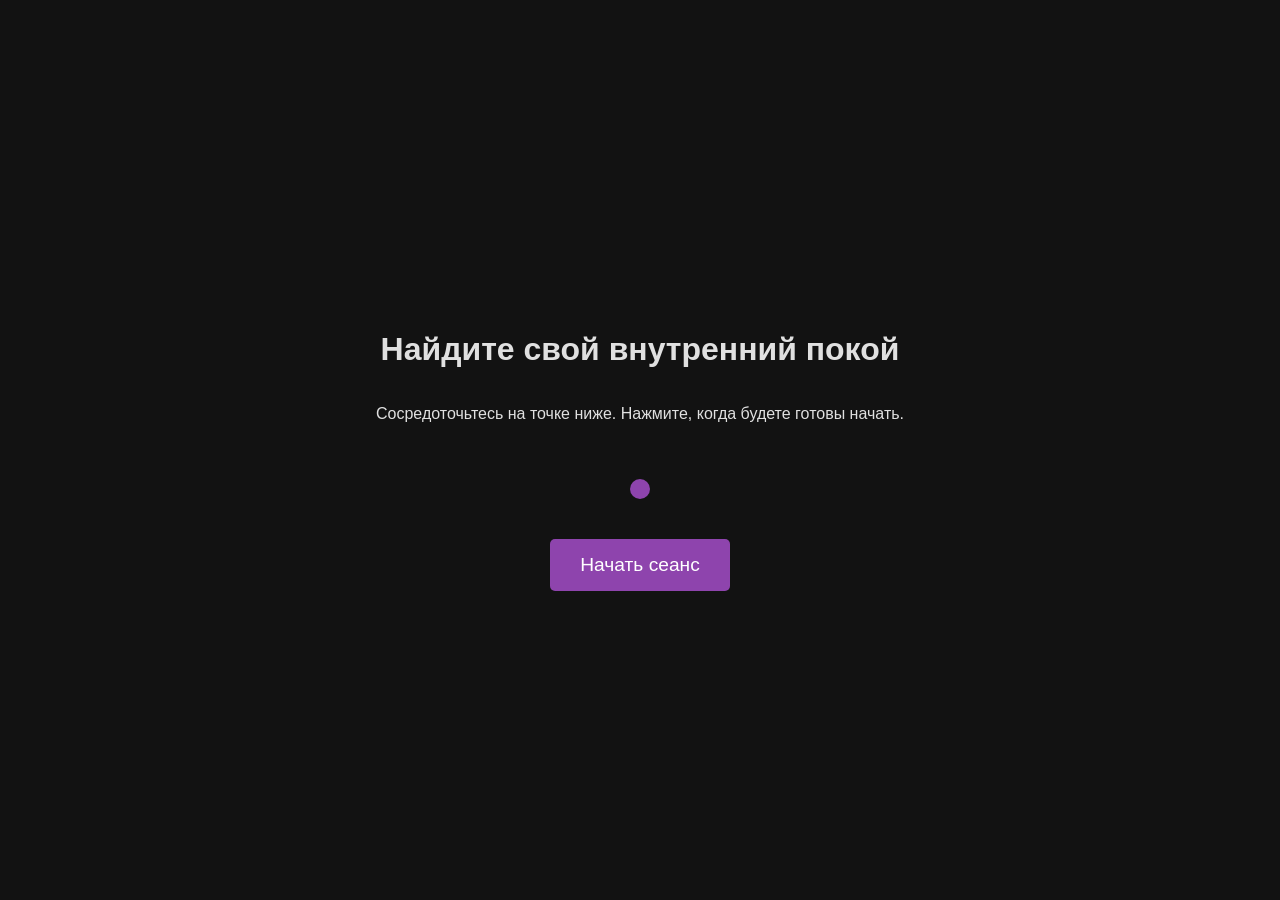
<file: index.html>
<!DOCTYPE html>
<html lang="ru">
<head>
    <meta charset="UTF-8">
    <meta name="viewport" content="width=device-width, initial-scale=1.0">
    <title>Центр Спокойствия</title>

    <!-- Social Media Preview Meta Tags -->
    <meta name="description" content="Найдите минутку для себя. Расслабьтесь и восстановите свой внутренний баланс.">
    
    <!-- Open Graph / Facebook -->
    <meta property="og:type" content="website">
    <meta property="og:title" content="Центр Спокойствия">
    <meta property="og:description" content="Найдите минутку для себя. Расслабьтесь и восстановите свой внутренний баланс.">
    <meta property="og:image" content="https://images.pexels.com/photos/36717/amazing-animal-beautiful-beautifull.jpg?auto=compress&cs=tinysrgb&w=1260&h=750&dpr=2">

    <!-- Twitter -->
    <meta property="twitter:card" content="summary_large_image">
    <meta property="twitter:title" content="Центр Спокойствия">
    <meta property="twitter:description" content="Найдите минутку для себя. Расслабьтесь и восстановитe свой внутренний баланс.">
    <meta property="twitter:image" content="https://images.pexels.com/photos/36717/amazing-animal-beautiful-beautifull.jpg?auto=compress&cs=tinysrgb&w=1260&h=750&dpr=2">

    <link rel="stylesheet" href="css/style.css">
    <script async src="https://www.googletagmanager.com/gtag/js?id=G-N1CJL8BCY4"></script>
<script>
  window.dataLayer = window.dataLayer || [];
  function gtag(){dataLayer.push(arguments);}
  gtag('js', new Date());
    
  gtag('config', 'G-07T0N39Y0D');
  gtag('config', 'G-N1CJL8BCY4');
</script>
</head>
<body>
    <div class="container" id="calm-container">
        <h1>Найдите свой внутренний покой</h1>
        <p>Сосредоточьтесь на точке ниже. Нажмите, когда будете готовы начать.</p>
        <div class="dot"></div>
        <button id="trigger-button">Начать сеанс</button>
    </div>

    <div id="screamer-container">
        <video id="screamer-video" src="media/video.mp4" preload="auto" muted playsinline></video>
    </div>

    <audio id="calm-music" src="https://www.myinstants.com/media/sounds/the-last-of-us-main-theme.mp3" loop></audio>

    <script src="js/script.js"></script>
</body>
</html>
</file>
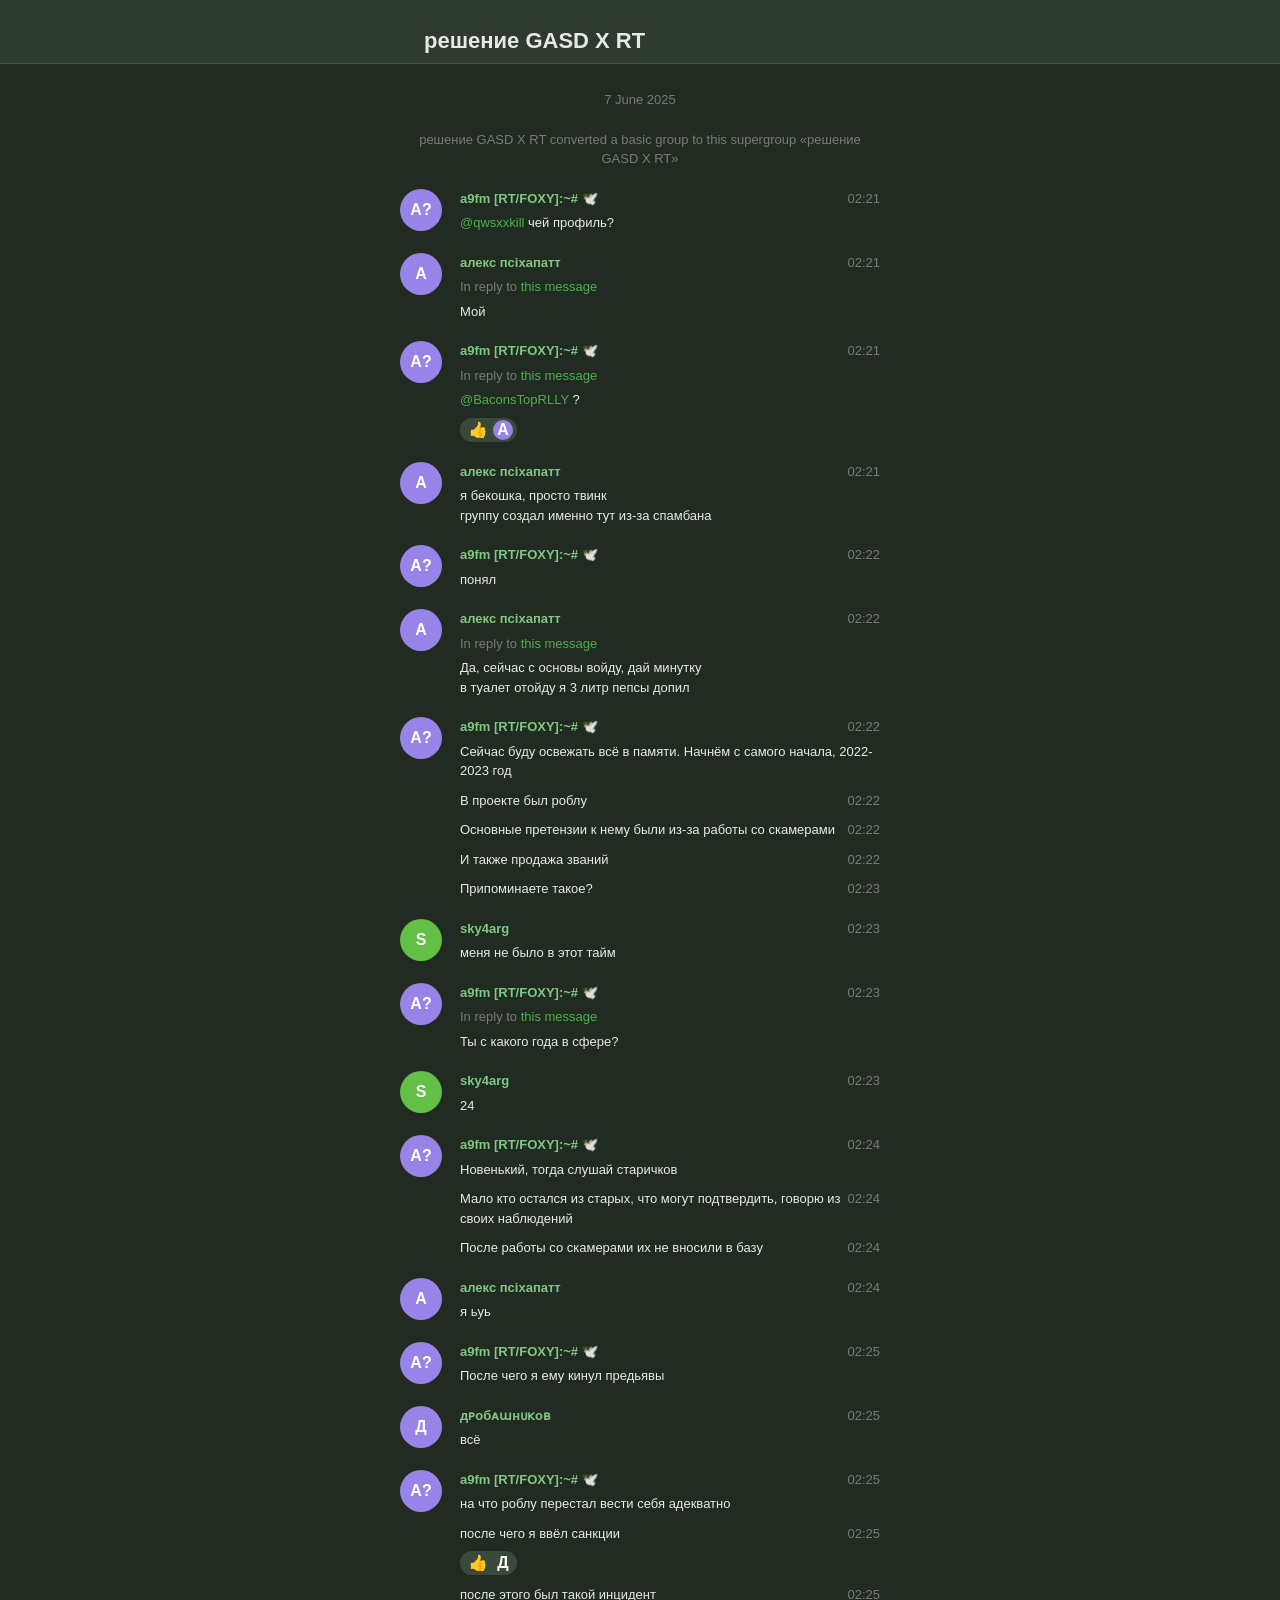
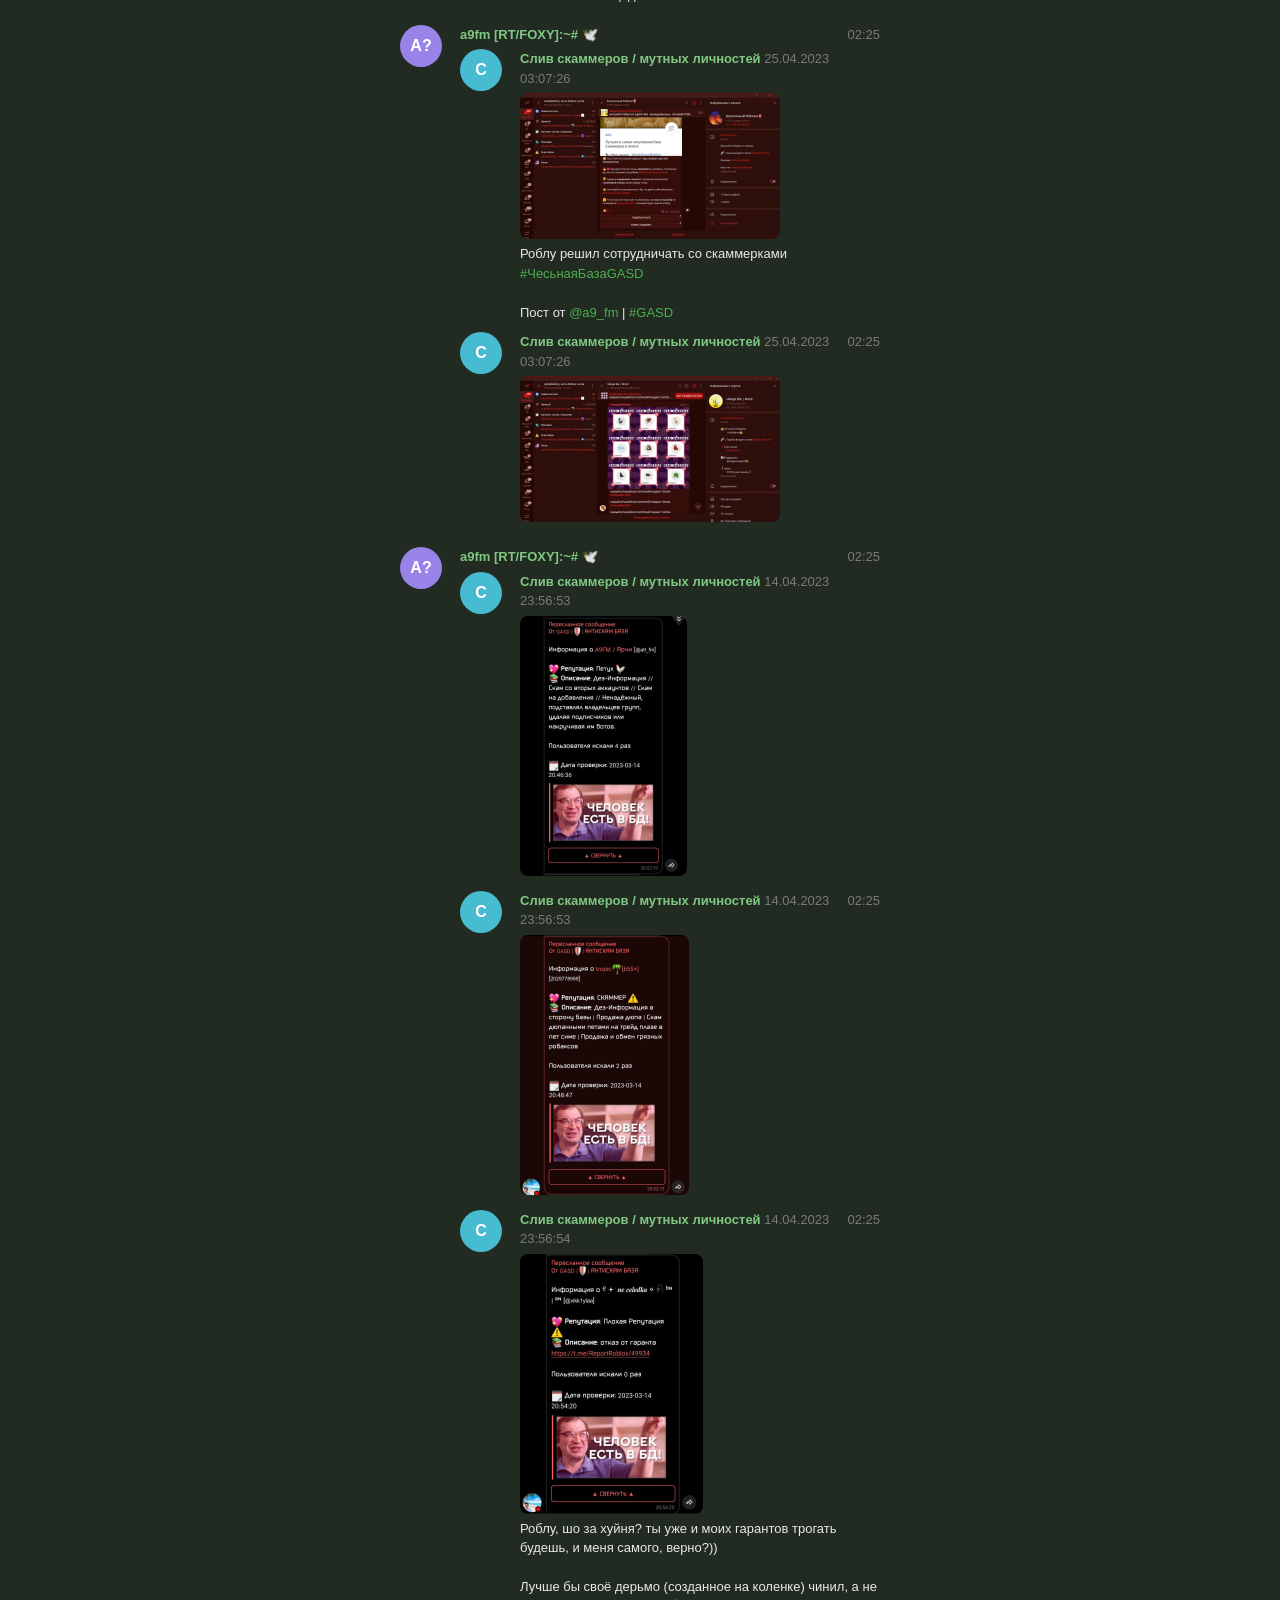
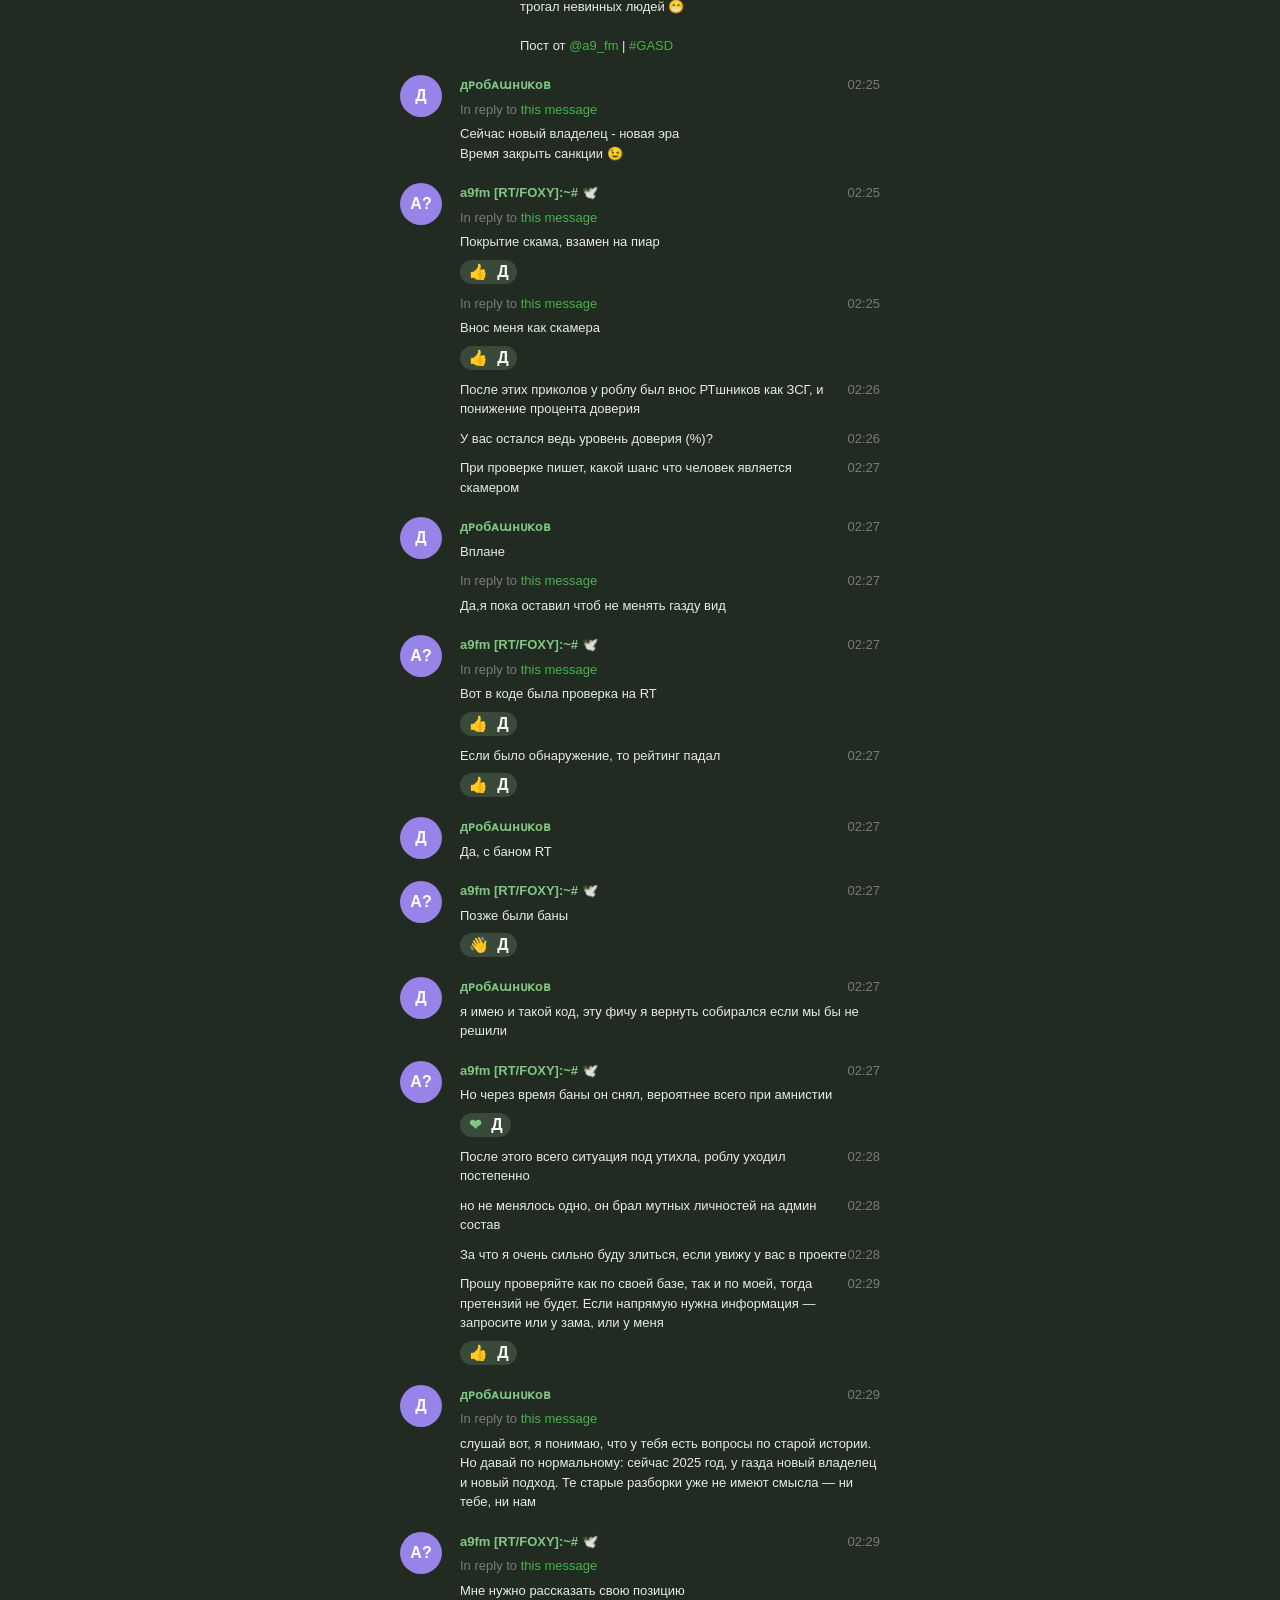
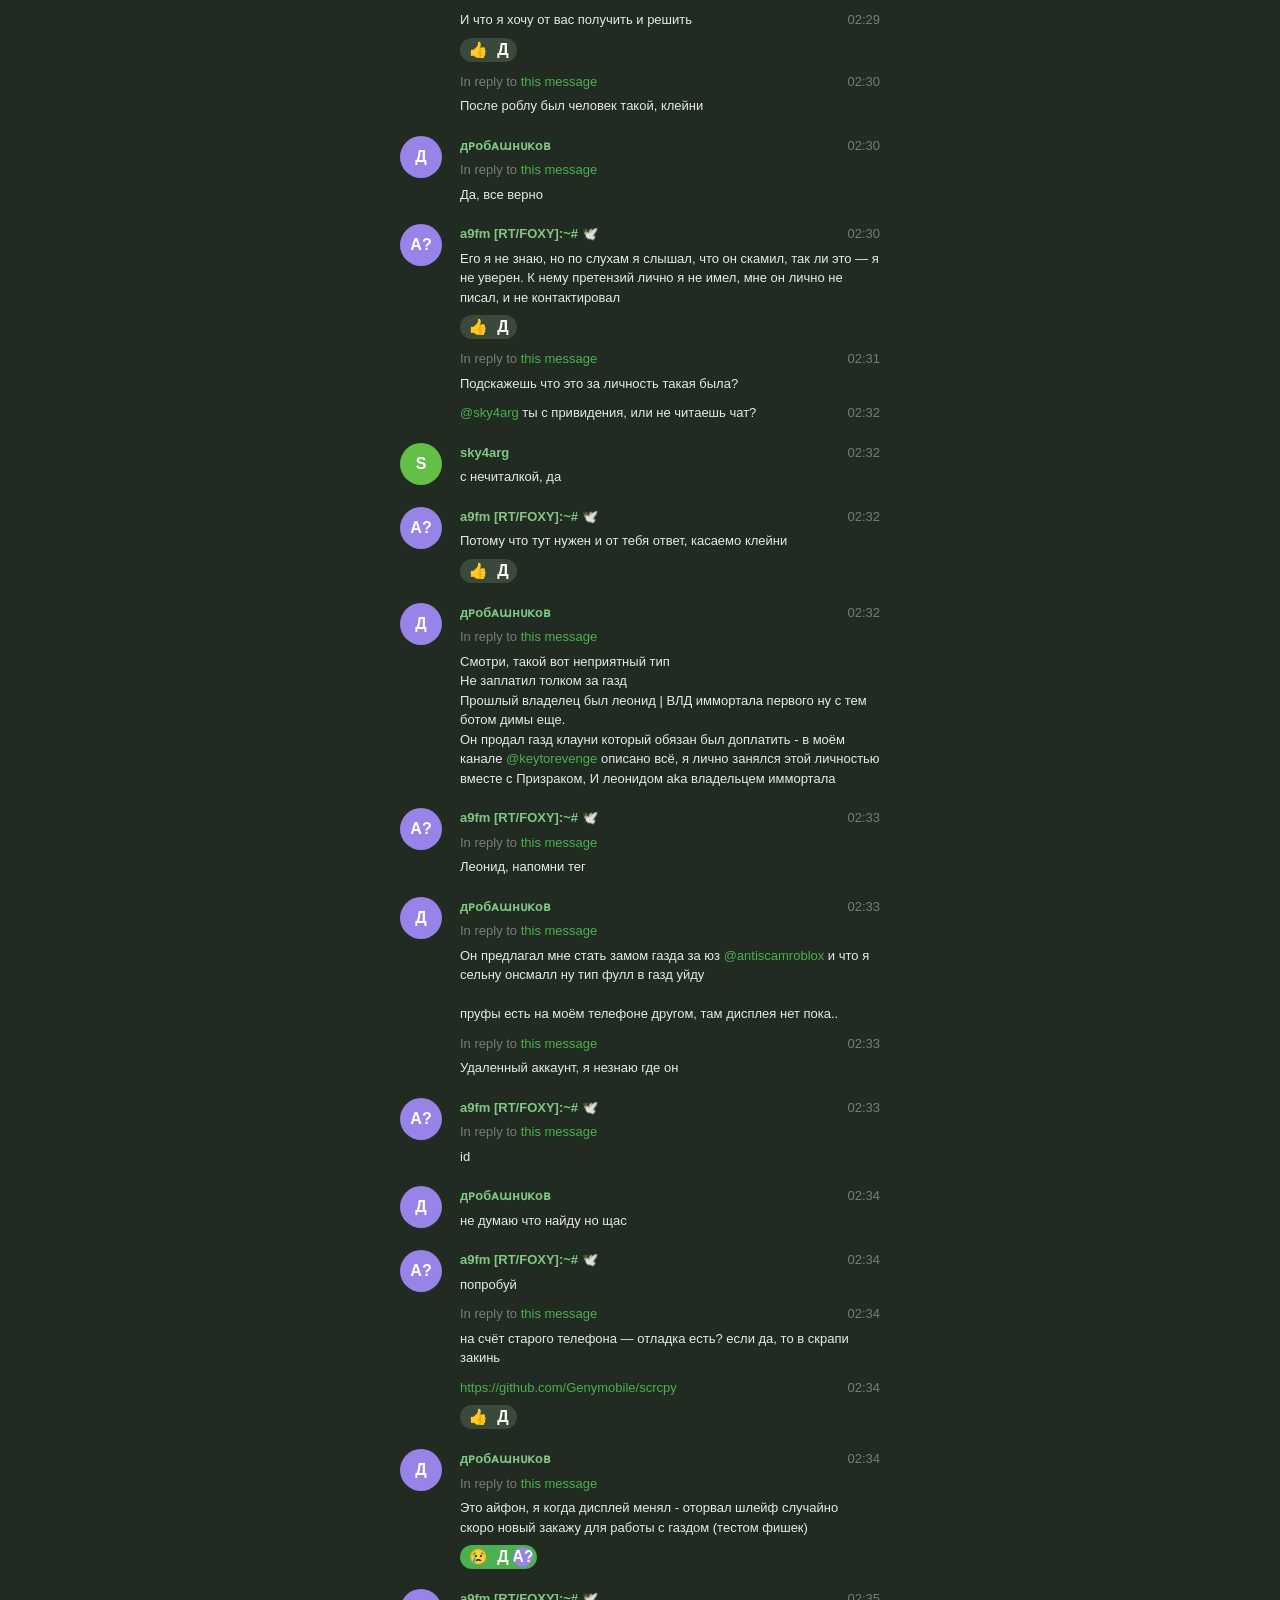
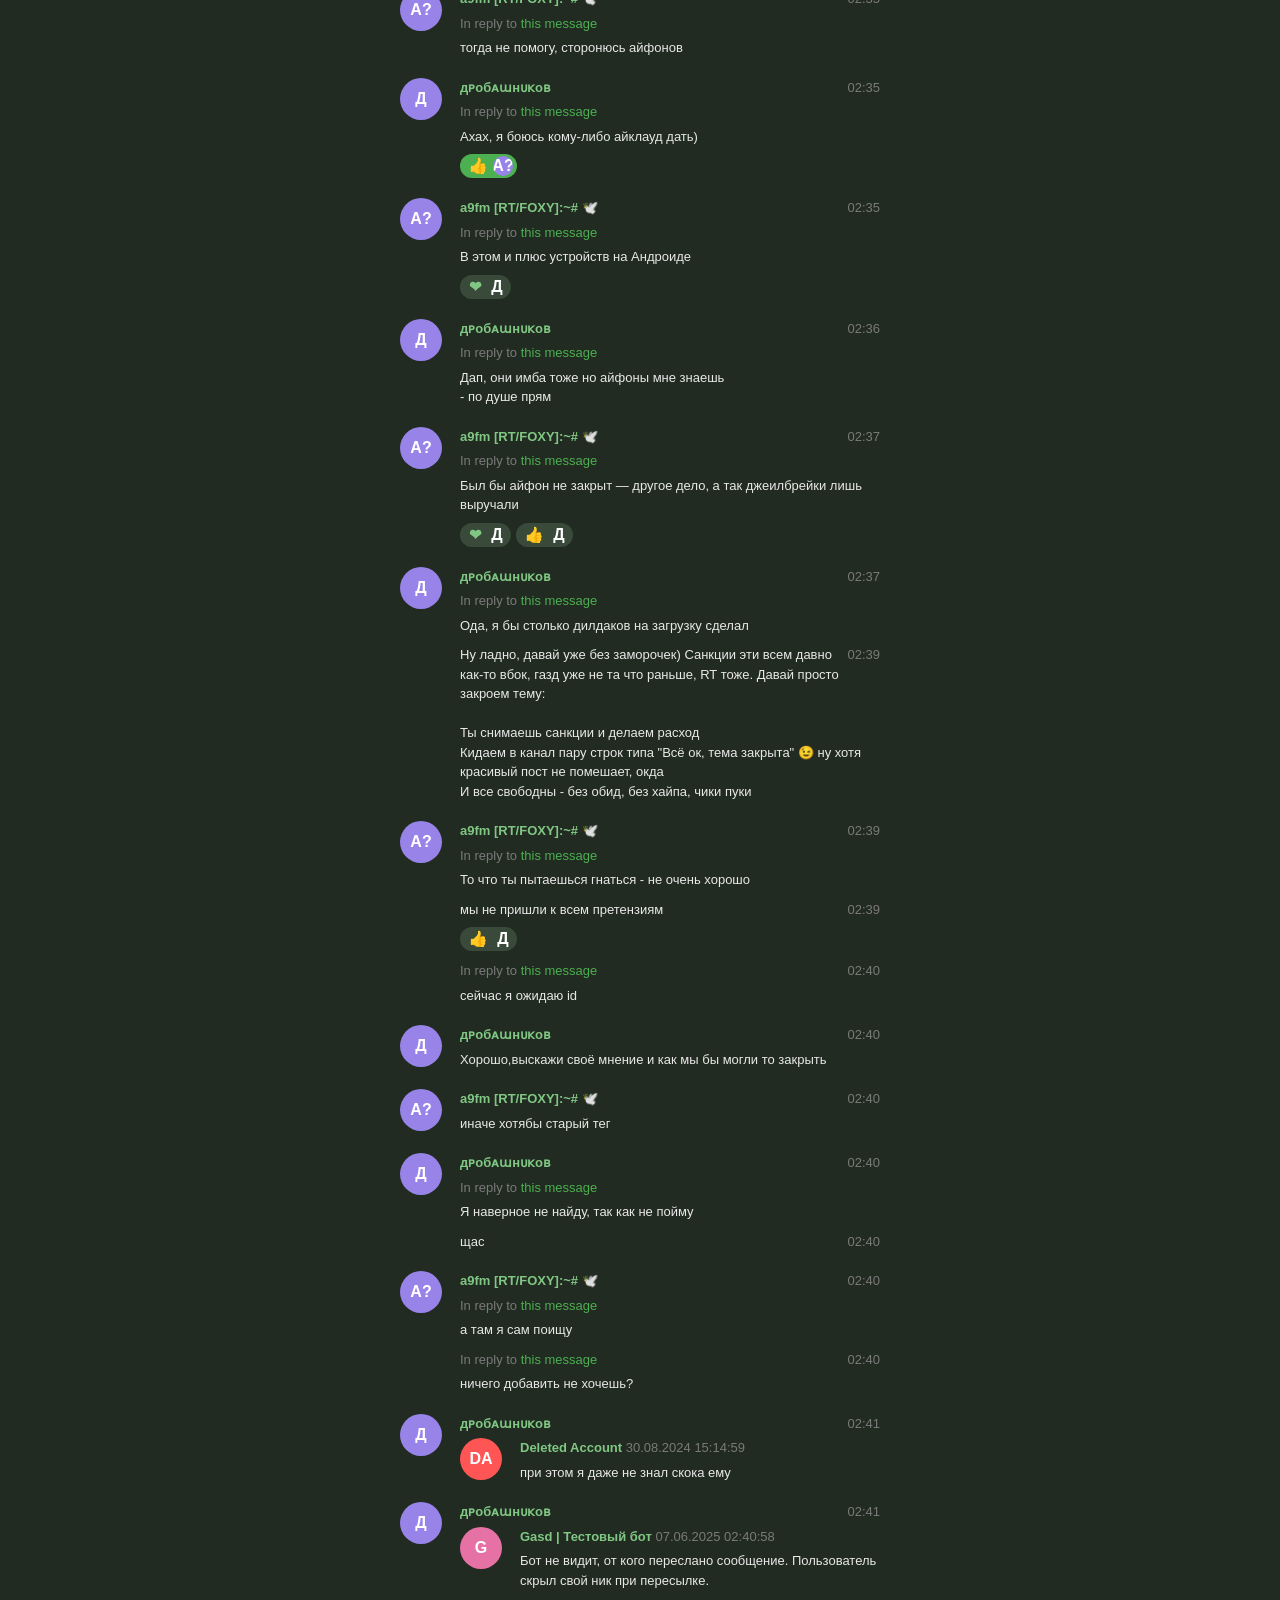
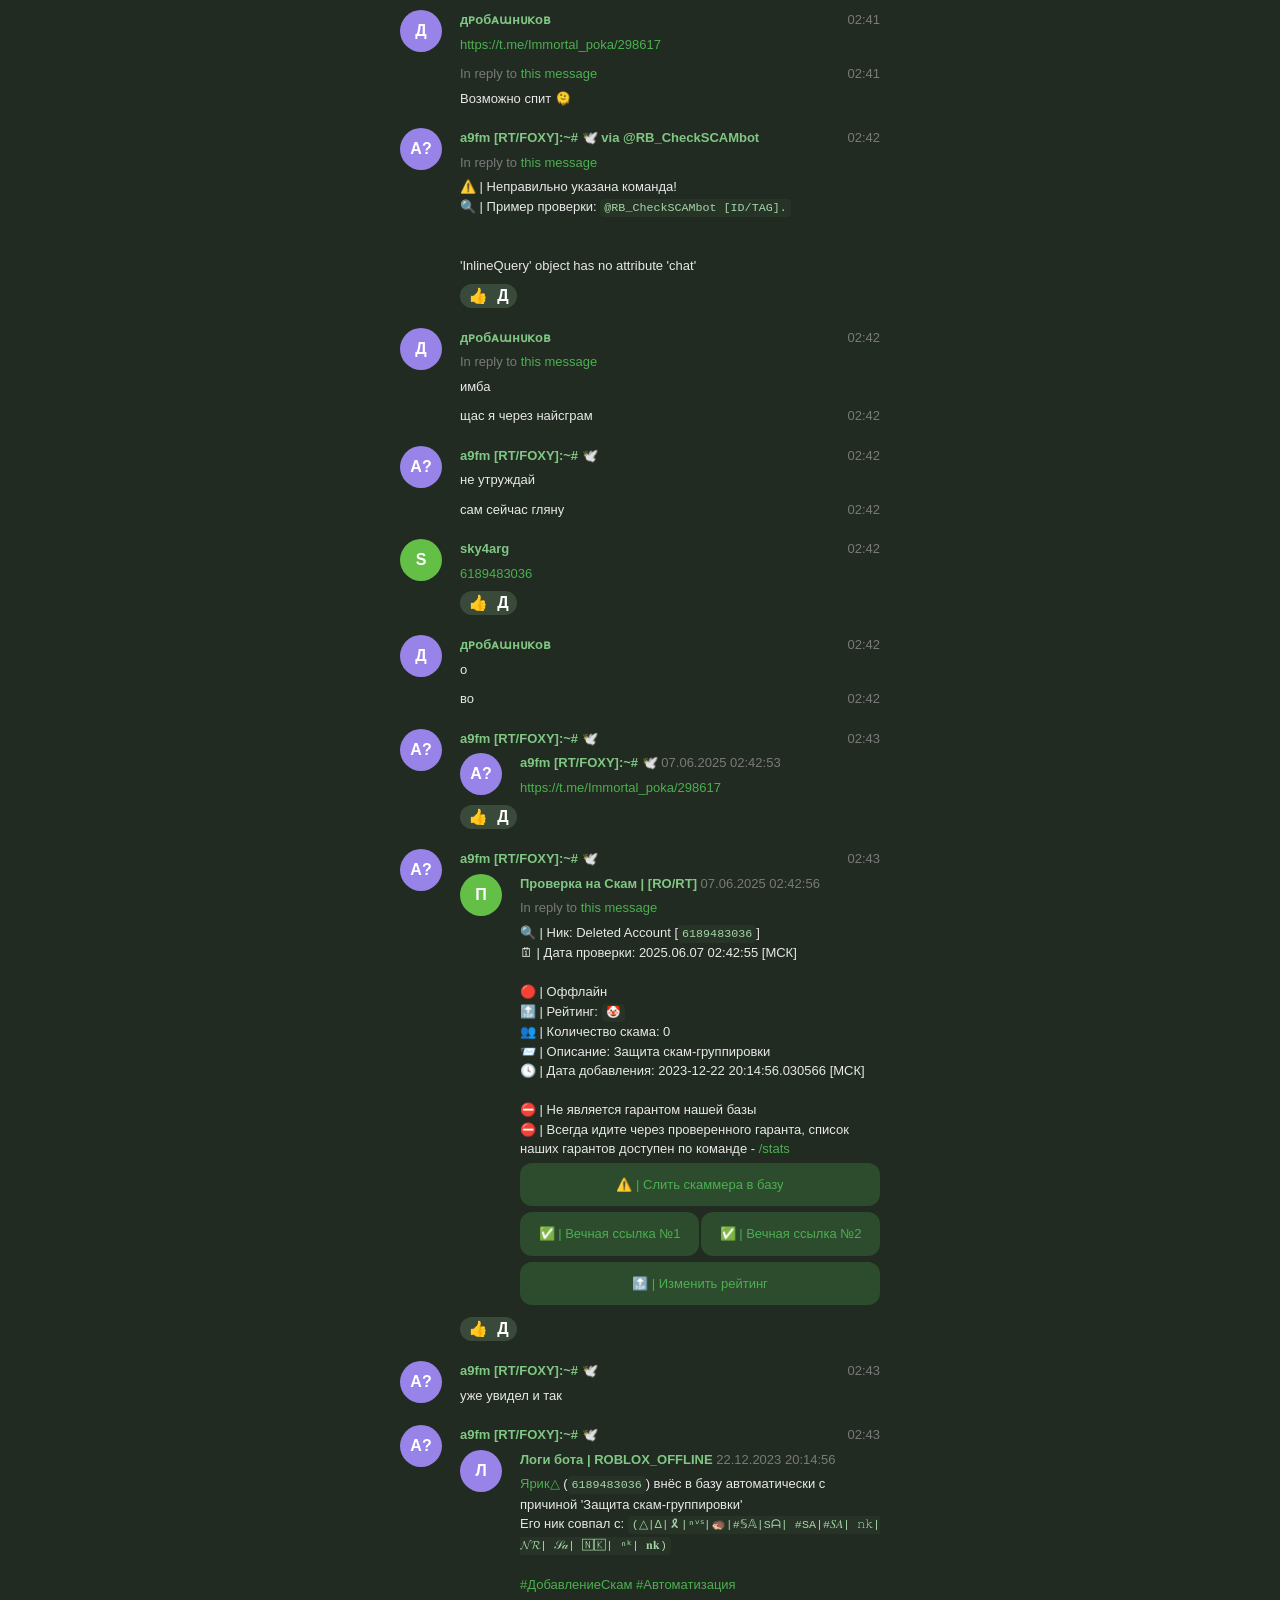
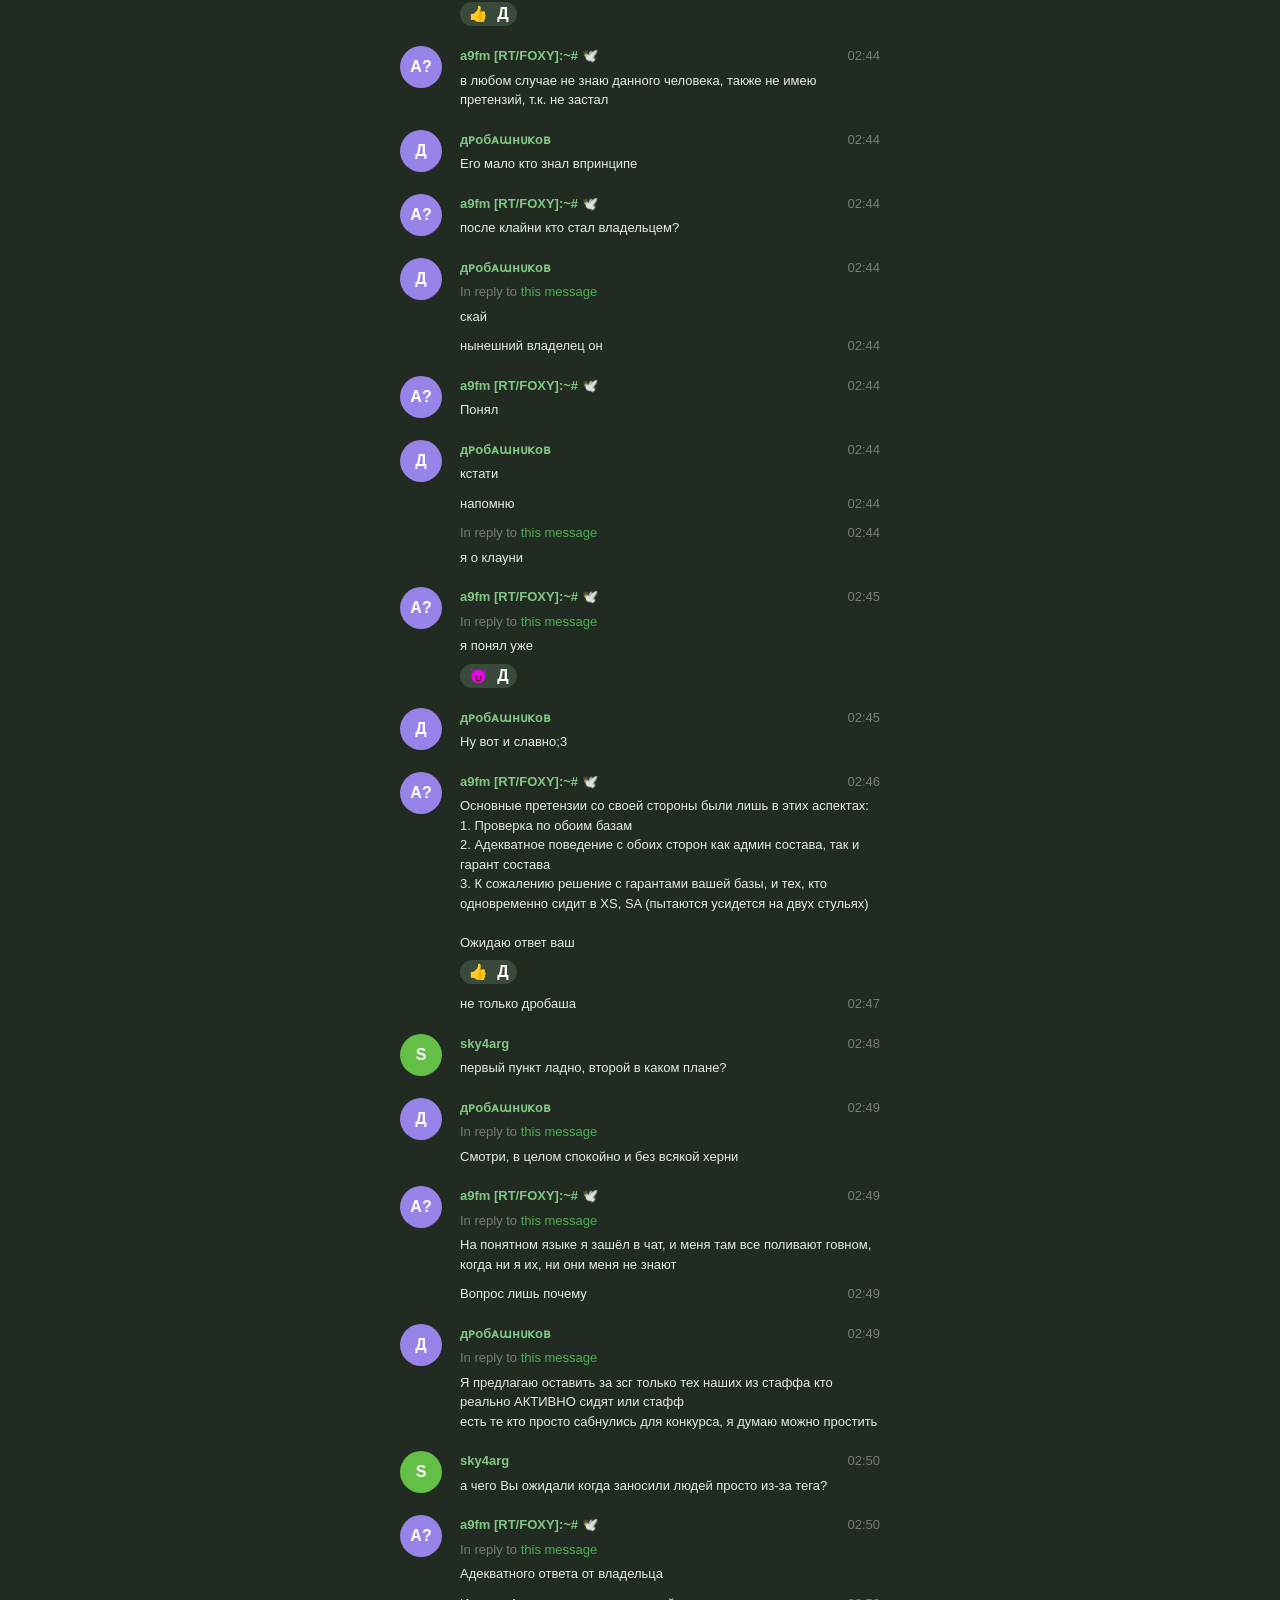
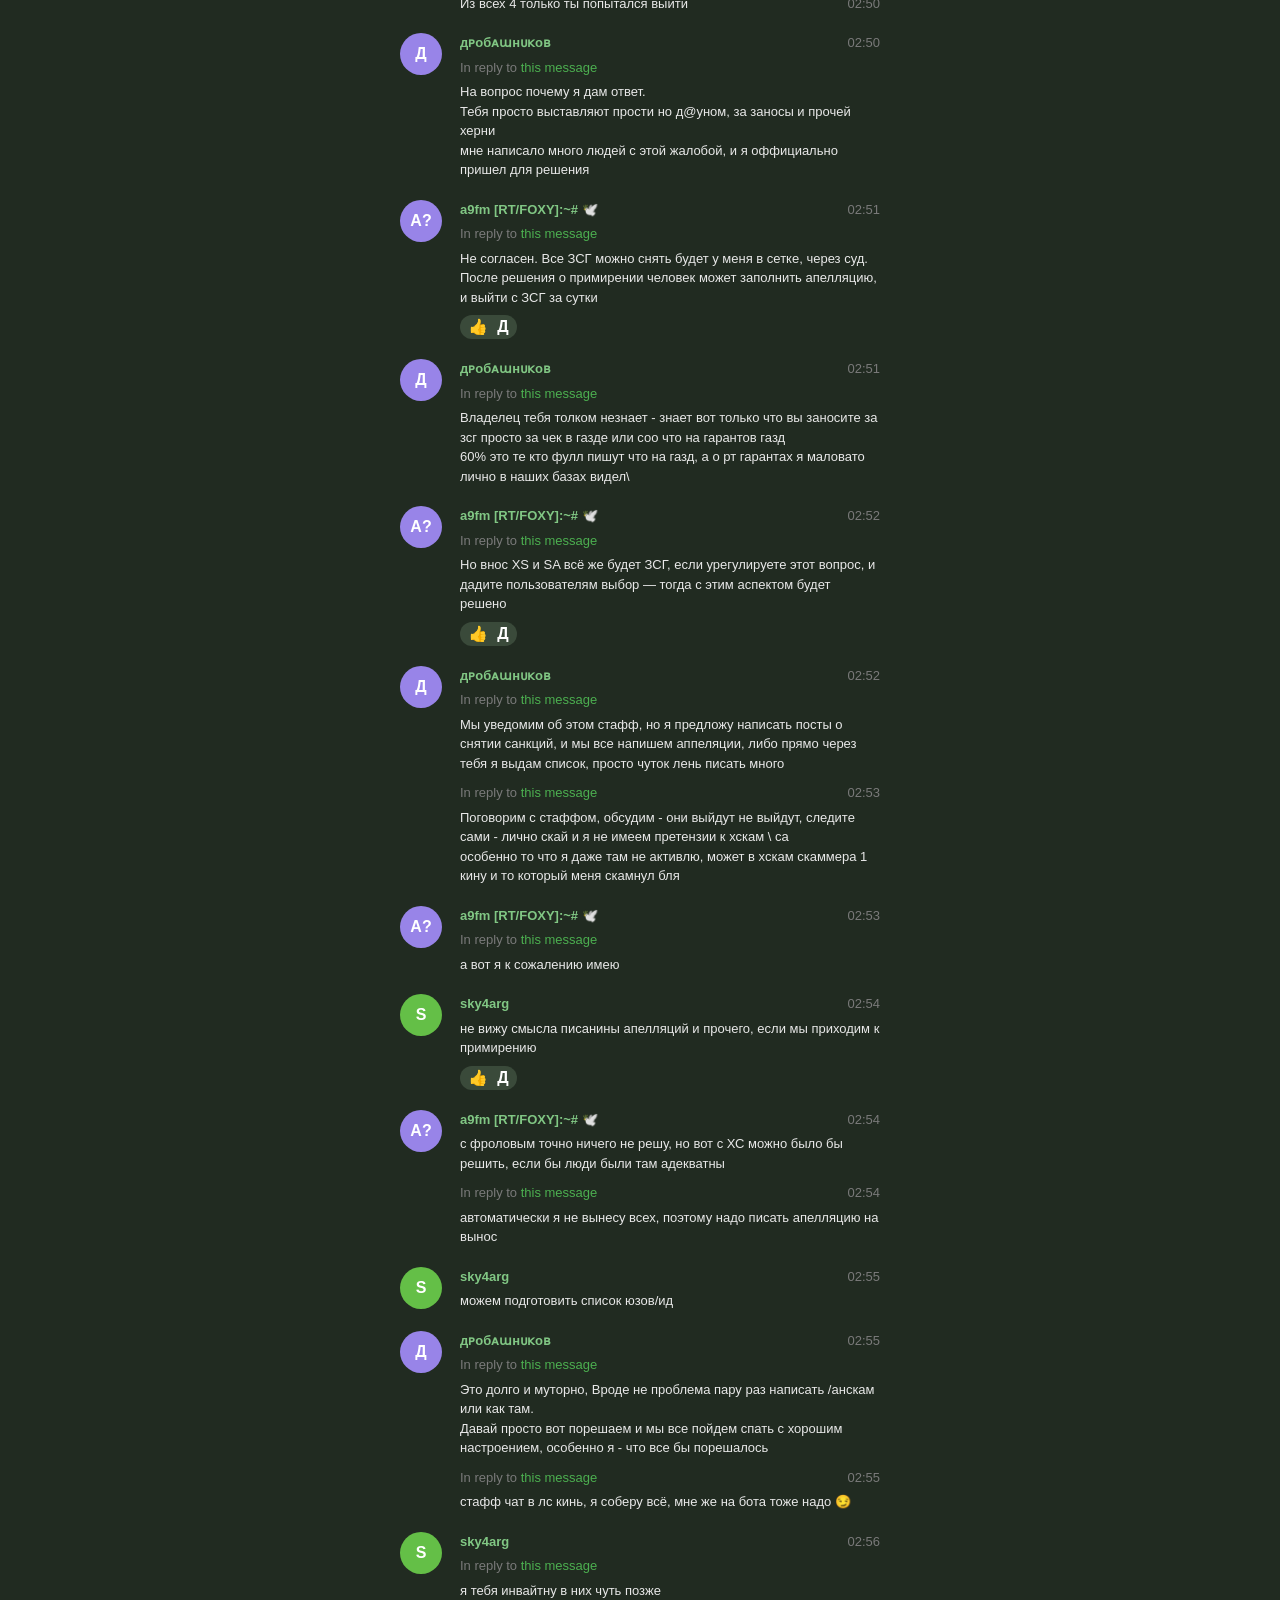
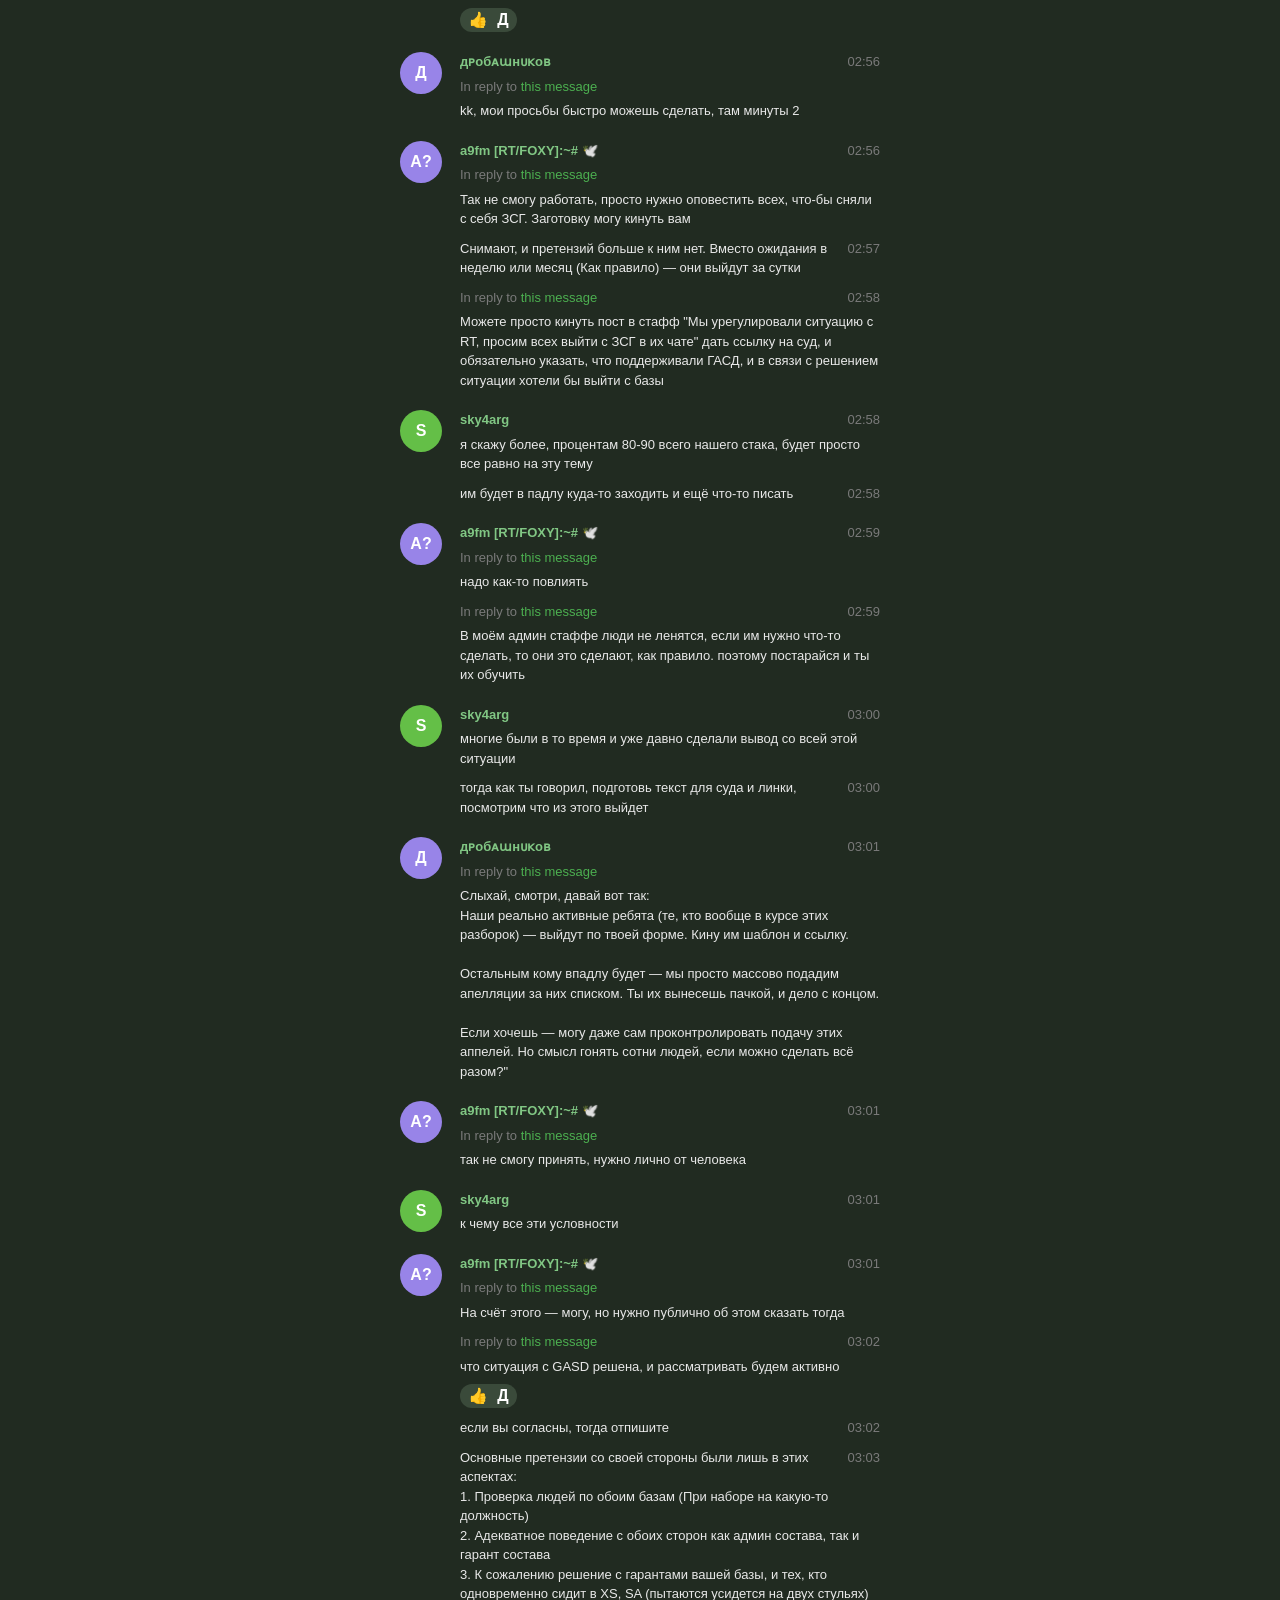
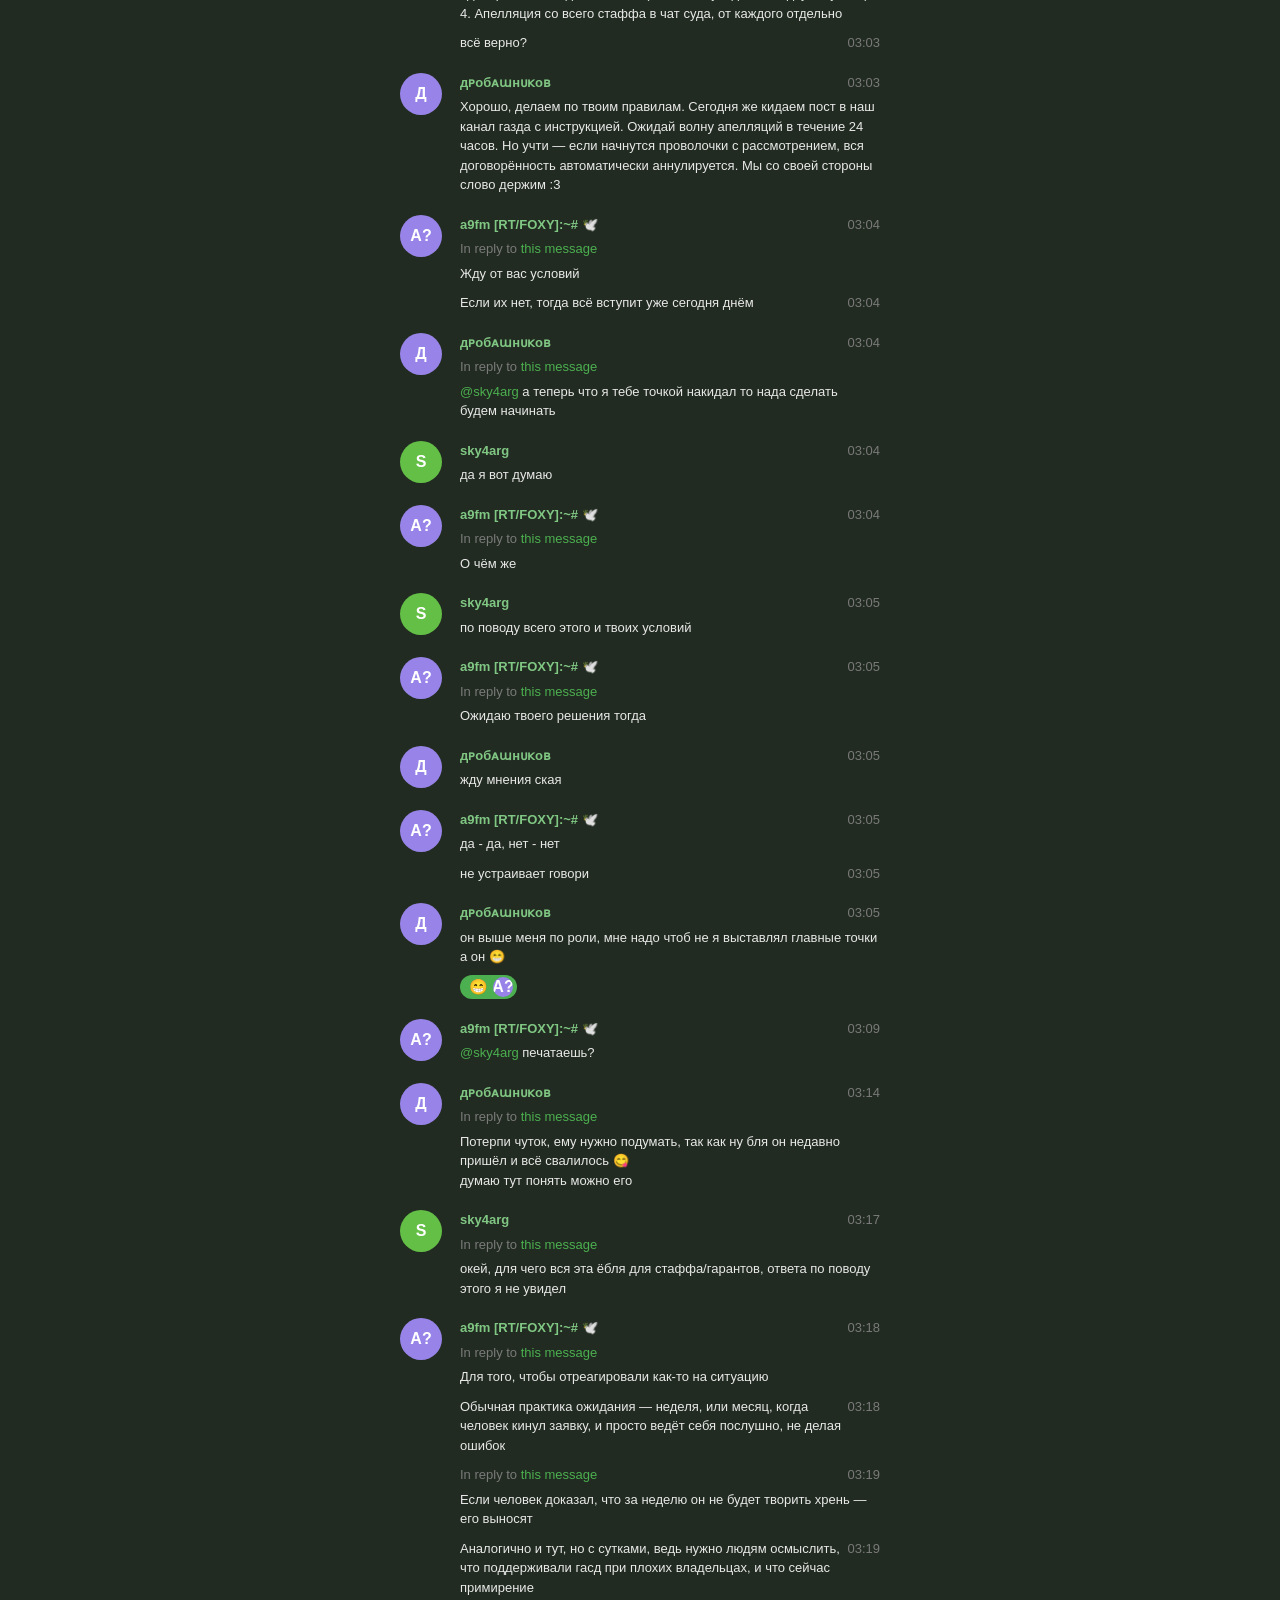
<file: gasd/messages.html>
<!DOCTYPE html>
<html>

 <head>

  <meta charset="utf-8"/>
<title>Exported Data</title>
  <meta content="width=device-width, initial-scale=1.0" name="viewport"/>

  <link href="css/style.css" rel="stylesheet"/>

  <script src="js/script.js" type="text/javascript">

  </script>

 </head>

 <body onload="CheckLocation();">

  <div class="page_wrap">

   <div class="page_header">

    <div class="content">

     <div class="text bold">
решение GASD X RT 
     </div>

    </div>

   </div>

   <div class="page_body chat_page">

    <div class="history">

     <div class="message service" id="message-1">

      <div class="body details">
7 June 2025
      </div>

     </div>

     <div class="message service" id="message1">

      <div class="body details">
решение GASD X RT converted a basic group to this supergroup &laquo;решение GASD X RT&raquo;
      </div>

     </div>

     <div class="message default clearfix" id="message2">

      <div class="pull_left userpic_wrap">

       <div class="userpic userpic5" style="width: 42px; height: 42px">

        <div class="initials" style="line-height: 42px">
a?
        </div>

       </div>

      </div>

      <div class="body">

       <div class="pull_right date details" title="07.06.2025 02:21:31 UTC+03:00">
02:21
       </div>

       <div class="from_name">
a9fm [RT/FOXY]:~# 🕊️
       </div>

       <div class="text">
<a href="https://t.me/qwsxxkill">@qwsxxkill</a> чей профиль?
       </div>

      </div>

     </div>

     <div class="message default clearfix" id="message3">

      <div class="pull_left userpic_wrap">

       <div class="userpic userpic5" style="width: 42px; height: 42px">

        <div class="initials" style="line-height: 42px">
а
        </div>

       </div>

      </div>

      <div class="body">

       <div class="pull_right date details" title="07.06.2025 02:21:37 UTC+03:00">
02:21
       </div>

       <div class="from_name">
алекс псixaпатт 
       </div>

       <div class="reply_to details">
In reply to <a href="#go_to_message2" onclick="return GoToMessage(2)">this message</a>
       </div>

       <div class="text">
Мой
       </div>

      </div>

     </div>

     <div class="message default clearfix" id="message4">

      <div class="pull_left userpic_wrap">

       <div class="userpic userpic5" style="width: 42px; height: 42px">

        <div class="initials" style="line-height: 42px">
a?
        </div>

       </div>

      </div>

      <div class="body">

       <div class="pull_right date details" title="07.06.2025 02:21:52 UTC+03:00">
02:21
       </div>

       <div class="from_name">
a9fm [RT/FOXY]:~# 🕊️
       </div>

       <div class="reply_to details">
In reply to <a href="#go_to_message3" onclick="return GoToMessage(3)">this message</a>
       </div>

       <div class="text">
<a href="https://t.me/BaconsTopRLLY">@BaconsTopRLLY</a> ?
       </div>

       <span class="reactions">

        <span class="reaction">

         <span class="emoji">
👍
         </span>

         <span class="userpics">

          <div class="userpic userpic5" style="width: 20px; height: 20px">

           <div class="initials" style="line-height: 20px" title="алекс псixaпатт">
а
           </div>

          </div>

         </span>

        </span>

       </span>

      </div>

     </div>

     <div class="message default clearfix" id="message5">

      <div class="pull_left userpic_wrap">

       <div class="userpic userpic5" style="width: 42px; height: 42px">

        <div class="initials" style="line-height: 42px">
а
        </div>

       </div>

      </div>

      <div class="body">

       <div class="pull_right date details" title="07.06.2025 02:21:54 UTC+03:00">
02:21
       </div>

       <div class="from_name">
алекс псixaпатт 
       </div>

       <div class="text">
я бекошка, просто твинк <br>группу создал именно тут из-за спамбана
       </div>

      </div>

     </div>

     <div class="message default clearfix" id="message6">

      <div class="pull_left userpic_wrap">

       <div class="userpic userpic5" style="width: 42px; height: 42px">

        <div class="initials" style="line-height: 42px">
a?
        </div>

       </div>

      </div>

      <div class="body">

       <div class="pull_right date details" title="07.06.2025 02:22:03 UTC+03:00">
02:22
       </div>

       <div class="from_name">
a9fm [RT/FOXY]:~# 🕊️
       </div>

       <div class="text">
понял
       </div>

      </div>

     </div>

     <div class="message default clearfix" id="message7">

      <div class="pull_left userpic_wrap">

       <div class="userpic userpic5" style="width: 42px; height: 42px">

        <div class="initials" style="line-height: 42px">
а
        </div>

       </div>

      </div>

      <div class="body">

       <div class="pull_right date details" title="07.06.2025 02:22:13 UTC+03:00">
02:22
       </div>

       <div class="from_name">
алекс псixaпатт 
       </div>

       <div class="reply_to details">
In reply to <a href="#go_to_message4" onclick="return GoToMessage(4)">this message</a>
       </div>

       <div class="text">
Да, сейчас с основы войду, дай минутку<br>в туалет отойду я 3 литр пепсы допил
       </div>

      </div>

     </div>

     <div class="message default clearfix" id="message8">

      <div class="pull_left userpic_wrap">

       <div class="userpic userpic5" style="width: 42px; height: 42px">

        <div class="initials" style="line-height: 42px">
a?
        </div>

       </div>

      </div>

      <div class="body">

       <div class="pull_right date details" title="07.06.2025 02:22:25 UTC+03:00">
02:22
       </div>

       <div class="from_name">
a9fm [RT/FOXY]:~# 🕊️
       </div>

       <div class="text">
Сейчас буду освежать всё в памяти. Начнём с самого начала, 2022-2023 год
       </div>

      </div>

     </div>

     <div class="message default clearfix joined" id="message9">

      <div class="body">

       <div class="pull_right date details" title="07.06.2025 02:22:36 UTC+03:00">
02:22
       </div>

       <div class="text">
В проекте был роблу
       </div>

      </div>

     </div>

     <div class="message default clearfix joined" id="message10">

      <div class="body">

       <div class="pull_right date details" title="07.06.2025 02:22:46 UTC+03:00">
02:22
       </div>

       <div class="text">
Основные претензии к нему были из-за работы со скамерами
       </div>

      </div>

     </div>

     <div class="message default clearfix joined" id="message11">

      <div class="body">

       <div class="pull_right date details" title="07.06.2025 02:22:58 UTC+03:00">
02:22
       </div>

       <div class="text">
И также продажа званий
       </div>

      </div>

     </div>

     <div class="message default clearfix joined" id="message12">

      <div class="body">

       <div class="pull_right date details" title="07.06.2025 02:23:20 UTC+03:00">
02:23
       </div>

       <div class="text">
Припоминаете такое?
       </div>

      </div>

     </div>

     <div class="message default clearfix" id="message13">

      <div class="pull_left userpic_wrap">

       <div class="userpic userpic2" style="width: 42px; height: 42px">

        <div class="initials" style="line-height: 42px">
s
        </div>

       </div>

      </div>

      <div class="body">

       <div class="pull_right date details" title="07.06.2025 02:23:41 UTC+03:00">
02:23
       </div>

       <div class="from_name">
sky4arg 
       </div>

       <div class="text">
меня не было в этот тайм
       </div>

      </div>

     </div>

     <div class="message default clearfix" id="message14">

      <div class="pull_left userpic_wrap">

       <div class="userpic userpic5" style="width: 42px; height: 42px">

        <div class="initials" style="line-height: 42px">
a?
        </div>

       </div>

      </div>

      <div class="body">

       <div class="pull_right date details" title="07.06.2025 02:23:51 UTC+03:00">
02:23
       </div>

       <div class="from_name">
a9fm [RT/FOXY]:~# 🕊️
       </div>

       <div class="reply_to details">
In reply to <a href="#go_to_message13" onclick="return GoToMessage(13)">this message</a>
       </div>

       <div class="text">
Ты с какого года в сфере?
       </div>

      </div>

     </div>

     <div class="message default clearfix" id="message15">

      <div class="pull_left userpic_wrap">

       <div class="userpic userpic2" style="width: 42px; height: 42px">

        <div class="initials" style="line-height: 42px">
s
        </div>

       </div>

      </div>

      <div class="body">

       <div class="pull_right date details" title="07.06.2025 02:23:59 UTC+03:00">
02:23
       </div>

       <div class="from_name">
sky4arg 
       </div>

       <div class="text">
24
       </div>

      </div>

     </div>

     <div class="message default clearfix" id="message16">

      <div class="pull_left userpic_wrap">

       <div class="userpic userpic5" style="width: 42px; height: 42px">

        <div class="initials" style="line-height: 42px">
a?
        </div>

       </div>

      </div>

      <div class="body">

       <div class="pull_right date details" title="07.06.2025 02:24:08 UTC+03:00">
02:24
       </div>

       <div class="from_name">
a9fm [RT/FOXY]:~# 🕊️
       </div>

       <div class="text">
Новенький, тогда слушай старичков
       </div>

      </div>

     </div>

     <div class="message default clearfix joined" id="message17">

      <div class="body">

       <div class="pull_right date details" title="07.06.2025 02:24:34 UTC+03:00">
02:24
       </div>

       <div class="text">
Мало кто остался из старых, что могут подтвердить, говорю из своих наблюдений
       </div>

      </div>

     </div>

     <div class="message default clearfix joined" id="message18">

      <div class="body">

       <div class="pull_right date details" title="07.06.2025 02:24:49 UTC+03:00">
02:24
       </div>

       <div class="text">
После работы со скамерами их не вносили в базу
       </div>

      </div>

     </div>

     <div class="message default clearfix" id="message19">

      <div class="pull_left userpic_wrap">

       <div class="userpic userpic5" style="width: 42px; height: 42px">

        <div class="initials" style="line-height: 42px">
а
        </div>

       </div>

      </div>

      <div class="body">

       <div class="pull_right date details" title="07.06.2025 02:24:59 UTC+03:00">
02:24
       </div>

       <div class="from_name">
алекс псixaпатт 
       </div>

       <div class="text">
я ьуь
       </div>

      </div>

     </div>

     <div class="message default clearfix" id="message20">

      <div class="pull_left userpic_wrap">

       <div class="userpic userpic5" style="width: 42px; height: 42px">

        <div class="initials" style="line-height: 42px">
a?
        </div>

       </div>

      </div>

      <div class="body">

       <div class="pull_right date details" title="07.06.2025 02:25:00 UTC+03:00">
02:25
       </div>

       <div class="from_name">
a9fm [RT/FOXY]:~# 🕊️
       </div>

       <div class="text">
После чего я ему кинул предьявы
       </div>

      </div>

     </div>

     <div class="message default clearfix" id="message21">

      <div class="pull_left userpic_wrap">

       <div class="userpic userpic5" style="width: 42px; height: 42px">

        <div class="initials" style="line-height: 42px">
д
        </div>

       </div>

      </div>

      <div class="body">

       <div class="pull_right date details" title="07.06.2025 02:25:06 UTC+03:00">
02:25
       </div>

       <div class="from_name">
дᴩобᴀɯнᴜᴋоʙ 
       </div>

       <div class="text">
всё
       </div>

      </div>

     </div>

     <div class="message default clearfix" id="message22">

      <div class="pull_left userpic_wrap">

       <div class="userpic userpic5" style="width: 42px; height: 42px">

        <div class="initials" style="line-height: 42px">
a?
        </div>

       </div>

      </div>

      <div class="body">

       <div class="pull_right date details" title="07.06.2025 02:25:08 UTC+03:00">
02:25
       </div>

       <div class="from_name">
a9fm [RT/FOXY]:~# 🕊️
       </div>

       <div class="text">
на что роблу перестал вести себя адекватно
       </div>

      </div>

     </div>

     <div class="message default clearfix joined" id="message23">

      <div class="body">

       <div class="pull_right date details" title="07.06.2025 02:25:13 UTC+03:00">
02:25
       </div>

       <div class="text">
после чего я ввёл санкции
       </div>

       <span class="reactions">

        <span class="reaction">

         <span class="emoji">
👍
         </span>

         <span class="userpics">

          <div class="userpic userpic20" style="width: 20px; height: 20px">

           <div class="initials" style="line-height: 20px" title="дᴩобᴀɯнᴜᴋоʙ">
д
           </div>

          </div>

         </span>

        </span>

       </span>

      </div>

     </div>

     <div class="message default clearfix joined" id="message24">

      <div class="body">

       <div class="pull_right date details" title="07.06.2025 02:25:22 UTC+03:00">
02:25
       </div>

       <div class="text">
после этого был такой инцидент
       </div>

      </div>

     </div>

     <div class="message default clearfix" id="message25">

      <div class="pull_left userpic_wrap">

       <div class="userpic userpic5" style="width: 42px; height: 42px">

        <div class="initials" style="line-height: 42px">
a?
        </div>

       </div>

      </div>

      <div class="body">

       <div class="pull_right date details" title="07.06.2025 02:25:31 UTC+03:00">
02:25
       </div>

       <div class="from_name">
a9fm [RT/FOXY]:~# 🕊️
       </div>

       <div class="pull_left forwarded userpic_wrap">

        <div class="userpic userpic7" style="width: 42px; height: 42px">

         <div class="initials" style="line-height: 42px">
С
         </div>

        </div>

       </div>

       <div class="forwarded body">

        <div class="from_name">
Слив скаммеров / мутных личностей <span class="date details" title="25.04.2023 03:07:26 UTC+03:00"> 25.04.2023 03:07:26</span>
        </div>

        <div class="media_wrap clearfix">

         <a class="photo_wrap clearfix pull_left" href="photos/photo_1@07-06-2025_02-25-31.jpg">

          <img class="photo" src="photos/photo_1@07-06-2025_02-25-31_thumb.jpg" style="width: 260px; height: 146px"/>

         </a>

        </div>

        <div class="text">
Роблу решил сотрудничать со скаммерками<br><a href="" onclick="return ShowHashtag(&quot;ЧесьнаяБазаGASD&quot;)">#ЧесьнаяБазаGASD</a><br><br>Пост от <a href="https://t.me/a9_fm">@a9_fm</a> | <a href="" onclick="return ShowHashtag(&quot;GASD&quot;)">#GASD</a>
        </div>

       </div>

      </div>

     </div>

     <div class="message default clearfix joined" id="message26">

      <div class="body">

       <div class="pull_right date details" title="07.06.2025 02:25:31 UTC+03:00">
02:25
       </div>

       <div class="pull_left forwarded userpic_wrap">

        <div class="userpic userpic7" style="width: 42px; height: 42px">

         <div class="initials" style="line-height: 42px">
С
         </div>

        </div>

       </div>

       <div class="forwarded body">

        <div class="from_name">
Слив скаммеров / мутных личностей <span class="date details" title="25.04.2023 03:07:26 UTC+03:00"> 25.04.2023 03:07:26</span>
        </div>

        <div class="media_wrap clearfix">

         <a class="photo_wrap clearfix pull_left" href="photos/photo_2@07-06-2025_02-25-31.jpg">

          <img class="photo" src="photos/photo_2@07-06-2025_02-25-31_thumb.jpg" style="width: 260px; height: 146px"/>

         </a>

        </div>

       </div>

      </div>

     </div>

     <div class="message default clearfix" id="message27">

      <div class="pull_left userpic_wrap">

       <div class="userpic userpic5" style="width: 42px; height: 42px">

        <div class="initials" style="line-height: 42px">
a?
        </div>

       </div>

      </div>

      <div class="body">

       <div class="pull_right date details" title="07.06.2025 02:25:37 UTC+03:00">
02:25
       </div>

       <div class="from_name">
a9fm [RT/FOXY]:~# 🕊️
       </div>

       <div class="pull_left forwarded userpic_wrap">

        <div class="userpic userpic7" style="width: 42px; height: 42px">

         <div class="initials" style="line-height: 42px">
С
         </div>

        </div>

       </div>

       <div class="forwarded body">

        <div class="from_name">
Слив скаммеров / мутных личностей <span class="date details" title="14.04.2023 23:56:53 UTC+03:00"> 14.04.2023 23:56:53</span>
        </div>

        <div class="media_wrap clearfix">

         <a class="photo_wrap clearfix pull_left" href="photos/photo_3@07-06-2025_02-25-37.jpg">

          <img class="photo" src="photos/photo_3@07-06-2025_02-25-37_thumb.jpg" style="width: 167px; height: 260px"/>

         </a>

        </div>

       </div>

      </div>

     </div>

     <div class="message default clearfix joined" id="message28">

      <div class="body">

       <div class="pull_right date details" title="07.06.2025 02:25:37 UTC+03:00">
02:25
       </div>

       <div class="pull_left forwarded userpic_wrap">

        <div class="userpic userpic7" style="width: 42px; height: 42px">

         <div class="initials" style="line-height: 42px">
С
         </div>

        </div>

       </div>

       <div class="forwarded body">

        <div class="from_name">
Слив скаммеров / мутных личностей <span class="date details" title="14.04.2023 23:56:53 UTC+03:00"> 14.04.2023 23:56:53</span>
        </div>

        <div class="media_wrap clearfix">

         <a class="photo_wrap clearfix pull_left" href="photos/photo_4@07-06-2025_02-25-37.jpg">

          <img class="photo" src="photos/photo_4@07-06-2025_02-25-37_thumb.jpg" style="width: 169px; height: 260px"/>

         </a>

        </div>

       </div>

      </div>

     </div>

     <div class="message default clearfix joined" id="message29">

      <div class="body">

       <div class="pull_right date details" title="07.06.2025 02:25:37 UTC+03:00">
02:25
       </div>

       <div class="pull_left forwarded userpic_wrap">

        <div class="userpic userpic7" style="width: 42px; height: 42px">

         <div class="initials" style="line-height: 42px">
С
         </div>

        </div>

       </div>

       <div class="forwarded body">

        <div class="from_name">
Слив скаммеров / мутных личностей <span class="date details" title="14.04.2023 23:56:54 UTC+03:00"> 14.04.2023 23:56:54</span>
        </div>

        <div class="media_wrap clearfix">

         <a class="photo_wrap clearfix pull_left" href="photos/photo_5@07-06-2025_02-25-37.jpg">

          <img class="photo" src="photos/photo_5@07-06-2025_02-25-37_thumb.jpg" style="width: 183px; height: 260px"/>

         </a>

        </div>

        <div class="text">
Роблу, шо за хуйня? ты уже и моих гарантов трогать будешь, и меня самого, верно?))<br><br>Лучше бы своё дерьмо (созданное на коленке) чинил, а не трогал невинных людей 😁<br><br>Пост от <a href="https://t.me/a9_fm">@a9_fm</a> | <a href="" onclick="return ShowHashtag(&quot;GASD&quot;)">#GASD</a>
        </div>

       </div>

      </div>

     </div>

     <div class="message default clearfix" id="message30">

      <div class="pull_left userpic_wrap">

       <div class="userpic userpic5" style="width: 42px; height: 42px">

        <div class="initials" style="line-height: 42px">
д
        </div>

       </div>

      </div>

      <div class="body">

       <div class="pull_right date details" title="07.06.2025 02:25:41 UTC+03:00">
02:25
       </div>

       <div class="from_name">
дᴩобᴀɯнᴜᴋоʙ 
       </div>

       <div class="reply_to details">
In reply to <a href="#go_to_message23" onclick="return GoToMessage(23)">this message</a>
       </div>

       <div class="text">
Сейчас новый владелец - новая эра<br>Время закрыть санкции 😉
       </div>

      </div>

     </div>

     <div class="message default clearfix" id="message31">

      <div class="pull_left userpic_wrap">

       <div class="userpic userpic5" style="width: 42px; height: 42px">

        <div class="initials" style="line-height: 42px">
a?
        </div>

       </div>

      </div>

      <div class="body">

       <div class="pull_right date details" title="07.06.2025 02:25:45 UTC+03:00">
02:25
       </div>

       <div class="from_name">
a9fm [RT/FOXY]:~# 🕊️
       </div>

       <div class="reply_to details">
In reply to <a href="#go_to_message25" onclick="return GoToMessage(25)">this message</a>
       </div>

       <div class="text">
Покрытие скама, взамен на пиар
       </div>

       <span class="reactions">

        <span class="reaction">

         <span class="emoji">
👍
         </span>

         <span class="userpics">

          <div class="userpic userpic20" style="width: 20px; height: 20px">

           <div class="initials" style="line-height: 20px" title="дᴩобᴀɯнᴜᴋоʙ">
д
           </div>

          </div>

         </span>

        </span>

       </span>

      </div>

     </div>

     <div class="message default clearfix joined" id="message32">

      <div class="body">

       <div class="pull_right date details" title="07.06.2025 02:25:53 UTC+03:00">
02:25
       </div>

       <div class="reply_to details">
In reply to <a href="#go_to_message27" onclick="return GoToMessage(27)">this message</a>
       </div>

       <div class="text">
Внос меня как скамера
       </div>

       <span class="reactions">

        <span class="reaction">

         <span class="emoji">
👍
         </span>

         <span class="userpics">

          <div class="userpic userpic20" style="width: 20px; height: 20px">

           <div class="initials" style="line-height: 20px" title="дᴩобᴀɯнᴜᴋоʙ">
д
           </div>

          </div>

         </span>

        </span>

       </span>

      </div>

     </div>

     <div class="message default clearfix joined" id="message33">

      <div class="body">

       <div class="pull_right date details" title="07.06.2025 02:26:22 UTC+03:00">
02:26
       </div>

       <div class="text">
После этих приколов у роблу был внос РТшников как ЗСГ, и понижение процента доверия
       </div>

      </div>

     </div>

     <div class="message default clearfix joined" id="message34">

      <div class="body">

       <div class="pull_right date details" title="07.06.2025 02:26:36 UTC+03:00">
02:26
       </div>

       <div class="text">
У вас остался ведь уровень доверия (%)?
       </div>

      </div>

     </div>

     <div class="message default clearfix joined" id="message35">

      <div class="body">

       <div class="pull_right date details" title="07.06.2025 02:27:01 UTC+03:00">
02:27
       </div>

       <div class="text">
При проверке пишет, какой шанс что человек является скамером
       </div>

      </div>

     </div>

     <div class="message default clearfix" id="message36">

      <div class="pull_left userpic_wrap">

       <div class="userpic userpic5" style="width: 42px; height: 42px">

        <div class="initials" style="line-height: 42px">
д
        </div>

       </div>

      </div>

      <div class="body">

       <div class="pull_right date details" title="07.06.2025 02:27:03 UTC+03:00">
02:27
       </div>

       <div class="from_name">
дᴩобᴀɯнᴜᴋоʙ 
       </div>

       <div class="text">
Вплане
       </div>

      </div>

     </div>

     <div class="message default clearfix joined" id="message37">

      <div class="body">

       <div class="pull_right date details" title="07.06.2025 02:27:14 UTC+03:00">
02:27
       </div>

       <div class="reply_to details">
In reply to <a href="#go_to_message35" onclick="return GoToMessage(35)">this message</a>
       </div>

       <div class="text">
Да,я пока оставил чтоб не менять газду вид
       </div>

      </div>

     </div>

     <div class="message default clearfix" id="message38">

      <div class="pull_left userpic_wrap">

       <div class="userpic userpic5" style="width: 42px; height: 42px">

        <div class="initials" style="line-height: 42px">
a?
        </div>

       </div>

      </div>

      <div class="body">

       <div class="pull_right date details" title="07.06.2025 02:27:23 UTC+03:00">
02:27
       </div>

       <div class="from_name">
a9fm [RT/FOXY]:~# 🕊️
       </div>

       <div class="reply_to details">
In reply to <a href="#go_to_message37" onclick="return GoToMessage(37)">this message</a>
       </div>

       <div class="text">
Вот в коде была проверка на RT
       </div>

       <span class="reactions">

        <span class="reaction">

         <span class="emoji">
👍
         </span>

         <span class="userpics">

          <div class="userpic userpic20" style="width: 20px; height: 20px">

           <div class="initials" style="line-height: 20px" title="дᴩобᴀɯнᴜᴋоʙ">
д
           </div>

          </div>

         </span>

        </span>

       </span>

      </div>

     </div>

     <div class="message default clearfix joined" id="message39">

      <div class="body">

       <div class="pull_right date details" title="07.06.2025 02:27:31 UTC+03:00">
02:27
       </div>

       <div class="text">
Если было обнаружение, то рейтинг падал
       </div>

       <span class="reactions">

        <span class="reaction">

         <span class="emoji">
👍
         </span>

         <span class="userpics">

          <div class="userpic userpic20" style="width: 20px; height: 20px">

           <div class="initials" style="line-height: 20px" title="дᴩобᴀɯнᴜᴋоʙ">
д
           </div>

          </div>

         </span>

        </span>

       </span>

      </div>

     </div>

     <div class="message default clearfix" id="message40">

      <div class="pull_left userpic_wrap">

       <div class="userpic userpic5" style="width: 42px; height: 42px">

        <div class="initials" style="line-height: 42px">
д
        </div>

       </div>

      </div>

      <div class="body">

       <div class="pull_right date details" title="07.06.2025 02:27:33 UTC+03:00">
02:27
       </div>

       <div class="from_name">
дᴩобᴀɯнᴜᴋоʙ 
       </div>

       <div class="text">
Да, с баном RT
       </div>

      </div>

     </div>

     <div class="message default clearfix" id="message41">

      <div class="pull_left userpic_wrap">

       <div class="userpic userpic5" style="width: 42px; height: 42px">

        <div class="initials" style="line-height: 42px">
a?
        </div>

       </div>

      </div>

      <div class="body">

       <div class="pull_right date details" title="07.06.2025 02:27:40 UTC+03:00">
02:27
       </div>

       <div class="from_name">
a9fm [RT/FOXY]:~# 🕊️
       </div>

       <div class="text">
Позже были баны
       </div>

       <span class="reactions">

        <span class="reaction">

         <span class="emoji">
<a href = "stickers/AnimatedSticker.tgs">👋</a>
         </span>

         <span class="userpics">

          <div class="userpic userpic20" style="width: 20px; height: 20px">

           <div class="initials" style="line-height: 20px" title="дᴩобᴀɯнᴜᴋоʙ">
д
           </div>

          </div>

         </span>

        </span>

       </span>

      </div>

     </div>

     <div class="message default clearfix" id="message42">

      <div class="pull_left userpic_wrap">

       <div class="userpic userpic5" style="width: 42px; height: 42px">

        <div class="initials" style="line-height: 42px">
д
        </div>

       </div>

      </div>

      <div class="body">

       <div class="pull_right date details" title="07.06.2025 02:27:48 UTC+03:00">
02:27
       </div>

       <div class="from_name">
дᴩобᴀɯнᴜᴋоʙ 
       </div>

       <div class="text">
я имею и такой код, эту фичу я вернуть собирался если мы бы не решили
       </div>

      </div>

     </div>

     <div class="message default clearfix" id="message43">

      <div class="pull_left userpic_wrap">

       <div class="userpic userpic5" style="width: 42px; height: 42px">

        <div class="initials" style="line-height: 42px">
a?
        </div>

       </div>

      </div>

      <div class="body">

       <div class="pull_right date details" title="07.06.2025 02:27:51 UTC+03:00">
02:27
       </div>

       <div class="from_name">
a9fm [RT/FOXY]:~# 🕊️
       </div>

       <div class="text">
Но через время баны он снял, вероятнее всего при амнистии
       </div>

       <span class="reactions">

        <span class="reaction">

         <span class="emoji">
❤
         </span>

         <span class="userpics">

          <div class="userpic userpic20" style="width: 20px; height: 20px">

           <div class="initials" style="line-height: 20px" title="дᴩобᴀɯнᴜᴋоʙ">
д
           </div>

          </div>

         </span>

        </span>

       </span>

      </div>

     </div>

     <div class="message default clearfix joined" id="message44">

      <div class="body">

       <div class="pull_right date details" title="07.06.2025 02:28:18 UTC+03:00">
02:28
       </div>

       <div class="text">
После этого всего ситуация под утихла, роблу уходил постепенно
       </div>

      </div>

     </div>

     <div class="message default clearfix joined" id="message45">

      <div class="body">

       <div class="pull_right date details" title="07.06.2025 02:28:29 UTC+03:00">
02:28
       </div>

       <div class="text">
но не менялось одно, он брал мутных личностей на админ состав
       </div>

      </div>

     </div>

     <div class="message default clearfix joined" id="message46">

      <div class="body">

       <div class="pull_right date details" title="07.06.2025 02:28:40 UTC+03:00">
02:28
       </div>

       <div class="text">
За что я очень сильно буду злиться, если увижу у вас в проекте
       </div>

      </div>

     </div>

     <div class="message default clearfix joined" id="message47">

      <div class="body">

       <div class="pull_right date details" title="07.06.2025 02:29:16 UTC+03:00">
02:29
       </div>

       <div class="text">
Прошу проверяйте как по своей базе, так и по моей, тогда претензий не будет. Если напрямую нужна информация — запросите или у зама, или у меня
       </div>

       <span class="reactions">

        <span class="reaction">

         <span class="emoji">
👍
         </span>

         <span class="userpics">

          <div class="userpic userpic20" style="width: 20px; height: 20px">

           <div class="initials" style="line-height: 20px" title="дᴩобᴀɯнᴜᴋоʙ">
д
           </div>

          </div>

         </span>

        </span>

       </span>

      </div>

     </div>

     <div class="message default clearfix" id="message48">

      <div class="pull_left userpic_wrap">

       <div class="userpic userpic5" style="width: 42px; height: 42px">

        <div class="initials" style="line-height: 42px">
д
        </div>

       </div>

      </div>

      <div class="body">

       <div class="pull_right date details" title="07.06.2025 02:29:26 UTC+03:00">
02:29
       </div>

       <div class="from_name">
дᴩобᴀɯнᴜᴋоʙ 
       </div>

       <div class="reply_to details">
In reply to <a href="#go_to_message27" onclick="return GoToMessage(27)">this message</a>
       </div>

       <div class="text">
слушай вот, я понимаю, что у тебя есть вопросы по старой истории. Но давай по нормальному: сейчас 2025 год, у газда новый владелец и новый подход. Те старые разборки уже не имеют смысла — ни тебе, ни нам
       </div>

      </div>

     </div>

     <div class="message default clearfix" id="message49">

      <div class="pull_left userpic_wrap">

       <div class="userpic userpic5" style="width: 42px; height: 42px">

        <div class="initials" style="line-height: 42px">
a?
        </div>

       </div>

      </div>

      <div class="body">

       <div class="pull_right date details" title="07.06.2025 02:29:42 UTC+03:00">
02:29
       </div>

       <div class="from_name">
a9fm [RT/FOXY]:~# 🕊️
       </div>

       <div class="reply_to details">
In reply to <a href="#go_to_message48" onclick="return GoToMessage(48)">this message</a>
       </div>

       <div class="text">
Мне нужно рассказать свою позицию
       </div>

      </div>

     </div>

     <div class="message default clearfix joined" id="message50">

      <div class="body">

       <div class="pull_right date details" title="07.06.2025 02:29:50 UTC+03:00">
02:29
       </div>

       <div class="text">
И что я хочу от вас получить и решить
       </div>

       <span class="reactions">

        <span class="reaction">

         <span class="emoji">
👍
         </span>

         <span class="userpics">

          <div class="userpic userpic20" style="width: 20px; height: 20px">

           <div class="initials" style="line-height: 20px" title="дᴩобᴀɯнᴜᴋоʙ">
д
           </div>

          </div>

         </span>

        </span>

       </span>

      </div>

     </div>

     <div class="message default clearfix joined" id="message51">

      <div class="body">

       <div class="pull_right date details" title="07.06.2025 02:30:06 UTC+03:00">
02:30
       </div>

       <div class="reply_to details">
In reply to <a href="#go_to_message47" onclick="return GoToMessage(47)">this message</a>
       </div>

       <div class="text">
После роблу был человек такой, клейни
       </div>

      </div>

     </div>

     <div class="message default clearfix" id="message52">

      <div class="pull_left userpic_wrap">

       <div class="userpic userpic5" style="width: 42px; height: 42px">

        <div class="initials" style="line-height: 42px">
д
        </div>

       </div>

      </div>

      <div class="body">

       <div class="pull_right date details" title="07.06.2025 02:30:38 UTC+03:00">
02:30
       </div>

       <div class="from_name">
дᴩобᴀɯнᴜᴋоʙ 
       </div>

       <div class="reply_to details">
In reply to <a href="#go_to_message51" onclick="return GoToMessage(51)">this message</a>
       </div>

       <div class="text">
Да, все верно
       </div>

      </div>

     </div>

     <div class="message default clearfix" id="message53">

      <div class="pull_left userpic_wrap">

       <div class="userpic userpic5" style="width: 42px; height: 42px">

        <div class="initials" style="line-height: 42px">
a?
        </div>

       </div>

      </div>

      <div class="body">

       <div class="pull_right date details" title="07.06.2025 02:30:40 UTC+03:00">
02:30
       </div>

       <div class="from_name">
a9fm [RT/FOXY]:~# 🕊️
       </div>

       <div class="text">
Его я не знаю, но по слухам я слышал, что он скамил, так ли это — я не уверен. К нему претензий лично я не имел, мне он лично не писал, и не контактировал
       </div>

       <span class="reactions">

        <span class="reaction">

         <span class="emoji">
👍
         </span>

         <span class="userpics">

          <div class="userpic userpic20" style="width: 20px; height: 20px">

           <div class="initials" style="line-height: 20px" title="дᴩобᴀɯнᴜᴋоʙ">
д
           </div>

          </div>

         </span>

        </span>

       </span>

      </div>

     </div>

     <div class="message default clearfix joined" id="message54">

      <div class="body">

       <div class="pull_right date details" title="07.06.2025 02:31:22 UTC+03:00">
02:31
       </div>

       <div class="reply_to details">
In reply to <a href="#go_to_message52" onclick="return GoToMessage(52)">this message</a>
       </div>

       <div class="text">
Подскажешь что это за личность такая была?
       </div>

      </div>

     </div>

     <div class="message default clearfix joined" id="message55">

      <div class="body">

       <div class="pull_right date details" title="07.06.2025 02:32:12 UTC+03:00">
02:32
       </div>

       <div class="text">
<a href="https://t.me/sky4arg">@sky4arg</a> ты с привидения, или не читаешь чат?
       </div>

      </div>

     </div>

     <div class="message default clearfix" id="message56">

      <div class="pull_left userpic_wrap">

       <div class="userpic userpic2" style="width: 42px; height: 42px">

        <div class="initials" style="line-height: 42px">
s
        </div>

       </div>

      </div>

      <div class="body">

       <div class="pull_right date details" title="07.06.2025 02:32:30 UTC+03:00">
02:32
       </div>

       <div class="from_name">
sky4arg 
       </div>

       <div class="text">
с нечиталкой, да
       </div>

      </div>

     </div>

     <div class="message default clearfix" id="message57">

      <div class="pull_left userpic_wrap">

       <div class="userpic userpic5" style="width: 42px; height: 42px">

        <div class="initials" style="line-height: 42px">
a?
        </div>

       </div>

      </div>

      <div class="body">

       <div class="pull_right date details" title="07.06.2025 02:32:34 UTC+03:00">
02:32
       </div>

       <div class="from_name">
a9fm [RT/FOXY]:~# 🕊️
       </div>

       <div class="text">
Потому что тут нужен и от тебя ответ, касаемо клейни
       </div>

       <span class="reactions">

        <span class="reaction">

         <span class="emoji">
👍
         </span>

         <span class="userpics">

          <div class="userpic userpic20" style="width: 20px; height: 20px">

           <div class="initials" style="line-height: 20px" title="дᴩобᴀɯнᴜᴋоʙ">
д
           </div>

          </div>

         </span>

        </span>

       </span>

      </div>

     </div>

     <div class="message default clearfix" id="message58">

      <div class="pull_left userpic_wrap">

       <div class="userpic userpic5" style="width: 42px; height: 42px">

        <div class="initials" style="line-height: 42px">
д
        </div>

       </div>

      </div>

      <div class="body">

       <div class="pull_right date details" title="07.06.2025 02:32:43 UTC+03:00">
02:32
       </div>

       <div class="from_name">
дᴩобᴀɯнᴜᴋоʙ 
       </div>

       <div class="reply_to details">
In reply to <a href="#go_to_message53" onclick="return GoToMessage(53)">this message</a>
       </div>

       <div class="text">
Смотри, такой вот неприятный тип<br>Не заплатил толком за газд<br>Прошлый владелец был леонид | ВЛД иммортала первого ну с тем ботом димы еще.<br>Он продал газд клауни который обязан был доплатить - в моём канале <a href="https://t.me/keytorevenge">@keytorevenge</a> описано всё, я лично занялся этой личностью вместе с Призраком, И леонидом aka владельцем иммортала
       </div>

      </div>

     </div>

     <div class="message default clearfix" id="message59">

      <div class="pull_left userpic_wrap">

       <div class="userpic userpic5" style="width: 42px; height: 42px">

        <div class="initials" style="line-height: 42px">
a?
        </div>

       </div>

      </div>

      <div class="body">

       <div class="pull_right date details" title="07.06.2025 02:33:13 UTC+03:00">
02:33
       </div>

       <div class="from_name">
a9fm [RT/FOXY]:~# 🕊️
       </div>

       <div class="reply_to details">
In reply to <a href="#go_to_message58" onclick="return GoToMessage(58)">this message</a>
       </div>

       <div class="text">
Леонид, напомни тег
       </div>

      </div>

     </div>

     <div class="message default clearfix" id="message60">

      <div class="pull_left userpic_wrap">

       <div class="userpic userpic5" style="width: 42px; height: 42px">

        <div class="initials" style="line-height: 42px">
д
        </div>

       </div>

      </div>

      <div class="body">

       <div class="pull_right date details" title="07.06.2025 02:33:39 UTC+03:00">
02:33
       </div>

       <div class="from_name">
дᴩобᴀɯнᴜᴋоʙ 
       </div>

       <div class="reply_to details">
In reply to <a href="#go_to_message53" onclick="return GoToMessage(53)">this message</a>
       </div>

       <div class="text">
Он предлагал мне стать замом газда за юз <a href="https://t.me/antiscamroblox">@antiscamroblox</a> и что я сельну онсмалл ну тип фулл в газд уйду<br><br>пруфы есть на моём телефоне другом, там дисплея нет пока..
       </div>

      </div>

     </div>

     <div class="message default clearfix joined" id="message61">

      <div class="body">

       <div class="pull_right date details" title="07.06.2025 02:33:51 UTC+03:00">
02:33
       </div>

       <div class="reply_to details">
In reply to <a href="#go_to_message59" onclick="return GoToMessage(59)">this message</a>
       </div>

       <div class="text">
Удаленный аккаунт, я незнаю где он
       </div>

      </div>

     </div>

     <div class="message default clearfix" id="message62">

      <div class="pull_left userpic_wrap">

       <div class="userpic userpic5" style="width: 42px; height: 42px">

        <div class="initials" style="line-height: 42px">
a?
        </div>

       </div>

      </div>

      <div class="body">

       <div class="pull_right date details" title="07.06.2025 02:33:56 UTC+03:00">
02:33
       </div>

       <div class="from_name">
a9fm [RT/FOXY]:~# 🕊️
       </div>

       <div class="reply_to details">
In reply to <a href="#go_to_message61" onclick="return GoToMessage(61)">this message</a>
       </div>

       <div class="text">
id
       </div>

      </div>

     </div>

     <div class="message default clearfix" id="message63">

      <div class="pull_left userpic_wrap">

       <div class="userpic userpic5" style="width: 42px; height: 42px">

        <div class="initials" style="line-height: 42px">
д
        </div>

       </div>

      </div>

      <div class="body">

       <div class="pull_right date details" title="07.06.2025 02:34:04 UTC+03:00">
02:34
       </div>

       <div class="from_name">
дᴩобᴀɯнᴜᴋоʙ 
       </div>

       <div class="text">
не думаю что найду но щас
       </div>

      </div>

     </div>

     <div class="message default clearfix" id="message64">

      <div class="pull_left userpic_wrap">

       <div class="userpic userpic5" style="width: 42px; height: 42px">

        <div class="initials" style="line-height: 42px">
a?
        </div>

       </div>

      </div>

      <div class="body">

       <div class="pull_right date details" title="07.06.2025 02:34:08 UTC+03:00">
02:34
       </div>

       <div class="from_name">
a9fm [RT/FOXY]:~# 🕊️
       </div>

       <div class="text">
попробуй
       </div>

      </div>

     </div>

     <div class="message default clearfix joined" id="message65">

      <div class="body">

       <div class="pull_right date details" title="07.06.2025 02:34:25 UTC+03:00">
02:34
       </div>

       <div class="reply_to details">
In reply to <a href="#go_to_message60" onclick="return GoToMessage(60)">this message</a>
       </div>

       <div class="text">
на счёт старого телефона — отладка есть? если да, то в скрапи закинь
       </div>

      </div>

     </div>

     <div class="message default clearfix joined" id="message66">

      <div class="body">

       <div class="pull_right date details" title="07.06.2025 02:34:41 UTC+03:00">
02:34
       </div>

       <div class="text">
<a href="https://github.com/Genymobile/scrcpy">https://github.com/Genymobile/scrcpy</a>
       </div>

       <span class="reactions">

        <span class="reaction">

         <span class="emoji">
👍
         </span>

         <span class="userpics">

          <div class="userpic userpic20" style="width: 20px; height: 20px">

           <div class="initials" style="line-height: 20px" title="дᴩобᴀɯнᴜᴋоʙ">
д
           </div>

          </div>

         </span>

        </span>

       </span>

      </div>

     </div>

     <div class="message default clearfix" id="message67">

      <div class="pull_left userpic_wrap">

       <div class="userpic userpic5" style="width: 42px; height: 42px">

        <div class="initials" style="line-height: 42px">
д
        </div>

       </div>

      </div>

      <div class="body">

       <div class="pull_right date details" title="07.06.2025 02:34:59 UTC+03:00">
02:34
       </div>

       <div class="from_name">
дᴩобᴀɯнᴜᴋоʙ 
       </div>

       <div class="reply_to details">
In reply to <a href="#go_to_message65" onclick="return GoToMessage(65)">this message</a>
       </div>

       <div class="text">
Это айфон, я когда дисплей менял - оторвал шлейф случайно<br>скоро новый закажу для работы с газдом (тестом фишек)
       </div>

       <span class="reactions">

        <span class="reaction active">

         <span class="emoji">
😢
         </span>

         <span class="userpics">

          <div class="userpic userpic20" style="width: 20px; height: 20px">

           <div class="initials" style="line-height: 20px" title="дᴩобᴀɯнᴜᴋоʙ">
д
           </div>

          </div>

          <div class="userpic userpic5" style="width: 20px; height: 20px">

           <div class="initials" style="line-height: 20px" title="a9fm [RT/FOXY]:~# 🕊️">
a?
           </div>

          </div>

         </span>

        </span>

       </span>

      </div>

     </div>

     <div class="message default clearfix" id="message68">

      <div class="pull_left userpic_wrap">

       <div class="userpic userpic5" style="width: 42px; height: 42px">

        <div class="initials" style="line-height: 42px">
a?
        </div>

       </div>

      </div>

      <div class="body">

       <div class="pull_right date details" title="07.06.2025 02:35:15 UTC+03:00">
02:35
       </div>

       <div class="from_name">
a9fm [RT/FOXY]:~# 🕊️
       </div>

       <div class="reply_to details">
In reply to <a href="#go_to_message67" onclick="return GoToMessage(67)">this message</a>
       </div>

       <div class="text">
тогда не помогу, сторонюсь айфонов
       </div>

      </div>

     </div>

     <div class="message default clearfix" id="message69">

      <div class="pull_left userpic_wrap">

       <div class="userpic userpic5" style="width: 42px; height: 42px">

        <div class="initials" style="line-height: 42px">
д
        </div>

       </div>

      </div>

      <div class="body">

       <div class="pull_right date details" title="07.06.2025 02:35:34 UTC+03:00">
02:35
       </div>

       <div class="from_name">
дᴩобᴀɯнᴜᴋоʙ 
       </div>

       <div class="reply_to details">
In reply to <a href="#go_to_message68" onclick="return GoToMessage(68)">this message</a>
       </div>

       <div class="text">
Ахах, я боюсь кому-либо айклауд дать)
       </div>

       <span class="reactions">

        <span class="reaction active">

         <span class="emoji">
👍
         </span>

         <span class="userpics">

          <div class="userpic userpic5" style="width: 20px; height: 20px">

           <div class="initials" style="line-height: 20px" title="a9fm [RT/FOXY]:~# 🕊️">
a?
           </div>

          </div>

         </span>

        </span>

       </span>

      </div>

     </div>

     <div class="message default clearfix" id="message70">

      <div class="pull_left userpic_wrap">

       <div class="userpic userpic5" style="width: 42px; height: 42px">

        <div class="initials" style="line-height: 42px">
a?
        </div>

       </div>

      </div>

      <div class="body">

       <div class="pull_right date details" title="07.06.2025 02:35:59 UTC+03:00">
02:35
       </div>

       <div class="from_name">
a9fm [RT/FOXY]:~# 🕊️
       </div>

       <div class="reply_to details">
In reply to <a href="#go_to_message69" onclick="return GoToMessage(69)">this message</a>
       </div>

       <div class="text">
В этом и плюс устройств на Андроиде
       </div>

       <span class="reactions">

        <span class="reaction">

         <span class="emoji">
❤
         </span>

         <span class="userpics">

          <div class="userpic userpic20" style="width: 20px; height: 20px">

           <div class="initials" style="line-height: 20px" title="дᴩобᴀɯнᴜᴋоʙ">
д
           </div>

          </div>

         </span>

        </span>

       </span>

      </div>

     </div>

     <div class="message default clearfix" id="message71">

      <div class="pull_left userpic_wrap">

       <div class="userpic userpic5" style="width: 42px; height: 42px">

        <div class="initials" style="line-height: 42px">
д
        </div>

       </div>

      </div>

      <div class="body">

       <div class="pull_right date details" title="07.06.2025 02:36:19 UTC+03:00">
02:36
       </div>

       <div class="from_name">
дᴩобᴀɯнᴜᴋоʙ 
       </div>

       <div class="reply_to details">
In reply to <a href="#go_to_message70" onclick="return GoToMessage(70)">this message</a>
       </div>

       <div class="text">
Дап, они имба тоже но айфоны мне знаешь <br>- по душе прям
       </div>

      </div>

     </div>

     <div class="message default clearfix" id="message72">

      <div class="pull_left userpic_wrap">

       <div class="userpic userpic5" style="width: 42px; height: 42px">

        <div class="initials" style="line-height: 42px">
a?
        </div>

       </div>

      </div>

      <div class="body">

       <div class="pull_right date details" title="07.06.2025 02:37:11 UTC+03:00">
02:37
       </div>

       <div class="from_name">
a9fm [RT/FOXY]:~# 🕊️
       </div>

       <div class="reply_to details">
In reply to <a href="#go_to_message71" onclick="return GoToMessage(71)">this message</a>
       </div>

       <div class="text">
Был бы айфон не закрыт — другое дело, а так джеилбрейки лишь выручали
       </div>

       <span class="reactions">

        <span class="reaction">

         <span class="emoji">
❤
         </span>

         <span class="userpics">

          <div class="userpic userpic20" style="width: 20px; height: 20px">

           <div class="initials" style="line-height: 20px" title="дᴩобᴀɯнᴜᴋоʙ">
д
           </div>

          </div>

         </span>

        </span>

        <span class="reaction">

         <span class="emoji">
👍
         </span>

         <span class="userpics">

          <div class="userpic userpic20" style="width: 20px; height: 20px">

           <div class="initials" style="line-height: 20px" title="дᴩобᴀɯнᴜᴋоʙ">
д
           </div>

          </div>

         </span>

        </span>

       </span>

      </div>

     </div>

     <div class="message default clearfix" id="message73">

      <div class="pull_left userpic_wrap">

       <div class="userpic userpic5" style="width: 42px; height: 42px">

        <div class="initials" style="line-height: 42px">
д
        </div>

       </div>

      </div>

      <div class="body">

       <div class="pull_right date details" title="07.06.2025 02:37:30 UTC+03:00">
02:37
       </div>

       <div class="from_name">
дᴩобᴀɯнᴜᴋоʙ 
       </div>

       <div class="reply_to details">
In reply to <a href="#go_to_message72" onclick="return GoToMessage(72)">this message</a>
       </div>

       <div class="text">
Ода, я бы столько дилдаков на загрузку сделал
       </div>

      </div>

     </div>

     <div class="message default clearfix joined" id="message74">

      <div class="body">

       <div class="pull_right date details" title="07.06.2025 02:39:16 UTC+03:00">
02:39
       </div>

       <div class="text">
Ну ладно, давай уже без заморочек) Санкции эти всем давно как-то вбок, газд уже не та что раньше, RT тоже. Давай просто закроем тему:<br><br>Ты снимаешь санкции и делаем расход<br>Кидаем в канал пару строк типа &quot;Всё ок, тема закрыта&quot; <a href = "stickers/AnimatedSticker (1).tgs">😉</a> ну хотя красивый пост не помешает, окда<br>И все свободны - без обид, без хайпа, чики пуки
       </div>

      </div>

     </div>

     <div class="message default clearfix" id="message75">

      <div class="pull_left userpic_wrap">

       <div class="userpic userpic5" style="width: 42px; height: 42px">

        <div class="initials" style="line-height: 42px">
a?
        </div>

       </div>

      </div>

      <div class="body">

       <div class="pull_right date details" title="07.06.2025 02:39:42 UTC+03:00">
02:39
       </div>

       <div class="from_name">
a9fm [RT/FOXY]:~# 🕊️
       </div>

       <div class="reply_to details">
In reply to <a href="#go_to_message74" onclick="return GoToMessage(74)">this message</a>
       </div>

       <div class="text">
То что ты пытаешься гнаться - не очень хорошо
       </div>

      </div>

     </div>

     <div class="message default clearfix joined" id="message76">

      <div class="body">

       <div class="pull_right date details" title="07.06.2025 02:39:54 UTC+03:00">
02:39
       </div>

       <div class="text">
мы не пришли к всем претензиям
       </div>

       <span class="reactions">

        <span class="reaction">

         <span class="emoji">
👍
         </span>

         <span class="userpics">

          <div class="userpic userpic20" style="width: 20px; height: 20px">

           <div class="initials" style="line-height: 20px" title="дᴩобᴀɯнᴜᴋоʙ">
д
           </div>

          </div>

         </span>

        </span>

       </span>

      </div>

     </div>

     <div class="message default clearfix joined" id="message77">

      <div class="body">

       <div class="pull_right date details" title="07.06.2025 02:40:04 UTC+03:00">
02:40
       </div>

       <div class="reply_to details">
In reply to <a href="#go_to_message62" onclick="return GoToMessage(62)">this message</a>
       </div>

       <div class="text">
сейчас я ожидаю id
       </div>

      </div>

     </div>

     <div class="message default clearfix" id="message78">

      <div class="pull_left userpic_wrap">

       <div class="userpic userpic5" style="width: 42px; height: 42px">

        <div class="initials" style="line-height: 42px">
д
        </div>

       </div>

      </div>

      <div class="body">

       <div class="pull_right date details" title="07.06.2025 02:40:07 UTC+03:00">
02:40
       </div>

       <div class="from_name">
дᴩобᴀɯнᴜᴋоʙ 
       </div>

       <div class="text">
Хорошо,выскажи своё мнение и как мы бы могли то закрыть
       </div>

      </div>

     </div>

     <div class="message default clearfix" id="message79">

      <div class="pull_left userpic_wrap">

       <div class="userpic userpic5" style="width: 42px; height: 42px">

        <div class="initials" style="line-height: 42px">
a?
        </div>

       </div>

      </div>

      <div class="body">

       <div class="pull_right date details" title="07.06.2025 02:40:13 UTC+03:00">
02:40
       </div>

       <div class="from_name">
a9fm [RT/FOXY]:~# 🕊️
       </div>

       <div class="text">
иначе хотябы старый тег
       </div>

      </div>

     </div>

     <div class="message default clearfix" id="message80">

      <div class="pull_left userpic_wrap">

       <div class="userpic userpic5" style="width: 42px; height: 42px">

        <div class="initials" style="line-height: 42px">
д
        </div>

       </div>

      </div>

      <div class="body">

       <div class="pull_right date details" title="07.06.2025 02:40:16 UTC+03:00">
02:40
       </div>

       <div class="from_name">
дᴩобᴀɯнᴜᴋоʙ 
       </div>

       <div class="reply_to details">
In reply to <a href="#go_to_message77" onclick="return GoToMessage(77)">this message</a>
       </div>

       <div class="text">
Я наверное не найду, так как не пойму
       </div>

      </div>

     </div>

     <div class="message default clearfix joined" id="message81">

      <div class="body">

       <div class="pull_right date details" title="07.06.2025 02:40:17 UTC+03:00">
02:40
       </div>

       <div class="text">
щас
       </div>

      </div>

     </div>

     <div class="message default clearfix" id="message82">

      <div class="pull_left userpic_wrap">

       <div class="userpic userpic5" style="width: 42px; height: 42px">

        <div class="initials" style="line-height: 42px">
a?
        </div>

       </div>

      </div>

      <div class="body">

       <div class="pull_right date details" title="07.06.2025 02:40:29 UTC+03:00">
02:40
       </div>

       <div class="from_name">
a9fm [RT/FOXY]:~# 🕊️
       </div>

       <div class="reply_to details">
In reply to <a href="#go_to_message79" onclick="return GoToMessage(79)">this message</a>
       </div>

       <div class="text">
а там я сам поищу
       </div>

      </div>

     </div>

     <div class="message default clearfix joined" id="message83">

      <div class="body">

       <div class="pull_right date details" title="07.06.2025 02:40:43 UTC+03:00">
02:40
       </div>

       <div class="reply_to details">
In reply to <a href="#go_to_message56" onclick="return GoToMessage(56)">this message</a>
       </div>

       <div class="text">
ничего добавить не хочешь?
       </div>

      </div>

     </div>

     <div class="message default clearfix" id="message84">

      <div class="pull_left userpic_wrap">

       <div class="userpic userpic5" style="width: 42px; height: 42px">

        <div class="initials" style="line-height: 42px">
д
        </div>

       </div>

      </div>

      <div class="body">

       <div class="pull_right date details" title="07.06.2025 02:41:06 UTC+03:00">
02:41
       </div>

       <div class="from_name">
дᴩобᴀɯнᴜᴋоʙ 
       </div>

       <div class="pull_left forwarded userpic_wrap">

        <div class="userpic userpic1" style="width: 42px; height: 42px">

         <div class="initials" style="line-height: 42px">
DA
         </div>

        </div>

       </div>

       <div class="forwarded body">

        <div class="from_name">
Deleted Account<span class="date details" title="30.08.2024 15:14:59 UTC+03:00"> 30.08.2024 15:14:59</span>
        </div>

        <div class="text">
при этом я даже не знал скока ему
        </div>

       </div>

      </div>

     </div>

     <div class="message default clearfix" id="message85">

      <div class="pull_left userpic_wrap">

       <div class="userpic userpic5" style="width: 42px; height: 42px">

        <div class="initials" style="line-height: 42px">
д
        </div>

       </div>

      </div>

      <div class="body">

       <div class="pull_right date details" title="07.06.2025 02:41:06 UTC+03:00">
02:41
       </div>

       <div class="from_name">
дᴩобᴀɯнᴜᴋоʙ 
       </div>

       <div class="pull_left forwarded userpic_wrap">

        <div class="userpic userpic6" style="width: 42px; height: 42px">

         <div class="initials" style="line-height: 42px">
G
         </div>

        </div>

       </div>

       <div class="forwarded body">

        <div class="from_name">
Gasd | Тестовый бот <span class="date details" title="07.06.2025 02:40:58 UTC+03:00"> 07.06.2025 02:40:58</span>
        </div>

        <div class="text">
Бот не видит, от кого переслано сообщение. Пользователь скрыл свой ник при пересылке.
        </div>

       </div>

      </div>

     </div>

     <div class="message default clearfix" id="message86">

      <div class="pull_left userpic_wrap">

       <div class="userpic userpic5" style="width: 42px; height: 42px">

        <div class="initials" style="line-height: 42px">
д
        </div>

       </div>

      </div>

      <div class="body">

       <div class="pull_right date details" title="07.06.2025 02:41:16 UTC+03:00">
02:41
       </div>

       <div class="from_name">
дᴩобᴀɯнᴜᴋоʙ 
       </div>

       <div class="text">
<a href="https://t.me/Immortal_poka/298617">https://t.me/Immortal_poka/298617</a>
       </div>

      </div>

     </div>

     <div class="message default clearfix joined" id="message87">

      <div class="body">

       <div class="pull_right date details" title="07.06.2025 02:41:57 UTC+03:00">
02:41
       </div>

       <div class="reply_to details">
In reply to <a href="#go_to_message83" onclick="return GoToMessage(83)">this message</a>
       </div>

       <div class="text">
Возможно спит <a href = "video_files/sticker.webm">🫠</a>
       </div>

      </div>

     </div>

     <div class="message default clearfix" id="message88">

      <div class="pull_left userpic_wrap">

       <div class="userpic userpic5" style="width: 42px; height: 42px">

        <div class="initials" style="line-height: 42px">
a?
        </div>

       </div>

      </div>

      <div class="body">

       <div class="pull_right date details" title="07.06.2025 02:42:03 UTC+03:00">
02:42
       </div>

       <div class="from_name">
a9fm [RT/FOXY]:~# 🕊️ via @RB_CheckSCAMbot
       </div>

       <div class="reply_to details">
In reply to <a href="#go_to_message86" onclick="return GoToMessage(86)">this message</a>
       </div>

       <div class="text">
⚠️ | Неправильно указана команда!<br>🔍 | Пример проверки: <code>@RB_CheckSCAMbot [ID/TAG].</code><br><br><br>&apos;InlineQuery&apos; object has no attribute &apos;chat&apos;
       </div>

       <span class="reactions">

        <span class="reaction">

         <span class="emoji">
👍
         </span>

         <span class="userpics">

          <div class="userpic userpic20" style="width: 20px; height: 20px">

           <div class="initials" style="line-height: 20px" title="дᴩобᴀɯнᴜᴋоʙ">
д
           </div>

          </div>

         </span>

        </span>

       </span>

      </div>

     </div>

     <div class="message default clearfix" id="message89">

      <div class="pull_left userpic_wrap">

       <div class="userpic userpic5" style="width: 42px; height: 42px">

        <div class="initials" style="line-height: 42px">
д
        </div>

       </div>

      </div>

      <div class="body">

       <div class="pull_right date details" title="07.06.2025 02:42:11 UTC+03:00">
02:42
       </div>

       <div class="from_name">
дᴩобᴀɯнᴜᴋоʙ 
       </div>

       <div class="reply_to details">
In reply to <a href="#go_to_message88" onclick="return GoToMessage(88)">this message</a>
       </div>

       <div class="text">
имба
       </div>

      </div>

     </div>

     <div class="message default clearfix joined" id="message90">

      <div class="body">

       <div class="pull_right date details" title="07.06.2025 02:42:16 UTC+03:00">
02:42
       </div>

       <div class="text">
щас я через найсграм
       </div>

      </div>

     </div>

     <div class="message default clearfix" id="message91">

      <div class="pull_left userpic_wrap">

       <div class="userpic userpic5" style="width: 42px; height: 42px">

        <div class="initials" style="line-height: 42px">
a?
        </div>

       </div>

      </div>

      <div class="body">

       <div class="pull_right date details" title="07.06.2025 02:42:30 UTC+03:00">
02:42
       </div>

       <div class="from_name">
a9fm [RT/FOXY]:~# 🕊️
       </div>

       <div class="text">
не утруждай
       </div>

      </div>

     </div>

     <div class="message default clearfix joined" id="message92">

      <div class="body">

       <div class="pull_right date details" title="07.06.2025 02:42:33 UTC+03:00">
02:42
       </div>

       <div class="text">
сам сейчас гляну
       </div>

      </div>

     </div>

     <div class="message default clearfix" id="message93">

      <div class="pull_left userpic_wrap">

       <div class="userpic userpic2" style="width: 42px; height: 42px">

        <div class="initials" style="line-height: 42px">
s
        </div>

       </div>

      </div>

      <div class="body">

       <div class="pull_right date details" title="07.06.2025 02:42:36 UTC+03:00">
02:42
       </div>

       <div class="from_name">
sky4arg 
       </div>

       <div class="text">
<a href="tel:6189483036">6189483036</a>
       </div>

       <span class="reactions">

        <span class="reaction">

         <span class="emoji">
👍
         </span>

         <span class="userpics">

          <div class="userpic userpic20" style="width: 20px; height: 20px">

           <div class="initials" style="line-height: 20px" title="дᴩобᴀɯнᴜᴋоʙ">
д
           </div>

          </div>

         </span>

        </span>

       </span>

      </div>

     </div>

     <div class="message default clearfix" id="message94">

      <div class="pull_left userpic_wrap">

       <div class="userpic userpic5" style="width: 42px; height: 42px">

        <div class="initials" style="line-height: 42px">
д
        </div>

       </div>

      </div>

      <div class="body">

       <div class="pull_right date details" title="07.06.2025 02:42:38 UTC+03:00">
02:42
       </div>

       <div class="from_name">
дᴩобᴀɯнᴜᴋоʙ 
       </div>

       <div class="text">
о
       </div>

      </div>

     </div>

     <div class="message default clearfix joined" id="message95">

      <div class="body">

       <div class="pull_right date details" title="07.06.2025 02:42:38 UTC+03:00">
02:42
       </div>

       <div class="text">
во
       </div>

      </div>

     </div>

     <div class="message default clearfix" id="message96">

      <div class="pull_left userpic_wrap">

       <div class="userpic userpic5" style="width: 42px; height: 42px">

        <div class="initials" style="line-height: 42px">
a?
        </div>

       </div>

      </div>

      <div class="body">

       <div class="pull_right date details" title="07.06.2025 02:43:04 UTC+03:00">
02:43
       </div>

       <div class="from_name">
a9fm [RT/FOXY]:~# 🕊️
       </div>

       <div class="pull_left forwarded userpic_wrap">

        <div class="userpic userpic5" style="width: 42px; height: 42px">

         <div class="initials" style="line-height: 42px">
a?
         </div>

        </div>

       </div>

       <div class="forwarded body">

        <div class="from_name">
a9fm [RT/FOXY]:~# 🕊️<span class="date details" title="07.06.2025 02:42:53 UTC+03:00"> 07.06.2025 02:42:53</span>
        </div>

        <div class="text">
<a href="https://t.me/Immortal_poka/298617">https://t.me/Immortal_poka/298617</a>
        </div>

       </div>

       <span class="reactions">

        <span class="reaction">

         <span class="emoji">
👍
         </span>

         <span class="userpics">

          <div class="userpic userpic20" style="width: 20px; height: 20px">

           <div class="initials" style="line-height: 20px" title="дᴩобᴀɯнᴜᴋоʙ">
д
           </div>

          </div>

         </span>

        </span>

       </span>

      </div>

     </div>

     <div class="message default clearfix" id="message97">

      <div class="pull_left userpic_wrap">

       <div class="userpic userpic5" style="width: 42px; height: 42px">

        <div class="initials" style="line-height: 42px">
a?
        </div>

       </div>

      </div>

      <div class="body">

       <div class="pull_right date details" title="07.06.2025 02:43:04 UTC+03:00">
02:43
       </div>

       <div class="from_name">
a9fm [RT/FOXY]:~# 🕊️
       </div>

       <div class="pull_left forwarded userpic_wrap">

        <div class="userpic userpic2" style="width: 42px; height: 42px">

         <div class="initials" style="line-height: 42px">
П
         </div>

        </div>

       </div>

       <div class="forwarded body">

        <div class="from_name">
Проверка на Скам | [RO/RT] <span class="date details" title="07.06.2025 02:42:56 UTC+03:00"> 07.06.2025 02:42:56</span>
        </div>

        <div class="reply_to details">
In reply to <a href="#go_to_message96" onclick="return GoToMessage(96)">this message</a>
        </div>

        <div class="text">
<a href="https://raw.githubusercontent.com/a9fmofficial/a9fmofficial.github.io/refs/heads/main/roblox_offline/theme/mushoky/zsg.jpg">🔍</a> | Ник: Deleted Account [<code>6189483036</code>]<br>🗓 | Дата проверки: 2025.06.07 02:42:55 [МСК]<br><br>🔴 | Оффлайн<br>🔝 | Рейтинг: <code>🤡</code><br>👥 | Количество скама: 0<br>📨 | Описание: Защита скам-группировки<br>🕓 | Дата добавления: 2023-12-22 20:14:56.030566 [МСК]<br><br>⛔️ | Не является гарантом нашей базы<br>⛔️ | Всегда идите через проверенного гаранта, список наших гарантов доступен по команде - <a href="" onclick="return ShowBotCommand(&quot;stats&quot;)">/stats</a>
        </div>

        <table class="bot_buttons_table">

         <tbody>

          <tr>

           <td class="bot_button_row">

            <div class="bot_button">

             <a ="" href="https://t.me/+-oRWk0meogBhMzc6">

              <div>
⚠️ | Слить скаммера в базу
              </div>

             </a>

            </div>

           </td>

          </tr>

          <tr>

           <td class="bot_button_row">

            <div class="bot_button">

             <a ="" href="tg://openmessage?user_id=6189483036">

              <div>
✅ | Вечная ссылка №1
              </div>

             </a>

            </div>

            <div class="bot_button_column_separator">

            </div>

            <div class="bot_button">

             <a ="" href="tg://user?id=6189483036">

              <div>
✅ | Вечная ссылка №2
              </div>

             </a>

            </div>

           </td>

          </tr>

          <tr>

           <td class="bot_button_row">

            <div class="bot_button">

             <a ="" href="https://t.me/RB_CheckSCAMbot?start=raiting_6189483036">

              <div>
🔝 | Изменить рейтинг
              </div>

             </a>

            </div>

           </td>

          </tr>

         </tbody>

        </table>

       </div>

       <span class="reactions">

        <span class="reaction">

         <span class="emoji">
👍
         </span>

         <span class="userpics">

          <div class="userpic userpic20" style="width: 20px; height: 20px">

           <div class="initials" style="line-height: 20px" title="дᴩобᴀɯнᴜᴋоʙ">
д
           </div>

          </div>

         </span>

        </span>

       </span>

      </div>

     </div>

     <div class="message default clearfix" id="message98">

      <div class="pull_left userpic_wrap">

       <div class="userpic userpic5" style="width: 42px; height: 42px">

        <div class="initials" style="line-height: 42px">
a?
        </div>

       </div>

      </div>

      <div class="body">

       <div class="pull_right date details" title="07.06.2025 02:43:07 UTC+03:00">
02:43
       </div>

       <div class="from_name">
a9fm [RT/FOXY]:~# 🕊️
       </div>

       <div class="text">
уже увидел и так
       </div>

      </div>

     </div>

     <div class="message default clearfix" id="message99">

      <div class="pull_left userpic_wrap">

       <div class="userpic userpic5" style="width: 42px; height: 42px">

        <div class="initials" style="line-height: 42px">
a?
        </div>

       </div>

      </div>

      <div class="body">

       <div class="pull_right date details" title="07.06.2025 02:43:39 UTC+03:00">
02:43
       </div>

       <div class="from_name">
a9fm [RT/FOXY]:~# 🕊️
       </div>

       <div class="pull_left forwarded userpic_wrap">

        <div class="userpic userpic5" style="width: 42px; height: 42px">

         <div class="initials" style="line-height: 42px">
Л
         </div>

        </div>

       </div>

       <div class="forwarded body">

        <div class="from_name">
Логи бота | ROBLOX_OFFLINE <span class="date details" title="22.12.2023 20:14:56 UTC+03:00"> 22.12.2023 20:14:56</span>
        </div>

        <div class="text">
<a href="" onclick="return ShowMentionName()">Ярик△</a> (<code>6189483036</code>) внёс в базу автоматически с причиной &apos;Защита скам-группировки&apos;<br>Его ник совпал с: <code>(△|∆|🎗|ⁿᵛˢ|🦔|#𝕊𝔸|Sᗩ| #SA|#𝑆𝐴| 𝚗𝚔| 𝓝𝓡| 𝒮𝒶| 🄽🄺| ⁿᵏ| 𝐧𝐤)</code><br><br><a href="" onclick="return ShowHashtag(&quot;ДобавлениеСкам&quot;)">#ДобавлениеСкам</a> <a href="" onclick="return ShowHashtag(&quot;Автоматизация&quot;)">#Автоматизация</a>
        </div>

       </div>

       <span class="reactions">

        <span class="reaction">

         <span class="emoji">
👍
         </span>

         <span class="userpics">

          <div class="userpic userpic20" style="width: 20px; height: 20px">

           <div class="initials" style="line-height: 20px" title="дᴩобᴀɯнᴜᴋоʙ">
д
           </div>

          </div>

         </span>

        </span>

       </span>

      </div>

     </div>

     <div class="message default clearfix" id="message100">

      <div class="pull_left userpic_wrap">

       <div class="userpic userpic5" style="width: 42px; height: 42px">

        <div class="initials" style="line-height: 42px">
a?
        </div>

       </div>

      </div>

      <div class="body">

       <div class="pull_right date details" title="07.06.2025 02:44:04 UTC+03:00">
02:44
       </div>

       <div class="from_name">
a9fm [RT/FOXY]:~# 🕊️
       </div>

       <div class="text">
в любом случае не знаю данного человека, также не имею претензий, т.к. не застал
       </div>

      </div>

     </div>

     <div class="message default clearfix" id="message101">

      <div class="pull_left userpic_wrap">

       <div class="userpic userpic5" style="width: 42px; height: 42px">

        <div class="initials" style="line-height: 42px">
д
        </div>

       </div>

      </div>

      <div class="body">

       <div class="pull_right date details" title="07.06.2025 02:44:21 UTC+03:00">
02:44
       </div>

       <div class="from_name">
дᴩобᴀɯнᴜᴋоʙ 
       </div>

       <div class="text">
Его мало кто знал впринципе
       </div>

      </div>

     </div>

     <div class="message default clearfix" id="message102">

      <div class="pull_left userpic_wrap">

       <div class="userpic userpic5" style="width: 42px; height: 42px">

        <div class="initials" style="line-height: 42px">
a?
        </div>

       </div>

      </div>

      <div class="body">

       <div class="pull_right date details" title="07.06.2025 02:44:22 UTC+03:00">
02:44
       </div>

       <div class="from_name">
a9fm [RT/FOXY]:~# 🕊️
       </div>

       <div class="text">
после клайни кто стал владельцем?
       </div>

      </div>

     </div>

     <div class="message default clearfix" id="message103">

      <div class="pull_left userpic_wrap">

       <div class="userpic userpic5" style="width: 42px; height: 42px">

        <div class="initials" style="line-height: 42px">
д
        </div>

       </div>

      </div>

      <div class="body">

       <div class="pull_right date details" title="07.06.2025 02:44:27 UTC+03:00">
02:44
       </div>

       <div class="from_name">
дᴩобᴀɯнᴜᴋоʙ 
       </div>

       <div class="reply_to details">
In reply to <a href="#go_to_message102" onclick="return GoToMessage(102)">this message</a>
       </div>

       <div class="text">
скай
       </div>

      </div>

     </div>

     <div class="message default clearfix joined" id="message104">

      <div class="body">

       <div class="pull_right date details" title="07.06.2025 02:44:32 UTC+03:00">
02:44
       </div>

       <div class="text">
нынешний владелец он
       </div>

      </div>

     </div>

     <div class="message default clearfix" id="message105">

      <div class="pull_left userpic_wrap">

       <div class="userpic userpic5" style="width: 42px; height: 42px">

        <div class="initials" style="line-height: 42px">
a?
        </div>

       </div>

      </div>

      <div class="body">

       <div class="pull_right date details" title="07.06.2025 02:44:38 UTC+03:00">
02:44
       </div>

       <div class="from_name">
a9fm [RT/FOXY]:~# 🕊️
       </div>

       <div class="text">
Понял
       </div>

      </div>

     </div>

     <div class="message default clearfix" id="message106">

      <div class="pull_left userpic_wrap">

       <div class="userpic userpic5" style="width: 42px; height: 42px">

        <div class="initials" style="line-height: 42px">
д
        </div>

       </div>

      </div>

      <div class="body">

       <div class="pull_right date details" title="07.06.2025 02:44:41 UTC+03:00">
02:44
       </div>

       <div class="from_name">
дᴩобᴀɯнᴜᴋоʙ 
       </div>

       <div class="text">
кстати
       </div>

      </div>

     </div>

     <div class="message default clearfix joined" id="message107">

      <div class="body">

       <div class="pull_right date details" title="07.06.2025 02:44:43 UTC+03:00">
02:44
       </div>

       <div class="text">
напомню
       </div>

      </div>

     </div>

     <div class="message default clearfix joined" id="message108">

      <div class="body">

       <div class="pull_right date details" title="07.06.2025 02:44:50 UTC+03:00">
02:44
       </div>

       <div class="reply_to details">
In reply to <a href="#go_to_message60" onclick="return GoToMessage(60)">this message</a>
       </div>

       <div class="text">
я о клауни
       </div>

      </div>

     </div>

     <div class="message default clearfix" id="message109">

      <div class="pull_left userpic_wrap">

       <div class="userpic userpic5" style="width: 42px; height: 42px">

        <div class="initials" style="line-height: 42px">
a?
        </div>

       </div>

      </div>

      <div class="body">

       <div class="pull_right date details" title="07.06.2025 02:45:05 UTC+03:00">
02:45
       </div>

       <div class="from_name">
a9fm [RT/FOXY]:~# 🕊️
       </div>

       <div class="reply_to details">
In reply to <a href="#go_to_message108" onclick="return GoToMessage(108)">this message</a>
       </div>

       <div class="text">
я понял уже
       </div>

       <span class="reactions">

        <span class="reaction">

         <span class="emoji">
😈
         </span>

         <span class="userpics">

          <div class="userpic userpic20" style="width: 20px; height: 20px">

           <div class="initials" style="line-height: 20px" title="дᴩобᴀɯнᴜᴋоʙ">
д
           </div>

          </div>

         </span>

        </span>

       </span>

      </div>

     </div>

     <div class="message default clearfix" id="message110">

      <div class="pull_left userpic_wrap">

       <div class="userpic userpic5" style="width: 42px; height: 42px">

        <div class="initials" style="line-height: 42px">
д
        </div>

       </div>

      </div>

      <div class="body">

       <div class="pull_right date details" title="07.06.2025 02:45:14 UTC+03:00">
02:45
       </div>

       <div class="from_name">
дᴩобᴀɯнᴜᴋоʙ 
       </div>

       <div class="text">
Ну вот и славно;3
       </div>

      </div>

     </div>

     <div class="message default clearfix" id="message111">

      <div class="pull_left userpic_wrap">

       <div class="userpic userpic5" style="width: 42px; height: 42px">

        <div class="initials" style="line-height: 42px">
a?
        </div>

       </div>

      </div>

      <div class="body">

       <div class="pull_right date details" title="07.06.2025 02:46:56 UTC+03:00">
02:46
       </div>

       <div class="from_name">
a9fm [RT/FOXY]:~# 🕊️
       </div>

       <div class="text">
Основные претензии со своей стороны были лишь в этих аспектах:<br>1. Проверка по обоим базам<br>2. Адекватное поведение с обоих сторон как админ состава, так и гарант состава<br>3. К сожалению решение с гарантами вашей базы, и тех, кто одновременно сидит в XS, SA (пытаются усидется на двух стульях)<br><br>Ожидаю ответ ваш
       </div>

       <span class="reactions">

        <span class="reaction">

         <span class="emoji">
👍
         </span>

         <span class="userpics">

          <div class="userpic userpic20" style="width: 20px; height: 20px">

           <div class="initials" style="line-height: 20px" title="дᴩобᴀɯнᴜᴋоʙ">
д
           </div>

          </div>

         </span>

        </span>

       </span>

      </div>

     </div>

     <div class="message default clearfix joined" id="message112">

      <div class="body">

       <div class="pull_right date details" title="07.06.2025 02:47:00 UTC+03:00">
02:47
       </div>

       <div class="text">
не только дробаша
       </div>

      </div>

     </div>

     <div class="message default clearfix" id="message113">

      <div class="pull_left userpic_wrap">

       <div class="userpic userpic2" style="width: 42px; height: 42px">

        <div class="initials" style="line-height: 42px">
s
        </div>

       </div>

      </div>

      <div class="body">

       <div class="pull_right date details" title="07.06.2025 02:48:44 UTC+03:00">
02:48
       </div>

       <div class="from_name">
sky4arg 
       </div>

       <div class="text">
первый пункт ладно, второй в каком плане?
       </div>

      </div>

     </div>

     <div class="message default clearfix" id="message114">

      <div class="pull_left userpic_wrap">

       <div class="userpic userpic5" style="width: 42px; height: 42px">

        <div class="initials" style="line-height: 42px">
д
        </div>

       </div>

      </div>

      <div class="body">

       <div class="pull_right date details" title="07.06.2025 02:49:01 UTC+03:00">
02:49
       </div>

       <div class="from_name">
дᴩобᴀɯнᴜᴋоʙ 
       </div>

       <div class="reply_to details">
In reply to <a href="#go_to_message113" onclick="return GoToMessage(113)">this message</a>
       </div>

       <div class="text">
Смотри, в целом спокойно и без всякой херни
       </div>

      </div>

     </div>

     <div class="message default clearfix" id="message115">

      <div class="pull_left userpic_wrap">

       <div class="userpic userpic5" style="width: 42px; height: 42px">

        <div class="initials" style="line-height: 42px">
a?
        </div>

       </div>

      </div>

      <div class="body">

       <div class="pull_right date details" title="07.06.2025 02:49:14 UTC+03:00">
02:49
       </div>

       <div class="from_name">
a9fm [RT/FOXY]:~# 🕊️
       </div>

       <div class="reply_to details">
In reply to <a href="#go_to_message113" onclick="return GoToMessage(113)">this message</a>
       </div>

       <div class="text">
На понятном языке я зашёл в чат, и меня там все поливают говном, когда ни я их, ни они меня не знают
       </div>

      </div>

     </div>

     <div class="message default clearfix joined" id="message116">

      <div class="body">

       <div class="pull_right date details" title="07.06.2025 02:49:28 UTC+03:00">
02:49
       </div>

       <div class="text">
Вопрос лишь почему
       </div>

      </div>

     </div>

     <div class="message default clearfix" id="message117">

      <div class="pull_left userpic_wrap">

       <div class="userpic userpic5" style="width: 42px; height: 42px">

        <div class="initials" style="line-height: 42px">
д
        </div>

       </div>

      </div>

      <div class="body">

       <div class="pull_right date details" title="07.06.2025 02:49:49 UTC+03:00">
02:49
       </div>

       <div class="from_name">
дᴩобᴀɯнᴜᴋоʙ 
       </div>

       <div class="reply_to details">
In reply to <a href="#go_to_message111" onclick="return GoToMessage(111)">this message</a>
       </div>

       <div class="text">
Я предлагаю оставить за зсг только тех наших из стаффа кто реально АКТИВНО сидят или стафф<br>есть те кто просто сабнулись для конкурса, я думаю можно простить
       </div>

      </div>

     </div>

     <div class="message default clearfix" id="message118">

      <div class="pull_left userpic_wrap">

       <div class="userpic userpic2" style="width: 42px; height: 42px">

        <div class="initials" style="line-height: 42px">
s
        </div>

       </div>

      </div>

      <div class="body">

       <div class="pull_right date details" title="07.06.2025 02:50:07 UTC+03:00">
02:50
       </div>

       <div class="from_name">
sky4arg 
       </div>

       <div class="text">
а чего Вы ожидали когда заносили людей просто из-за тега?
       </div>

      </div>

     </div>

     <div class="message default clearfix" id="message119">

      <div class="pull_left userpic_wrap">

       <div class="userpic userpic5" style="width: 42px; height: 42px">

        <div class="initials" style="line-height: 42px">
a?
        </div>

       </div>

      </div>

      <div class="body">

       <div class="pull_right date details" title="07.06.2025 02:50:21 UTC+03:00">
02:50
       </div>

       <div class="from_name">
a9fm [RT/FOXY]:~# 🕊️
       </div>

       <div class="reply_to details">
In reply to <a href="#go_to_message118" onclick="return GoToMessage(118)">this message</a>
       </div>

       <div class="text">
Адекватного ответа от владельца
       </div>

      </div>

     </div>

     <div class="message default clearfix joined" id="message120">

      <div class="body">

       <div class="pull_right date details" title="07.06.2025 02:50:31 UTC+03:00">
02:50
       </div>

       <div class="text">
Из всех 4 только ты попытался выйти
       </div>

      </div>

     </div>

     <div class="message default clearfix" id="message121">

      <div class="pull_left userpic_wrap">

       <div class="userpic userpic5" style="width: 42px; height: 42px">

        <div class="initials" style="line-height: 42px">
д
        </div>

       </div>

      </div>

      <div class="body">

       <div class="pull_right date details" title="07.06.2025 02:50:37 UTC+03:00">
02:50
       </div>

       <div class="from_name">
дᴩобᴀɯнᴜᴋоʙ 
       </div>

       <div class="reply_to details">
In reply to <a href="#go_to_message116" onclick="return GoToMessage(116)">this message</a>
       </div>

       <div class="text">
На вопрос почему я дам ответ.<br>Тебя просто выставляют прости но д@уном, за заносы и прочей херни<br>мне написало много людей с этой жалобой, и я оффициально пришел для решения
       </div>

      </div>

     </div>

     <div class="message default clearfix" id="message122">

      <div class="pull_left userpic_wrap">

       <div class="userpic userpic5" style="width: 42px; height: 42px">

        <div class="initials" style="line-height: 42px">
a?
        </div>

       </div>

      </div>

      <div class="body">

       <div class="pull_right date details" title="07.06.2025 02:51:27 UTC+03:00">
02:51
       </div>

       <div class="from_name">
a9fm [RT/FOXY]:~# 🕊️
       </div>

       <div class="reply_to details">
In reply to <a href="#go_to_message117" onclick="return GoToMessage(117)">this message</a>
       </div>

       <div class="text">
Не согласен. Все ЗСГ можно снять будет у меня в сетке, через суд. После решения о примирении человек может заполнить апелляцию, и выйти с ЗСГ за сутки
       </div>

       <span class="reactions">

        <span class="reaction">

         <span class="emoji">
👍
         </span>

         <span class="userpics">

          <div class="userpic userpic20" style="width: 20px; height: 20px">

           <div class="initials" style="line-height: 20px" title="дᴩобᴀɯнᴜᴋоʙ">
д
           </div>

          </div>

         </span>

        </span>

       </span>

      </div>

     </div>

     <div class="message default clearfix" id="message123">

      <div class="pull_left userpic_wrap">

       <div class="userpic userpic5" style="width: 42px; height: 42px">

        <div class="initials" style="line-height: 42px">
д
        </div>

       </div>

      </div>

      <div class="body">

       <div class="pull_right date details" title="07.06.2025 02:51:35 UTC+03:00">
02:51
       </div>

       <div class="from_name">
дᴩобᴀɯнᴜᴋоʙ 
       </div>

       <div class="reply_to details">
In reply to <a href="#go_to_message119" onclick="return GoToMessage(119)">this message</a>
       </div>

       <div class="text">
Владелец тебя толком незнает - знает вот только что вы заносите за зсг просто за чек в газде или соо что на гарантов газд<br>60% это те кто фулл пишут что на газд, а о рт гарантах я маловато лично в наших базах видел\
       </div>

      </div>

     </div>

     <div class="message default clearfix" id="message124">

      <div class="pull_left userpic_wrap">

       <div class="userpic userpic5" style="width: 42px; height: 42px">

        <div class="initials" style="line-height: 42px">
a?
        </div>

       </div>

      </div>

      <div class="body">

       <div class="pull_right date details" title="07.06.2025 02:52:24 UTC+03:00">
02:52
       </div>

       <div class="from_name">
a9fm [RT/FOXY]:~# 🕊️
       </div>

       <div class="reply_to details">
In reply to <a href="#go_to_message122" onclick="return GoToMessage(122)">this message</a>
       </div>

       <div class="text">
Но внос XS и SA всё же будет ЗСГ, если урегулируете этот вопрос, и дадите пользователям выбор — тогда с этим аспектом будет решено
       </div>

       <span class="reactions">

        <span class="reaction">

         <span class="emoji">
👍
         </span>

         <span class="userpics">

          <div class="userpic userpic20" style="width: 20px; height: 20px">

           <div class="initials" style="line-height: 20px" title="дᴩобᴀɯнᴜᴋоʙ">
д
           </div>

          </div>

         </span>

        </span>

       </span>

      </div>

     </div>

     <div class="message default clearfix" id="message125">

      <div class="pull_left userpic_wrap">

       <div class="userpic userpic5" style="width: 42px; height: 42px">

        <div class="initials" style="line-height: 42px">
д
        </div>

       </div>

      </div>

      <div class="body">

       <div class="pull_right date details" title="07.06.2025 02:52:30 UTC+03:00">
02:52
       </div>

       <div class="from_name">
дᴩобᴀɯнᴜᴋоʙ 
       </div>

       <div class="reply_to details">
In reply to <a href="#go_to_message122" onclick="return GoToMessage(122)">this message</a>
       </div>

       <div class="text">
Мы уведомим об этом стафф, но я предложу написать посты о снятии санкций, и мы все напишем аппеляции, либо прямо через тебя я выдам список, просто чуток лень писать много
       </div>

      </div>

     </div>

     <div class="message default clearfix joined" id="message126">

      <div class="body">

       <div class="pull_right date details" title="07.06.2025 02:53:24 UTC+03:00">
02:53
       </div>

       <div class="reply_to details">
In reply to <a href="#go_to_message124" onclick="return GoToMessage(124)">this message</a>
       </div>

       <div class="text">
Поговорим с стаффом, обсудим - они выйдут не выйдут, следите сами - лично скай и я не имеем претензии к хскам \ са<br>особенно то что я даже там не активлю, может в хскам скаммера 1 кину и то который меня скамнул бля
       </div>

      </div>

     </div>

     <div class="message default clearfix" id="message127">

      <div class="pull_left userpic_wrap">

       <div class="userpic userpic5" style="width: 42px; height: 42px">

        <div class="initials" style="line-height: 42px">
a?
        </div>

       </div>

      </div>

      <div class="body">

       <div class="pull_right date details" title="07.06.2025 02:53:49 UTC+03:00">
02:53
       </div>

       <div class="from_name">
a9fm [RT/FOXY]:~# 🕊️
       </div>

       <div class="reply_to details">
In reply to <a href="#go_to_message126" onclick="return GoToMessage(126)">this message</a>
       </div>

       <div class="text">
а вот я к сожалению имею
       </div>

      </div>

     </div>

     <div class="message default clearfix" id="message128">

      <div class="pull_left userpic_wrap">

       <div class="userpic userpic2" style="width: 42px; height: 42px">

        <div class="initials" style="line-height: 42px">
s
        </div>

       </div>

      </div>

      <div class="body">

       <div class="pull_right date details" title="07.06.2025 02:54:11 UTC+03:00">
02:54
       </div>

       <div class="from_name">
sky4arg 
       </div>

       <div class="text">
не вижу смысла писанины апелляций и прочего, если мы приходим к примирению
       </div>

       <span class="reactions">

        <span class="reaction">

         <span class="emoji">
👍
         </span>

         <span class="userpics">

          <div class="userpic userpic20" style="width: 20px; height: 20px">

           <div class="initials" style="line-height: 20px" title="дᴩобᴀɯнᴜᴋоʙ">
д
           </div>

          </div>

         </span>

        </span>

       </span>

      </div>

     </div>

     <div class="message default clearfix" id="message129">

      <div class="pull_left userpic_wrap">

       <div class="userpic userpic5" style="width: 42px; height: 42px">

        <div class="initials" style="line-height: 42px">
a?
        </div>

       </div>

      </div>

      <div class="body">

       <div class="pull_right date details" title="07.06.2025 02:54:15 UTC+03:00">
02:54
       </div>

       <div class="from_name">
a9fm [RT/FOXY]:~# 🕊️
       </div>

       <div class="text">
с фроловым точно ничего не решу, но вот с ХС можно было бы решить, если бы люди были там адекватны
       </div>

      </div>

     </div>

     <div class="message default clearfix joined" id="message130">

      <div class="body">

       <div class="pull_right date details" title="07.06.2025 02:54:37 UTC+03:00">
02:54
       </div>

       <div class="reply_to details">
In reply to <a href="#go_to_message128" onclick="return GoToMessage(128)">this message</a>
       </div>

       <div class="text">
автоматически я не вынесу всех, поэтому надо писать апелляцию на вынос
       </div>

      </div>

     </div>

     <div class="message default clearfix" id="message131">

      <div class="pull_left userpic_wrap">

       <div class="userpic userpic2" style="width: 42px; height: 42px">

        <div class="initials" style="line-height: 42px">
s
        </div>

       </div>

      </div>

      <div class="body">

       <div class="pull_right date details" title="07.06.2025 02:55:31 UTC+03:00">
02:55
       </div>

       <div class="from_name">
sky4arg 
       </div>

       <div class="text">
можем подготовить список юзов/ид
       </div>

      </div>

     </div>

     <div class="message default clearfix" id="message132">

      <div class="pull_left userpic_wrap">

       <div class="userpic userpic5" style="width: 42px; height: 42px">

        <div class="initials" style="line-height: 42px">
д
        </div>

       </div>

      </div>

      <div class="body">

       <div class="pull_right date details" title="07.06.2025 02:55:34 UTC+03:00">
02:55
       </div>

       <div class="from_name">
дᴩобᴀɯнᴜᴋоʙ 
       </div>

       <div class="reply_to details">
In reply to <a href="#go_to_message130" onclick="return GoToMessage(130)">this message</a>
       </div>

       <div class="text">
Это долго и муторно, Вроде не проблема пару раз написать /анскам или как там.<br>Давай просто вот порешаем и мы все пойдем спать с хорошим настроением, особенно я - что все бы порешалось
       </div>

      </div>

     </div>

     <div class="message default clearfix joined" id="message133">

      <div class="body">

       <div class="pull_right date details" title="07.06.2025 02:55:51 UTC+03:00">
02:55
       </div>

       <div class="reply_to details">
In reply to <a href="#go_to_message131" onclick="return GoToMessage(131)">this message</a>
       </div>

       <div class="text">
стафф чат в лс кинь, я соберу всё, мне же на бота тоже надо <a href = "video_files/sticker (1).webm">😏</a>
       </div>

      </div>

     </div>

     <div class="message default clearfix" id="message134">

      <div class="pull_left userpic_wrap">

       <div class="userpic userpic2" style="width: 42px; height: 42px">

        <div class="initials" style="line-height: 42px">
s
        </div>

       </div>

      </div>

      <div class="body">

       <div class="pull_right date details" title="07.06.2025 02:56:11 UTC+03:00">
02:56
       </div>

       <div class="from_name">
sky4arg 
       </div>

       <div class="reply_to details">
In reply to <a href="#go_to_message133" onclick="return GoToMessage(133)">this message</a>
       </div>

       <div class="text">
я тебя инвайтну в них чуть позже
       </div>

       <span class="reactions">

        <span class="reaction">

         <span class="emoji">
👍
         </span>

         <span class="userpics">

          <div class="userpic userpic20" style="width: 20px; height: 20px">

           <div class="initials" style="line-height: 20px" title="дᴩобᴀɯнᴜᴋоʙ">
д
           </div>

          </div>

         </span>

        </span>

       </span>

      </div>

     </div>

     <div class="message default clearfix" id="message135">

      <div class="pull_left userpic_wrap">

       <div class="userpic userpic5" style="width: 42px; height: 42px">

        <div class="initials" style="line-height: 42px">
д
        </div>

       </div>

      </div>

      <div class="body">

       <div class="pull_right date details" title="07.06.2025 02:56:26 UTC+03:00">
02:56
       </div>

       <div class="from_name">
дᴩобᴀɯнᴜᴋоʙ 
       </div>

       <div class="reply_to details">
In reply to <a href="#go_to_message134" onclick="return GoToMessage(134)">this message</a>
       </div>

       <div class="text">
kk, мои просьбы быстро можешь сделать, там минуты 2
       </div>

      </div>

     </div>

     <div class="message default clearfix" id="message136">

      <div class="pull_left userpic_wrap">

       <div class="userpic userpic5" style="width: 42px; height: 42px">

        <div class="initials" style="line-height: 42px">
a?
        </div>

       </div>

      </div>

      <div class="body">

       <div class="pull_right date details" title="07.06.2025 02:56:36 UTC+03:00">
02:56
       </div>

       <div class="from_name">
a9fm [RT/FOXY]:~# 🕊️
       </div>

       <div class="reply_to details">
In reply to <a href="#go_to_message131" onclick="return GoToMessage(131)">this message</a>
       </div>

       <div class="text">
Так не смогу работать, просто нужно оповестить всех, что-бы сняли с себя ЗСГ. Заготовку могу кинуть вам
       </div>

      </div>

     </div>

     <div class="message default clearfix joined" id="message137">

      <div class="body">

       <div class="pull_right date details" title="07.06.2025 02:57:10 UTC+03:00">
02:57
       </div>

       <div class="text">
Снимают, и претензий больше к ним нет. Вместо ожидания в неделю или месяц (Как правило) — они выйдут за сутки
       </div>

      </div>

     </div>

     <div class="message default clearfix joined" id="message138">

      <div class="body">

       <div class="pull_right date details" title="07.06.2025 02:58:12 UTC+03:00">
02:58
       </div>

       <div class="reply_to details">
In reply to <a href="#go_to_message136" onclick="return GoToMessage(136)">this message</a>
       </div>

       <div class="text">
Можете просто кинуть пост в стафф &quot;Мы урегулировали ситуацию с RT, просим всех выйти с ЗСГ в их чате&quot; дать ссылку на суд, и обязательно указать, что поддерживали ГАСД, и в связи с решением ситуации хотели бы выйти с базы
       </div>

      </div>

     </div>

     <div class="message default clearfix" id="message139">

      <div class="pull_left userpic_wrap">

       <div class="userpic userpic2" style="width: 42px; height: 42px">

        <div class="initials" style="line-height: 42px">
s
        </div>

       </div>

      </div>

      <div class="body">

       <div class="pull_right date details" title="07.06.2025 02:58:38 UTC+03:00">
02:58
       </div>

       <div class="from_name">
sky4arg 
       </div>

       <div class="text">
я скажу более, процентам 80-90 всего нашего стака, будет просто все равно на эту тему
       </div>

      </div>

     </div>

     <div class="message default clearfix joined" id="message140">

      <div class="body">

       <div class="pull_right date details" title="07.06.2025 02:58:51 UTC+03:00">
02:58
       </div>

       <div class="text">
им будет в падлу куда-то заходить и ещё что-то писать
       </div>

      </div>

     </div>

     <div class="message default clearfix" id="message141">

      <div class="pull_left userpic_wrap">

       <div class="userpic userpic5" style="width: 42px; height: 42px">

        <div class="initials" style="line-height: 42px">
a?
        </div>

       </div>

      </div>

      <div class="body">

       <div class="pull_right date details" title="07.06.2025 02:59:03 UTC+03:00">
02:59
       </div>

       <div class="from_name">
a9fm [RT/FOXY]:~# 🕊️
       </div>

       <div class="reply_to details">
In reply to <a href="#go_to_message140" onclick="return GoToMessage(140)">this message</a>
       </div>

       <div class="text">
надо как-то повлиять
       </div>

      </div>

     </div>

     <div class="message default clearfix joined" id="message142">

      <div class="body">

       <div class="pull_right date details" title="07.06.2025 02:59:58 UTC+03:00">
02:59
       </div>

       <div class="reply_to details">
In reply to <a href="#go_to_message140" onclick="return GoToMessage(140)">this message</a>
       </div>

       <div class="text">
В моём админ стаффе люди не ленятся, если им нужно что-то сделать, то они это сделают, как правило. поэтому постарайся и ты их обучить
       </div>

      </div>

     </div>

     <div class="message default clearfix" id="message143">

      <div class="pull_left userpic_wrap">

       <div class="userpic userpic2" style="width: 42px; height: 42px">

        <div class="initials" style="line-height: 42px">
s
        </div>

       </div>

      </div>

      <div class="body">

       <div class="pull_right date details" title="07.06.2025 03:00:29 UTC+03:00">
03:00
       </div>

       <div class="from_name">
sky4arg 
       </div>

       <div class="text">
многие были в то время и уже давно сделали вывод со всей этой ситуации
       </div>

      </div>

     </div>

     <div class="message default clearfix joined" id="message144">

      <div class="body">

       <div class="pull_right date details" title="07.06.2025 03:00:59 UTC+03:00">
03:00
       </div>

       <div class="text">
тогда как ты говорил, подготовь текст для суда и линки, посмотрим что из этого выйдет
       </div>

      </div>

     </div>

     <div class="message default clearfix" id="message145">

      <div class="pull_left userpic_wrap">

       <div class="userpic userpic5" style="width: 42px; height: 42px">

        <div class="initials" style="line-height: 42px">
д
        </div>

       </div>

      </div>

      <div class="body">

       <div class="pull_right date details" title="07.06.2025 03:01:07 UTC+03:00">
03:01
       </div>

       <div class="from_name">
дᴩобᴀɯнᴜᴋоʙ 
       </div>

       <div class="reply_to details">
In reply to <a href="#go_to_message142" onclick="return GoToMessage(142)">this message</a>
       </div>

       <div class="text">
Слыхай, смотри, давай вот так:<br>Наши реально активные ребята (те, кто вообще в курсе этих разборок) — выйдут по твоей форме. Кину им шаблон и ссылку.<br><br>Остальным кому впадлу будет — мы просто массово подадим апелляции за них списком. Ты их вынесешь пачкой, и дело с концом.<br><br>Если хочешь — могу даже сам проконтролировать подачу этих аппелей. Но смысл гонять сотни людей, если можно сделать всё разом?&quot;
       </div>

      </div>

     </div>

     <div class="message default clearfix" id="message146">

      <div class="pull_left userpic_wrap">

       <div class="userpic userpic5" style="width: 42px; height: 42px">

        <div class="initials" style="line-height: 42px">
a?
        </div>

       </div>

      </div>

      <div class="body">

       <div class="pull_right date details" title="07.06.2025 03:01:40 UTC+03:00">
03:01
       </div>

       <div class="from_name">
a9fm [RT/FOXY]:~# 🕊️
       </div>

       <div class="reply_to details">
In reply to <a href="#go_to_message145" onclick="return GoToMessage(145)">this message</a>
       </div>

       <div class="text">
так не смогу принять, нужно лично от человека
       </div>

      </div>

     </div>

     <div class="message default clearfix" id="message147">

      <div class="pull_left userpic_wrap">

       <div class="userpic userpic2" style="width: 42px; height: 42px">

        <div class="initials" style="line-height: 42px">
s
        </div>

       </div>

      </div>

      <div class="body">

       <div class="pull_right date details" title="07.06.2025 03:01:55 UTC+03:00">
03:01
       </div>

       <div class="from_name">
sky4arg 
       </div>

       <div class="text">
к чему все эти условности
       </div>

      </div>

     </div>

     <div class="message default clearfix" id="message148">

      <div class="pull_left userpic_wrap">

       <div class="userpic userpic5" style="width: 42px; height: 42px">

        <div class="initials" style="line-height: 42px">
a?
        </div>

       </div>

      </div>

      <div class="body">

       <div class="pull_right date details" title="07.06.2025 03:01:55 UTC+03:00">
03:01
       </div>

       <div class="from_name">
a9fm [RT/FOXY]:~# 🕊️
       </div>

       <div class="reply_to details">
In reply to <a href="#go_to_message144" onclick="return GoToMessage(144)">this message</a>
       </div>

       <div class="text">
На счёт этого — могу, но нужно публично об этом сказать тогда
       </div>

      </div>

     </div>

     <div class="message default clearfix joined" id="message149">

      <div class="body">

       <div class="pull_right date details" title="07.06.2025 03:02:26 UTC+03:00">
03:02
       </div>

       <div class="reply_to details">
In reply to <a href="#go_to_message148" onclick="return GoToMessage(148)">this message</a>
       </div>

       <div class="text">
что ситуация с GASD решена, и рассматривать будем активно
       </div>

       <span class="reactions">

        <span class="reaction">

         <span class="emoji">
👍
         </span>

         <span class="userpics">

          <div class="userpic userpic20" style="width: 20px; height: 20px">

           <div class="initials" style="line-height: 20px" title="дᴩобᴀɯнᴜᴋоʙ">
д
           </div>

          </div>

         </span>

        </span>

       </span>

      </div>

     </div>

     <div class="message default clearfix joined" id="message150">

      <div class="body">

       <div class="pull_right date details" title="07.06.2025 03:02:33 UTC+03:00">
03:02
       </div>

       <div class="text">
если вы согласны, тогда отпишите
       </div>

      </div>

     </div>

     <div class="message default clearfix joined" id="message151">

      <div class="body">

       <div class="pull_right date details" title="07.06.2025 03:03:10 UTC+03:00">
03:03
       </div>

       <div class="text">
Основные претензии со своей стороны были лишь в этих аспектах:<br>1. Проверка людей по обоим базам (При наборе на какую-то должность)<br>2. Адекватное поведение с обоих сторон как админ состава, так и гарант состава<br>3. К сожалению решение с гарантами вашей базы, и тех, кто одновременно сидит в XS, SA (пытаются усидется на двух стульях)<br>4. Апелляция со всего стаффа в чат суда, от каждого отдельно
       </div>

      </div>

     </div>

     <div class="message default clearfix joined" id="message152">

      <div class="body">

       <div class="pull_right date details" title="07.06.2025 03:03:15 UTC+03:00">
03:03
       </div>

       <div class="text">
всё верно?
       </div>

      </div>

     </div>

     <div class="message default clearfix" id="message153">

      <div class="pull_left userpic_wrap">

       <div class="userpic userpic5" style="width: 42px; height: 42px">

        <div class="initials" style="line-height: 42px">
д
        </div>

       </div>

      </div>

      <div class="body">

       <div class="pull_right date details" title="07.06.2025 03:03:43 UTC+03:00">
03:03
       </div>

       <div class="from_name">
дᴩобᴀɯнᴜᴋоʙ 
       </div>

       <div class="text">
Хорошо, делаем по твоим правилам. Сегодня же кидаем пост в наш канал газда с инструкцией. Ожидай волну апелляций в течение 24 часов. Но учти — если начнутся проволочки с рассмотрением, вся договорённость автоматически аннулируется. Мы со своей стороны слово держим :3
       </div>

      </div>

     </div>

     <div class="message default clearfix" id="message154">

      <div class="pull_left userpic_wrap">

       <div class="userpic userpic5" style="width: 42px; height: 42px">

        <div class="initials" style="line-height: 42px">
a?
        </div>

       </div>

      </div>

      <div class="body">

       <div class="pull_right date details" title="07.06.2025 03:04:03 UTC+03:00">
03:04
       </div>

       <div class="from_name">
a9fm [RT/FOXY]:~# 🕊️
       </div>

       <div class="reply_to details">
In reply to <a href="#go_to_message153" onclick="return GoToMessage(153)">this message</a>
       </div>

       <div class="text">
Жду от вас условий
       </div>

      </div>

     </div>

     <div class="message default clearfix joined" id="message155">

      <div class="body">

       <div class="pull_right date details" title="07.06.2025 03:04:13 UTC+03:00">
03:04
       </div>

       <div class="text">
Если их нет, тогда всё вступит уже сегодня днём
       </div>

      </div>

     </div>

     <div class="message default clearfix" id="message156">

      <div class="pull_left userpic_wrap">

       <div class="userpic userpic5" style="width: 42px; height: 42px">

        <div class="initials" style="line-height: 42px">
д
        </div>

       </div>

      </div>

      <div class="body">

       <div class="pull_right date details" title="07.06.2025 03:04:23 UTC+03:00">
03:04
       </div>

       <div class="from_name">
дᴩобᴀɯнᴜᴋоʙ 
       </div>

       <div class="reply_to details">
In reply to <a href="#go_to_message153" onclick="return GoToMessage(153)">this message</a>
       </div>

       <div class="text">
<a href="https://t.me/sky4arg">@sky4arg</a> а теперь что я тебе точкой накидал то нада сделать<br>будем начинать
       </div>

      </div>

     </div>

     <div class="message default clearfix" id="message157">

      <div class="pull_left userpic_wrap">

       <div class="userpic userpic2" style="width: 42px; height: 42px">

        <div class="initials" style="line-height: 42px">
s
        </div>

       </div>

      </div>

      <div class="body">

       <div class="pull_right date details" title="07.06.2025 03:04:35 UTC+03:00">
03:04
       </div>

       <div class="from_name">
sky4arg 
       </div>

       <div class="text">
да я вот думаю
       </div>

      </div>

     </div>

     <div class="message default clearfix" id="message158">

      <div class="pull_left userpic_wrap">

       <div class="userpic userpic5" style="width: 42px; height: 42px">

        <div class="initials" style="line-height: 42px">
a?
        </div>

       </div>

      </div>

      <div class="body">

       <div class="pull_right date details" title="07.06.2025 03:04:49 UTC+03:00">
03:04
       </div>

       <div class="from_name">
a9fm [RT/FOXY]:~# 🕊️
       </div>

       <div class="reply_to details">
In reply to <a href="#go_to_message157" onclick="return GoToMessage(157)">this message</a>
       </div>

       <div class="text">
О чём же
       </div>

      </div>

     </div>

     <div class="message default clearfix" id="message159">

      <div class="pull_left userpic_wrap">

       <div class="userpic userpic2" style="width: 42px; height: 42px">

        <div class="initials" style="line-height: 42px">
s
        </div>

       </div>

      </div>

      <div class="body">

       <div class="pull_right date details" title="07.06.2025 03:05:07 UTC+03:00">
03:05
       </div>

       <div class="from_name">
sky4arg 
       </div>

       <div class="text">
по поводу всего этого и твоих условий
       </div>

      </div>

     </div>

     <div class="message default clearfix" id="message160">

      <div class="pull_left userpic_wrap">

       <div class="userpic userpic5" style="width: 42px; height: 42px">

        <div class="initials" style="line-height: 42px">
a?
        </div>

       </div>

      </div>

      <div class="body">

       <div class="pull_right date details" title="07.06.2025 03:05:17 UTC+03:00">
03:05
       </div>

       <div class="from_name">
a9fm [RT/FOXY]:~# 🕊️
       </div>

       <div class="reply_to details">
In reply to <a href="#go_to_message159" onclick="return GoToMessage(159)">this message</a>
       </div>

       <div class="text">
Ожидаю твоего решения тогда
       </div>

      </div>

     </div>

     <div class="message default clearfix" id="message161">

      <div class="pull_left userpic_wrap">

       <div class="userpic userpic5" style="width: 42px; height: 42px">

        <div class="initials" style="line-height: 42px">
д
        </div>

       </div>

      </div>

      <div class="body">

       <div class="pull_right date details" title="07.06.2025 03:05:23 UTC+03:00">
03:05
       </div>

       <div class="from_name">
дᴩобᴀɯнᴜᴋоʙ 
       </div>

       <div class="text">
жду мнения ская
       </div>

      </div>

     </div>

     <div class="message default clearfix" id="message162">

      <div class="pull_left userpic_wrap">

       <div class="userpic userpic5" style="width: 42px; height: 42px">

        <div class="initials" style="line-height: 42px">
a?
        </div>

       </div>

      </div>

      <div class="body">

       <div class="pull_right date details" title="07.06.2025 03:05:24 UTC+03:00">
03:05
       </div>

       <div class="from_name">
a9fm [RT/FOXY]:~# 🕊️
       </div>

       <div class="text">
да - да, нет - нет
       </div>

      </div>

     </div>

     <div class="message default clearfix joined" id="message163">

      <div class="body">

       <div class="pull_right date details" title="07.06.2025 03:05:31 UTC+03:00">
03:05
       </div>

       <div class="text">
не устраивает говори
       </div>

      </div>

     </div>

     <div class="message default clearfix" id="message164">

      <div class="pull_left userpic_wrap">

       <div class="userpic userpic5" style="width: 42px; height: 42px">

        <div class="initials" style="line-height: 42px">
д
        </div>

       </div>

      </div>

      <div class="body">

       <div class="pull_right date details" title="07.06.2025 03:05:45 UTC+03:00">
03:05
       </div>

       <div class="from_name">
дᴩобᴀɯнᴜᴋоʙ 
       </div>

       <div class="text">
он выше меня по роли, мне надо чтоб не я выставлял главные точки а он 😁
       </div>

       <span class="reactions">

        <span class="reaction active">

         <span class="emoji">
😁
         </span>

         <span class="userpics">

          <div class="userpic userpic5" style="width: 20px; height: 20px">

           <div class="initials" style="line-height: 20px" title="a9fm [RT/FOXY]:~# 🕊️">
a?
           </div>

          </div>

         </span>

        </span>

       </span>

      </div>

     </div>

     <div class="message default clearfix" id="message165">

      <div class="pull_left userpic_wrap">

       <div class="userpic userpic5" style="width: 42px; height: 42px">

        <div class="initials" style="line-height: 42px">
a?
        </div>

       </div>

      </div>

      <div class="body">

       <div class="pull_right date details" title="07.06.2025 03:09:12 UTC+03:00">
03:09
       </div>

       <div class="from_name">
a9fm [RT/FOXY]:~# 🕊️
       </div>

       <div class="text">
<a href="https://t.me/sky4arg">@sky4arg</a> печатаешь?
       </div>

      </div>

     </div>

     <div class="message default clearfix" id="message166">

      <div class="pull_left userpic_wrap">

       <div class="userpic userpic5" style="width: 42px; height: 42px">

        <div class="initials" style="line-height: 42px">
д
        </div>

       </div>

      </div>

      <div class="body">

       <div class="pull_right date details" title="07.06.2025 03:14:49 UTC+03:00">
03:14
       </div>

       <div class="from_name">
дᴩобᴀɯнᴜᴋоʙ 
       </div>

       <div class="reply_to details">
In reply to <a href="#go_to_message165" onclick="return GoToMessage(165)">this message</a>
       </div>

       <div class="text">
Потерпи чуток, ему нужно подумать, так как ну бля он недавно пришёл и всё свалилось <a href = "video_files/sticker (2).webm">😋</a><br>думаю тут понять можно его
       </div>

      </div>

     </div>

     <div class="message default clearfix" id="message167">

      <div class="pull_left userpic_wrap">

       <div class="userpic userpic2" style="width: 42px; height: 42px">

        <div class="initials" style="line-height: 42px">
s
        </div>

       </div>

      </div>

      <div class="body">

       <div class="pull_right date details" title="07.06.2025 03:17:17 UTC+03:00">
03:17
       </div>

       <div class="from_name">
sky4arg 
       </div>

       <div class="reply_to details">
In reply to <a href="#go_to_message163" onclick="return GoToMessage(163)">this message</a>
       </div>

       <div class="text">
окей, для чего вся эта ёбля для стаффа/гарантов, ответа по поводу этого я не увидел
       </div>

      </div>

     </div>

     <div class="message default clearfix" id="message168">

      <div class="pull_left userpic_wrap">

       <div class="userpic userpic5" style="width: 42px; height: 42px">

        <div class="initials" style="line-height: 42px">
a?
        </div>

       </div>

      </div>

      <div class="body">

       <div class="pull_right date details" title="07.06.2025 03:18:21 UTC+03:00">
03:18
       </div>

       <div class="from_name">
a9fm [RT/FOXY]:~# 🕊️
       </div>

       <div class="reply_to details">
In reply to <a href="#go_to_message167" onclick="return GoToMessage(167)">this message</a>
       </div>

       <div class="text">
Для того, чтобы отреагировали как-то на ситуацию
       </div>

      </div>

     </div>

     <div class="message default clearfix joined" id="message169">

      <div class="body">

       <div class="pull_right date details" title="07.06.2025 03:18:52 UTC+03:00">
03:18
       </div>

       <div class="text">
Обычная практика ожидания — неделя, или месяц, когда человек кинул заявку, и просто ведёт себя послушно, не делая ошибок
       </div>

      </div>

     </div>

     <div class="message default clearfix joined" id="message170">

      <div class="body">

       <div class="pull_right date details" title="07.06.2025 03:19:26 UTC+03:00">
03:19
       </div>

       <div class="reply_to details">
In reply to <a href="#go_to_message169" onclick="return GoToMessage(169)">this message</a>
       </div>

       <div class="text">
Если человек доказал, что за неделю он не будет творить хрень — его выносят
       </div>

      </div>

     </div>

     <div class="message default clearfix joined" id="message171">

      <div class="body">

       <div class="pull_right date details" title="07.06.2025 03:19:55 UTC+03:00">
03:19
       </div>

       <div class="text">
Аналогично и тут, но с сутками, ведь нужно людям осмыслить, что поддерживали гасд при плохих владельцах, и что сейчас примирение
       </div>

      </div>

     </div>

     <div class="message default clearfix" id="message172">

      <div class="pull_left userpic_wrap">

       <div class="userpic userpic2" style="width: 42px; height: 42px">

        <div class="initials" style="line-height: 42px">
s
        </div>

       </div>

      </div>

      <div class="body">

       <div class="pull_right date details" title="07.06.2025 03:20:15 UTC+03:00">
03:20
       </div>

       <div class="from_name">
sky4arg 
       </div>

       <div class="text">
честно, глупость
       </div>

      </div>

     </div>

     <div class="message default clearfix" id="message173">

      <div class="pull_left userpic_wrap">

       <div class="userpic userpic5" style="width: 42px; height: 42px">

        <div class="initials" style="line-height: 42px">
a?
        </div>

       </div>

      </div>

      <div class="body">

       <div class="pull_right date details" title="07.06.2025 03:20:25 UTC+03:00">
03:20
       </div>

       <div class="from_name">
a9fm [RT/FOXY]:~# 🕊️
       </div>

       <div class="reply_to details">
In reply to <a href="#go_to_message172" onclick="return GoToMessage(172)">this message</a>
       </div>

       <div class="text">
Почему же?
       </div>

      </div>

     </div>

     <div class="message default clearfix joined" id="message174">

      <div class="body">

       <div class="pull_right date details" title="07.06.2025 03:21:19 UTC+03:00">
03:21
       </div>

       <div class="text">
Представь ситуацию с СИЗО, не знаю был ли там, когда тебя садят на условные 15 суток, за это время ты успел бы понять, что твой поступок — плохой?
       </div>

      </div>

     </div>

     <div class="message default clearfix" id="message175">

      <div class="pull_left userpic_wrap">

       <div class="userpic userpic2" style="width: 42px; height: 42px">

        <div class="initials" style="line-height: 42px">
s
        </div>

       </div>

      </div>

      <div class="body">

       <div class="pull_right date details" title="07.06.2025 03:21:20 UTC+03:00">
03:21
       </div>

       <div class="from_name">
sky4arg 
       </div>

       <div class="text">
думаешь стаффу и гарантам в принципе не похуй на влд и ситуации в целом?<br>они выполняют свои роли, двигаются в медийки
       </div>

      </div>

     </div>

     <div class="message default clearfix" id="message176">

      <div class="pull_left userpic_wrap">

       <div class="userpic userpic5" style="width: 42px; height: 42px">

        <div class="initials" style="line-height: 42px">
a?
        </div>

       </div>

      </div>

      <div class="body">

       <div class="pull_right date details" title="07.06.2025 03:21:28 UTC+03:00">
03:21
       </div>

       <div class="from_name">
a9fm [RT/FOXY]:~# 🕊️
       </div>

       <div class="reply_to details">
In reply to <a href="#go_to_message175" onclick="return GoToMessage(175)">this message</a>
       </div>

       <div class="text">
Не похуй
       </div>

      </div>

     </div>

     <div class="message default clearfix" id="message177">

      <div class="pull_left userpic_wrap">

       <div class="userpic userpic2" style="width: 42px; height: 42px">

        <div class="initials" style="line-height: 42px">
s
        </div>

       </div>

      </div>

      <div class="body">

       <div class="pull_right date details" title="07.06.2025 03:21:37 UTC+03:00">
03:21
       </div>

       <div class="from_name">
sky4arg 
       </div>

       <div class="text">
и считай получили занос за то, что двигались в газде
       </div>

      </div>

     </div>

     <div class="message default clearfix" id="message178">

      <div class="pull_left userpic_wrap">

       <div class="userpic userpic5" style="width: 42px; height: 42px">

        <div class="initials" style="line-height: 42px">
a?
        </div>

       </div>

      </div>

      <div class="body">

       <div class="pull_right date details" title="07.06.2025 03:21:38 UTC+03:00">
03:21
       </div>

       <div class="from_name">
a9fm [RT/FOXY]:~# 🕊️
       </div>

       <div class="text">
Стафф в первую очередь должен быть твоей семьёй
       </div>

      </div>

     </div>

     <div class="message default clearfix" id="message179">

      <div class="pull_left userpic_wrap">

       <div class="userpic userpic5" style="width: 42px; height: 42px">

        <div class="initials" style="line-height: 42px">
д
        </div>

       </div>

      </div>

      <div class="body">

       <div class="pull_right date details" title="07.06.2025 03:21:55 UTC+03:00">
03:21
       </div>

       <div class="from_name">
дᴩобᴀɯнᴜᴋоʙ 
       </div>

       <div class="media_wrap clearfix">

        <a class="sticker_wrap clearfix pull_left" href="stickers/sticker.webp">

         <img class="sticker" src="stickers/sticker_thumb.webp" style="width: 192px; height: 192px"/>

        </a>

       </div>

      </div>

     </div>

     <div class="message default clearfix" id="message180">

      <div class="pull_left userpic_wrap">

       <div class="userpic userpic5" style="width: 42px; height: 42px">

        <div class="initials" style="line-height: 42px">
a?
        </div>

       </div>

      </div>

      <div class="body">

       <div class="pull_right date details" title="07.06.2025 03:21:59 UTC+03:00">
03:21
       </div>

       <div class="from_name">
a9fm [RT/FOXY]:~# 🕊️
       </div>

       <div class="text">
Если у тебя это левые люди, которые не испытывают к тебе уважения, то что-то ты делаешь не так
       </div>

      </div>

     </div>

     <div class="message default clearfix joined" id="message181">

      <div class="body">

       <div class="pull_right date details" title="07.06.2025 03:22:23 UTC+03:00">
03:22
       </div>

       <div class="text">
Я лично дорожу каждым человеком, который имеет должность, человек в свою очередь имеет ко мне уважение
       </div>

      </div>

     </div>

     <div class="message default clearfix" id="message182">

      <div class="pull_left userpic_wrap">

       <div class="userpic userpic2" style="width: 42px; height: 42px">

        <div class="initials" style="line-height: 42px">
s
        </div>

       </div>

      </div>

      <div class="body">

       <div class="pull_right date details" title="07.06.2025 03:22:32 UTC+03:00">
03:22
       </div>

       <div class="from_name">
sky4arg 
       </div>

       <div class="text">
у нас с тобой разное видение в базах
       </div>

      </div>

     </div>

     <div class="message default clearfix" id="message183">

      <div class="pull_left userpic_wrap">

       <div class="userpic userpic5" style="width: 42px; height: 42px">

        <div class="initials" style="line-height: 42px">
a?
        </div>

       </div>

      </div>

      <div class="body">

       <div class="pull_right date details" title="07.06.2025 03:22:40 UTC+03:00">
03:22
       </div>

       <div class="from_name">
a9fm [RT/FOXY]:~# 🕊️
       </div>

       <div class="reply_to details">
In reply to <a href="#go_to_message182" onclick="return GoToMessage(182)">this message</a>
       </div>

       <div class="text">
Вероятнее всего
       </div>

      </div>

     </div>

     <div class="message default clearfix joined" id="message184">

      <div class="body">

       <div class="pull_right date details" title="07.06.2025 03:22:51 UTC+03:00">
03:22
       </div>

       <div class="text">
По какому принципу ты отбирал гарантов, админов?
       </div>

      </div>

     </div>

     <div class="message default clearfix" id="message185">

      <div class="pull_left userpic_wrap">

       <div class="userpic userpic2" style="width: 42px; height: 42px">

        <div class="initials" style="line-height: 42px">
s
        </div>

       </div>

      </div>

      <div class="body">

       <div class="pull_right date details" title="07.06.2025 03:23:04 UTC+03:00">
03:23
       </div>

       <div class="from_name">
sky4arg 
       </div>

       <div class="text">
в газде не было семьи с момента покупки базы клауни
       </div>

      </div>

     </div>

     <div class="message default clearfix" id="message186">

      <div class="pull_left userpic_wrap">

       <div class="userpic userpic5" style="width: 42px; height: 42px">

        <div class="initials" style="line-height: 42px">
a?
        </div>

       </div>

      </div>

      <div class="body">

       <div class="pull_right date details" title="07.06.2025 03:23:28 UTC+03:00">
03:23
       </div>

       <div class="from_name">
a9fm [RT/FOXY]:~# 🕊️
       </div>

       <div class="text">
А ты не пытался перенабрать людей?
       </div>

      </div>

     </div>

     <div class="message default clearfix joined" id="message187">

      <div class="body">

       <div class="pull_right date details" title="07.06.2025 03:23:40 UTC+03:00">
03:23
       </div>

       <div class="text">
Начать все с нуля, по админ составу, гарант составу
       </div>

      </div>

     </div>

     <div class="message default clearfix" id="message188">

      <div class="pull_left userpic_wrap">

       <div class="userpic userpic2" style="width: 42px; height: 42px">

        <div class="initials" style="line-height: 42px">
s
        </div>

       </div>

      </div>

      <div class="body">

       <div class="pull_right date details" title="07.06.2025 03:23:59 UTC+03:00">
03:23
       </div>

       <div class="from_name">
sky4arg 
       </div>

       <div class="text">
люди шли в неё из своих побуждений и целей, но никак не в &quot;семью&quot;
       </div>

       <span class="reactions">

        <span class="reaction">

         <span class="emoji">
❤
         </span>

         <span class="userpics">

          <div class="userpic userpic20" style="width: 20px; height: 20px">

           <div class="initials" style="line-height: 20px" title="дᴩобᴀɯнᴜᴋоʙ">
д
           </div>

          </div>

         </span>

        </span>

       </span>

      </div>

     </div>

     <div class="message default clearfix joined" id="message189">

      <div class="body">

       <div class="pull_right date details" title="07.06.2025 03:24:10 UTC+03:00">
03:24
       </div>

       <div class="text">
и выполняют свои обязанности по роли и правилам
       </div>

      </div>

     </div>

     <div class="message default clearfix" id="message190">

      <div class="pull_left userpic_wrap">

       <div class="userpic userpic5" style="width: 42px; height: 42px">

        <div class="initials" style="line-height: 42px">
a?
        </div>

       </div>

      </div>

      <div class="body">

       <div class="pull_right date details" title="07.06.2025 03:24:18 UTC+03:00">
03:24
       </div>

       <div class="from_name">
a9fm [RT/FOXY]:~# 🕊️
       </div>

       <div class="text">
Это плохо
       </div>

      </div>

     </div>

     <div class="message default clearfix" id="message191">

      <div class="pull_left userpic_wrap">

       <div class="userpic userpic2" style="width: 42px; height: 42px">

        <div class="initials" style="line-height: 42px">
s
        </div>

       </div>

      </div>

      <div class="body">

       <div class="pull_right date details" title="07.06.2025 03:24:43 UTC+03:00">
03:24
       </div>

       <div class="from_name">
sky4arg 
       </div>

       <div class="text">
если играть от этого, то по факту типы залутали зсг как вы говорите
       </div>

      </div>

     </div>

     <div class="message default clearfix joined" id="message192">

      <div class="body">

       <div class="pull_right date details" title="07.06.2025 03:24:46 UTC+03:00">
03:24
       </div>

       <div class="text">
просто с нихуя
       </div>

      </div>

     </div>

     <div class="message default clearfix" id="message193">

      <div class="pull_left userpic_wrap">

       <div class="userpic userpic5" style="width: 42px; height: 42px">

        <div class="initials" style="line-height: 42px">
д
        </div>

       </div>

      </div>

      <div class="body">

       <div class="pull_right date details" title="07.06.2025 03:25:15 UTC+03:00">
03:25
       </div>

       <div class="from_name">
дᴩобᴀɯнᴜᴋоʙ 
       </div>

       <div class="media_wrap clearfix">

        <a class="photo_wrap clearfix pull_left" href="photos/photo_6@07-06-2025_03-25-15.jpg">

         <img class="photo" src="photos/photo_6@07-06-2025_03-25-15_thumb.jpg" style="width: 260px; height: 146px"/>

        </a>

       </div>

      </div>

     </div>

     <div class="message default clearfix joined" id="message194">

      <div class="body">

       <div class="pull_right date details" title="07.06.2025 03:25:19 UTC+03:00">
03:25
       </div>

       <div class="text">
и такое было чот
       </div>

      </div>

     </div>

     <div class="message default clearfix" id="message195">

      <div class="pull_left userpic_wrap">

       <div class="userpic userpic5" style="width: 42px; height: 42px">

        <div class="initials" style="line-height: 42px">
a?
        </div>

       </div>

      </div>

      <div class="body">

       <div class="pull_right date details" title="07.06.2025 03:25:21 UTC+03:00">
03:25
       </div>

       <div class="from_name">
a9fm [RT/FOXY]:~# 🕊️
       </div>

       <div class="reply_to details">
In reply to <a href="#go_to_message192" onclick="return GoToMessage(192)">this message</a>
       </div>

       <div class="text">
Они ведь пошли на должность в базу, в котором владелец работал со скамерами, верно?
       </div>

      </div>

     </div>

     <div class="message default clearfix" id="message196">

      <div class="pull_left userpic_wrap">

       <div class="userpic userpic2" style="width: 42px; height: 42px">

        <div class="initials" style="line-height: 42px">
s
        </div>

       </div>

      </div>

      <div class="body">

       <div class="pull_right date details" title="07.06.2025 03:25:43 UTC+03:00">
03:25
       </div>

       <div class="from_name">
sky4arg 
       </div>

       <div class="text">
я ещё раз повторюсь, да всем похуй кто влд
       </div>

      </div>

     </div>

     <div class="message default clearfix joined" id="message197">

      <div class="body">

       <div class="pull_right date details" title="07.06.2025 03:25:49 UTC+03:00">
03:25
       </div>

       <div class="text">
они шли в нейм базы
       </div>

      </div>

     </div>

     <div class="message default clearfix joined" id="message198">

      <div class="body">

       <div class="pull_right date details" title="07.06.2025 03:25:54 UTC+03:00">
03:25
       </div>

       <div class="text">
а не в семью владельца
       </div>

      </div>

     </div>

     <div class="message default clearfix" id="message199">

      <div class="pull_left userpic_wrap">

       <div class="userpic userpic5" style="width: 42px; height: 42px">

        <div class="initials" style="line-height: 42px">
a?
        </div>

       </div>

      </div>

      <div class="body">

       <div class="pull_right date details" title="07.06.2025 03:26:14 UTC+03:00">
03:26
       </div>

       <div class="from_name">
a9fm [RT/FOXY]:~# 🕊️
       </div>

       <div class="text">
Тогда скажу прямо, какая выгода тебе с проекта?
       </div>

      </div>

     </div>

     <div class="message default clearfix" id="message200">

      <div class="pull_left userpic_wrap">

       <div class="userpic userpic2" style="width: 42px; height: 42px">

        <div class="initials" style="line-height: 42px">
s
        </div>

       </div>

      </div>

      <div class="body">

       <div class="pull_right date details" title="07.06.2025 03:26:35 UTC+03:00">
03:26
       </div>

       <div class="from_name">
sky4arg 
       </div>

       <div class="text">
да никакой выгоды нет
       </div>

      </div>

     </div>

     <div class="message default clearfix joined" id="message201">

      <div class="body">

       <div class="pull_right date details" title="07.06.2025 03:26:38 UTC+03:00">
03:26
       </div>

       <div class="text">
и навряд ли будет
       </div>

      </div>

     </div>

     <div class="message default clearfix" id="message202">

      <div class="pull_left userpic_wrap">

       <div class="userpic userpic5" style="width: 42px; height: 42px">

        <div class="initials" style="line-height: 42px">
a?
        </div>

       </div>

      </div>

      <div class="body">

       <div class="pull_right date details" title="07.06.2025 03:26:54 UTC+03:00">
03:26
       </div>

       <div class="from_name">
a9fm [RT/FOXY]:~# 🕊️
       </div>

       <div class="text">
И какой смысл в её развитии?
       </div>

      </div>

     </div>

     <div class="message default clearfix" id="message203">

      <div class="pull_left userpic_wrap">

       <div class="userpic userpic2" style="width: 42px; height: 42px">

        <div class="initials" style="line-height: 42px">
s
        </div>

       </div>

      </div>

      <div class="body">

       <div class="pull_right date details" title="07.06.2025 03:28:50 UTC+03:00">
03:28
       </div>

       <div class="from_name">
sky4arg 
       </div>

       <div class="text">
не хочу что бы она загнулась, учитывая всё что было
       </div>

      </div>

     </div>

     <div class="message default clearfix" id="message204">

      <div class="pull_left userpic_wrap">

       <div class="userpic userpic5" style="width: 42px; height: 42px">

        <div class="initials" style="line-height: 42px">
a?
        </div>

       </div>

      </div>

      <div class="body">

       <div class="pull_right date details" title="07.06.2025 03:29:26 UTC+03:00">
03:29
       </div>

       <div class="from_name">
a9fm [RT/FOXY]:~# 🕊️
       </div>

       <div class="reply_to details">
In reply to <a href="#go_to_message203" onclick="return GoToMessage(203)">this message</a>
       </div>

       <div class="text">
А я вот начал деятельность ради защиты детей, которых обманывали часто
       </div>

      </div>

     </div>

     <div class="message default clearfix" id="message205">

      <div class="pull_left userpic_wrap">

       <div class="userpic userpic2" style="width: 42px; height: 42px">

        <div class="initials" style="line-height: 42px">
s
        </div>

       </div>

      </div>

      <div class="body">

       <div class="pull_right date details" title="07.06.2025 03:29:58 UTC+03:00">
03:29
       </div>

       <div class="from_name">
sky4arg 
       </div>

       <div class="text">
для этого они и создаются
       </div>

      </div>

     </div>

     <div class="message default clearfix" id="message206">

      <div class="pull_left userpic_wrap">

       <div class="userpic userpic5" style="width: 42px; height: 42px">

        <div class="initials" style="line-height: 42px">
a?
        </div>

       </div>

      </div>

      <div class="body">

       <div class="pull_right date details" title="07.06.2025 03:30:14 UTC+03:00">
03:30
       </div>

       <div class="from_name">
a9fm [RT/FOXY]:~# 🕊️
       </div>

       <div class="reply_to details">
In reply to <a href="#go_to_message205" onclick="return GoToMessage(205)">this message</a>
       </div>

       <div class="text">
Удивишься для чего создали са
       </div>

      </div>

     </div>

     <div class="message default clearfix joined" id="message207">

      <div class="body">

       <div class="pull_right date details" title="07.06.2025 03:30:18 UTC+03:00">
03:30
       </div>

       <div class="media_wrap clearfix">

        <a class="animated_wrap clearfix pull_left" href="video_files/giphy.mp4">

         <div class="video_play_bg">

          <div class="gif_play">
GIF
          </div>

         </div>

         <img class="animated" src="video_files/giphy.mp4_thumb.jpg" style="width: 260px; height: 110px"/>

        </a>

       </div>

      </div>

     </div>

     <div class="message default clearfix" id="message208">

      <div class="pull_left userpic_wrap">

       <div class="userpic userpic2" style="width: 42px; height: 42px">

        <div class="initials" style="line-height: 42px">
s
        </div>

       </div>

      </div>

      <div class="body">

       <div class="pull_right date details" title="07.06.2025 03:30:21 UTC+03:00">
03:30
       </div>

       <div class="from_name">
sky4arg 
       </div>

       <div class="text">
удиви )
       </div>

      </div>

     </div>

     <div class="message default clearfix" id="message209">

      <div class="pull_left userpic_wrap">

       <div class="userpic userpic5" style="width: 42px; height: 42px">

        <div class="initials" style="line-height: 42px">
a?
        </div>

       </div>

      </div>

      <div class="body">

       <div class="pull_right date details" title="07.06.2025 03:30:34 UTC+03:00">
03:30
       </div>

       <div class="from_name">
a9fm [RT/FOXY]:~# 🕊️
       </div>

       <div class="reply_to details">
In reply to <a href="#go_to_message208" onclick="return GoToMessage(208)">this message</a>
       </div>

       <div class="text">
Не поверишь, для конкуренции со мной
       </div>

      </div>

     </div>

     <div class="message default clearfix joined" id="message210">

      <div class="body">

       <div class="pull_right date details" title="07.06.2025 03:30:39 UTC+03:00">
03:30
       </div>

       <div class="text">
И заработка
       </div>

      </div>

     </div>

     <div class="message default clearfix" id="message211">

      <div class="pull_left userpic_wrap">

       <div class="userpic userpic5" style="width: 42px; height: 42px">

        <div class="initials" style="line-height: 42px">
д
        </div>

       </div>

      </div>

      <div class="body">

       <div class="pull_right date details" title="07.06.2025 03:30:42 UTC+03:00">
03:30
       </div>

       <div class="from_name">
дᴩобᴀɯнᴜᴋоʙ 
       </div>

       <div class="reply_to details">
In reply to <a href="#go_to_message199" onclick="return GoToMessage(199)">this message</a>
       </div>

       <div class="text">
Выгода? Да мы тут просто для кайфа. газд — как большой чат для своих: общение, классные люди, никакой коммерции. Санкции, разборки, вся эта политика — это не про нас. Мы просто хотим, чтобы проект жил без лишнего трэша на данный момент
       </div>

      </div>

     </div>

     <div class="message default clearfix joined" id="message212">

      <div class="body">

       <div class="pull_right date details" title="07.06.2025 03:30:53 UTC+03:00">
03:30
       </div>

       <div class="media_wrap clearfix">

        <a class="media clearfix pull_left block_link media_photo" href="video_files/sticker (3).webm">

         <div class="fill pull_left">

         </div>

         <div class="body">

          <div class="title bold">
Sticker
          </div>

          <div class="status details">
🐈
          </div>

         </div>

        </a>

       </div>

      </div>

     </div>

     <div class="message default clearfix" id="message213">

      <div class="pull_left userpic_wrap">

       <div class="userpic userpic5" style="width: 42px; height: 42px">

        <div class="initials" style="line-height: 42px">
a?
        </div>

       </div>

      </div>

      <div class="body">

       <div class="pull_right date details" title="07.06.2025 03:31:02 UTC+03:00">
03:31
       </div>

       <div class="from_name">
a9fm [RT/FOXY]:~# 🕊️
       </div>

       <div class="reply_to details">
In reply to <a href="#go_to_message211" onclick="return GoToMessage(211)">this message</a>
       </div>

       <div class="text">
От владельца я слышу, что у вас в стаффе нет коллектива
       </div>

      </div>

     </div>

     <div class="message default clearfix" id="message214">

      <div class="pull_left userpic_wrap">

       <div class="userpic userpic2" style="width: 42px; height: 42px">

        <div class="initials" style="line-height: 42px">
s
        </div>

       </div>

      </div>

      <div class="body">

       <div class="pull_right date details" title="07.06.2025 03:31:14 UTC+03:00">
03:31
       </div>

       <div class="from_name">
sky4arg 
       </div>

       <div class="text">
коллектив не равен семье
       </div>

      </div>

     </div>

     <div class="message default clearfix" id="message215">

      <div class="pull_left userpic_wrap">

       <div class="userpic userpic5" style="width: 42px; height: 42px">

        <div class="initials" style="line-height: 42px">
a?
        </div>

       </div>

      </div>

      <div class="body">

       <div class="pull_right date details" title="07.06.2025 03:31:55 UTC+03:00">
03:31
       </div>

       <div class="from_name">
a9fm [RT/FOXY]:~# 🕊️
       </div>

       <div class="reply_to details">
In reply to <a href="#go_to_message214" onclick="return GoToMessage(214)">this message</a>
       </div>

       <div class="text">
Если ты скажешь всем написать апелляцию на выход, а дело это на одну минуту — они сделают это?
       </div>

      </div>

     </div>

     <div class="message default clearfix" id="message216">

      <div class="pull_left userpic_wrap">

       <div class="userpic userpic5" style="width: 42px; height: 42px">

        <div class="initials" style="line-height: 42px">
д
        </div>

       </div>

      </div>

      <div class="body">

       <div class="pull_right date details" title="07.06.2025 03:32:07 UTC+03:00">
03:32
       </div>

       <div class="from_name">
дᴩобᴀɯнᴜᴋоʙ 
       </div>

       <div class="reply_to details">
In reply to <a href="#go_to_message213" onclick="return GoToMessage(213)">this message</a>
       </div>

       <div class="text">
Стафф из-за клауни испорчен, скай недавно пришёл к нам.<br>— этим мы только начинаем все менять и т.д, вот пойми он владелец крупного олд проекта, и потихоньку осваиваеться. а я ему помогаю как уже профи в газде и в целом в сфере, думаю ты же это понимаешь
       </div>

      </div>

     </div>

     <div class="message default clearfix" id="message217">

      <div class="pull_left userpic_wrap">

       <div class="userpic userpic2" style="width: 42px; height: 42px">

        <div class="initials" style="line-height: 42px">
s
        </div>

       </div>

      </div>

      <div class="body">

       <div class="pull_right date details" title="07.06.2025 03:32:46 UTC+03:00">
03:32
       </div>

       <div class="from_name">
sky4arg 
       </div>

       <div class="reply_to details">
In reply to <a href="#go_to_message215" onclick="return GoToMessage(215)">this message</a>
       </div>

       <div class="text">
я уже упоминал что многие сделали вывод и если быть честным, вывод дерьмовый для тебя
       </div>

      </div>

     </div>

     <div class="message default clearfix" id="message218">

      <div class="pull_left userpic_wrap">

       <div class="userpic userpic5" style="width: 42px; height: 42px">

        <div class="initials" style="line-height: 42px">
д
        </div>

       </div>

      </div>

      <div class="body">

       <div class="pull_right date details" title="07.06.2025 03:32:57 UTC+03:00">
03:32
       </div>

       <div class="from_name">
дᴩобᴀɯнᴜᴋоʙ 
       </div>

       <div class="media_wrap clearfix">

        <a class="sticker_wrap clearfix pull_left" href="stickers/sticker (1).webp">

         <img class="sticker" src="stickers/sticker (1)_thumb.webp" style="width: 153px; height: 192px"/>

        </a>

       </div>

      </div>

     </div>

     <div class="message default clearfix" id="message219">

      <div class="pull_left userpic_wrap">

       <div class="userpic userpic5" style="width: 42px; height: 42px">

        <div class="initials" style="line-height: 42px">
a?
        </div>

       </div>

      </div>

      <div class="body">

       <div class="pull_right date details" title="07.06.2025 03:33:00 UTC+03:00">
03:33
       </div>

       <div class="from_name">
a9fm [RT/FOXY]:~# 🕊️
       </div>

       <div class="reply_to details">
In reply to <a href="#go_to_message216" onclick="return GoToMessage(216)">this message</a>
       </div>

       <div class="text">
Я не считаю тебя олдом, но знаешь ты больше него
       </div>

      </div>

     </div>

     <div class="message default clearfix" id="message220">

      <div class="pull_left userpic_wrap">

       <div class="userpic userpic2" style="width: 42px; height: 42px">

        <div class="initials" style="line-height: 42px">
s
        </div>

       </div>

      </div>

      <div class="body">

       <div class="pull_right date details" title="07.06.2025 03:33:12 UTC+03:00">
03:33
       </div>

       <div class="from_name">
sky4arg 
       </div>

       <div class="text">
если я скажу ничего не поменяется, у всех своя голова на плечах
       </div>

       <span class="reactions">

        <span class="reaction">

         <span class="emoji">
👍
         </span>

         <span class="userpics">

          <div class="userpic userpic20" style="width: 20px; height: 20px">

           <div class="initials" style="line-height: 20px" title="дᴩобᴀɯнᴜᴋоʙ">
д
           </div>

          </div>

         </span>

        </span>

       </span>

      </div>

     </div>

     <div class="message default clearfix" id="message221">

      <div class="pull_left userpic_wrap">

       <div class="userpic userpic5" style="width: 42px; height: 42px">

        <div class="initials" style="line-height: 42px">
д
        </div>

       </div>

      </div>

      <div class="body">

       <div class="pull_right date details" title="07.06.2025 03:33:19 UTC+03:00">
03:33
       </div>

       <div class="from_name">
дᴩобᴀɯнᴜᴋоʙ 
       </div>

       <div class="reply_to details">
In reply to <a href="#go_to_message219" onclick="return GoToMessage(219)">this message</a>
       </div>

       <div class="text">
Хорошо, необязательно считать - но факт есть фактом.
       </div>

      </div>

     </div>

     <div class="message default clearfix" id="message222">

      <div class="pull_left userpic_wrap">

       <div class="userpic userpic5" style="width: 42px; height: 42px">

        <div class="initials" style="line-height: 42px">
a?
        </div>

       </div>

      </div>

      <div class="body">

       <div class="pull_right date details" title="07.06.2025 03:34:10 UTC+03:00">
03:34
       </div>

       <div class="from_name">
a9fm [RT/FOXY]:~# 🕊️
       </div>

       <div class="reply_to details">
In reply to <a href="#go_to_message220" onclick="return GoToMessage(220)">this message</a>
       </div>

       <div class="text">
Тогда мне нужно, чтобы ты повлиял на ситуацию, и люди написали апелляцию. В самом крайнем случае отстранять людей от должности на время
       </div>

      </div>

     </div>

     <div class="message default clearfix" id="message223">

      <div class="pull_left userpic_wrap">

       <div class="userpic userpic2" style="width: 42px; height: 42px">

        <div class="initials" style="line-height: 42px">
s
        </div>

       </div>

      </div>

      <div class="body">

       <div class="pull_right date details" title="07.06.2025 03:34:36 UTC+03:00">
03:34
       </div>

       <div class="from_name">
sky4arg 
       </div>

       <div class="text">
отстранений никаких не будет, я не собираюсь ставить людей перед фактом
       </div>

      </div>

     </div>

     <div class="message default clearfix" id="message224">

      <div class="pull_left userpic_wrap">

       <div class="userpic userpic5" style="width: 42px; height: 42px">

        <div class="initials" style="line-height: 42px">
a?
        </div>

       </div>

      </div>

      <div class="body">

       <div class="pull_right date details" title="07.06.2025 03:34:56 UTC+03:00">
03:34
       </div>

       <div class="from_name">
a9fm [RT/FOXY]:~# 🕊️
       </div>

       <div class="reply_to details">
In reply to <a href="#go_to_message223" onclick="return GoToMessage(223)">this message</a>
       </div>

       <div class="text">
Тогда как вы будем соблюдать пункт №1?
       </div>

      </div>

     </div>

     <div class="message default clearfix" id="message225">

      <div class="pull_left userpic_wrap">

       <div class="userpic userpic2" style="width: 42px; height: 42px">

        <div class="initials" style="line-height: 42px">
s
        </div>

       </div>

      </div>

      <div class="body">

       <div class="pull_right date details" title="07.06.2025 03:35:29 UTC+03:00">
03:35
       </div>

       <div class="from_name">
sky4arg 
       </div>

       <div class="text">
я и клоню к тому, что первый пункт херовый
       </div>

      </div>

     </div>

     <div class="message default clearfix" id="message226">

      <div class="pull_left userpic_wrap">

       <div class="userpic userpic5" style="width: 42px; height: 42px">

        <div class="initials" style="line-height: 42px">
д
        </div>

       </div>

      </div>

      <div class="body">

       <div class="pull_right date details" title="07.06.2025 03:35:40 UTC+03:00">
03:35
       </div>

       <div class="from_name">
дᴩобᴀɯнᴜᴋоʙ 
       </div>

       <div class="media_wrap clearfix">

        <a class="media clearfix pull_left block_link media_photo" href="video_files/sticker (4).webm">

         <div class="fill pull_left">

         </div>

         <div class="body">

          <div class="title bold">
Sticker
          </div>

          <div class="status details">
📦
          </div>

         </div>

        </a>

       </div>

      </div>

     </div>

     <div class="message default clearfix" id="message227">

      <div class="pull_left userpic_wrap">

       <div class="userpic userpic2" style="width: 42px; height: 42px">

        <div class="initials" style="line-height: 42px">
s
        </div>

       </div>

      </div>

      <div class="body">

       <div class="pull_right date details" title="07.06.2025 03:35:45 UTC+03:00">
03:35
       </div>

       <div class="from_name">
sky4arg 
       </div>

       <div class="text">
сложно написать одну и ту же кмд, но с разными юзами?
       </div>

      </div>

     </div>

     <div class="message default clearfix" id="message228">

      <div class="pull_left userpic_wrap">

       <div class="userpic userpic5" style="width: 42px; height: 42px">

        <div class="initials" style="line-height: 42px">
a?
        </div>

       </div>

      </div>

      <div class="body">

       <div class="pull_right date details" title="07.06.2025 03:35:49 UTC+03:00">
03:35
       </div>

       <div class="from_name">
a9fm [RT/FOXY]:~# 🕊️
       </div>

       <div class="reply_to details">
In reply to <a href="#go_to_message225" onclick="return GoToMessage(225)">this message</a>
       </div>

       <div class="text">
Вот прийдёт к вам человек, захочет стать админом, а у него по моей базе скам или защита скам-группировки. Как поступишь?
       </div>

      </div>

     </div>

     <div class="message default clearfix joined" id="message229">

      <div class="body">

       <div class="pull_right date details" title="07.06.2025 03:36:25 UTC+03:00">
03:36
       </div>

       <div class="reply_to details">
In reply to <a href="#go_to_message227" onclick="return GoToMessage(227)">this message</a>
       </div>

       <div class="text">
Вопрос ведь не о командах, а о выводе самого человека
       </div>

      </div>

     </div>

     <div class="message default clearfix" id="message230">

      <div class="pull_left userpic_wrap">

       <div class="userpic userpic2" style="width: 42px; height: 42px">

        <div class="initials" style="line-height: 42px">
s
        </div>

       </div>

      </div>

      <div class="body">

       <div class="pull_right date details" title="07.06.2025 03:36:31 UTC+03:00">
03:36
       </div>

       <div class="from_name">
sky4arg 
       </div>

       <div class="text">
а блять, ты за первый
       </div>

      </div>

     </div>

     <div class="message default clearfix joined" id="message231">

      <div class="body">

       <div class="pull_right date details" title="07.06.2025 03:36:34 UTC+03:00">
03:36
       </div>

       <div class="text">
я про 4 пункт
       </div>

      </div>

     </div>

     <div class="message default clearfix" id="message232">

      <div class="pull_left userpic_wrap">

       <div class="userpic userpic5" style="width: 42px; height: 42px">

        <div class="initials" style="line-height: 42px">
a?
        </div>

       </div>

      </div>

      <div class="body">

       <div class="pull_right date details" title="07.06.2025 03:36:37 UTC+03:00">
03:36
       </div>

       <div class="from_name">
a9fm [RT/FOXY]:~# 🕊️
       </div>

       <div class="text">
Особенно ориентируясь на вашу детскую аудиторию
       </div>

      </div>

     </div>

     <div class="message default clearfix joined" id="message233">

      <div class="body">

       <div class="pull_right date details" title="07.06.2025 03:36:59 UTC+03:00">
03:36
       </div>

       <div class="reply_to details">
In reply to <a href="#go_to_message228" onclick="return GoToMessage(228)">this message</a>
       </div>

       <div class="text">
Поэтому жду ответ
       </div>

      </div>

     </div>

     <div class="message default clearfix" id="message234">

      <div class="pull_left userpic_wrap">

       <div class="userpic userpic2" style="width: 42px; height: 42px">

        <div class="initials" style="line-height: 42px">
s
        </div>

       </div>

      </div>

      <div class="body">

       <div class="pull_right date details" title="07.06.2025 03:37:18 UTC+03:00">
03:37
       </div>

       <div class="from_name">
sky4arg 
       </div>

       <div class="text">
если мы все таки придем к согласию, то мимо
       </div>

      </div>

     </div>

     <div class="message default clearfix joined" id="message235">

      <div class="body">

       <div class="pull_right date details" title="07.06.2025 03:37:23 UTC+03:00">
03:37
       </div>

       <div class="text">
пока что, мы ничего не решили
       </div>

      </div>

     </div>

     <div class="message default clearfix joined" id="message236">

      <div class="body">

       <div class="pull_right date details" title="07.06.2025 03:37:38 UTC+03:00">
03:37
       </div>

       <div class="text">
т.к. я не вижу смысла ебать мозг стаффу и гарантам, как и ставить их перед фактом
       </div>

      </div>

     </div>

     <div class="message default clearfix joined" id="message237">

      <div class="body">

       <div class="pull_right date details" title="07.06.2025 03:37:42 UTC+03:00">
03:37
       </div>

       <div class="text">
пишите или снимаю
       </div>

      </div>

     </div>

     <div class="message default clearfix" id="message238">

      <div class="pull_left userpic_wrap">

       <div class="userpic userpic5" style="width: 42px; height: 42px">

        <div class="initials" style="line-height: 42px">
a?
        </div>

       </div>

      </div>

      <div class="body">

       <div class="pull_right date details" title="07.06.2025 03:37:46 UTC+03:00">
03:37
       </div>

       <div class="from_name">
a9fm [RT/FOXY]:~# 🕊️
       </div>

       <div class="reply_to details">
In reply to <a href="#go_to_message234" onclick="return GoToMessage(234)">this message</a>
       </div>

       <div class="text">
&quot;Мимо&quot; — человек не попадет на роль?
       </div>

      </div>

     </div>

     <div class="message default clearfix" id="message239">

      <div class="pull_left userpic_wrap">

       <div class="userpic userpic2" style="width: 42px; height: 42px">

        <div class="initials" style="line-height: 42px">
s
        </div>

       </div>

      </div>

      <div class="body">

       <div class="pull_right date details" title="07.06.2025 03:38:22 UTC+03:00">
03:38
       </div>

       <div class="from_name">
sky4arg 
       </div>

       <div class="reply_to details">
In reply to <a href="#go_to_message238" onclick="return GoToMessage(238)">this message</a>
       </div>

       <div class="text">
верно
       </div>

      </div>

     </div>

     <div class="message default clearfix" id="message240">

      <div class="pull_left userpic_wrap">

       <div class="userpic userpic5" style="width: 42px; height: 42px">

        <div class="initials" style="line-height: 42px">
д
        </div>

       </div>

      </div>

      <div class="body">

       <div class="pull_right date details" title="07.06.2025 03:39:50 UTC+03:00">
03:39
       </div>

       <div class="from_name">
дᴩобᴀɯнᴜᴋоʙ 
       </div>

       <div class="reply_to details">
In reply to <a href="#go_to_message233" onclick="return GoToMessage(233)">this message</a>
       </div>

       <div class="text">
давай по нормальному: ты хочешь, чтобы мы подстроились под твои правила, но газд — не филиал RT. Если человек  захочет стать стаффом к нам — мы разберёмся сами. Наши решения не зависят от твоих репутаций в боте.<br><br>По апелляциям, либо даёшь возможность массового выноса (списком), либо оставляем всё как есть к сожалению. Заставлять каждого писать вручную — нереально, и ты это прекрасно понимаешь.
       </div>

      </div>

     </div>

     <div class="message default clearfix" id="message241">

      <div class="pull_left userpic_wrap">

       <div class="userpic userpic5" style="width: 42px; height: 42px">

        <div class="initials" style="line-height: 42px">
a?
        </div>

       </div>

      </div>

      <div class="body">

       <div class="pull_right date details" title="07.06.2025 03:40:50 UTC+03:00">
03:40
       </div>

       <div class="from_name">
a9fm [RT/FOXY]:~# 🕊️
       </div>

       <div class="reply_to details">
In reply to <a href="#go_to_message240" onclick="return GoToMessage(240)">this message</a>
       </div>

       <div class="text">
Я ожидал условия от вас
       </div>

      </div>

     </div>

     <div class="message default clearfix joined" id="message242">

      <div class="body">

       <div class="pull_right date details" title="07.06.2025 03:40:55 UTC+03:00">
03:40
       </div>

       <div class="text">
Вы их не озвучили
       </div>

      </div>

     </div>

     <div class="message default clearfix" id="message243">

      <div class="pull_left userpic_wrap">

       <div class="userpic userpic5" style="width: 42px; height: 42px">

        <div class="initials" style="line-height: 42px">
д
        </div>

       </div>

      </div>

      <div class="body">

       <div class="pull_right date details" title="07.06.2025 03:43:18 UTC+03:00">
03:43
       </div>

       <div class="from_name">
дᴩобᴀɯнᴜᴋоʙ 
       </div>

       <div class="reply_to details">
In reply to <a href="#go_to_message240" onclick="return GoToMessage(240)">this message</a>
       </div>

       <div class="text">
Ты выносишь всех наших из базы списком (мы даём никнеймы/ID, ты массово снимаешь зсг)<br><br>газд больше не фигурирует — если кто-то к нам идёт, ты не лезешь со своими правилами.<br><br>Обе стороны делают нейтральный пост о снятии санкций на обе базы рт и газд — без подробностей, просто точка.<br>Это не обсуждение. Либо ты принимаешь эти условия, либо мы заканчиваем диалог и живём дальше без твоих санкций
       </div>

      </div>

     </div>

     <div class="message default clearfix joined" id="message244">

      <div class="body">

       <div class="pull_right date details" title="07.06.2025 03:43:53 UTC+03:00">
03:43
       </div>

       <div class="text">
Лучше бы с скаем условия обсудить, но фактом - я больше смогу знать но и не могу давать прямых ответов без согласования с владельцем
       </div>

      </div>

     </div>

     <div class="message default clearfix" id="message245">

      <div class="pull_left userpic_wrap">

       <div class="userpic userpic5" style="width: 42px; height: 42px">

        <div class="initials" style="line-height: 42px">
a?
        </div>

       </div>

      </div>

      <div class="body">

       <div class="pull_right date details" title="07.06.2025 03:44:06 UTC+03:00">
03:44
       </div>

       <div class="from_name">
a9fm [RT/FOXY]:~# 🕊️
       </div>

       <div class="reply_to details">
In reply to <a href="#go_to_message240" onclick="return GoToMessage(240)">this message</a>
       </div>

       <div class="text">
Хорошо, я могу вынести админ состав, и состав гарантов, если их внос был ТОЛЬКО по причине ГАСДА, и никакой другой. Если человек был внесён за что-то другое — он должен быть отстранен на время подачи апелляции и выхода. Устроит?
       </div>

      </div>

     </div>

     <div class="message default clearfix" id="message246">

      <div class="pull_left userpic_wrap">

       <div class="userpic userpic5" style="width: 42px; height: 42px">

        <div class="initials" style="line-height: 42px">
д
        </div>

       </div>

      </div>

      <div class="body">

       <div class="pull_right date details" title="07.06.2025 03:44:39 UTC+03:00">
03:44
       </div>

       <div class="from_name">
дᴩобᴀɯнᴜᴋоʙ 
       </div>

       <div class="reply_to details">
In reply to <a href="#go_to_message245" onclick="return GoToMessage(245)">this message</a>
       </div>

       <div class="text">
Я лично согласен.<br><a href="https://t.me/sky4arg">@sky4arg</a> если он тоже - хорошо - по рукам.
       </div>

      </div>

     </div>

     <div class="message default clearfix joined" id="message247">

      <div class="body">

       <div class="pull_right date details" title="07.06.2025 03:44:41 UTC+03:00">
03:44
       </div>

       <div class="media_wrap clearfix">

        <a class="media clearfix pull_left block_link media_photo" href="video_files/sticker (5).webm">

         <div class="fill pull_left">

         </div>

         <div class="body">

          <div class="title bold">
Sticker
          </div>

          <div class="status details">
🙈
          </div>

         </div>

        </a>

       </div>

      </div>

     </div>

     <div class="message default clearfix" id="message248">

      <div class="pull_left userpic_wrap">

       <div class="userpic userpic5" style="width: 42px; height: 42px">

        <div class="initials" style="line-height: 42px">
a?
        </div>

       </div>

      </div>

      <div class="body">

       <div class="pull_right date details" title="07.06.2025 03:45:00 UTC+03:00">
03:45
       </div>

       <div class="from_name">
a9fm [RT/FOXY]:~# 🕊️
       </div>

       <div class="reply_to details">
In reply to <a href="#go_to_message228" onclick="return GoToMessage(228)">this message</a>
       </div>

       <div class="text">
Аналогично и этот вопрос
       </div>

      </div>

     </div>

     <div class="message default clearfix" id="message249">

      <div class="pull_left userpic_wrap">

       <div class="userpic userpic5" style="width: 42px; height: 42px">

        <div class="initials" style="line-height: 42px">
д
        </div>

       </div>

      </div>

      <div class="body">

       <div class="pull_right date details" title="07.06.2025 03:48:53 UTC+03:00">
03:48
       </div>

       <div class="from_name">
дᴩобᴀɯнᴜᴋоʙ 
       </div>

       <div class="reply_to details">
In reply to <a href="#go_to_message248" onclick="return GoToMessage(248)">this message</a>
       </div>

       <div class="text">
если человек с отметкой в твоей базе захочет к нам — мы сами разберёмся, стоит ли его брать. газд не будет слепо верить твоим заносам, особенно после всей этой истории. Если он реально скаммер — докажем это сами и примем меры. Но твои «репутации» не будут для нас истиной в последней инстанции
       </div>

      </div>

     </div>

     <div class="message default clearfix joined" id="message250">

      <div class="body">

       <div class="pull_right date details" title="07.06.2025 03:49:00 UTC+03:00">
03:49
       </div>

       <div class="media_wrap clearfix">

        <a class="media clearfix pull_left block_link media_photo" href="video_files/sticker (6).webm">

         <div class="fill pull_left">

         </div>

         <div class="body">

          <div class="title bold">
Sticker
          </div>

          <div class="status details">
⬆️
          </div>

         </div>

        </a>

       </div>

      </div>

     </div>

     <div class="message default clearfix" id="message251">

      <div class="pull_left userpic_wrap">

       <div class="userpic userpic5" style="width: 42px; height: 42px">

        <div class="initials" style="line-height: 42px">
a?
        </div>

       </div>

      </div>

      <div class="body">

       <div class="pull_right date details" title="07.06.2025 03:49:18 UTC+03:00">
03:49
       </div>

       <div class="from_name">
a9fm [RT/FOXY]:~# 🕊️
       </div>

       <div class="reply_to details">
In reply to <a href="#go_to_message249" onclick="return GoToMessage(249)">this message</a>
       </div>

       <div class="text">
Не устраивает
       </div>

      </div>

     </div>

     <div class="message default clearfix" id="message252">

      <div class="pull_left userpic_wrap">

       <div class="userpic userpic5" style="width: 42px; height: 42px">

        <div class="initials" style="line-height: 42px">
д
        </div>

       </div>

      </div>

      <div class="body">

       <div class="pull_right date details" title="07.06.2025 03:50:42 UTC+03:00">
03:50
       </div>

       <div class="from_name">
дᴩобᴀɯнᴜᴋоʙ 
       </div>

       <div class="reply_to details">
In reply to <a href="#go_to_message251" onclick="return GoToMessage(251)">this message</a>
       </div>

       <div class="text">
Тогда мы фиксируем, что ты отказался от разумного компромисса. нашь проект не будет тратить время на индивидуальные апелляции твоих санкций. Санкции остаются на твоей совести — но учти, что теперь они выглядят как личная месть, а не защита комьюнити
       </div>

      </div>

     </div>

     <div class="message default clearfix" id="message253">

      <div class="pull_left userpic_wrap">

       <div class="userpic userpic5" style="width: 42px; height: 42px">

        <div class="initials" style="line-height: 42px">
a?
        </div>

       </div>

      </div>

      <div class="body">

       <div class="pull_right date details" title="07.06.2025 03:51:43 UTC+03:00">
03:51
       </div>

       <div class="from_name">
a9fm [RT/FOXY]:~# 🕊️
       </div>

       <div class="reply_to details">
In reply to <a href="#go_to_message252" onclick="return GoToMessage(252)">this message</a>
       </div>

       <div class="text">
Вы также можете набирать скамеров, и других мутных личностей игнорируя сторонние проекты, тем самым подвергая как свою аудиторию, так и всю сферу
       </div>

      </div>

     </div>

     <div class="message default clearfix joined" id="message254">

      <div class="body">

       <div class="pull_right date details" title="07.06.2025 03:52:12 UTC+03:00">
03:52
       </div>

       <div class="reply_to details">
In reply to <a href="#go_to_message253" onclick="return GoToMessage(253)">this message</a>
       </div>

       <div class="text">
А с такими людьми я не работаю, и санкции не снимаю
       </div>

      </div>

     </div>

     <div class="message default clearfix" id="message255">

      <div class="pull_left userpic_wrap">

       <div class="userpic userpic5" style="width: 42px; height: 42px">

        <div class="initials" style="line-height: 42px">
д
        </div>

       </div>

      </div>

      <div class="body">

       <div class="pull_right date details" title="07.06.2025 03:52:47 UTC+03:00">
03:52
       </div>

       <div class="from_name">
дᴩобᴀɯнᴜᴋоʙ 
       </div>

       <div class="reply_to details">
In reply to <a href="#go_to_message253" onclick="return GoToMessage(253)">this message</a>
       </div>

       <div class="text">
Если бы мы хотели набирать скамеров — давно бы это делали без твоих санкций.  если кто-то окажется нечистым — вынесем сами. Твои заносы «за чеки» или ассоциации с прошлыми владельцами — это не доказательства, а просто предвзятость.
       </div>

      </div>

     </div>

     <div class="message default clearfix joined" id="message256">

      <div class="body">

       <div class="pull_right date details" title="07.06.2025 03:54:21 UTC+03:00">
03:54
       </div>

       <div class="reply_to details">
In reply to <a href="#go_to_message254" onclick="return GoToMessage(254)">this message</a>
       </div>

       <div class="text">
Значит, так и запишем: ты сознательно выбираешь конфликт вместо диалога. Наш проект не будет играть по твоим неадекватным правилам. Санкции остаются на твоей совести — но учти, что теперь они выглядят именно как личная обида, а не забота о сфере. <a href = "stickers/AnimatedSticker (2).tgs">👌</a>
       </div>

      </div>

     </div>

     <div class="message default clearfix" id="message257">

      <div class="pull_left userpic_wrap">

       <div class="userpic userpic5" style="width: 42px; height: 42px">

        <div class="initials" style="line-height: 42px">
a?
        </div>

       </div>

      </div>

      <div class="body">

       <div class="pull_right date details" title="07.06.2025 03:55:21 UTC+03:00">
03:55
       </div>

       <div class="from_name">
a9fm [RT/FOXY]:~# 🕊️
       </div>

       <div class="reply_to details">
In reply to <a href="#go_to_message256" onclick="return GoToMessage(256)">this message</a>
       </div>

       <div class="text">
Перекручиваешь наш диалог, ожидаю ответа от <a href="https://t.me/sky4arg">@sky4arg</a>. Если не приходим с ним к выводу, то конечного решения не будет
       </div>

      </div>

     </div>

     <div class="message default clearfix" id="message258">

      <div class="pull_left userpic_wrap">

       <div class="userpic userpic5" style="width: 42px; height: 42px">

        <div class="initials" style="line-height: 42px">
д
        </div>

       </div>

      </div>

      <div class="body">

       <div class="pull_right date details" title="07.06.2025 03:55:33 UTC+03:00">
03:55
       </div>

       <div class="from_name">
дᴩобᴀɯнᴜᴋоʙ 
       </div>

       <div class="text">
<a href = "video_files/sticker (7).webm">👍</a>
       </div>

      </div>

     </div>

     <div class="message default clearfix" id="message259">

      <div class="pull_left userpic_wrap">

       <div class="userpic userpic2" style="width: 42px; height: 42px">

        <div class="initials" style="line-height: 42px">
s
        </div>

       </div>

      </div>

      <div class="body">

       <div class="pull_right date details" title="07.06.2025 03:57:54 UTC+03:00">
03:57
       </div>

       <div class="from_name">
sky4arg 
       </div>

       <div class="reply_to details">
In reply to <a href="#go_to_message253" onclick="return GoToMessage(253)">this message</a>
       </div>

       <div class="text">
А вы нет? Вы выставляете вообще невинных типов скамерами, просто из-за соо в каком-то определенном чате...
       </div>

      </div>

     </div>

     <div class="message default clearfix joined" id="message260">

      <div class="body">

       <div class="pull_right date details" title="07.06.2025 03:58:04 UTC+03:00">
03:58
       </div>

       <div class="text">
или приписки в нике
       </div>

      </div>

     </div>

     <div class="message default clearfix" id="message261">

      <div class="pull_left userpic_wrap">

       <div class="userpic userpic5" style="width: 42px; height: 42px">

        <div class="initials" style="line-height: 42px">
a?
        </div>

       </div>

      </div>

      <div class="body">

       <div class="pull_right date details" title="07.06.2025 03:58:55 UTC+03:00">
03:58
       </div>

       <div class="from_name">
a9fm [RT/FOXY]:~# 🕊️
       </div>

       <div class="reply_to details">
In reply to <a href="#go_to_message259" onclick="return GoToMessage(259)">this message</a>
       </div>

       <div class="text">
Я не выставляю людей скамерами
       </div>

       <span class="reactions">

        <span class="reaction">

         <span class="emoji">
🤣
         </span>

         <span class="userpics">

          <div class="userpic userpic20" style="width: 20px; height: 20px">

           <div class="initials" style="line-height: 20px" title="дᴩобᴀɯнᴜᴋоʙ">
д
           </div>

          </div>

         </span>

        </span>

       </span>

      </div>

     </div>

     <div class="message default clearfix" id="message262">

      <div class="pull_left userpic_wrap">

       <div class="userpic userpic2" style="width: 42px; height: 42px">

        <div class="initials" style="line-height: 42px">
s
        </div>

       </div>

      </div>

      <div class="body">

       <div class="pull_right date details" title="07.06.2025 03:59:14 UTC+03:00">
03:59
       </div>

       <div class="from_name">
sky4arg 
       </div>

       <div class="text">
по твоему указу люди были занесены по факту не за что
       </div>

      </div>

     </div>

     <div class="message default clearfix" id="message263">

      <div class="pull_left userpic_wrap">

       <div class="userpic userpic5" style="width: 42px; height: 42px">

        <div class="initials" style="line-height: 42px">
a?
        </div>

       </div>

      </div>

      <div class="body">

       <div class="pull_right date details" title="07.06.2025 03:59:26 UTC+03:00">
03:59
       </div>

       <div class="from_name">
a9fm [RT/FOXY]:~# 🕊️
       </div>

       <div class="text">
Защита скам группировки всегда вносится под 0, человеку лишь запрещено находится в моей сетке чатов, в остальных чатах ему никто не запрещает
       </div>

      </div>

     </div>

     <div class="message default clearfix joined" id="message264">

      <div class="body">

       <div class="pull_right date details" title="07.06.2025 03:59:48 UTC+03:00">
03:59
       </div>

       <div class="reply_to details">
In reply to <a href="#go_to_message262" onclick="return GoToMessage(262)">this message</a>
       </div>

       <div class="text">
с 2023 люди покрывали роблу
       </div>

      </div>

     </div>

     <div class="message default clearfix" id="message265">

      <div class="pull_left userpic_wrap">

       <div class="userpic userpic2" style="width: 42px; height: 42px">

        <div class="initials" style="line-height: 42px">
s
        </div>

       </div>

      </div>

      <div class="body">

       <div class="pull_right date details" title="07.06.2025 03:59:59 UTC+03:00">
03:59
       </div>

       <div class="from_name">
sky4arg 
       </div>

       <div class="text">
да всем похуй кто влд
       </div>

      </div>

     </div>

     <div class="message default clearfix joined" id="message266">

      <div class="body">

       <div class="pull_right date details" title="07.06.2025 04:00:05 UTC+03:00">
04:00
       </div>

       <div class="text">
я повторюсь и ещё не раз
       </div>

      </div>

     </div>

     <div class="message default clearfix" id="message267">

      <div class="pull_left userpic_wrap">

       <div class="userpic userpic5" style="width: 42px; height: 42px">

        <div class="initials" style="line-height: 42px">
д
        </div>

       </div>

      </div>

      <div class="body">

       <div class="pull_right date details" title="07.06.2025 04:00:05 UTC+03:00">
04:00
       </div>

       <div class="from_name">
дᴩобᴀɯнᴜᴋоʙ 
       </div>

       <div class="reply_to details">
In reply to <a href="#go_to_message259" onclick="return GoToMessage(259)">this message</a>
       </div>

       <div class="text">
Скай, ты абсолютно прав. Нет смысла играть в эти кривые правила, где человека могут занести просто за ник или чат. Газд — не детский сад, чтобы плясать под чью-то дудку. Если он не готов к адекватному диалогу и решению которое обоим лицам будет удобным  — пусть живёт со своими санкциями. Мы же просто делаем проект для людей, а не для войнушек и разборок <a href = "video_files/sticker (8).webm">🚬</a>
       </div>

      </div>

     </div>

     <div class="message default clearfix" id="message268">

      <div class="pull_left userpic_wrap">

       <div class="userpic userpic2" style="width: 42px; height: 42px">

        <div class="initials" style="line-height: 42px">
s
        </div>

       </div>

      </div>

      <div class="body">

       <div class="pull_right date details" title="07.06.2025 04:00:08 UTC+03:00">
04:00
       </div>

       <div class="from_name">
sky4arg 
       </div>

       <div class="text">
люди идут в нейм
       </div>

      </div>

     </div>

     <div class="message default clearfix joined" id="message269">

      <div class="body">

       <div class="pull_right date details" title="07.06.2025 04:00:36 UTC+03:00">
04:00
       </div>

       <div class="text">
клауни прямо скамнулся
       </div>

      </div>

     </div>

     <div class="message default clearfix joined" id="message270">

      <div class="body">

       <div class="pull_right date details" title="07.06.2025 04:00:43 UTC+03:00">
04:00
       </div>

       <div class="text">
и не раз как я понимаю, дальше то что?
       </div>

      </div>

     </div>

     <div class="message default clearfix joined" id="message271">

      <div class="body">

       <div class="pull_right date details" title="07.06.2025 04:00:53 UTC+03:00">
04:00
       </div>

       <div class="text">
стафф работает на нейм и свои интересы
       </div>

      </div>

     </div>

     <div class="message default clearfix joined" id="message272">

      <div class="body">

       <div class="pull_right date details" title="07.06.2025 04:00:56 UTC+03:00">
04:00
       </div>

       <div class="text">
гарант так же
       </div>

      </div>

     </div>

     <div class="message default clearfix joined" id="message273">

      <div class="body">

       <div class="pull_right date details" title="07.06.2025 04:01:16 UTC+03:00">
04:01
       </div>

       <div class="text">
за влд остается хост оплачивать и наборы делать
       </div>

      </div>

     </div>

     <div class="message default clearfix" id="message274">

      <div class="pull_left userpic_wrap">

       <div class="userpic userpic5" style="width: 42px; height: 42px">

        <div class="initials" style="line-height: 42px">
a?
        </div>

       </div>

      </div>

      <div class="body">

       <div class="pull_right date details" title="07.06.2025 04:01:24 UTC+03:00">
04:01
       </div>

       <div class="from_name">
a9fm [RT/FOXY]:~# 🕊️
       </div>

       <div class="text">
Тогда диалог можем закрыть, нет в нём какого либо смысла, ведь не пришли к общему выводу. Мне не нравятся ваши условия, вам мои условия
       </div>

      </div>

     </div>

     <div class="message default clearfix" id="message275">

      <div class="pull_left userpic_wrap">

       <div class="userpic userpic5" style="width: 42px; height: 42px">

        <div class="initials" style="line-height: 42px">
д
        </div>

       </div>

      </div>

      <div class="body">

       <div class="pull_right date details" title="07.06.2025 04:01:55 UTC+03:00">
04:01
       </div>

       <div class="from_name">
дᴩобᴀɯнᴜᴋоʙ 
       </div>

       <div class="reply_to details">
In reply to <a href="#go_to_message264" onclick="return GoToMessage(264)">this message</a>
       </div>

       <div class="text">
хватит уже перевирать факты. Вы заносили людей не просто вот за скам по настоящему, а за банальные чеки в чатах или упоминания Газд. Если у тебя нет конкретных доказательств по каждому — это не модерация, а личная паранойя.<br><br>Ты можешь сколько угодно прятаться за цифры &apos;2023 года&apos;, но сейчас 2025 — база уже другая. Либо ты признаешь, что твои методы устарели, либо продолжаешь жить в своём выдуманном мире. Нам это неинтересно.
       </div>

      </div>

     </div>

     <div class="message default clearfix" id="message276">

      <div class="pull_left userpic_wrap">

       <div class="userpic userpic5" style="width: 42px; height: 42px">

        <div class="initials" style="line-height: 42px">
a?
        </div>

       </div>

      </div>

      <div class="body">

       <div class="pull_right date details" title="07.06.2025 04:02:31 UTC+03:00">
04:02
       </div>

       <div class="from_name">
a9fm [RT/FOXY]:~# 🕊️
       </div>

       <div class="reply_to details">
In reply to <a href="#go_to_message275" onclick="return GoToMessage(275)">this message</a>
       </div>

       <div class="text">
Провокации не пройдут
       </div>

      </div>

     </div>

     <div class="message default clearfix" id="message277">

      <div class="pull_left userpic_wrap">

       <div class="userpic userpic2" style="width: 42px; height: 42px">

        <div class="initials" style="line-height: 42px">
s
        </div>

       </div>

      </div>

      <div class="body">

       <div class="pull_right date details" title="07.06.2025 04:03:10 UTC+03:00">
04:03
       </div>

       <div class="from_name">
sky4arg 
       </div>

       <div class="text">
ладно, все таки первоначальный вывод который я сделал после того как мне скинули эту хуйню и разжевали был правильный
       </div>

      </div>

     </div>

     <div class="message default clearfix joined" id="message278">

      <div class="body">

       <div class="pull_right date details" title="07.06.2025 04:03:19 UTC+03:00">
04:03
       </div>

       <div class="text">
бредятина и глупость.
       </div>

      </div>

     </div>

     <div class="message service" id="message279">

      <div class="body details">
sky4arg removed sky4arg
      </div>

     </div>

     <div class="message default clearfix" id="message280">

      <div class="pull_left userpic_wrap">

       <div class="userpic userpic5" style="width: 42px; height: 42px">

        <div class="initials" style="line-height: 42px">
д
        </div>

       </div>

      </div>

      <div class="body">

       <div class="pull_right date details" title="07.06.2025 04:03:33 UTC+03:00">
04:03
       </div>

       <div class="from_name">
дᴩобᴀɯнᴜᴋоʙ 
       </div>

       <div class="reply_to details">
In reply to <a href="#go_to_message276" onclick="return GoToMessage(276)">this message</a>
       </div>

       <div class="text">
Фиксируем: ты выбрал конфликт вместо диалога. Наши условия неизменны — массовый вынос по списку и закрытие темы. Не готов к этому — твои санкции остаются твоей личной проблемой. Если передумаешь — мы на месте
       </div>

      </div>

     </div>

     <div class="message default clearfix joined" id="message281">

      <div class="body">

       <div class="pull_right date details" title="07.06.2025 04:03:40 UTC+03:00">
04:03
       </div>

       <div class="text">
Удачи <a href = "video_files/sticker (9).webm">👍</a>
       </div>

      </div>

     </div>

     <div class="message service" id="message282">

      <div class="body details">
дᴩобᴀɯнᴜᴋоʙ removed дᴩобᴀɯнᴜᴋоʙ
      </div>

     </div>

     <div class="message default clearfix" id="message283">

      <div class="pull_left userpic_wrap">

       <div class="userpic userpic5" style="width: 42px; height: 42px">

        <div class="initials" style="line-height: 42px">
a?
        </div>

       </div>

      </div>

      <div class="body">

       <div class="pull_right date details" title="07.06.2025 04:04:49 UTC+03:00">
04:04
       </div>

       <div class="from_name">
a9fm [RT/FOXY]:~# 🕊️
       </div>

       <div class="text">
ну как знаешь
       </div>

      </div>

     </div>

     <div class="message service" id="message284">

      <div class="body details">
Соус (Никита) joined group by link from Group
      </div>

     </div>

     <div class="message default clearfix" id="message285">

      <div class="pull_left userpic_wrap">

       <div class="userpic userpic7" style="width: 42px; height: 42px">

        <div class="initials" style="line-height: 42px">
С
        </div>

       </div>

      </div>

      <div class="body">

       <div class="pull_right date details" title="07.06.2025 21:45:50 UTC+03:00">
21:45
       </div>

       <div class="from_name">
Соус (Никита) 
       </div>

       <div class="media_wrap clearfix">

        <a class="photo_wrap clearfix pull_left" href="photos/photo_7@07-06-2025_21-45-50.jpg">

         <img class="photo" src="photos/photo_7@07-06-2025_21-45-50_thumb.jpg" style="width: 260px; height: 247px"/>

        </a>

       </div>

       <div class="text">
суджа перфоратор скачать бесплатно без смс и регистрации
       </div>

      </div>

     </div>

    </div>

   </div>

  </div>

 </body>

</html>
</file>
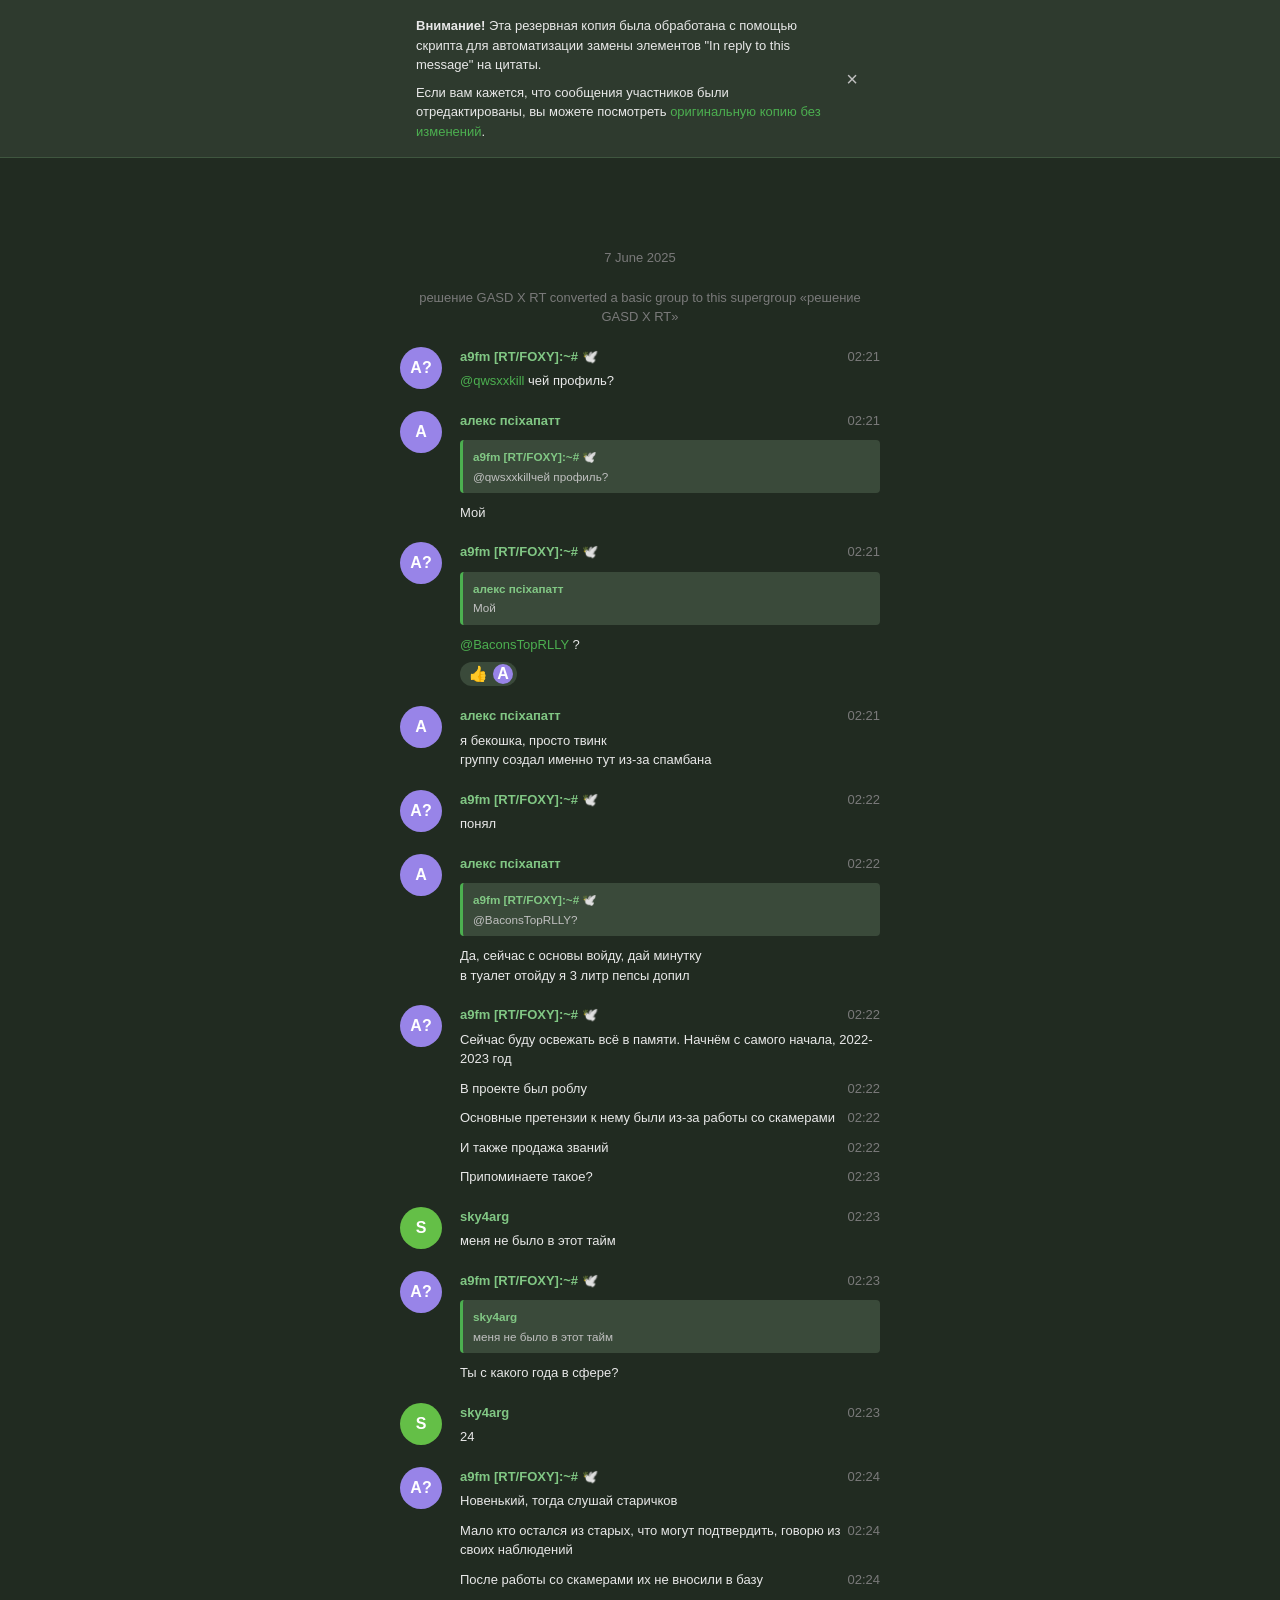
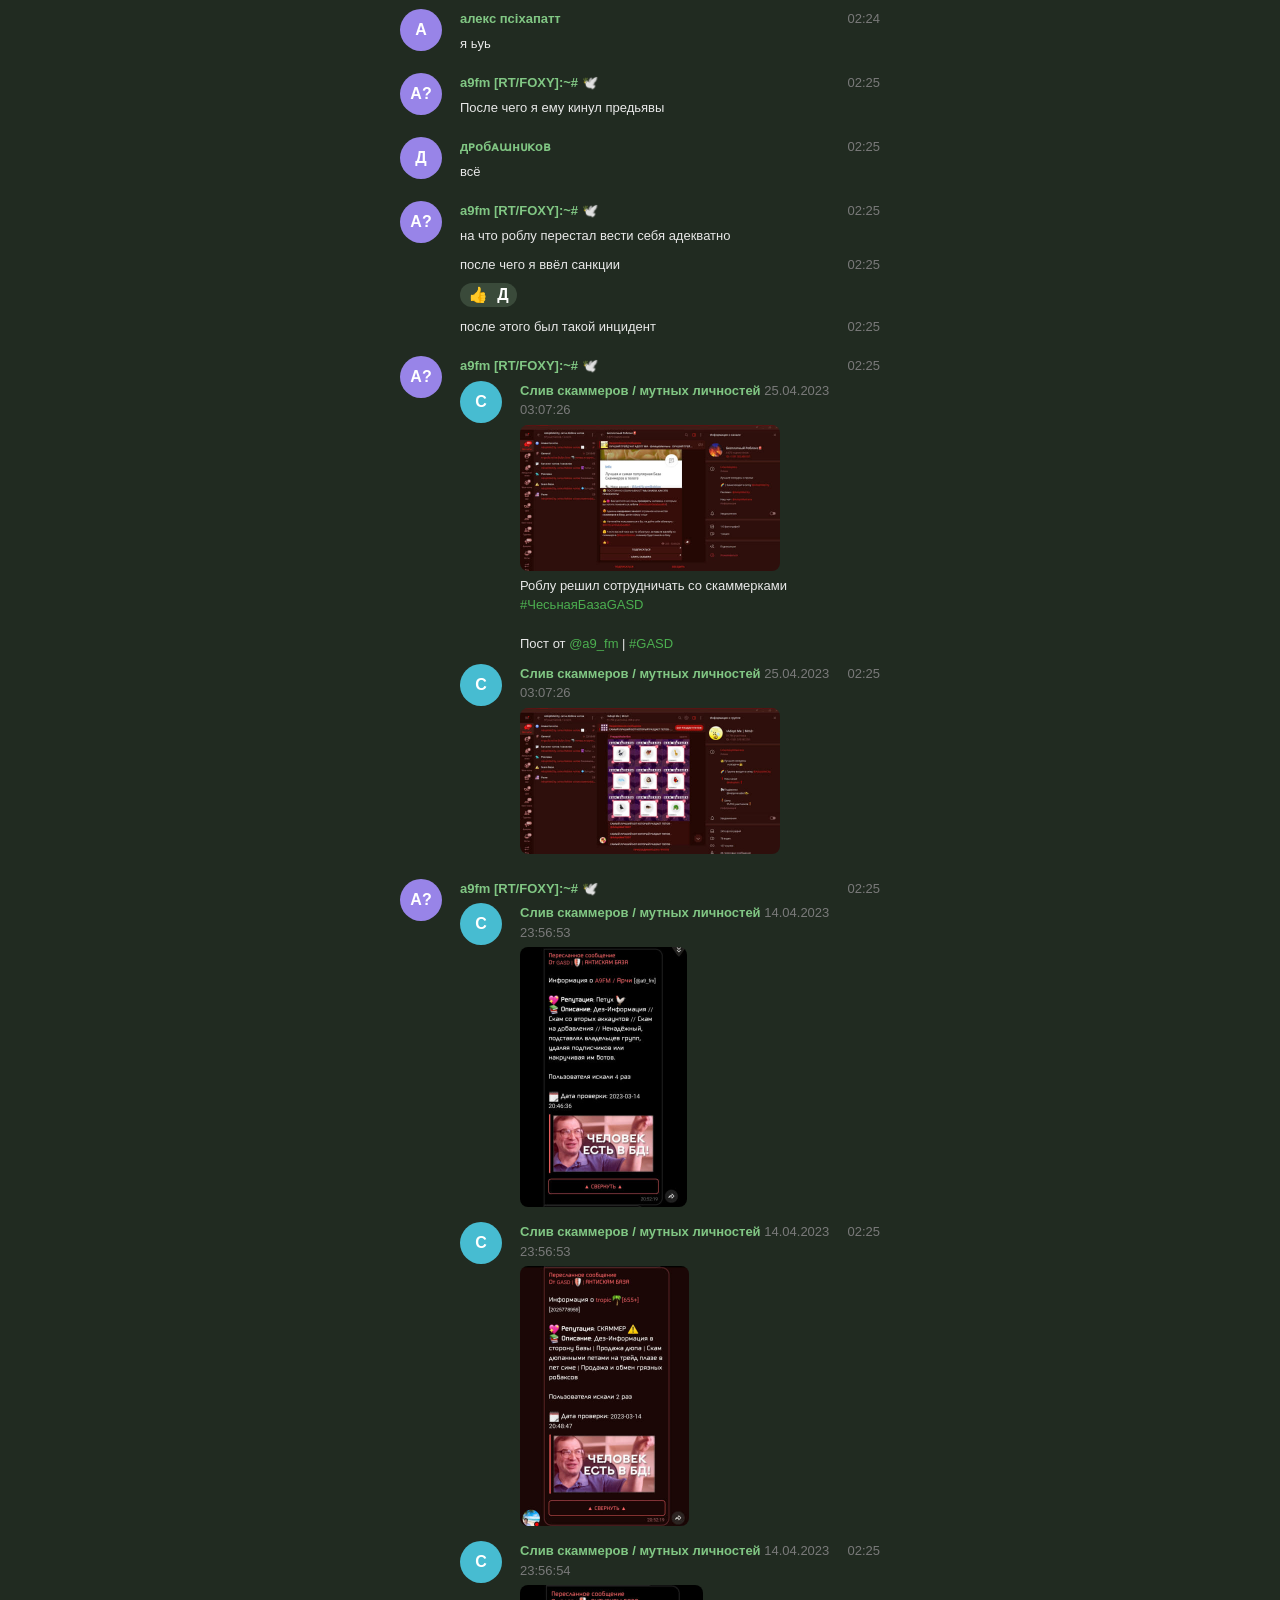
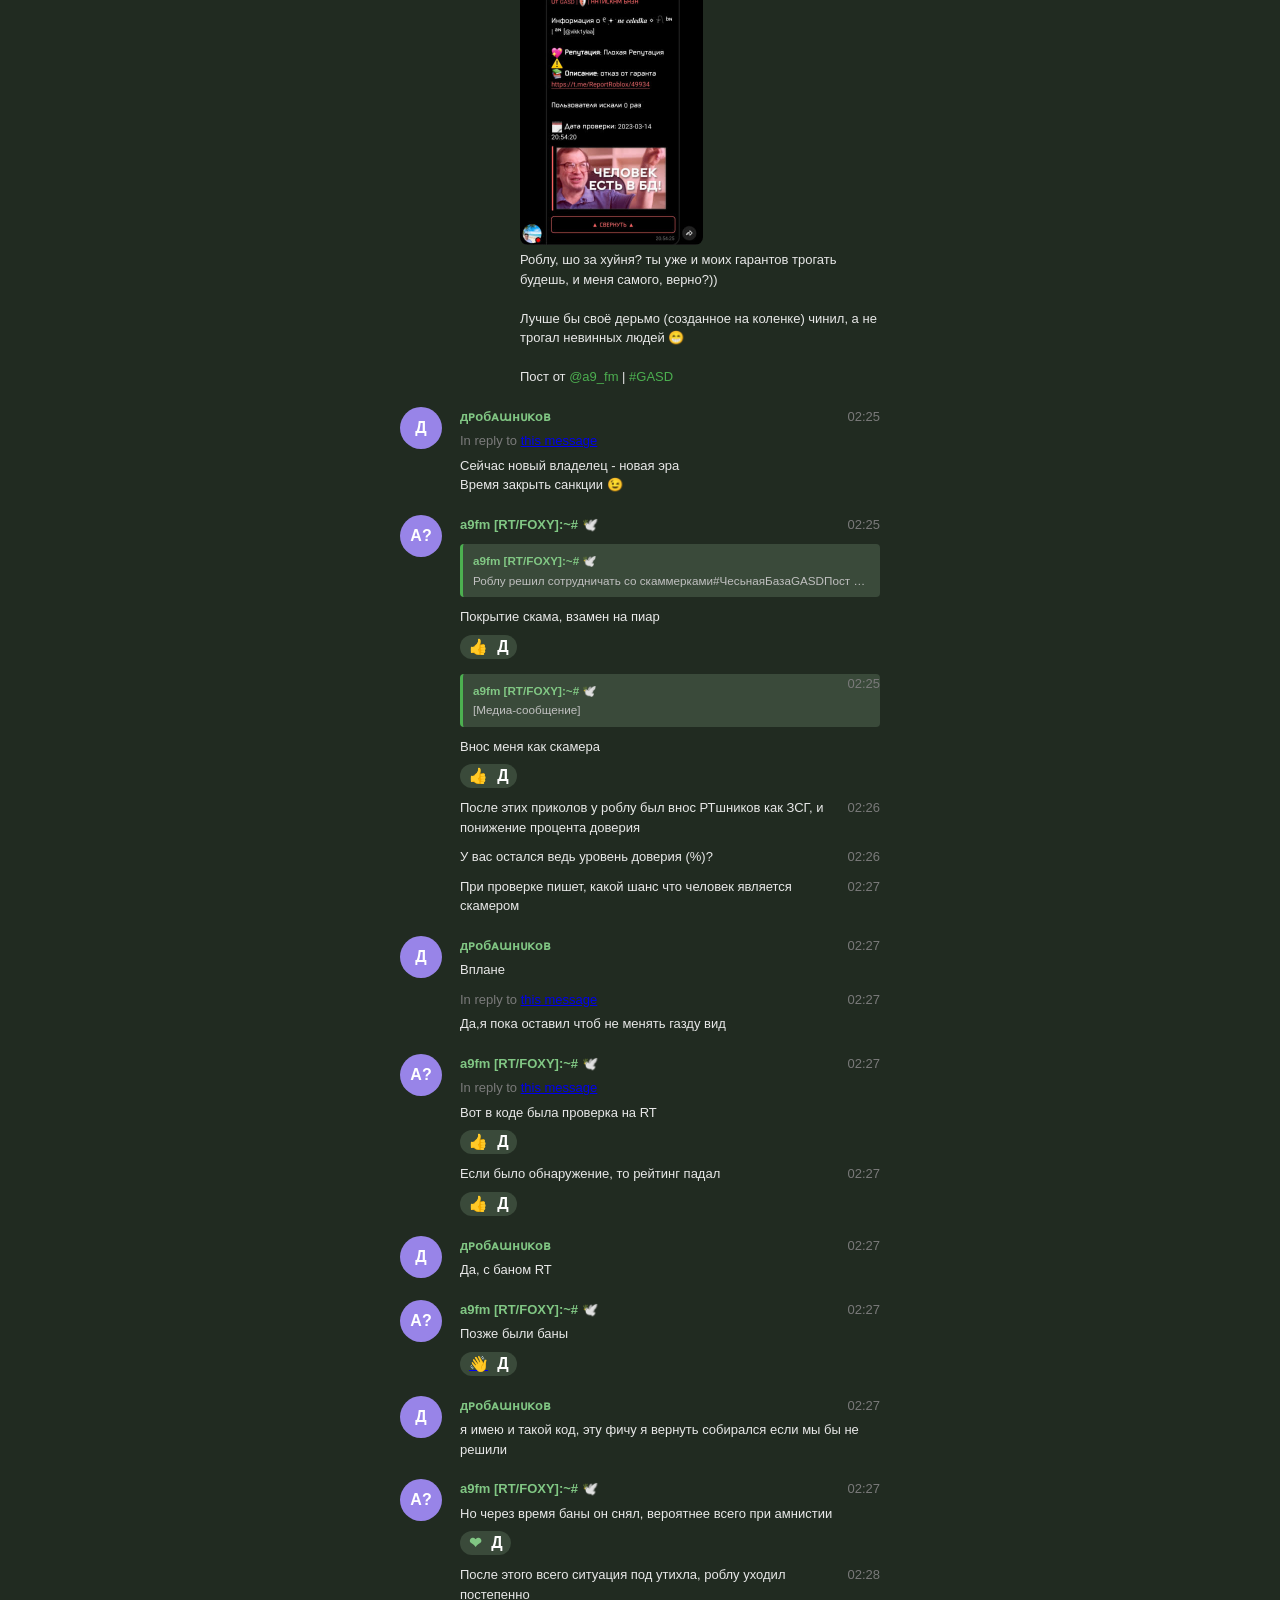
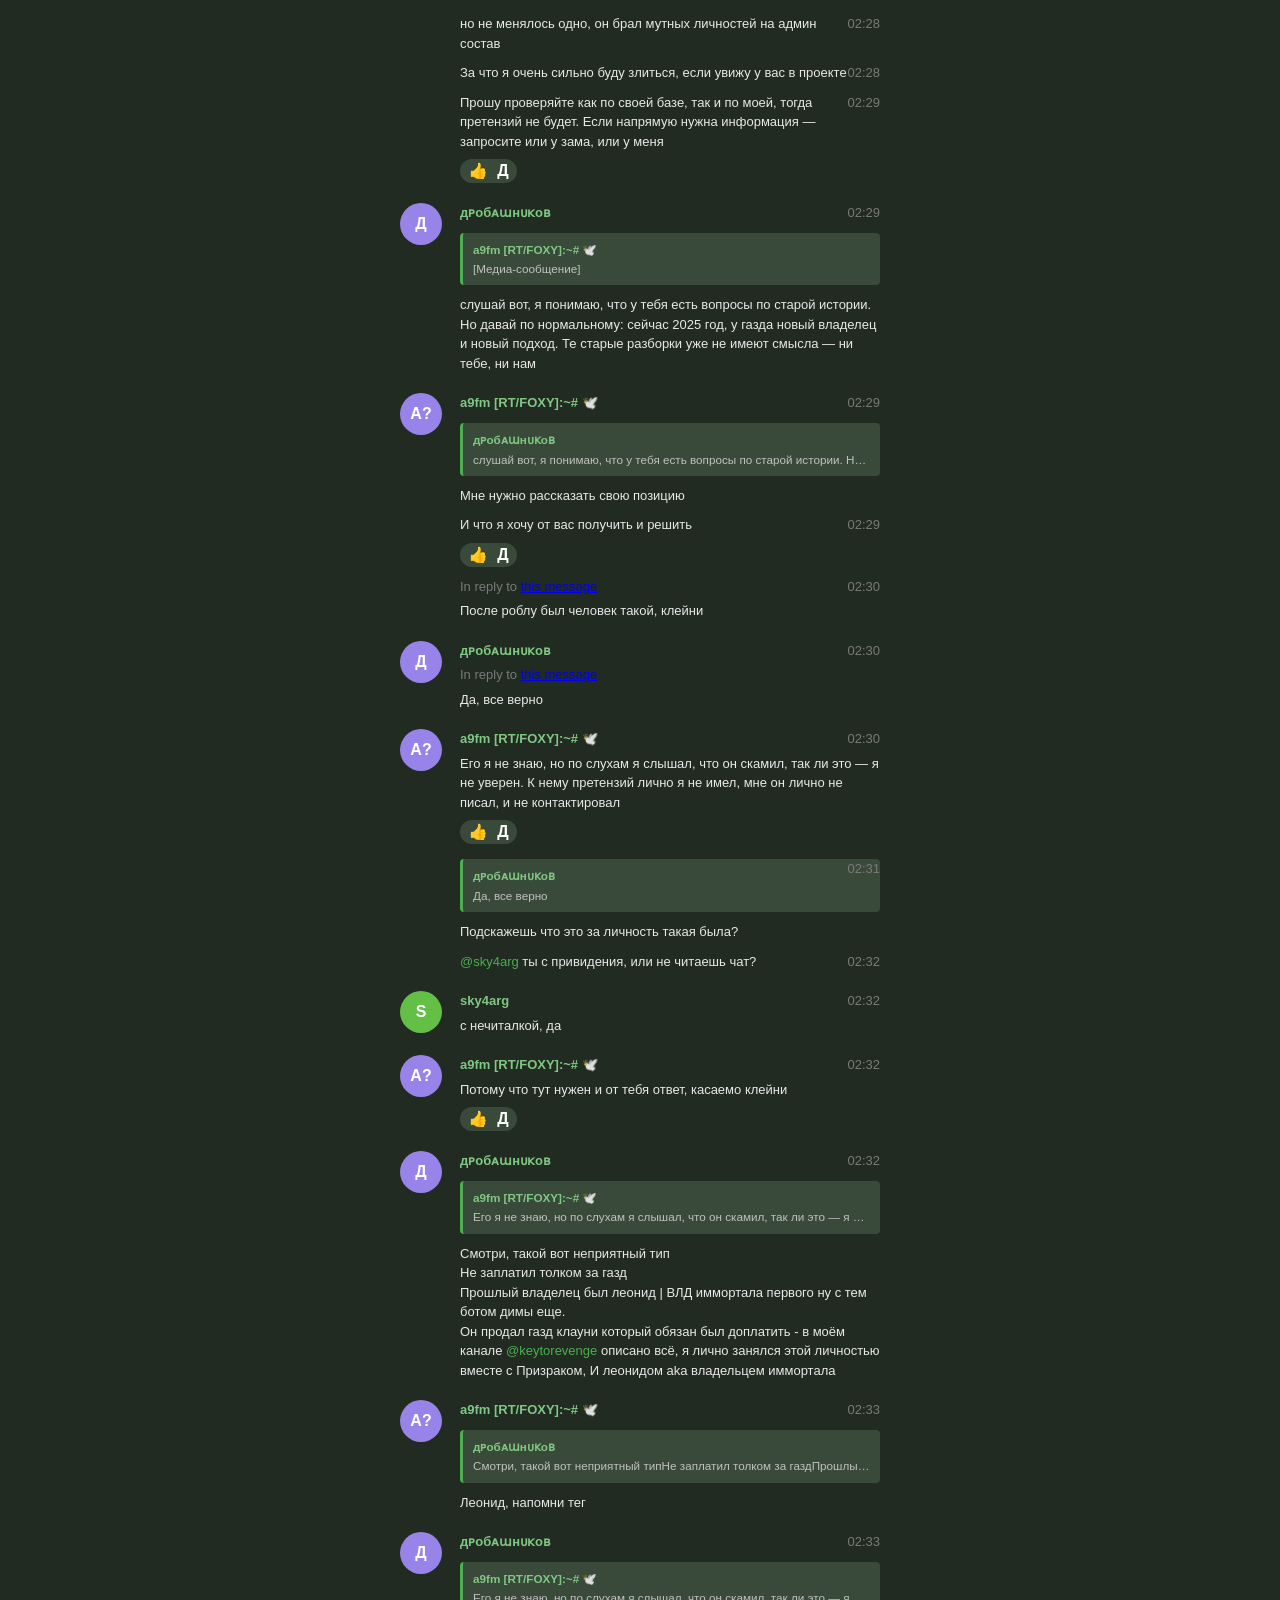
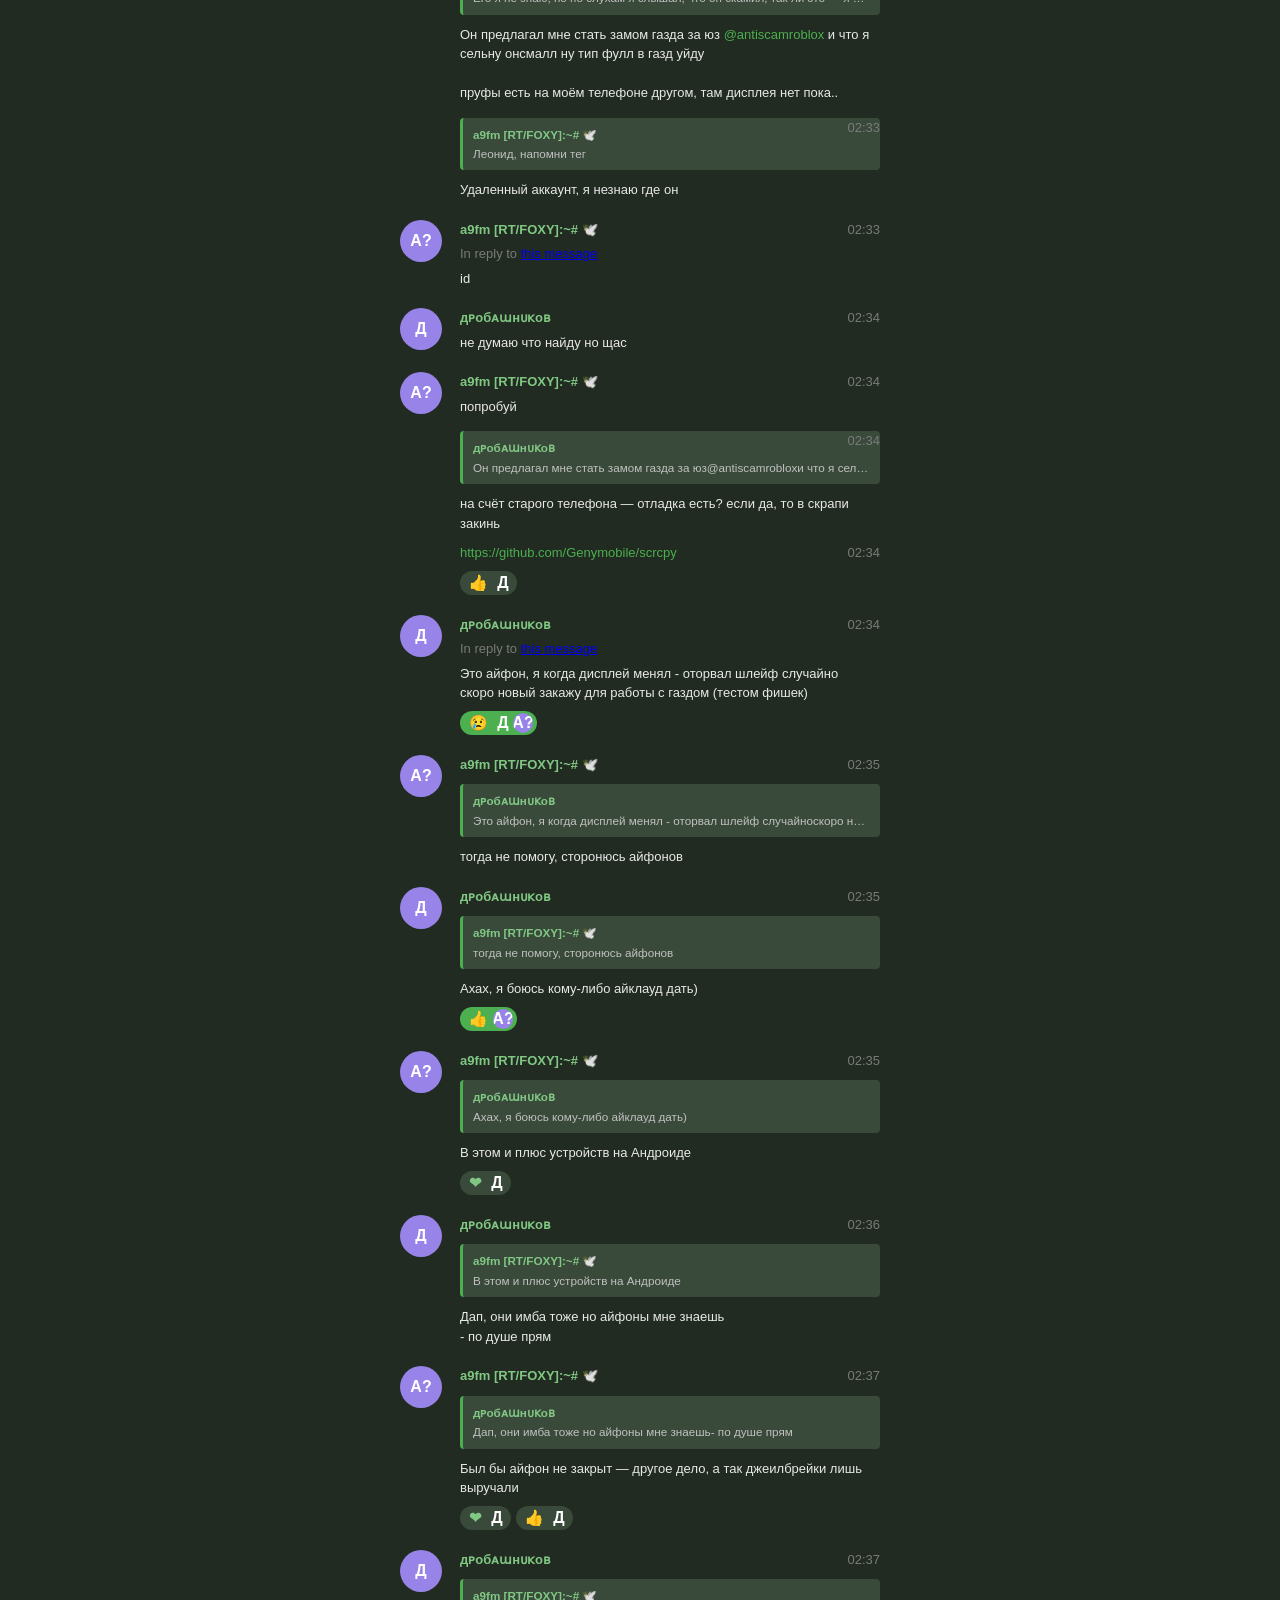
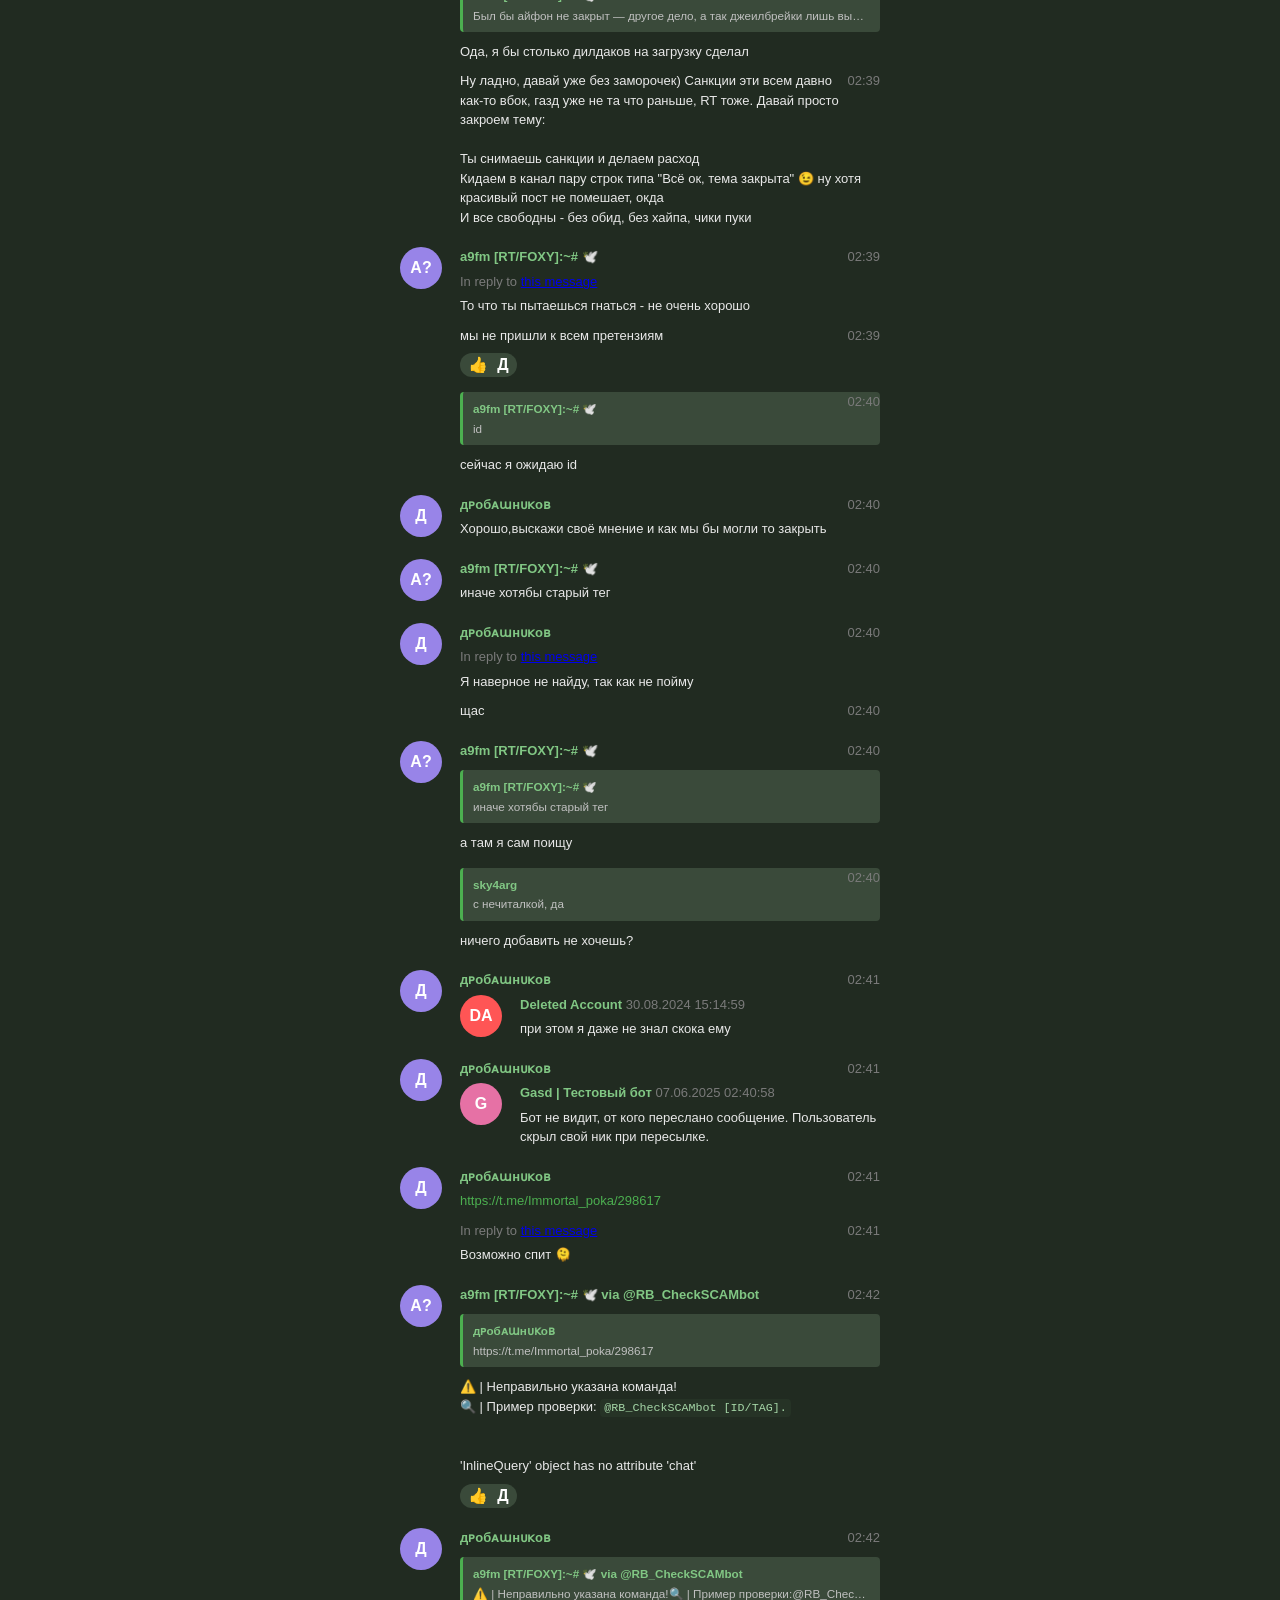
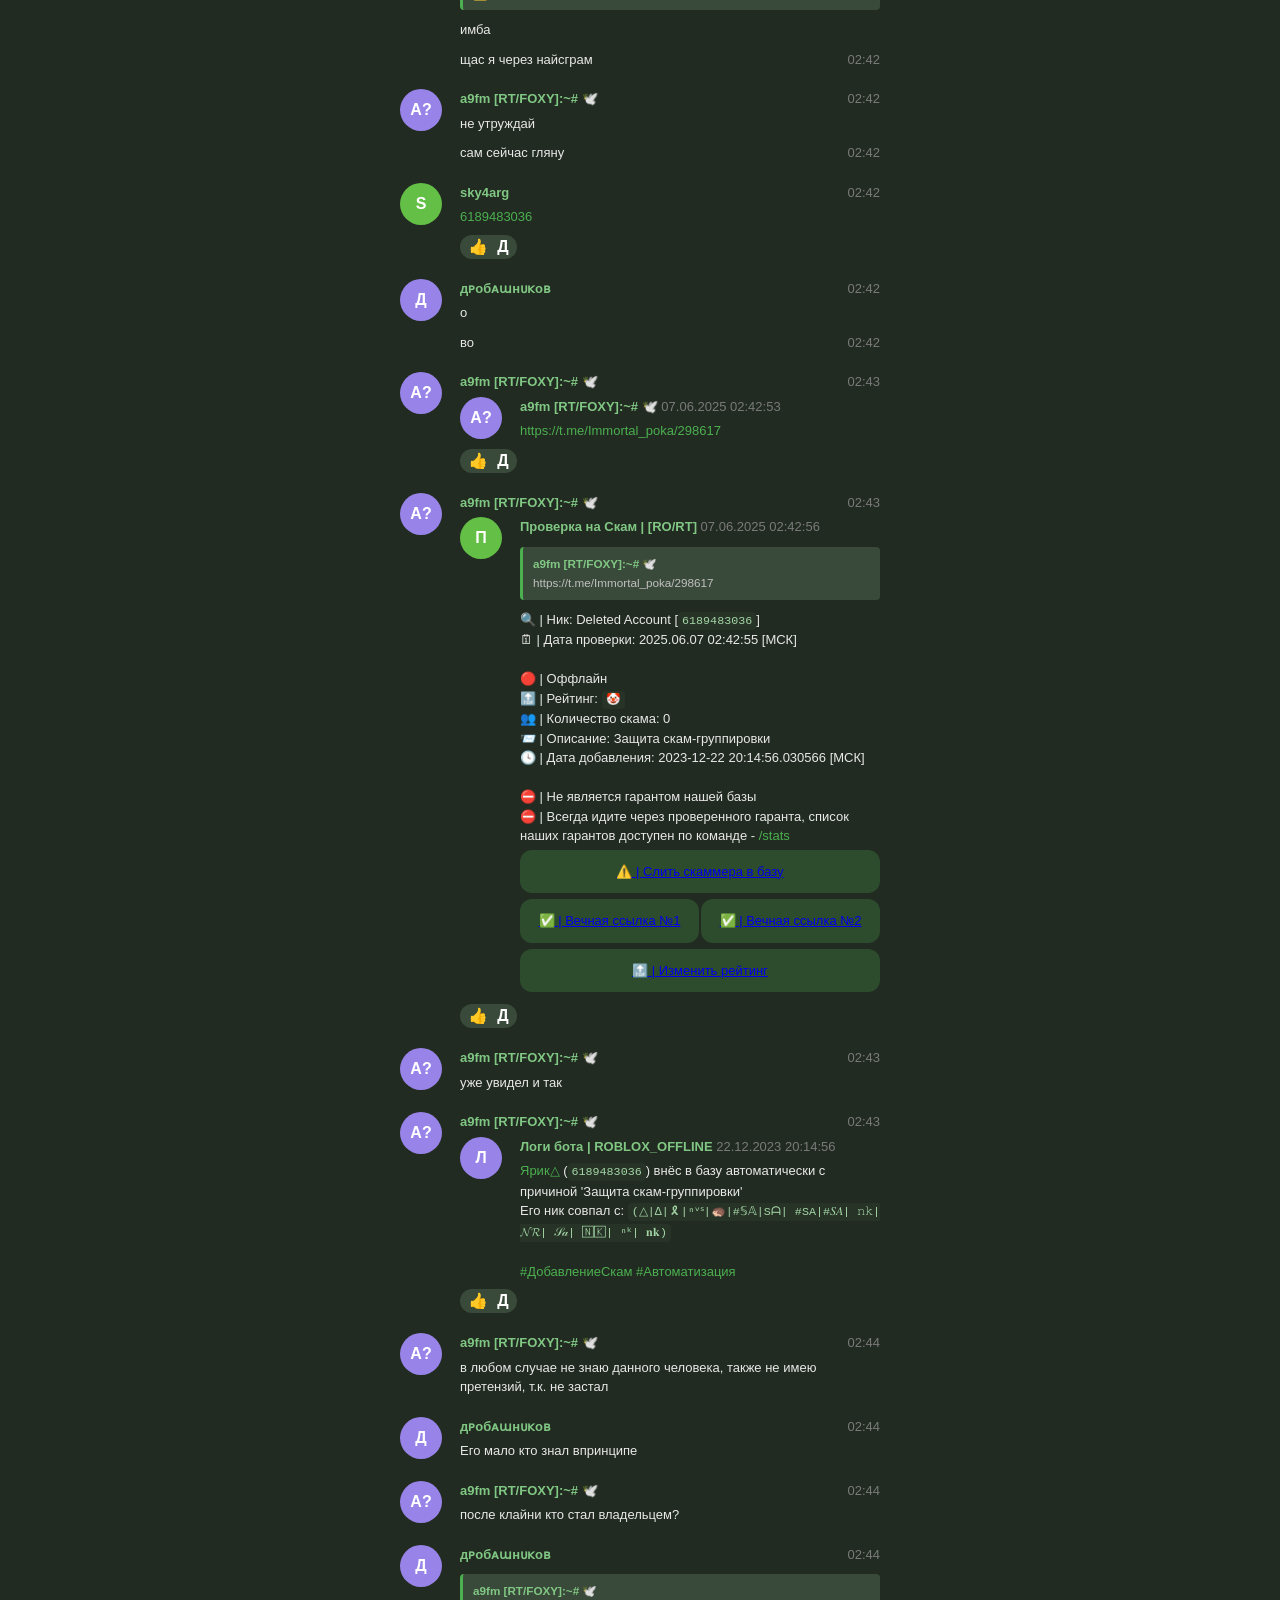
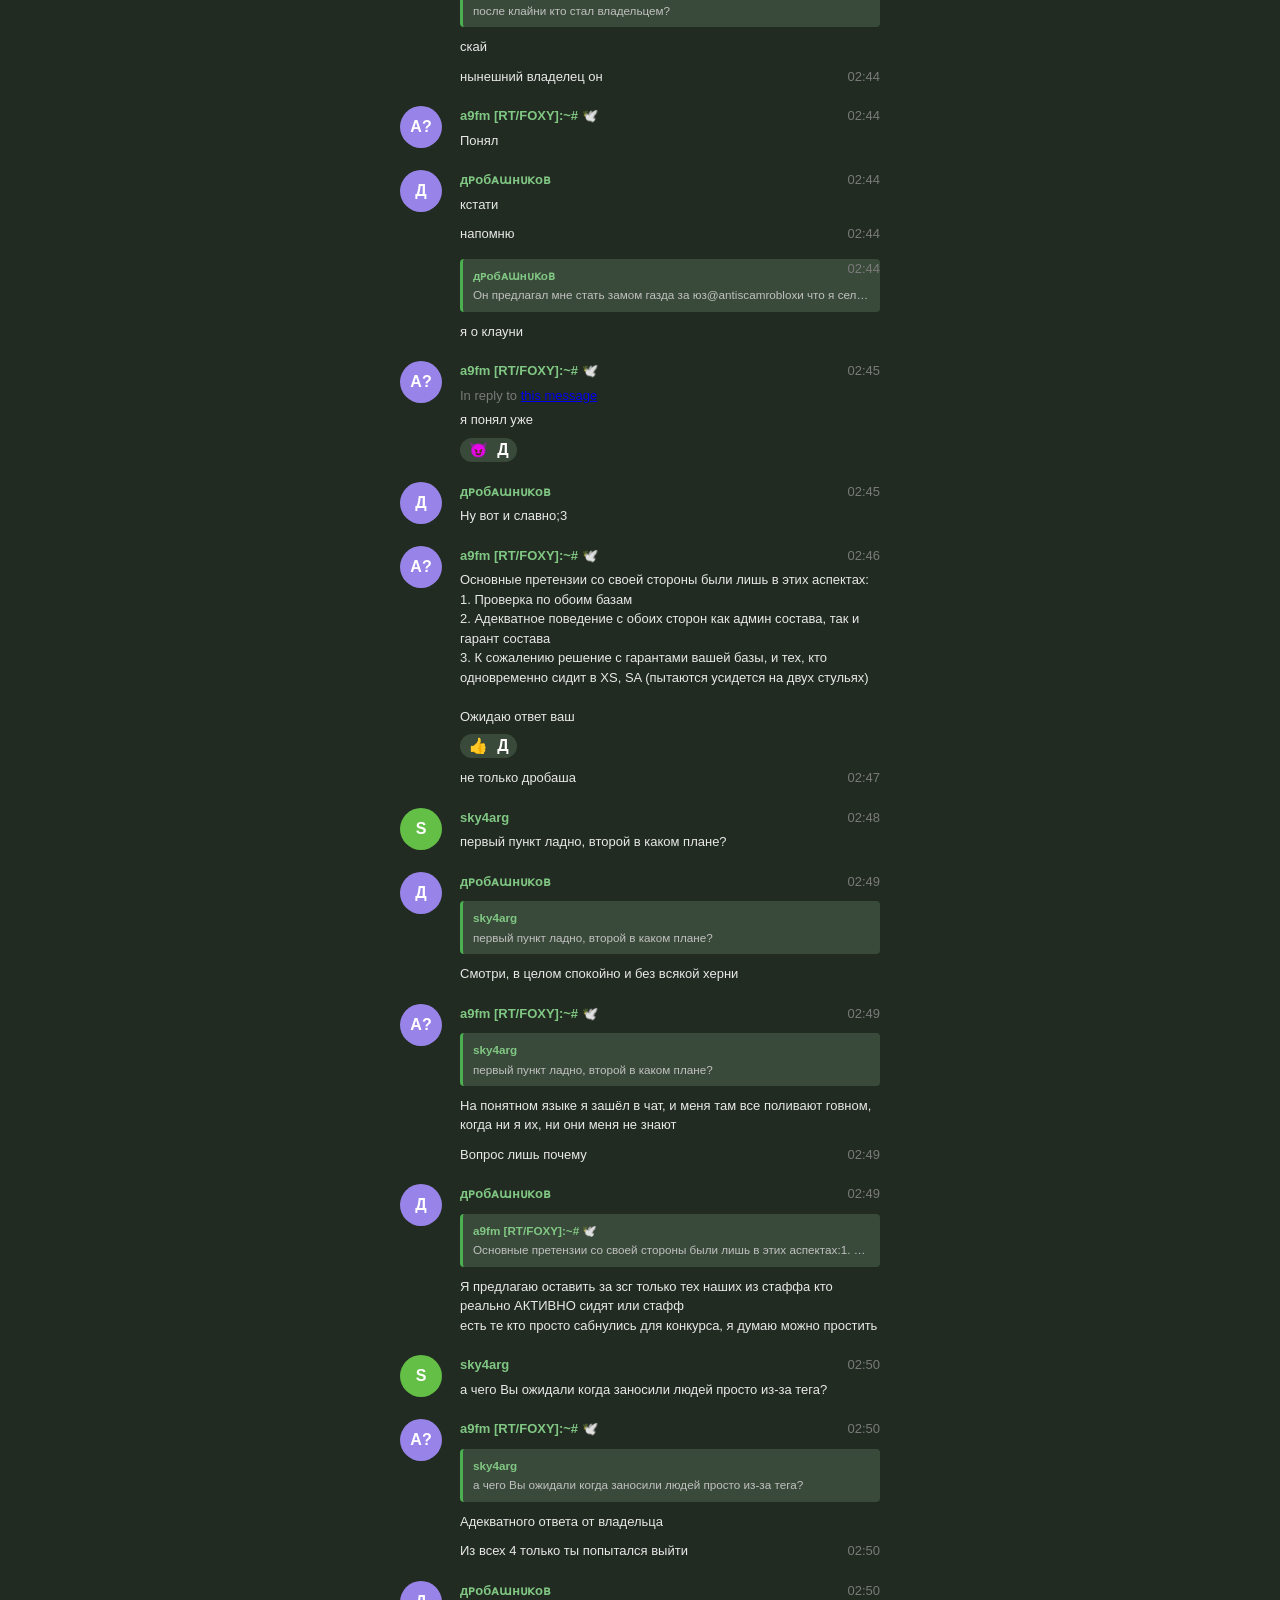
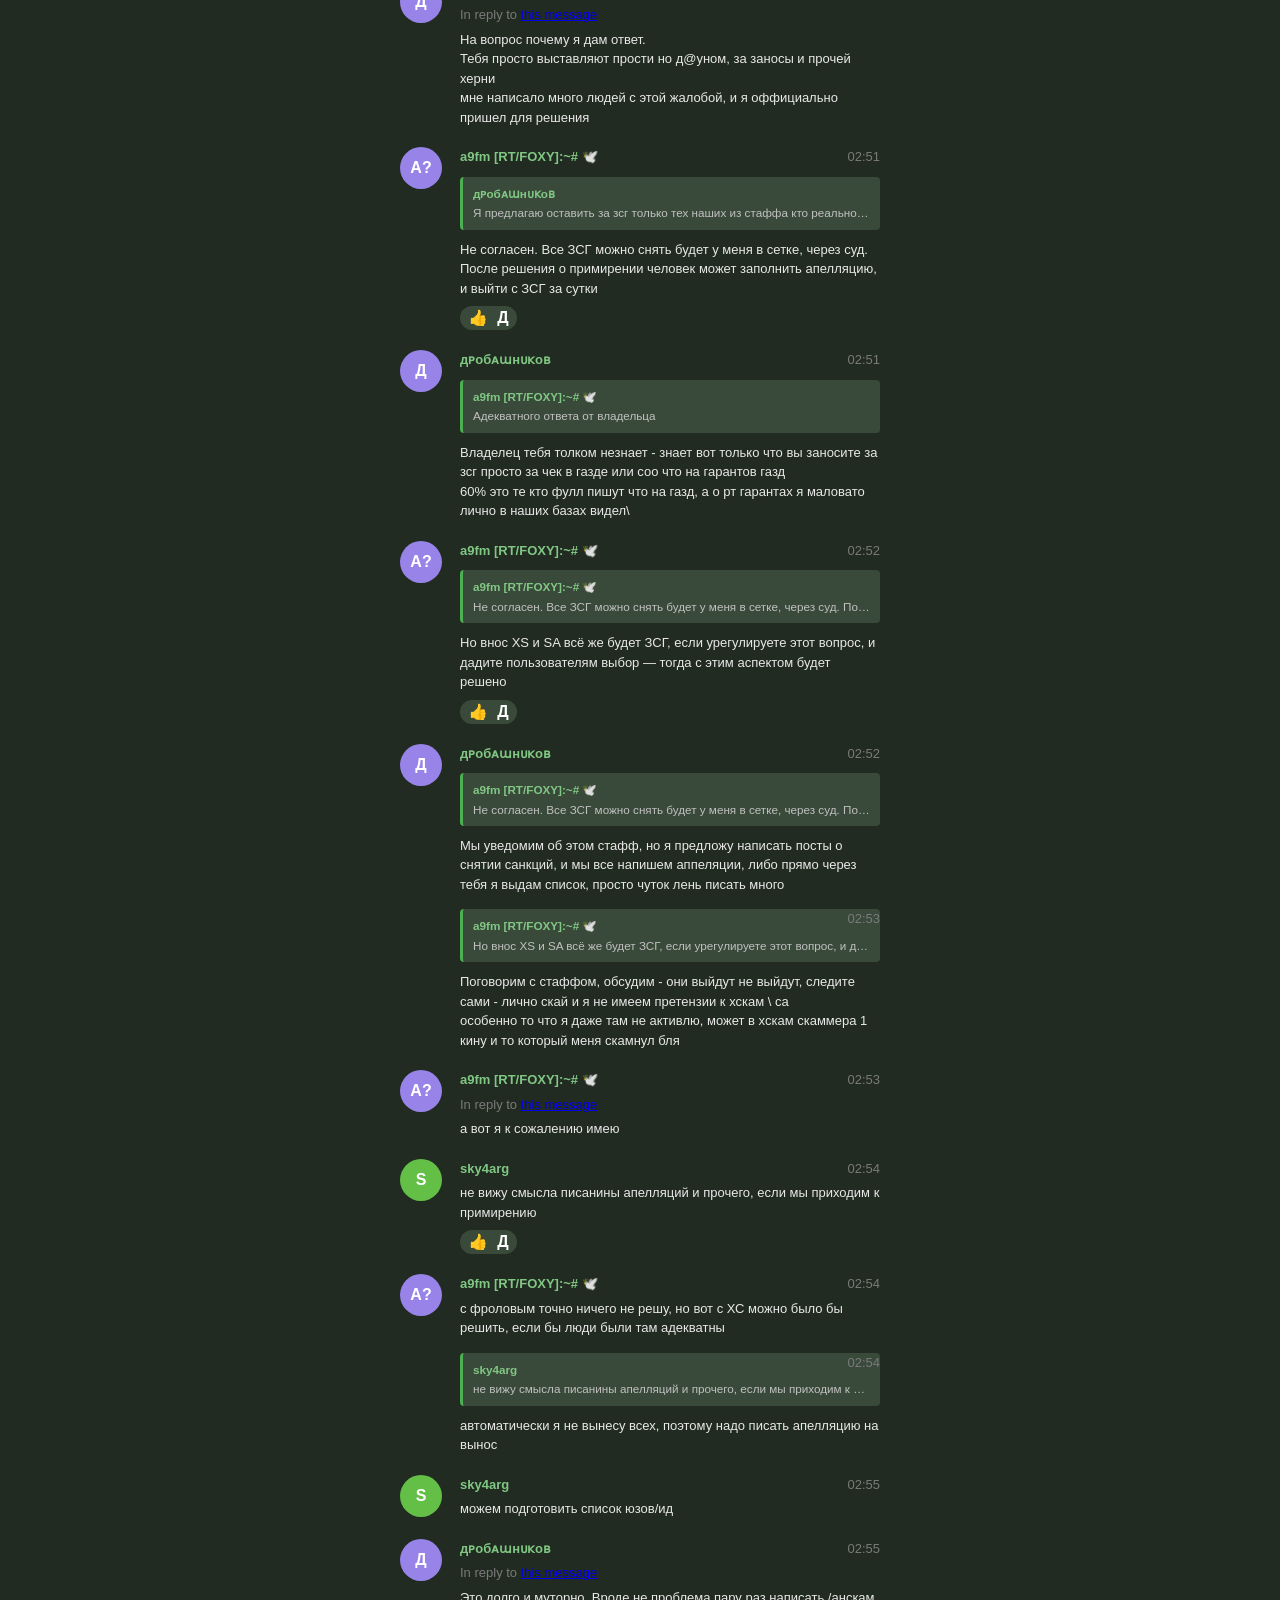
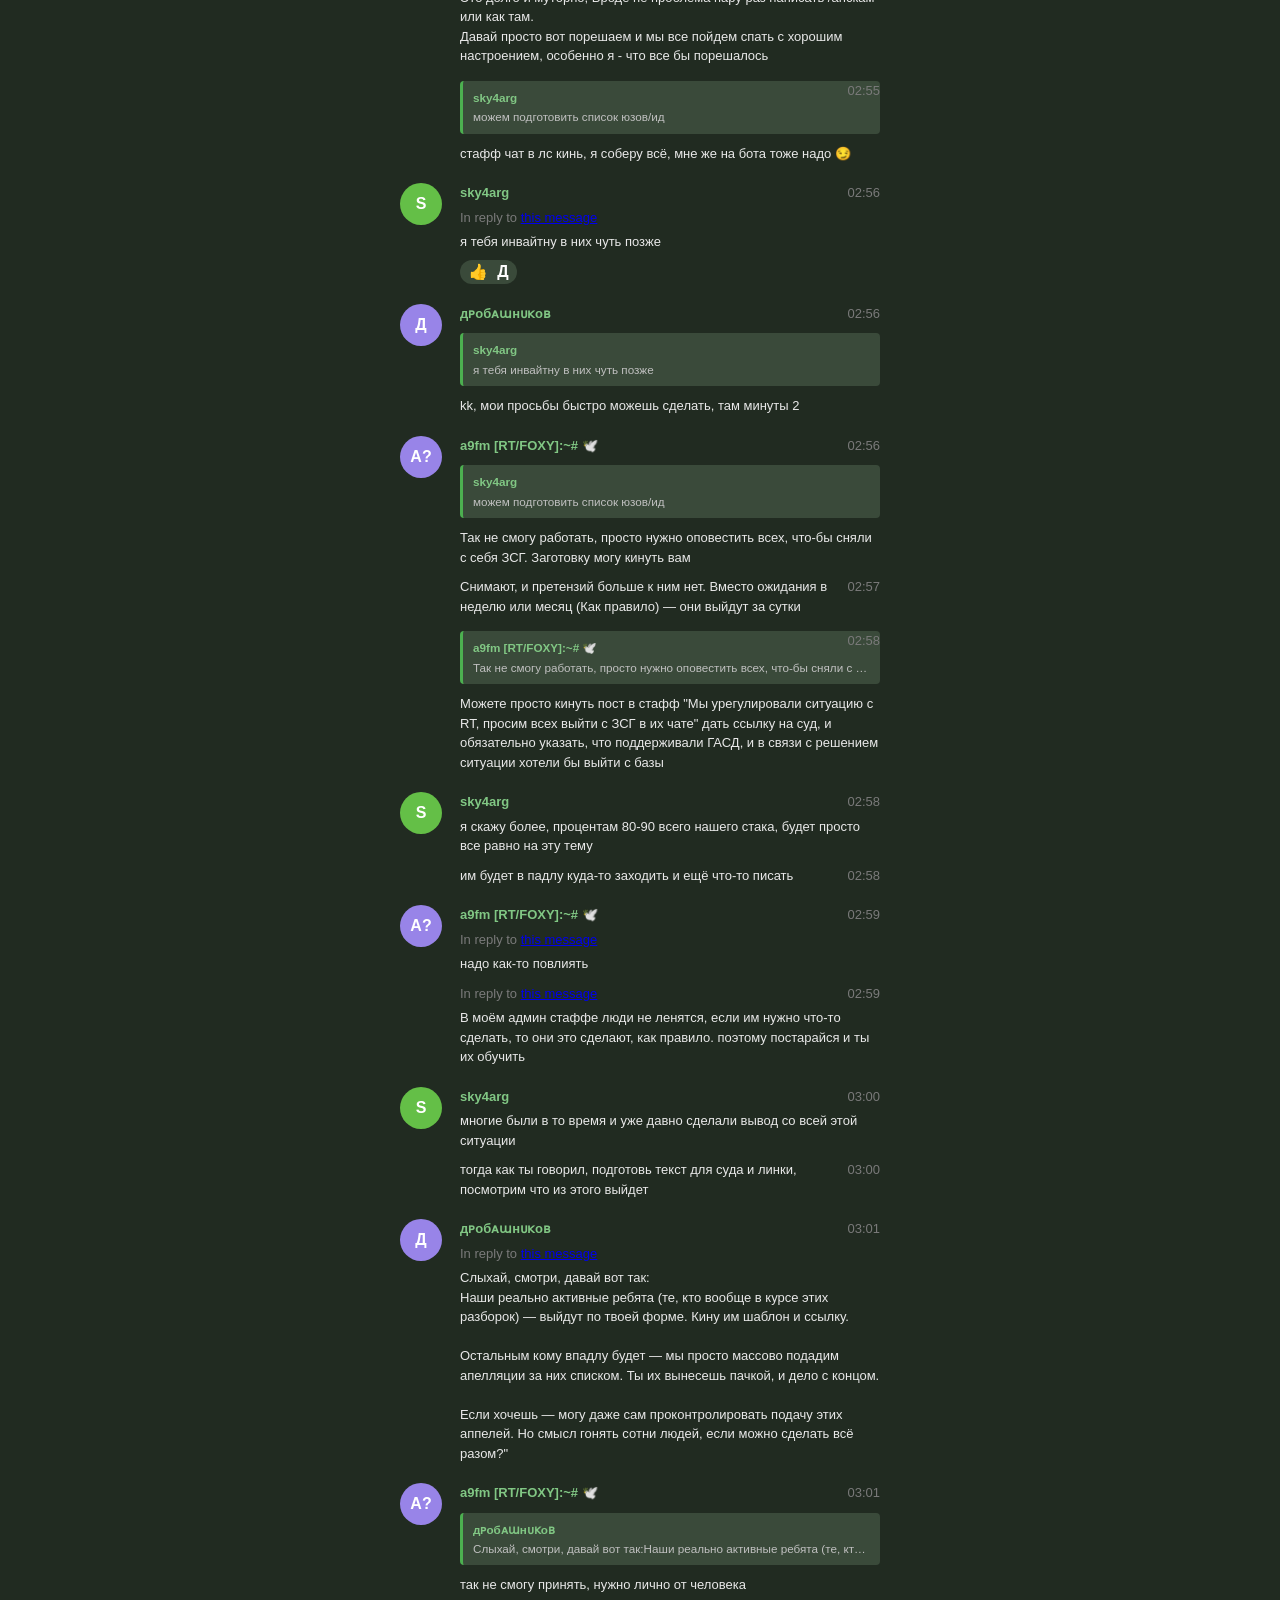
<file: gasd/proceeded_messages.html>
<!DOCTYPE html>
<html>
<head>
<meta charset="utf-8"/>
<title>Exported Data</title>
<meta content="width=device-width, initial-scale=1.0" name="viewport"/>
<link href="css/style.css" rel="stylesheet"/>

<script src="js/script.js" type="text/javascript">
</script>
</head>
<body onload="CheckLocation();">
<div class="page_wrap">
<div class="warning-banner" role="alert" aria-live="polite">
    <div class="warning-content">
        <div class="warning-text">
            <strong>Внимание!</strong> Эта резервная копия была обработана с помощью скрипта для автоматизации замены элементов "In reply to this message" на цитаты.
        </div>
        <div class="warning-text">
            Если вам кажется, что сообщения участников были отредактированы, вы можете посмотреть <a href="messages.html" class="warning-link">оригинальную копию без изменений</a>.
        </div>
        <button class="close-warning" onclick="this.closest('.warning-banner').style.display='none'" aria-label="Закрыть уведомление">
            <span aria-hidden="true">×</span>
        </button>
    </div>
</div>
</div>
<div class="page_header">
<div class="content">
<div class="text bold">
решение GASD X RT 
     </div>
</div>
</div>
<div class="page_body chat_page">
<div class="history">
<div class="message service" id="message-1">
<div class="body details">
7 June 2025
      </div>
</div>
<div class="message service" id="message1">
<div class="body details">
решение GASD X RT converted a basic group to this supergroup «решение GASD X RT»
      </div>
</div>
<div class="message default clearfix" id="message2">
<div class="pull_left userpic_wrap">
<div class="userpic userpic5" style="width: 42px; height: 42px">
<div class="initials" style="line-height: 42px">
a?
        </div>
</div>
</div>
<div class="body">
<div class="pull_right date details" title="07.06.2025 02:21:31 UTC+03:00">
02:21
       </div>
<div class="from_name">
a9fm [RT/FOXY]:~# 🕊️
       </div>
<div class="text">
<a href="https://t.me/qwsxxkill">@qwsxxkill</a> чей профиль?
       </div>
</div>
</div>
<div class="message default clearfix" id="message3">
<div class="pull_left userpic_wrap">
<div class="userpic userpic5" style="width: 42px; height: 42px">
<div class="initials" style="line-height: 42px">
а
        </div>
</div>
</div>
<div class="body">
<div class="pull_right date details" title="07.06.2025 02:21:37 UTC+03:00">
02:21
       </div>
<div class="from_name">
алекс псixaпатт 
       </div>
<div class="reply_to details"><a class="reply_quote" href="#go_to_message2" onclick="return GoToMessage(2)"><div class="reply_quote_sender">a9fm [RT/FOXY]:~# 🕊️</div><div class="reply_quote_text">@qwsxxkillчей профиль?</div></a></div>
<div class="text">
Мой
       </div>
</div>
</div>
<div class="message default clearfix" id="message4">
<div class="pull_left userpic_wrap">
<div class="userpic userpic5" style="width: 42px; height: 42px">
<div class="initials" style="line-height: 42px">
a?
        </div>
</div>
</div>
<div class="body">
<div class="pull_right date details" title="07.06.2025 02:21:52 UTC+03:00">
02:21
       </div>
<div class="from_name">
a9fm [RT/FOXY]:~# 🕊️
       </div>
<div class="reply_to details"><a class="reply_quote" href="#go_to_message3" onclick="return GoToMessage(3)"><div class="reply_quote_sender">алекс псixaпатт</div><div class="reply_quote_text">Мой</div></a></div>
<div class="text">
<a href="https://t.me/BaconsTopRLLY">@BaconsTopRLLY</a> ?
       </div>
<span class="reactions">
<span class="reaction">
<span class="emoji">
👍
         </span>
<span class="userpics">
<div class="userpic userpic5" style="width: 20px; height: 20px">
<div class="initials" style="line-height: 20px" title="алекс псixaпатт">
а
           </div>
</div>
</span>
</span>
</span>
</div>
</div>
<div class="message default clearfix" id="message5">
<div class="pull_left userpic_wrap">
<div class="userpic userpic5" style="width: 42px; height: 42px">
<div class="initials" style="line-height: 42px">
а
        </div>
</div>
</div>
<div class="body">
<div class="pull_right date details" title="07.06.2025 02:21:54 UTC+03:00">
02:21
       </div>
<div class="from_name">
алекс псixaпатт 
       </div>
<div class="text">
я бекошка, просто твинк <br/>группу создал именно тут из-за спамбана
       </div>
</div>
</div>
<div class="message default clearfix" id="message6">
<div class="pull_left userpic_wrap">
<div class="userpic userpic5" style="width: 42px; height: 42px">
<div class="initials" style="line-height: 42px">
a?
        </div>
</div>
</div>
<div class="body">
<div class="pull_right date details" title="07.06.2025 02:22:03 UTC+03:00">
02:22
       </div>
<div class="from_name">
a9fm [RT/FOXY]:~# 🕊️
       </div>
<div class="text">
понял
       </div>
</div>
</div>
<div class="message default clearfix" id="message7">
<div class="pull_left userpic_wrap">
<div class="userpic userpic5" style="width: 42px; height: 42px">
<div class="initials" style="line-height: 42px">
а
        </div>
</div>
</div>
<div class="body">
<div class="pull_right date details" title="07.06.2025 02:22:13 UTC+03:00">
02:22
       </div>
<div class="from_name">
алекс псixaпатт 
       </div>
<div class="reply_to details"><a class="reply_quote" href="#go_to_message4" onclick="return GoToMessage(4)"><div class="reply_quote_sender">a9fm [RT/FOXY]:~# 🕊️</div><div class="reply_quote_text">@BaconsTopRLLY?</div></a></div>
<div class="text">
Да, сейчас с основы войду, дай минутку<br/>в туалет отойду я 3 литр пепсы допил
       </div>
</div>
</div>
<div class="message default clearfix" id="message8">
<div class="pull_left userpic_wrap">
<div class="userpic userpic5" style="width: 42px; height: 42px">
<div class="initials" style="line-height: 42px">
a?
        </div>
</div>
</div>
<div class="body">
<div class="pull_right date details" title="07.06.2025 02:22:25 UTC+03:00">
02:22
       </div>
<div class="from_name">
a9fm [RT/FOXY]:~# 🕊️
       </div>
<div class="text">
Сейчас буду освежать всё в памяти. Начнём с самого начала, 2022-2023 год
       </div>
</div>
</div>
<div class="message default clearfix joined" id="message9">
<div class="body">
<div class="pull_right date details" title="07.06.2025 02:22:36 UTC+03:00">
02:22
       </div>
<div class="text">
В проекте был роблу
       </div>
</div>
</div>
<div class="message default clearfix joined" id="message10">
<div class="body">
<div class="pull_right date details" title="07.06.2025 02:22:46 UTC+03:00">
02:22
       </div>
<div class="text">
Основные претензии к нему были из-за работы со скамерами
       </div>
</div>
</div>
<div class="message default clearfix joined" id="message11">
<div class="body">
<div class="pull_right date details" title="07.06.2025 02:22:58 UTC+03:00">
02:22
       </div>
<div class="text">
И также продажа званий
       </div>
</div>
</div>
<div class="message default clearfix joined" id="message12">
<div class="body">
<div class="pull_right date details" title="07.06.2025 02:23:20 UTC+03:00">
02:23
       </div>
<div class="text">
Припоминаете такое?
       </div>
</div>
</div>
<div class="message default clearfix" id="message13">
<div class="pull_left userpic_wrap">
<div class="userpic userpic2" style="width: 42px; height: 42px">
<div class="initials" style="line-height: 42px">
s
        </div>
</div>
</div>
<div class="body">
<div class="pull_right date details" title="07.06.2025 02:23:41 UTC+03:00">
02:23
       </div>
<div class="from_name">
sky4arg 
       </div>
<div class="text">
меня не было в этот тайм
       </div>
</div>
</div>
<div class="message default clearfix" id="message14">
<div class="pull_left userpic_wrap">
<div class="userpic userpic5" style="width: 42px; height: 42px">
<div class="initials" style="line-height: 42px">
a?
        </div>
</div>
</div>
<div class="body">
<div class="pull_right date details" title="07.06.2025 02:23:51 UTC+03:00">
02:23
       </div>
<div class="from_name">
a9fm [RT/FOXY]:~# 🕊️
       </div>
<div class="reply_to details"><a class="reply_quote" href="#go_to_message13" onclick="return GoToMessage(13)"><div class="reply_quote_sender">sky4arg</div><div class="reply_quote_text">меня не было в этот тайм</div></a></div>
<div class="text">
Ты с какого года в сфере?
       </div>
</div>
</div>
<div class="message default clearfix" id="message15">
<div class="pull_left userpic_wrap">
<div class="userpic userpic2" style="width: 42px; height: 42px">
<div class="initials" style="line-height: 42px">
s
        </div>
</div>
</div>
<div class="body">
<div class="pull_right date details" title="07.06.2025 02:23:59 UTC+03:00">
02:23
       </div>
<div class="from_name">
sky4arg 
       </div>
<div class="text">
24
       </div>
</div>
</div>
<div class="message default clearfix" id="message16">
<div class="pull_left userpic_wrap">
<div class="userpic userpic5" style="width: 42px; height: 42px">
<div class="initials" style="line-height: 42px">
a?
        </div>
</div>
</div>
<div class="body">
<div class="pull_right date details" title="07.06.2025 02:24:08 UTC+03:00">
02:24
       </div>
<div class="from_name">
a9fm [RT/FOXY]:~# 🕊️
       </div>
<div class="text">
Новенький, тогда слушай старичков
       </div>
</div>
</div>
<div class="message default clearfix joined" id="message17">
<div class="body">
<div class="pull_right date details" title="07.06.2025 02:24:34 UTC+03:00">
02:24
       </div>
<div class="text">
Мало кто остался из старых, что могут подтвердить, говорю из своих наблюдений
       </div>
</div>
</div>
<div class="message default clearfix joined" id="message18">
<div class="body">
<div class="pull_right date details" title="07.06.2025 02:24:49 UTC+03:00">
02:24
       </div>
<div class="text">
После работы со скамерами их не вносили в базу
       </div>
</div>
</div>
<div class="message default clearfix" id="message19">
<div class="pull_left userpic_wrap">
<div class="userpic userpic5" style="width: 42px; height: 42px">
<div class="initials" style="line-height: 42px">
а
        </div>
</div>
</div>
<div class="body">
<div class="pull_right date details" title="07.06.2025 02:24:59 UTC+03:00">
02:24
       </div>
<div class="from_name">
алекс псixaпатт 
       </div>
<div class="text">
я ьуь
       </div>
</div>
</div>
<div class="message default clearfix" id="message20">
<div class="pull_left userpic_wrap">
<div class="userpic userpic5" style="width: 42px; height: 42px">
<div class="initials" style="line-height: 42px">
a?
        </div>
</div>
</div>
<div class="body">
<div class="pull_right date details" title="07.06.2025 02:25:00 UTC+03:00">
02:25
       </div>
<div class="from_name">
a9fm [RT/FOXY]:~# 🕊️
       </div>
<div class="text">
После чего я ему кинул предьявы
       </div>
</div>
</div>
<div class="message default clearfix" id="message21">
<div class="pull_left userpic_wrap">
<div class="userpic userpic5" style="width: 42px; height: 42px">
<div class="initials" style="line-height: 42px">
д
        </div>
</div>
</div>
<div class="body">
<div class="pull_right date details" title="07.06.2025 02:25:06 UTC+03:00">
02:25
       </div>
<div class="from_name">
дᴩобᴀɯнᴜᴋоʙ 
       </div>
<div class="text">
всё
       </div>
</div>
</div>
<div class="message default clearfix" id="message22">
<div class="pull_left userpic_wrap">
<div class="userpic userpic5" style="width: 42px; height: 42px">
<div class="initials" style="line-height: 42px">
a?
        </div>
</div>
</div>
<div class="body">
<div class="pull_right date details" title="07.06.2025 02:25:08 UTC+03:00">
02:25
       </div>
<div class="from_name">
a9fm [RT/FOXY]:~# 🕊️
       </div>
<div class="text">
на что роблу перестал вести себя адекватно
       </div>
</div>
</div>
<div class="message default clearfix joined" id="message23">
<div class="body">
<div class="pull_right date details" title="07.06.2025 02:25:13 UTC+03:00">
02:25
       </div>
<div class="text">
после чего я ввёл санкции
       </div>
<span class="reactions">
<span class="reaction">
<span class="emoji">
👍
         </span>
<span class="userpics">
<div class="userpic userpic20" style="width: 20px; height: 20px">
<div class="initials" style="line-height: 20px" title="дᴩобᴀɯнᴜᴋоʙ">
д
           </div>
</div>
</span>
</span>
</span>
</div>
</div>
<div class="message default clearfix joined" id="message24">
<div class="body">
<div class="pull_right date details" title="07.06.2025 02:25:22 UTC+03:00">
02:25
       </div>
<div class="text">
после этого был такой инцидент
       </div>
</div>
</div>
<div class="message default clearfix" id="message25">
<div class="pull_left userpic_wrap">
<div class="userpic userpic5" style="width: 42px; height: 42px">
<div class="initials" style="line-height: 42px">
a?
        </div>
</div>
</div>
<div class="body">
<div class="pull_right date details" title="07.06.2025 02:25:31 UTC+03:00">
02:25
       </div>
<div class="from_name">
a9fm [RT/FOXY]:~# 🕊️
       </div>
<div class="pull_left forwarded userpic_wrap">
<div class="userpic userpic7" style="width: 42px; height: 42px">
<div class="initials" style="line-height: 42px">
С
         </div>
</div>
</div>
<div class="forwarded body">
<div class="from_name">
Слив скаммеров / мутных личностей <span class="date details" title="25.04.2023 03:07:26 UTC+03:00"> 25.04.2023 03:07:26</span>
</div>
<div class="media_wrap clearfix">
<a class="photo_wrap clearfix pull_left" href="photos/photo_1@07-06-2025_02-25-31.jpg">
<img class="photo" src="photos/photo_1@07-06-2025_02-25-31_thumb.jpg" style="width: 260px; height: 146px"/>
</a>
</div>
<div class="text">
Роблу решил сотрудничать со скаммерками<br/><a href="" onclick='return ShowHashtag("ЧесьнаяБазаGASD")'>#ЧесьнаяБазаGASD</a><br/><br/>Пост от <a href="https://t.me/a9_fm">@a9_fm</a> | <a href="" onclick='return ShowHashtag("GASD")'>#GASD</a>
</div>
</div>
</div>
</div>
<div class="message default clearfix joined" id="message26">
<div class="body">
<div class="pull_right date details" title="07.06.2025 02:25:31 UTC+03:00">
02:25
       </div>
<div class="pull_left forwarded userpic_wrap">
<div class="userpic userpic7" style="width: 42px; height: 42px">
<div class="initials" style="line-height: 42px">
С
         </div>
</div>
</div>
<div class="forwarded body">
<div class="from_name">
Слив скаммеров / мутных личностей <span class="date details" title="25.04.2023 03:07:26 UTC+03:00"> 25.04.2023 03:07:26</span>
</div>
<div class="media_wrap clearfix">
<a class="photo_wrap clearfix pull_left" href="photos/photo_2@07-06-2025_02-25-31.jpg">
<img class="photo" src="photos/photo_2@07-06-2025_02-25-31_thumb.jpg" style="width: 260px; height: 146px"/>
</a>
</div>
</div>
</div>
</div>
<div class="message default clearfix" id="message27">
<div class="pull_left userpic_wrap">
<div class="userpic userpic5" style="width: 42px; height: 42px">
<div class="initials" style="line-height: 42px">
a?
        </div>
</div>
</div>
<div class="body">
<div class="pull_right date details" title="07.06.2025 02:25:37 UTC+03:00">
02:25
       </div>
<div class="from_name">
a9fm [RT/FOXY]:~# 🕊️
       </div>
<div class="pull_left forwarded userpic_wrap">
<div class="userpic userpic7" style="width: 42px; height: 42px">
<div class="initials" style="line-height: 42px">
С
         </div>
</div>
</div>
<div class="forwarded body">
<div class="from_name">
Слив скаммеров / мутных личностей <span class="date details" title="14.04.2023 23:56:53 UTC+03:00"> 14.04.2023 23:56:53</span>
</div>
<div class="media_wrap clearfix">
<a class="photo_wrap clearfix pull_left" href="photos/photo_3@07-06-2025_02-25-37.jpg">
<img class="photo" src="photos/photo_3@07-06-2025_02-25-37_thumb.jpg" style="width: 167px; height: 260px"/>
</a>
</div>
</div>
</div>
</div>
<div class="message default clearfix joined" id="message28">
<div class="body">
<div class="pull_right date details" title="07.06.2025 02:25:37 UTC+03:00">
02:25
       </div>
<div class="pull_left forwarded userpic_wrap">
<div class="userpic userpic7" style="width: 42px; height: 42px">
<div class="initials" style="line-height: 42px">
С
         </div>
</div>
</div>
<div class="forwarded body">
<div class="from_name">
Слив скаммеров / мутных личностей <span class="date details" title="14.04.2023 23:56:53 UTC+03:00"> 14.04.2023 23:56:53</span>
</div>
<div class="media_wrap clearfix">
<a class="photo_wrap clearfix pull_left" href="photos/photo_4@07-06-2025_02-25-37.jpg">
<img class="photo" src="photos/photo_4@07-06-2025_02-25-37_thumb.jpg" style="width: 169px; height: 260px"/>
</a>
</div>
</div>
</div>
</div>
<div class="message default clearfix joined" id="message29">
<div class="body">
<div class="pull_right date details" title="07.06.2025 02:25:37 UTC+03:00">
02:25
       </div>
<div class="pull_left forwarded userpic_wrap">
<div class="userpic userpic7" style="width: 42px; height: 42px">
<div class="initials" style="line-height: 42px">
С
         </div>
</div>
</div>
<div class="forwarded body">
<div class="from_name">
Слив скаммеров / мутных личностей <span class="date details" title="14.04.2023 23:56:54 UTC+03:00"> 14.04.2023 23:56:54</span>
</div>
<div class="media_wrap clearfix">
<a class="photo_wrap clearfix pull_left" href="photos/photo_5@07-06-2025_02-25-37.jpg">
<img class="photo" src="photos/photo_5@07-06-2025_02-25-37_thumb.jpg" style="width: 183px; height: 260px"/>
</a>
</div>
<div class="text">
Роблу, шо за хуйня? ты уже и моих гарантов трогать будешь, и меня самого, верно?))<br/><br/>Лучше бы своё дерьмо (созданное на коленке) чинил, а не трогал невинных людей 😁<br/><br/>Пост от <a href="https://t.me/a9_fm">@a9_fm</a> | <a href="" onclick='return ShowHashtag("GASD")'>#GASD</a>
</div>
</div>
</div>
</div>
<div class="message default clearfix" id="message30">
<div class="pull_left userpic_wrap">
<div class="userpic userpic5" style="width: 42px; height: 42px">
<div class="initials" style="line-height: 42px">
д
        </div>
</div>
</div>
<div class="body">
<div class="pull_right date details" title="07.06.2025 02:25:41 UTC+03:00">
02:25
       </div>
<div class="from_name">
дᴩобᴀɯнᴜᴋоʙ 
       </div>
<div class="reply_to details">
In reply to <a href="#go_to_message23" onclick="return GoToMessage(23)">this message</a>
</div>
<div class="text">
Сейчас новый владелец - новая эра<br/>Время закрыть санкции 😉
       </div>
</div>
</div>
<div class="message default clearfix" id="message31">
<div class="pull_left userpic_wrap">
<div class="userpic userpic5" style="width: 42px; height: 42px">
<div class="initials" style="line-height: 42px">
a?
        </div>
</div>
</div>
<div class="body">
<div class="pull_right date details" title="07.06.2025 02:25:45 UTC+03:00">
02:25
       </div>
<div class="from_name">
a9fm [RT/FOXY]:~# 🕊️
       </div>
<div class="reply_to details"><a class="reply_quote" href="#go_to_message25" onclick="return GoToMessage(25)"><div class="reply_quote_sender">a9fm [RT/FOXY]:~# 🕊️</div><div class="reply_quote_text">Роблу решил сотрудничать со скаммерками#ЧесьнаяБазаGASDПост от@a9_fm|#GASD</div></a></div>
<div class="text">
Покрытие скама, взамен на пиар
       </div>
<span class="reactions">
<span class="reaction">
<span class="emoji">
👍
         </span>
<span class="userpics">
<div class="userpic userpic20" style="width: 20px; height: 20px">
<div class="initials" style="line-height: 20px" title="дᴩобᴀɯнᴜᴋоʙ">
д
           </div>
</div>
</span>
</span>
</span>
</div>
</div>
<div class="message default clearfix joined" id="message32">
<div class="body">
<div class="pull_right date details" title="07.06.2025 02:25:53 UTC+03:00">
02:25
       </div>
<div class="reply_to details"><a class="reply_quote" href="#go_to_message27" onclick="return GoToMessage(27)"><div class="reply_quote_sender">a9fm [RT/FOXY]:~# 🕊️</div><div class="reply_quote_text">[Медиа-сообщение]</div></a></div>
<div class="text">
Внос меня как скамера
       </div>
<span class="reactions">
<span class="reaction">
<span class="emoji">
👍
         </span>
<span class="userpics">
<div class="userpic userpic20" style="width: 20px; height: 20px">
<div class="initials" style="line-height: 20px" title="дᴩобᴀɯнᴜᴋоʙ">
д
           </div>
</div>
</span>
</span>
</span>
</div>
</div>
<div class="message default clearfix joined" id="message33">
<div class="body">
<div class="pull_right date details" title="07.06.2025 02:26:22 UTC+03:00">
02:26
       </div>
<div class="text">
После этих приколов у роблу был внос РТшников как ЗСГ, и понижение процента доверия
       </div>
</div>
</div>
<div class="message default clearfix joined" id="message34">
<div class="body">
<div class="pull_right date details" title="07.06.2025 02:26:36 UTC+03:00">
02:26
       </div>
<div class="text">
У вас остался ведь уровень доверия (%)?
       </div>
</div>
</div>
<div class="message default clearfix joined" id="message35">
<div class="body">
<div class="pull_right date details" title="07.06.2025 02:27:01 UTC+03:00">
02:27
       </div>
<div class="text">
При проверке пишет, какой шанс что человек является скамером
       </div>
</div>
</div>
<div class="message default clearfix" id="message36">
<div class="pull_left userpic_wrap">
<div class="userpic userpic5" style="width: 42px; height: 42px">
<div class="initials" style="line-height: 42px">
д
        </div>
</div>
</div>
<div class="body">
<div class="pull_right date details" title="07.06.2025 02:27:03 UTC+03:00">
02:27
       </div>
<div class="from_name">
дᴩобᴀɯнᴜᴋоʙ 
       </div>
<div class="text">
Вплане
       </div>
</div>
</div>
<div class="message default clearfix joined" id="message37">
<div class="body">
<div class="pull_right date details" title="07.06.2025 02:27:14 UTC+03:00">
02:27
       </div>
<div class="reply_to details">
In reply to <a href="#go_to_message35" onclick="return GoToMessage(35)">this message</a>
</div>
<div class="text">
Да,я пока оставил чтоб не менять газду вид
       </div>
</div>
</div>
<div class="message default clearfix" id="message38">
<div class="pull_left userpic_wrap">
<div class="userpic userpic5" style="width: 42px; height: 42px">
<div class="initials" style="line-height: 42px">
a?
        </div>
</div>
</div>
<div class="body">
<div class="pull_right date details" title="07.06.2025 02:27:23 UTC+03:00">
02:27
       </div>
<div class="from_name">
a9fm [RT/FOXY]:~# 🕊️
       </div>
<div class="reply_to details">
In reply to <a href="#go_to_message37" onclick="return GoToMessage(37)">this message</a>
</div>
<div class="text">
Вот в коде была проверка на RT
       </div>
<span class="reactions">
<span class="reaction">
<span class="emoji">
👍
         </span>
<span class="userpics">
<div class="userpic userpic20" style="width: 20px; height: 20px">
<div class="initials" style="line-height: 20px" title="дᴩобᴀɯнᴜᴋоʙ">
д
           </div>
</div>
</span>
</span>
</span>
</div>
</div>
<div class="message default clearfix joined" id="message39">
<div class="body">
<div class="pull_right date details" title="07.06.2025 02:27:31 UTC+03:00">
02:27
       </div>
<div class="text">
Если было обнаружение, то рейтинг падал
       </div>
<span class="reactions">
<span class="reaction">
<span class="emoji">
👍
         </span>
<span class="userpics">
<div class="userpic userpic20" style="width: 20px; height: 20px">
<div class="initials" style="line-height: 20px" title="дᴩобᴀɯнᴜᴋоʙ">
д
           </div>
</div>
</span>
</span>
</span>
</div>
</div>
<div class="message default clearfix" id="message40">
<div class="pull_left userpic_wrap">
<div class="userpic userpic5" style="width: 42px; height: 42px">
<div class="initials" style="line-height: 42px">
д
        </div>
</div>
</div>
<div class="body">
<div class="pull_right date details" title="07.06.2025 02:27:33 UTC+03:00">
02:27
       </div>
<div class="from_name">
дᴩобᴀɯнᴜᴋоʙ 
       </div>
<div class="text">
Да, с баном RT
       </div>
</div>
</div>
<div class="message default clearfix" id="message41">
<div class="pull_left userpic_wrap">
<div class="userpic userpic5" style="width: 42px; height: 42px">
<div class="initials" style="line-height: 42px">
a?
        </div>
</div>
</div>
<div class="body">
<div class="pull_right date details" title="07.06.2025 02:27:40 UTC+03:00">
02:27
       </div>
<div class="from_name">
a9fm [RT/FOXY]:~# 🕊️
       </div>
<div class="text">
Позже были баны
       </div>
<span class="reactions">
<span class="reaction">
<span class="emoji">
<a href="stickers/AnimatedSticker.tgs">👋</a>
</span>
<span class="userpics">
<div class="userpic userpic20" style="width: 20px; height: 20px">
<div class="initials" style="line-height: 20px" title="дᴩобᴀɯнᴜᴋоʙ">
д
           </div>
</div>
</span>
</span>
</span>
</div>
</div>
<div class="message default clearfix" id="message42">
<div class="pull_left userpic_wrap">
<div class="userpic userpic5" style="width: 42px; height: 42px">
<div class="initials" style="line-height: 42px">
д
        </div>
</div>
</div>
<div class="body">
<div class="pull_right date details" title="07.06.2025 02:27:48 UTC+03:00">
02:27
       </div>
<div class="from_name">
дᴩобᴀɯнᴜᴋоʙ 
       </div>
<div class="text">
я имею и такой код, эту фичу я вернуть собирался если мы бы не решили
       </div>
</div>
</div>
<div class="message default clearfix" id="message43">
<div class="pull_left userpic_wrap">
<div class="userpic userpic5" style="width: 42px; height: 42px">
<div class="initials" style="line-height: 42px">
a?
        </div>
</div>
</div>
<div class="body">
<div class="pull_right date details" title="07.06.2025 02:27:51 UTC+03:00">
02:27
       </div>
<div class="from_name">
a9fm [RT/FOXY]:~# 🕊️
       </div>
<div class="text">
Но через время баны он снял, вероятнее всего при амнистии
       </div>
<span class="reactions">
<span class="reaction">
<span class="emoji">
❤
         </span>
<span class="userpics">
<div class="userpic userpic20" style="width: 20px; height: 20px">
<div class="initials" style="line-height: 20px" title="дᴩобᴀɯнᴜᴋоʙ">
д
           </div>
</div>
</span>
</span>
</span>
</div>
</div>
<div class="message default clearfix joined" id="message44">
<div class="body">
<div class="pull_right date details" title="07.06.2025 02:28:18 UTC+03:00">
02:28
       </div>
<div class="text">
После этого всего ситуация под утихла, роблу уходил постепенно
       </div>
</div>
</div>
<div class="message default clearfix joined" id="message45">
<div class="body">
<div class="pull_right date details" title="07.06.2025 02:28:29 UTC+03:00">
02:28
       </div>
<div class="text">
но не менялось одно, он брал мутных личностей на админ состав
       </div>
</div>
</div>
<div class="message default clearfix joined" id="message46">
<div class="body">
<div class="pull_right date details" title="07.06.2025 02:28:40 UTC+03:00">
02:28
       </div>
<div class="text">
За что я очень сильно буду злиться, если увижу у вас в проекте
       </div>
</div>
</div>
<div class="message default clearfix joined" id="message47">
<div class="body">
<div class="pull_right date details" title="07.06.2025 02:29:16 UTC+03:00">
02:29
       </div>
<div class="text">
Прошу проверяйте как по своей базе, так и по моей, тогда претензий не будет. Если напрямую нужна информация — запросите или у зама, или у меня
       </div>
<span class="reactions">
<span class="reaction">
<span class="emoji">
👍
         </span>
<span class="userpics">
<div class="userpic userpic20" style="width: 20px; height: 20px">
<div class="initials" style="line-height: 20px" title="дᴩобᴀɯнᴜᴋоʙ">
д
           </div>
</div>
</span>
</span>
</span>
</div>
</div>
<div class="message default clearfix" id="message48">
<div class="pull_left userpic_wrap">
<div class="userpic userpic5" style="width: 42px; height: 42px">
<div class="initials" style="line-height: 42px">
д
        </div>
</div>
</div>
<div class="body">
<div class="pull_right date details" title="07.06.2025 02:29:26 UTC+03:00">
02:29
       </div>
<div class="from_name">
дᴩобᴀɯнᴜᴋоʙ 
       </div>
<div class="reply_to details"><a class="reply_quote" href="#go_to_message27" onclick="return GoToMessage(27)"><div class="reply_quote_sender">a9fm [RT/FOXY]:~# 🕊️</div><div class="reply_quote_text">[Медиа-сообщение]</div></a></div>
<div class="text">
слушай вот, я понимаю, что у тебя есть вопросы по старой истории. Но давай по нормальному: сейчас 2025 год, у газда новый владелец и новый подход. Те старые разборки уже не имеют смысла — ни тебе, ни нам
       </div>
</div>
</div>
<div class="message default clearfix" id="message49">
<div class="pull_left userpic_wrap">
<div class="userpic userpic5" style="width: 42px; height: 42px">
<div class="initials" style="line-height: 42px">
a?
        </div>
</div>
</div>
<div class="body">
<div class="pull_right date details" title="07.06.2025 02:29:42 UTC+03:00">
02:29
       </div>
<div class="from_name">
a9fm [RT/FOXY]:~# 🕊️
       </div>
<div class="reply_to details"><a class="reply_quote" href="#go_to_message48" onclick="return GoToMessage(48)"><div class="reply_quote_sender">дᴩобᴀɯнᴜᴋоʙ</div><div class="reply_quote_text">слушай вот, я понимаю, что у тебя есть вопросы по старой истории. Но давай по нормальному: сейчас 20...</div></a></div>
<div class="text">
Мне нужно рассказать свою позицию
       </div>
</div>
</div>
<div class="message default clearfix joined" id="message50">
<div class="body">
<div class="pull_right date details" title="07.06.2025 02:29:50 UTC+03:00">
02:29
       </div>
<div class="text">
И что я хочу от вас получить и решить
       </div>
<span class="reactions">
<span class="reaction">
<span class="emoji">
👍
         </span>
<span class="userpics">
<div class="userpic userpic20" style="width: 20px; height: 20px">
<div class="initials" style="line-height: 20px" title="дᴩобᴀɯнᴜᴋоʙ">
д
           </div>
</div>
</span>
</span>
</span>
</div>
</div>
<div class="message default clearfix joined" id="message51">
<div class="body">
<div class="pull_right date details" title="07.06.2025 02:30:06 UTC+03:00">
02:30
       </div>
<div class="reply_to details">
In reply to <a href="#go_to_message47" onclick="return GoToMessage(47)">this message</a>
</div>
<div class="text">
После роблу был человек такой, клейни
       </div>
</div>
</div>
<div class="message default clearfix" id="message52">
<div class="pull_left userpic_wrap">
<div class="userpic userpic5" style="width: 42px; height: 42px">
<div class="initials" style="line-height: 42px">
д
        </div>
</div>
</div>
<div class="body">
<div class="pull_right date details" title="07.06.2025 02:30:38 UTC+03:00">
02:30
       </div>
<div class="from_name">
дᴩобᴀɯнᴜᴋоʙ 
       </div>
<div class="reply_to details">
In reply to <a href="#go_to_message51" onclick="return GoToMessage(51)">this message</a>
</div>
<div class="text">
Да, все верно
       </div>
</div>
</div>
<div class="message default clearfix" id="message53">
<div class="pull_left userpic_wrap">
<div class="userpic userpic5" style="width: 42px; height: 42px">
<div class="initials" style="line-height: 42px">
a?
        </div>
</div>
</div>
<div class="body">
<div class="pull_right date details" title="07.06.2025 02:30:40 UTC+03:00">
02:30
       </div>
<div class="from_name">
a9fm [RT/FOXY]:~# 🕊️
       </div>
<div class="text">
Его я не знаю, но по слухам я слышал, что он скамил, так ли это — я не уверен. К нему претензий лично я не имел, мне он лично не писал, и не контактировал
       </div>
<span class="reactions">
<span class="reaction">
<span class="emoji">
👍
         </span>
<span class="userpics">
<div class="userpic userpic20" style="width: 20px; height: 20px">
<div class="initials" style="line-height: 20px" title="дᴩобᴀɯнᴜᴋоʙ">
д
           </div>
</div>
</span>
</span>
</span>
</div>
</div>
<div class="message default clearfix joined" id="message54">
<div class="body">
<div class="pull_right date details" title="07.06.2025 02:31:22 UTC+03:00">
02:31
       </div>
<div class="reply_to details"><a class="reply_quote" href="#go_to_message52" onclick="return GoToMessage(52)"><div class="reply_quote_sender">дᴩобᴀɯнᴜᴋоʙ</div><div class="reply_quote_text">Да, все верно</div></a></div>
<div class="text">
Подскажешь что это за личность такая была?
       </div>
</div>
</div>
<div class="message default clearfix joined" id="message55">
<div class="body">
<div class="pull_right date details" title="07.06.2025 02:32:12 UTC+03:00">
02:32
       </div>
<div class="text">
<a href="https://t.me/sky4arg">@sky4arg</a> ты с привидения, или не читаешь чат?
       </div>
</div>
</div>
<div class="message default clearfix" id="message56">
<div class="pull_left userpic_wrap">
<div class="userpic userpic2" style="width: 42px; height: 42px">
<div class="initials" style="line-height: 42px">
s
        </div>
</div>
</div>
<div class="body">
<div class="pull_right date details" title="07.06.2025 02:32:30 UTC+03:00">
02:32
       </div>
<div class="from_name">
sky4arg 
       </div>
<div class="text">
с нечиталкой, да
       </div>
</div>
</div>
<div class="message default clearfix" id="message57">
<div class="pull_left userpic_wrap">
<div class="userpic userpic5" style="width: 42px; height: 42px">
<div class="initials" style="line-height: 42px">
a?
        </div>
</div>
</div>
<div class="body">
<div class="pull_right date details" title="07.06.2025 02:32:34 UTC+03:00">
02:32
       </div>
<div class="from_name">
a9fm [RT/FOXY]:~# 🕊️
       </div>
<div class="text">
Потому что тут нужен и от тебя ответ, касаемо клейни
       </div>
<span class="reactions">
<span class="reaction">
<span class="emoji">
👍
         </span>
<span class="userpics">
<div class="userpic userpic20" style="width: 20px; height: 20px">
<div class="initials" style="line-height: 20px" title="дᴩобᴀɯнᴜᴋоʙ">
д
           </div>
</div>
</span>
</span>
</span>
</div>
</div>
<div class="message default clearfix" id="message58">
<div class="pull_left userpic_wrap">
<div class="userpic userpic5" style="width: 42px; height: 42px">
<div class="initials" style="line-height: 42px">
д
        </div>
</div>
</div>
<div class="body">
<div class="pull_right date details" title="07.06.2025 02:32:43 UTC+03:00">
02:32
       </div>
<div class="from_name">
дᴩобᴀɯнᴜᴋоʙ 
       </div>
<div class="reply_to details"><a class="reply_quote" href="#go_to_message53" onclick="return GoToMessage(53)"><div class="reply_quote_sender">a9fm [RT/FOXY]:~# 🕊️</div><div class="reply_quote_text">Его я не знаю, но по слухам я слышал, что он скамил, так ли это — я не уверен. К нему претензий личн...</div></a></div>
<div class="text">
Смотри, такой вот неприятный тип<br/>Не заплатил толком за газд<br/>Прошлый владелец был леонид | ВЛД иммортала первого ну с тем ботом димы еще.<br/>Он продал газд клауни который обязан был доплатить - в моём канале <a href="https://t.me/keytorevenge">@keytorevenge</a> описано всё, я лично занялся этой личностью вместе с Призраком, И леонидом aka владельцем иммортала
       </div>
</div>
</div>
<div class="message default clearfix" id="message59">
<div class="pull_left userpic_wrap">
<div class="userpic userpic5" style="width: 42px; height: 42px">
<div class="initials" style="line-height: 42px">
a?
        </div>
</div>
</div>
<div class="body">
<div class="pull_right date details" title="07.06.2025 02:33:13 UTC+03:00">
02:33
       </div>
<div class="from_name">
a9fm [RT/FOXY]:~# 🕊️
       </div>
<div class="reply_to details"><a class="reply_quote" href="#go_to_message58" onclick="return GoToMessage(58)"><div class="reply_quote_sender">дᴩобᴀɯнᴜᴋоʙ</div><div class="reply_quote_text">Смотри, такой вот неприятный типНе заплатил толком за газдПрошлый владелец был леонид | ВЛД иммортал...</div></a></div>
<div class="text">
Леонид, напомни тег
       </div>
</div>
</div>
<div class="message default clearfix" id="message60">
<div class="pull_left userpic_wrap">
<div class="userpic userpic5" style="width: 42px; height: 42px">
<div class="initials" style="line-height: 42px">
д
        </div>
</div>
</div>
<div class="body">
<div class="pull_right date details" title="07.06.2025 02:33:39 UTC+03:00">
02:33
       </div>
<div class="from_name">
дᴩобᴀɯнᴜᴋоʙ 
       </div>
<div class="reply_to details"><a class="reply_quote" href="#go_to_message53" onclick="return GoToMessage(53)"><div class="reply_quote_sender">a9fm [RT/FOXY]:~# 🕊️</div><div class="reply_quote_text">Его я не знаю, но по слухам я слышал, что он скамил, так ли это — я не уверен. К нему претензий личн...</div></a></div>
<div class="text">
Он предлагал мне стать замом газда за юз <a href="https://t.me/antiscamroblox">@antiscamroblox</a> и что я сельну онсмалл ну тип фулл в газд уйду<br/><br/>пруфы есть на моём телефоне другом, там дисплея нет пока..
       </div>
</div>
</div>
<div class="message default clearfix joined" id="message61">
<div class="body">
<div class="pull_right date details" title="07.06.2025 02:33:51 UTC+03:00">
02:33
       </div>
<div class="reply_to details"><a class="reply_quote" href="#go_to_message59" onclick="return GoToMessage(59)"><div class="reply_quote_sender">a9fm [RT/FOXY]:~# 🕊️</div><div class="reply_quote_text">Леонид, напомни тег</div></a></div>
<div class="text">
Удаленный аккаунт, я незнаю где он
       </div>
</div>
</div>
<div class="message default clearfix" id="message62">
<div class="pull_left userpic_wrap">
<div class="userpic userpic5" style="width: 42px; height: 42px">
<div class="initials" style="line-height: 42px">
a?
        </div>
</div>
</div>
<div class="body">
<div class="pull_right date details" title="07.06.2025 02:33:56 UTC+03:00">
02:33
       </div>
<div class="from_name">
a9fm [RT/FOXY]:~# 🕊️
       </div>
<div class="reply_to details">
In reply to <a href="#go_to_message61" onclick="return GoToMessage(61)">this message</a>
</div>
<div class="text">
id
       </div>
</div>
</div>
<div class="message default clearfix" id="message63">
<div class="pull_left userpic_wrap">
<div class="userpic userpic5" style="width: 42px; height: 42px">
<div class="initials" style="line-height: 42px">
д
        </div>
</div>
</div>
<div class="body">
<div class="pull_right date details" title="07.06.2025 02:34:04 UTC+03:00">
02:34
       </div>
<div class="from_name">
дᴩобᴀɯнᴜᴋоʙ 
       </div>
<div class="text">
не думаю что найду но щас
       </div>
</div>
</div>
<div class="message default clearfix" id="message64">
<div class="pull_left userpic_wrap">
<div class="userpic userpic5" style="width: 42px; height: 42px">
<div class="initials" style="line-height: 42px">
a?
        </div>
</div>
</div>
<div class="body">
<div class="pull_right date details" title="07.06.2025 02:34:08 UTC+03:00">
02:34
       </div>
<div class="from_name">
a9fm [RT/FOXY]:~# 🕊️
       </div>
<div class="text">
попробуй
       </div>
</div>
</div>
<div class="message default clearfix joined" id="message65">
<div class="body">
<div class="pull_right date details" title="07.06.2025 02:34:25 UTC+03:00">
02:34
       </div>
<div class="reply_to details"><a class="reply_quote" href="#go_to_message60" onclick="return GoToMessage(60)"><div class="reply_quote_sender">дᴩобᴀɯнᴜᴋоʙ</div><div class="reply_quote_text">Он предлагал мне стать замом газда за юз@antiscamrobloxи что я сельну онсмалл ну тип фулл в газд уйд...</div></a></div>
<div class="text">
на счёт старого телефона — отладка есть? если да, то в скрапи закинь
       </div>
</div>
</div>
<div class="message default clearfix joined" id="message66">
<div class="body">
<div class="pull_right date details" title="07.06.2025 02:34:41 UTC+03:00">
02:34
       </div>
<div class="text">
<a href="https://github.com/Genymobile/scrcpy">https://github.com/Genymobile/scrcpy</a>
</div>
<span class="reactions">
<span class="reaction">
<span class="emoji">
👍
         </span>
<span class="userpics">
<div class="userpic userpic20" style="width: 20px; height: 20px">
<div class="initials" style="line-height: 20px" title="дᴩобᴀɯнᴜᴋоʙ">
д
           </div>
</div>
</span>
</span>
</span>
</div>
</div>
<div class="message default clearfix" id="message67">
<div class="pull_left userpic_wrap">
<div class="userpic userpic5" style="width: 42px; height: 42px">
<div class="initials" style="line-height: 42px">
д
        </div>
</div>
</div>
<div class="body">
<div class="pull_right date details" title="07.06.2025 02:34:59 UTC+03:00">
02:34
       </div>
<div class="from_name">
дᴩобᴀɯнᴜᴋоʙ 
       </div>
<div class="reply_to details">
In reply to <a href="#go_to_message65" onclick="return GoToMessage(65)">this message</a>
</div>
<div class="text">
Это айфон, я когда дисплей менял - оторвал шлейф случайно<br/>скоро новый закажу для работы с газдом (тестом фишек)
       </div>
<span class="reactions">
<span class="reaction active">
<span class="emoji">
😢
         </span>
<span class="userpics">
<div class="userpic userpic20" style="width: 20px; height: 20px">
<div class="initials" style="line-height: 20px" title="дᴩобᴀɯнᴜᴋоʙ">
д
           </div>
</div>
<div class="userpic userpic5" style="width: 20px; height: 20px">
<div class="initials" style="line-height: 20px" title="a9fm [RT/FOXY]:~# 🕊️">
a?
           </div>
</div>
</span>
</span>
</span>
</div>
</div>
<div class="message default clearfix" id="message68">
<div class="pull_left userpic_wrap">
<div class="userpic userpic5" style="width: 42px; height: 42px">
<div class="initials" style="line-height: 42px">
a?
        </div>
</div>
</div>
<div class="body">
<div class="pull_right date details" title="07.06.2025 02:35:15 UTC+03:00">
02:35
       </div>
<div class="from_name">
a9fm [RT/FOXY]:~# 🕊️
       </div>
<div class="reply_to details"><a class="reply_quote" href="#go_to_message67" onclick="return GoToMessage(67)"><div class="reply_quote_sender">дᴩобᴀɯнᴜᴋоʙ</div><div class="reply_quote_text">Это айфон, я когда дисплей менял - оторвал шлейф случайноскоро новый закажу для работы с газдом (тес...</div></a></div>
<div class="text">
тогда не помогу, сторонюсь айфонов
       </div>
</div>
</div>
<div class="message default clearfix" id="message69">
<div class="pull_left userpic_wrap">
<div class="userpic userpic5" style="width: 42px; height: 42px">
<div class="initials" style="line-height: 42px">
д
        </div>
</div>
</div>
<div class="body">
<div class="pull_right date details" title="07.06.2025 02:35:34 UTC+03:00">
02:35
       </div>
<div class="from_name">
дᴩобᴀɯнᴜᴋоʙ 
       </div>
<div class="reply_to details"><a class="reply_quote" href="#go_to_message68" onclick="return GoToMessage(68)"><div class="reply_quote_sender">a9fm [RT/FOXY]:~# 🕊️</div><div class="reply_quote_text">тогда не помогу, сторонюсь айфонов</div></a></div>
<div class="text">
Ахах, я боюсь кому-либо айклауд дать)
       </div>
<span class="reactions">
<span class="reaction active">
<span class="emoji">
👍
         </span>
<span class="userpics">
<div class="userpic userpic5" style="width: 20px; height: 20px">
<div class="initials" style="line-height: 20px" title="a9fm [RT/FOXY]:~# 🕊️">
a?
           </div>
</div>
</span>
</span>
</span>
</div>
</div>
<div class="message default clearfix" id="message70">
<div class="pull_left userpic_wrap">
<div class="userpic userpic5" style="width: 42px; height: 42px">
<div class="initials" style="line-height: 42px">
a?
        </div>
</div>
</div>
<div class="body">
<div class="pull_right date details" title="07.06.2025 02:35:59 UTC+03:00">
02:35
       </div>
<div class="from_name">
a9fm [RT/FOXY]:~# 🕊️
       </div>
<div class="reply_to details"><a class="reply_quote" href="#go_to_message69" onclick="return GoToMessage(69)"><div class="reply_quote_sender">дᴩобᴀɯнᴜᴋоʙ</div><div class="reply_quote_text">Ахах, я боюсь кому-либо айклауд дать)</div></a></div>
<div class="text">
В этом и плюс устройств на Андроиде
       </div>
<span class="reactions">
<span class="reaction">
<span class="emoji">
❤
         </span>
<span class="userpics">
<div class="userpic userpic20" style="width: 20px; height: 20px">
<div class="initials" style="line-height: 20px" title="дᴩобᴀɯнᴜᴋоʙ">
д
           </div>
</div>
</span>
</span>
</span>
</div>
</div>
<div class="message default clearfix" id="message71">
<div class="pull_left userpic_wrap">
<div class="userpic userpic5" style="width: 42px; height: 42px">
<div class="initials" style="line-height: 42px">
д
        </div>
</div>
</div>
<div class="body">
<div class="pull_right date details" title="07.06.2025 02:36:19 UTC+03:00">
02:36
       </div>
<div class="from_name">
дᴩобᴀɯнᴜᴋоʙ 
       </div>
<div class="reply_to details"><a class="reply_quote" href="#go_to_message70" onclick="return GoToMessage(70)"><div class="reply_quote_sender">a9fm [RT/FOXY]:~# 🕊️</div><div class="reply_quote_text">В этом и плюс устройств на Андроиде</div></a></div>
<div class="text">
Дап, они имба тоже но айфоны мне знаешь <br/>- по душе прям
       </div>
</div>
</div>
<div class="message default clearfix" id="message72">
<div class="pull_left userpic_wrap">
<div class="userpic userpic5" style="width: 42px; height: 42px">
<div class="initials" style="line-height: 42px">
a?
        </div>
</div>
</div>
<div class="body">
<div class="pull_right date details" title="07.06.2025 02:37:11 UTC+03:00">
02:37
       </div>
<div class="from_name">
a9fm [RT/FOXY]:~# 🕊️
       </div>
<div class="reply_to details"><a class="reply_quote" href="#go_to_message71" onclick="return GoToMessage(71)"><div class="reply_quote_sender">дᴩобᴀɯнᴜᴋоʙ</div><div class="reply_quote_text">Дап, они имба тоже но айфоны мне знаешь- по душе прям</div></a></div>
<div class="text">
Был бы айфон не закрыт — другое дело, а так джеилбрейки лишь выручали
       </div>
<span class="reactions">
<span class="reaction">
<span class="emoji">
❤
         </span>
<span class="userpics">
<div class="userpic userpic20" style="width: 20px; height: 20px">
<div class="initials" style="line-height: 20px" title="дᴩобᴀɯнᴜᴋоʙ">
д
           </div>
</div>
</span>
</span>
<span class="reaction">
<span class="emoji">
👍
         </span>
<span class="userpics">
<div class="userpic userpic20" style="width: 20px; height: 20px">
<div class="initials" style="line-height: 20px" title="дᴩобᴀɯнᴜᴋоʙ">
д
           </div>
</div>
</span>
</span>
</span>
</div>
</div>
<div class="message default clearfix" id="message73">
<div class="pull_left userpic_wrap">
<div class="userpic userpic5" style="width: 42px; height: 42px">
<div class="initials" style="line-height: 42px">
д
        </div>
</div>
</div>
<div class="body">
<div class="pull_right date details" title="07.06.2025 02:37:30 UTC+03:00">
02:37
       </div>
<div class="from_name">
дᴩобᴀɯнᴜᴋоʙ 
       </div>
<div class="reply_to details"><a class="reply_quote" href="#go_to_message72" onclick="return GoToMessage(72)"><div class="reply_quote_sender">a9fm [RT/FOXY]:~# 🕊️</div><div class="reply_quote_text">Был бы айфон не закрыт — другое дело, а так джеилбрейки лишь выручали</div></a></div>
<div class="text">
Ода, я бы столько дилдаков на загрузку сделал
       </div>
</div>
</div>
<div class="message default clearfix joined" id="message74">
<div class="body">
<div class="pull_right date details" title="07.06.2025 02:39:16 UTC+03:00">
02:39
       </div>
<div class="text">
Ну ладно, давай уже без заморочек) Санкции эти всем давно как-то вбок, газд уже не та что раньше, RT тоже. Давай просто закроем тему:<br/><br/>Ты снимаешь санкции и делаем расход<br/>Кидаем в канал пару строк типа "Всё ок, тема закрыта" <a href="stickers/AnimatedSticker (1).tgs">😉</a> ну хотя красивый пост не помешает, окда<br/>И все свободны - без обид, без хайпа, чики пуки
       </div>
</div>
</div>
<div class="message default clearfix" id="message75">
<div class="pull_left userpic_wrap">
<div class="userpic userpic5" style="width: 42px; height: 42px">
<div class="initials" style="line-height: 42px">
a?
        </div>
</div>
</div>
<div class="body">
<div class="pull_right date details" title="07.06.2025 02:39:42 UTC+03:00">
02:39
       </div>
<div class="from_name">
a9fm [RT/FOXY]:~# 🕊️
       </div>
<div class="reply_to details">
In reply to <a href="#go_to_message74" onclick="return GoToMessage(74)">this message</a>
</div>
<div class="text">
То что ты пытаешься гнаться - не очень хорошо
       </div>
</div>
</div>
<div class="message default clearfix joined" id="message76">
<div class="body">
<div class="pull_right date details" title="07.06.2025 02:39:54 UTC+03:00">
02:39
       </div>
<div class="text">
мы не пришли к всем претензиям
       </div>
<span class="reactions">
<span class="reaction">
<span class="emoji">
👍
         </span>
<span class="userpics">
<div class="userpic userpic20" style="width: 20px; height: 20px">
<div class="initials" style="line-height: 20px" title="дᴩобᴀɯнᴜᴋоʙ">
д
           </div>
</div>
</span>
</span>
</span>
</div>
</div>
<div class="message default clearfix joined" id="message77">
<div class="body">
<div class="pull_right date details" title="07.06.2025 02:40:04 UTC+03:00">
02:40
       </div>
<div class="reply_to details"><a class="reply_quote" href="#go_to_message62" onclick="return GoToMessage(62)"><div class="reply_quote_sender">a9fm [RT/FOXY]:~# 🕊️</div><div class="reply_quote_text">id</div></a></div>
<div class="text">
сейчас я ожидаю id
       </div>
</div>
</div>
<div class="message default clearfix" id="message78">
<div class="pull_left userpic_wrap">
<div class="userpic userpic5" style="width: 42px; height: 42px">
<div class="initials" style="line-height: 42px">
д
        </div>
</div>
</div>
<div class="body">
<div class="pull_right date details" title="07.06.2025 02:40:07 UTC+03:00">
02:40
       </div>
<div class="from_name">
дᴩобᴀɯнᴜᴋоʙ 
       </div>
<div class="text">
Хорошо,выскажи своё мнение и как мы бы могли то закрыть
       </div>
</div>
</div>
<div class="message default clearfix" id="message79">
<div class="pull_left userpic_wrap">
<div class="userpic userpic5" style="width: 42px; height: 42px">
<div class="initials" style="line-height: 42px">
a?
        </div>
</div>
</div>
<div class="body">
<div class="pull_right date details" title="07.06.2025 02:40:13 UTC+03:00">
02:40
       </div>
<div class="from_name">
a9fm [RT/FOXY]:~# 🕊️
       </div>
<div class="text">
иначе хотябы старый тег
       </div>
</div>
</div>
<div class="message default clearfix" id="message80">
<div class="pull_left userpic_wrap">
<div class="userpic userpic5" style="width: 42px; height: 42px">
<div class="initials" style="line-height: 42px">
д
        </div>
</div>
</div>
<div class="body">
<div class="pull_right date details" title="07.06.2025 02:40:16 UTC+03:00">
02:40
       </div>
<div class="from_name">
дᴩобᴀɯнᴜᴋоʙ 
       </div>
<div class="reply_to details">
In reply to <a href="#go_to_message77" onclick="return GoToMessage(77)">this message</a>
</div>
<div class="text">
Я наверное не найду, так как не пойму
       </div>
</div>
</div>
<div class="message default clearfix joined" id="message81">
<div class="body">
<div class="pull_right date details" title="07.06.2025 02:40:17 UTC+03:00">
02:40
       </div>
<div class="text">
щас
       </div>
</div>
</div>
<div class="message default clearfix" id="message82">
<div class="pull_left userpic_wrap">
<div class="userpic userpic5" style="width: 42px; height: 42px">
<div class="initials" style="line-height: 42px">
a?
        </div>
</div>
</div>
<div class="body">
<div class="pull_right date details" title="07.06.2025 02:40:29 UTC+03:00">
02:40
       </div>
<div class="from_name">
a9fm [RT/FOXY]:~# 🕊️
       </div>
<div class="reply_to details"><a class="reply_quote" href="#go_to_message79" onclick="return GoToMessage(79)"><div class="reply_quote_sender">a9fm [RT/FOXY]:~# 🕊️</div><div class="reply_quote_text">иначе хотябы старый тег</div></a></div>
<div class="text">
а там я сам поищу
       </div>
</div>
</div>
<div class="message default clearfix joined" id="message83">
<div class="body">
<div class="pull_right date details" title="07.06.2025 02:40:43 UTC+03:00">
02:40
       </div>
<div class="reply_to details"><a class="reply_quote" href="#go_to_message56" onclick="return GoToMessage(56)"><div class="reply_quote_sender">sky4arg</div><div class="reply_quote_text">с нечиталкой, да</div></a></div>
<div class="text">
ничего добавить не хочешь?
       </div>
</div>
</div>
<div class="message default clearfix" id="message84">
<div class="pull_left userpic_wrap">
<div class="userpic userpic5" style="width: 42px; height: 42px">
<div class="initials" style="line-height: 42px">
д
        </div>
</div>
</div>
<div class="body">
<div class="pull_right date details" title="07.06.2025 02:41:06 UTC+03:00">
02:41
       </div>
<div class="from_name">
дᴩобᴀɯнᴜᴋоʙ 
       </div>
<div class="pull_left forwarded userpic_wrap">
<div class="userpic userpic1" style="width: 42px; height: 42px">
<div class="initials" style="line-height: 42px">
DA
         </div>
</div>
</div>
<div class="forwarded body">
<div class="from_name">
Deleted Account<span class="date details" title="30.08.2024 15:14:59 UTC+03:00"> 30.08.2024 15:14:59</span>
</div>
<div class="text">
при этом я даже не знал скока ему
        </div>
</div>
</div>
</div>
<div class="message default clearfix" id="message85">
<div class="pull_left userpic_wrap">
<div class="userpic userpic5" style="width: 42px; height: 42px">
<div class="initials" style="line-height: 42px">
д
        </div>
</div>
</div>
<div class="body">
<div class="pull_right date details" title="07.06.2025 02:41:06 UTC+03:00">
02:41
       </div>
<div class="from_name">
дᴩобᴀɯнᴜᴋоʙ 
       </div>
<div class="pull_left forwarded userpic_wrap">
<div class="userpic userpic6" style="width: 42px; height: 42px">
<div class="initials" style="line-height: 42px">
G
         </div>
</div>
</div>
<div class="forwarded body">
<div class="from_name">
Gasd | Тестовый бот <span class="date details" title="07.06.2025 02:40:58 UTC+03:00"> 07.06.2025 02:40:58</span>
</div>
<div class="text">
Бот не видит, от кого переслано сообщение. Пользователь скрыл свой ник при пересылке.
        </div>
</div>
</div>
</div>
<div class="message default clearfix" id="message86">
<div class="pull_left userpic_wrap">
<div class="userpic userpic5" style="width: 42px; height: 42px">
<div class="initials" style="line-height: 42px">
д
        </div>
</div>
</div>
<div class="body">
<div class="pull_right date details" title="07.06.2025 02:41:16 UTC+03:00">
02:41
       </div>
<div class="from_name">
дᴩобᴀɯнᴜᴋоʙ 
       </div>
<div class="text">
<a href="https://t.me/Immortal_poka/298617">https://t.me/Immortal_poka/298617</a>
</div>
</div>
</div>
<div class="message default clearfix joined" id="message87">
<div class="body">
<div class="pull_right date details" title="07.06.2025 02:41:57 UTC+03:00">
02:41
       </div>
<div class="reply_to details">
In reply to <a href="#go_to_message83" onclick="return GoToMessage(83)">this message</a>
</div>
<div class="text">
Возможно спит <a href="video_files/sticker.webm">🫠</a>
</div>
</div>
</div>
<div class="message default clearfix" id="message88">
<div class="pull_left userpic_wrap">
<div class="userpic userpic5" style="width: 42px; height: 42px">
<div class="initials" style="line-height: 42px">
a?
        </div>
</div>
</div>
<div class="body">
<div class="pull_right date details" title="07.06.2025 02:42:03 UTC+03:00">
02:42
       </div>
<div class="from_name">
a9fm [RT/FOXY]:~# 🕊️ via @RB_CheckSCAMbot
       </div>
<div class="reply_to details"><a class="reply_quote" href="#go_to_message86" onclick="return GoToMessage(86)"><div class="reply_quote_sender">дᴩобᴀɯнᴜᴋоʙ</div><div class="reply_quote_text">https://t.me/Immortal_poka/298617</div></a></div>
<div class="text">
⚠️ | Неправильно указана команда!<br/>🔍 | Пример проверки: <code>@RB_CheckSCAMbot [ID/TAG].</code><br/><br/><br/>'InlineQuery' object has no attribute 'chat'
       </div>
<span class="reactions">
<span class="reaction">
<span class="emoji">
👍
         </span>
<span class="userpics">
<div class="userpic userpic20" style="width: 20px; height: 20px">
<div class="initials" style="line-height: 20px" title="дᴩобᴀɯнᴜᴋоʙ">
д
           </div>
</div>
</span>
</span>
</span>
</div>
</div>
<div class="message default clearfix" id="message89">
<div class="pull_left userpic_wrap">
<div class="userpic userpic5" style="width: 42px; height: 42px">
<div class="initials" style="line-height: 42px">
д
        </div>
</div>
</div>
<div class="body">
<div class="pull_right date details" title="07.06.2025 02:42:11 UTC+03:00">
02:42
       </div>
<div class="from_name">
дᴩобᴀɯнᴜᴋоʙ 
       </div>
<div class="reply_to details"><a class="reply_quote" href="#go_to_message88" onclick="return GoToMessage(88)"><div class="reply_quote_sender">a9fm [RT/FOXY]:~# 🕊️ via @RB_CheckSCAMbot</div><div class="reply_quote_text">⚠️ | Неправильно указана команда!🔍 | Пример проверки:@RB_CheckSCAMbot [ID/TAG].'InlineQuery' object ...</div></a></div>
<div class="text">
имба
       </div>
</div>
</div>
<div class="message default clearfix joined" id="message90">
<div class="body">
<div class="pull_right date details" title="07.06.2025 02:42:16 UTC+03:00">
02:42
       </div>
<div class="text">
щас я через найсграм
       </div>
</div>
</div>
<div class="message default clearfix" id="message91">
<div class="pull_left userpic_wrap">
<div class="userpic userpic5" style="width: 42px; height: 42px">
<div class="initials" style="line-height: 42px">
a?
        </div>
</div>
</div>
<div class="body">
<div class="pull_right date details" title="07.06.2025 02:42:30 UTC+03:00">
02:42
       </div>
<div class="from_name">
a9fm [RT/FOXY]:~# 🕊️
       </div>
<div class="text">
не утруждай
       </div>
</div>
</div>
<div class="message default clearfix joined" id="message92">
<div class="body">
<div class="pull_right date details" title="07.06.2025 02:42:33 UTC+03:00">
02:42
       </div>
<div class="text">
сам сейчас гляну
       </div>
</div>
</div>
<div class="message default clearfix" id="message93">
<div class="pull_left userpic_wrap">
<div class="userpic userpic2" style="width: 42px; height: 42px">
<div class="initials" style="line-height: 42px">
s
        </div>
</div>
</div>
<div class="body">
<div class="pull_right date details" title="07.06.2025 02:42:36 UTC+03:00">
02:42
       </div>
<div class="from_name">
sky4arg 
       </div>
<div class="text">
<a href="tel:6189483036">6189483036</a>
</div>
<span class="reactions">
<span class="reaction">
<span class="emoji">
👍
         </span>
<span class="userpics">
<div class="userpic userpic20" style="width: 20px; height: 20px">
<div class="initials" style="line-height: 20px" title="дᴩобᴀɯнᴜᴋоʙ">
д
           </div>
</div>
</span>
</span>
</span>
</div>
</div>
<div class="message default clearfix" id="message94">
<div class="pull_left userpic_wrap">
<div class="userpic userpic5" style="width: 42px; height: 42px">
<div class="initials" style="line-height: 42px">
д
        </div>
</div>
</div>
<div class="body">
<div class="pull_right date details" title="07.06.2025 02:42:38 UTC+03:00">
02:42
       </div>
<div class="from_name">
дᴩобᴀɯнᴜᴋоʙ 
       </div>
<div class="text">
о
       </div>
</div>
</div>
<div class="message default clearfix joined" id="message95">
<div class="body">
<div class="pull_right date details" title="07.06.2025 02:42:38 UTC+03:00">
02:42
       </div>
<div class="text">
во
       </div>
</div>
</div>
<div class="message default clearfix" id="message96">
<div class="pull_left userpic_wrap">
<div class="userpic userpic5" style="width: 42px; height: 42px">
<div class="initials" style="line-height: 42px">
a?
        </div>
</div>
</div>
<div class="body">
<div class="pull_right date details" title="07.06.2025 02:43:04 UTC+03:00">
02:43
       </div>
<div class="from_name">
a9fm [RT/FOXY]:~# 🕊️
       </div>
<div class="pull_left forwarded userpic_wrap">
<div class="userpic userpic5" style="width: 42px; height: 42px">
<div class="initials" style="line-height: 42px">
a?
         </div>
</div>
</div>
<div class="forwarded body">
<div class="from_name">
a9fm [RT/FOXY]:~# 🕊️<span class="date details" title="07.06.2025 02:42:53 UTC+03:00"> 07.06.2025 02:42:53</span>
</div>
<div class="text">
<a href="https://t.me/Immortal_poka/298617">https://t.me/Immortal_poka/298617</a>
</div>
</div>
<span class="reactions">
<span class="reaction">
<span class="emoji">
👍
         </span>
<span class="userpics">
<div class="userpic userpic20" style="width: 20px; height: 20px">
<div class="initials" style="line-height: 20px" title="дᴩобᴀɯнᴜᴋоʙ">
д
           </div>
</div>
</span>
</span>
</span>
</div>
</div>
<div class="message default clearfix" id="message97">
<div class="pull_left userpic_wrap">
<div class="userpic userpic5" style="width: 42px; height: 42px">
<div class="initials" style="line-height: 42px">
a?
        </div>
</div>
</div>
<div class="body">
<div class="pull_right date details" title="07.06.2025 02:43:04 UTC+03:00">
02:43
       </div>
<div class="from_name">
a9fm [RT/FOXY]:~# 🕊️
       </div>
<div class="pull_left forwarded userpic_wrap">
<div class="userpic userpic2" style="width: 42px; height: 42px">
<div class="initials" style="line-height: 42px">
П
         </div>
</div>
</div>
<div class="forwarded body">
<div class="from_name">
Проверка на Скам | [RO/RT] <span class="date details" title="07.06.2025 02:42:56 UTC+03:00"> 07.06.2025 02:42:56</span>
</div>
<div class="reply_to details"><a class="reply_quote" href="#go_to_message96" onclick="return GoToMessage(96)"><div class="reply_quote_sender">a9fm [RT/FOXY]:~# 🕊️</div><div class="reply_quote_text">https://t.me/Immortal_poka/298617</div></a></div>
<div class="text">
<a href="https://raw.githubusercontent.com/a9fmofficial/a9fmofficial.github.io/refs/heads/main/roblox_offline/theme/mushoky/zsg.jpg">🔍</a> | Ник: Deleted Account [<code>6189483036</code>]<br/>🗓 | Дата проверки: 2025.06.07 02:42:55 [МСК]<br/><br/>🔴 | Оффлайн<br/>🔝 | Рейтинг: <code>🤡</code><br/>👥 | Количество скама: 0<br/>📨 | Описание: Защита скам-группировки<br/>🕓 | Дата добавления: 2023-12-22 20:14:56.030566 [МСК]<br/><br/>⛔️ | Не является гарантом нашей базы<br/>⛔️ | Всегда идите через проверенного гаранта, список наших гарантов доступен по команде - <a href="" onclick='return ShowBotCommand("stats")'>/stats</a>
</div>
<table class="bot_buttons_table">
<tbody>
<tr>
<td class="bot_button_row">
<div class="bot_button">
<a href="https://t.me/+-oRWk0meogBhMzc6">
<div>
⚠️ | Слить скаммера в базу
              </div>
</a>
</div>
</td>
</tr>
<tr>
<td class="bot_button_row">
<div class="bot_button">
<a href="tg://openmessage?user_id=6189483036">
<div>
✅ | Вечная ссылка №1
              </div>
</a>
</div>
<div class="bot_button_column_separator">
</div>
<div class="bot_button">
<a href="tg://user?id=6189483036">
<div>
✅ | Вечная ссылка №2
              </div>
</a>
</div>
</td>
</tr>
<tr>
<td class="bot_button_row">
<div class="bot_button">
<a href="https://t.me/RB_CheckSCAMbot?start=raiting_6189483036">
<div>
🔝 | Изменить рейтинг
              </div>
</a>
</div>
</td>
</tr>
</tbody>
</table>
</div>
<span class="reactions">
<span class="reaction">
<span class="emoji">
👍
         </span>
<span class="userpics">
<div class="userpic userpic20" style="width: 20px; height: 20px">
<div class="initials" style="line-height: 20px" title="дᴩобᴀɯнᴜᴋоʙ">
д
           </div>
</div>
</span>
</span>
</span>
</div>
</div>
<div class="message default clearfix" id="message98">
<div class="pull_left userpic_wrap">
<div class="userpic userpic5" style="width: 42px; height: 42px">
<div class="initials" style="line-height: 42px">
a?
        </div>
</div>
</div>
<div class="body">
<div class="pull_right date details" title="07.06.2025 02:43:07 UTC+03:00">
02:43
       </div>
<div class="from_name">
a9fm [RT/FOXY]:~# 🕊️
       </div>
<div class="text">
уже увидел и так
       </div>
</div>
</div>
<div class="message default clearfix" id="message99">
<div class="pull_left userpic_wrap">
<div class="userpic userpic5" style="width: 42px; height: 42px">
<div class="initials" style="line-height: 42px">
a?
        </div>
</div>
</div>
<div class="body">
<div class="pull_right date details" title="07.06.2025 02:43:39 UTC+03:00">
02:43
       </div>
<div class="from_name">
a9fm [RT/FOXY]:~# 🕊️
       </div>
<div class="pull_left forwarded userpic_wrap">
<div class="userpic userpic5" style="width: 42px; height: 42px">
<div class="initials" style="line-height: 42px">
Л
         </div>
</div>
</div>
<div class="forwarded body">
<div class="from_name">
Логи бота | ROBLOX_OFFLINE <span class="date details" title="22.12.2023 20:14:56 UTC+03:00"> 22.12.2023 20:14:56</span>
</div>
<div class="text">
<a href="" onclick="return ShowMentionName()">Ярик△</a> (<code>6189483036</code>) внёс в базу автоматически с причиной 'Защита скам-группировки'<br/>Его ник совпал с: <code>(△|∆|🎗|ⁿᵛˢ|🦔|#𝕊𝔸|Sᗩ| #SA|#𝑆𝐴| 𝚗𝚔| 𝓝𝓡| 𝒮𝒶| 🄽🄺| ⁿᵏ| 𝐧𝐤)</code><br/><br/><a href="" onclick='return ShowHashtag("ДобавлениеСкам")'>#ДобавлениеСкам</a> <a href="" onclick='return ShowHashtag("Автоматизация")'>#Автоматизация</a>
</div>
</div>
<span class="reactions">
<span class="reaction">
<span class="emoji">
👍
         </span>
<span class="userpics">
<div class="userpic userpic20" style="width: 20px; height: 20px">
<div class="initials" style="line-height: 20px" title="дᴩобᴀɯнᴜᴋоʙ">
д
           </div>
</div>
</span>
</span>
</span>
</div>
</div>
<div class="message default clearfix" id="message100">
<div class="pull_left userpic_wrap">
<div class="userpic userpic5" style="width: 42px; height: 42px">
<div class="initials" style="line-height: 42px">
a?
        </div>
</div>
</div>
<div class="body">
<div class="pull_right date details" title="07.06.2025 02:44:04 UTC+03:00">
02:44
       </div>
<div class="from_name">
a9fm [RT/FOXY]:~# 🕊️
       </div>
<div class="text">
в любом случае не знаю данного человека, также не имею претензий, т.к. не застал
       </div>
</div>
</div>
<div class="message default clearfix" id="message101">
<div class="pull_left userpic_wrap">
<div class="userpic userpic5" style="width: 42px; height: 42px">
<div class="initials" style="line-height: 42px">
д
        </div>
</div>
</div>
<div class="body">
<div class="pull_right date details" title="07.06.2025 02:44:21 UTC+03:00">
02:44
       </div>
<div class="from_name">
дᴩобᴀɯнᴜᴋоʙ 
       </div>
<div class="text">
Его мало кто знал впринципе
       </div>
</div>
</div>
<div class="message default clearfix" id="message102">
<div class="pull_left userpic_wrap">
<div class="userpic userpic5" style="width: 42px; height: 42px">
<div class="initials" style="line-height: 42px">
a?
        </div>
</div>
</div>
<div class="body">
<div class="pull_right date details" title="07.06.2025 02:44:22 UTC+03:00">
02:44
       </div>
<div class="from_name">
a9fm [RT/FOXY]:~# 🕊️
       </div>
<div class="text">
после клайни кто стал владельцем?
       </div>
</div>
</div>
<div class="message default clearfix" id="message103">
<div class="pull_left userpic_wrap">
<div class="userpic userpic5" style="width: 42px; height: 42px">
<div class="initials" style="line-height: 42px">
д
        </div>
</div>
</div>
<div class="body">
<div class="pull_right date details" title="07.06.2025 02:44:27 UTC+03:00">
02:44
       </div>
<div class="from_name">
дᴩобᴀɯнᴜᴋоʙ 
       </div>
<div class="reply_to details"><a class="reply_quote" href="#go_to_message102" onclick="return GoToMessage(102)"><div class="reply_quote_sender">a9fm [RT/FOXY]:~# 🕊️</div><div class="reply_quote_text">после клайни кто стал владельцем?</div></a></div>
<div class="text">
скай
       </div>
</div>
</div>
<div class="message default clearfix joined" id="message104">
<div class="body">
<div class="pull_right date details" title="07.06.2025 02:44:32 UTC+03:00">
02:44
       </div>
<div class="text">
нынешний владелец он
       </div>
</div>
</div>
<div class="message default clearfix" id="message105">
<div class="pull_left userpic_wrap">
<div class="userpic userpic5" style="width: 42px; height: 42px">
<div class="initials" style="line-height: 42px">
a?
        </div>
</div>
</div>
<div class="body">
<div class="pull_right date details" title="07.06.2025 02:44:38 UTC+03:00">
02:44
       </div>
<div class="from_name">
a9fm [RT/FOXY]:~# 🕊️
       </div>
<div class="text">
Понял
       </div>
</div>
</div>
<div class="message default clearfix" id="message106">
<div class="pull_left userpic_wrap">
<div class="userpic userpic5" style="width: 42px; height: 42px">
<div class="initials" style="line-height: 42px">
д
        </div>
</div>
</div>
<div class="body">
<div class="pull_right date details" title="07.06.2025 02:44:41 UTC+03:00">
02:44
       </div>
<div class="from_name">
дᴩобᴀɯнᴜᴋоʙ 
       </div>
<div class="text">
кстати
       </div>
</div>
</div>
<div class="message default clearfix joined" id="message107">
<div class="body">
<div class="pull_right date details" title="07.06.2025 02:44:43 UTC+03:00">
02:44
       </div>
<div class="text">
напомню
       </div>
</div>
</div>
<div class="message default clearfix joined" id="message108">
<div class="body">
<div class="pull_right date details" title="07.06.2025 02:44:50 UTC+03:00">
02:44
       </div>
<div class="reply_to details"><a class="reply_quote" href="#go_to_message60" onclick="return GoToMessage(60)"><div class="reply_quote_sender">дᴩобᴀɯнᴜᴋоʙ</div><div class="reply_quote_text">Он предлагал мне стать замом газда за юз@antiscamrobloxи что я сельну онсмалл ну тип фулл в газд уйд...</div></a></div>
<div class="text">
я о клауни
       </div>
</div>
</div>
<div class="message default clearfix" id="message109">
<div class="pull_left userpic_wrap">
<div class="userpic userpic5" style="width: 42px; height: 42px">
<div class="initials" style="line-height: 42px">
a?
        </div>
</div>
</div>
<div class="body">
<div class="pull_right date details" title="07.06.2025 02:45:05 UTC+03:00">
02:45
       </div>
<div class="from_name">
a9fm [RT/FOXY]:~# 🕊️
       </div>
<div class="reply_to details">
In reply to <a href="#go_to_message108" onclick="return GoToMessage(108)">this message</a>
</div>
<div class="text">
я понял уже
       </div>
<span class="reactions">
<span class="reaction">
<span class="emoji">
😈
         </span>
<span class="userpics">
<div class="userpic userpic20" style="width: 20px; height: 20px">
<div class="initials" style="line-height: 20px" title="дᴩобᴀɯнᴜᴋоʙ">
д
           </div>
</div>
</span>
</span>
</span>
</div>
</div>
<div class="message default clearfix" id="message110">
<div class="pull_left userpic_wrap">
<div class="userpic userpic5" style="width: 42px; height: 42px">
<div class="initials" style="line-height: 42px">
д
        </div>
</div>
</div>
<div class="body">
<div class="pull_right date details" title="07.06.2025 02:45:14 UTC+03:00">
02:45
       </div>
<div class="from_name">
дᴩобᴀɯнᴜᴋоʙ 
       </div>
<div class="text">
Ну вот и славно;3
       </div>
</div>
</div>
<div class="message default clearfix" id="message111">
<div class="pull_left userpic_wrap">
<div class="userpic userpic5" style="width: 42px; height: 42px">
<div class="initials" style="line-height: 42px">
a?
        </div>
</div>
</div>
<div class="body">
<div class="pull_right date details" title="07.06.2025 02:46:56 UTC+03:00">
02:46
       </div>
<div class="from_name">
a9fm [RT/FOXY]:~# 🕊️
       </div>
<div class="text">
Основные претензии со своей стороны были лишь в этих аспектах:<br/>1. Проверка по обоим базам<br/>2. Адекватное поведение с обоих сторон как админ состава, так и гарант состава<br/>3. К сожалению решение с гарантами вашей базы, и тех, кто одновременно сидит в XS, SA (пытаются усидется на двух стульях)<br/><br/>Ожидаю ответ ваш
       </div>
<span class="reactions">
<span class="reaction">
<span class="emoji">
👍
         </span>
<span class="userpics">
<div class="userpic userpic20" style="width: 20px; height: 20px">
<div class="initials" style="line-height: 20px" title="дᴩобᴀɯнᴜᴋоʙ">
д
           </div>
</div>
</span>
</span>
</span>
</div>
</div>
<div class="message default clearfix joined" id="message112">
<div class="body">
<div class="pull_right date details" title="07.06.2025 02:47:00 UTC+03:00">
02:47
       </div>
<div class="text">
не только дробаша
       </div>
</div>
</div>
<div class="message default clearfix" id="message113">
<div class="pull_left userpic_wrap">
<div class="userpic userpic2" style="width: 42px; height: 42px">
<div class="initials" style="line-height: 42px">
s
        </div>
</div>
</div>
<div class="body">
<div class="pull_right date details" title="07.06.2025 02:48:44 UTC+03:00">
02:48
       </div>
<div class="from_name">
sky4arg 
       </div>
<div class="text">
первый пункт ладно, второй в каком плане?
       </div>
</div>
</div>
<div class="message default clearfix" id="message114">
<div class="pull_left userpic_wrap">
<div class="userpic userpic5" style="width: 42px; height: 42px">
<div class="initials" style="line-height: 42px">
д
        </div>
</div>
</div>
<div class="body">
<div class="pull_right date details" title="07.06.2025 02:49:01 UTC+03:00">
02:49
       </div>
<div class="from_name">
дᴩобᴀɯнᴜᴋоʙ 
       </div>
<div class="reply_to details"><a class="reply_quote" href="#go_to_message113" onclick="return GoToMessage(113)"><div class="reply_quote_sender">sky4arg</div><div class="reply_quote_text">первый пункт ладно, второй в каком плане?</div></a></div>
<div class="text">
Смотри, в целом спокойно и без всякой херни
       </div>
</div>
</div>
<div class="message default clearfix" id="message115">
<div class="pull_left userpic_wrap">
<div class="userpic userpic5" style="width: 42px; height: 42px">
<div class="initials" style="line-height: 42px">
a?
        </div>
</div>
</div>
<div class="body">
<div class="pull_right date details" title="07.06.2025 02:49:14 UTC+03:00">
02:49
       </div>
<div class="from_name">
a9fm [RT/FOXY]:~# 🕊️
       </div>
<div class="reply_to details"><a class="reply_quote" href="#go_to_message113" onclick="return GoToMessage(113)"><div class="reply_quote_sender">sky4arg</div><div class="reply_quote_text">первый пункт ладно, второй в каком плане?</div></a></div>
<div class="text">
На понятном языке я зашёл в чат, и меня там все поливают говном, когда ни я их, ни они меня не знают
       </div>
</div>
</div>
<div class="message default clearfix joined" id="message116">
<div class="body">
<div class="pull_right date details" title="07.06.2025 02:49:28 UTC+03:00">
02:49
       </div>
<div class="text">
Вопрос лишь почему
       </div>
</div>
</div>
<div class="message default clearfix" id="message117">
<div class="pull_left userpic_wrap">
<div class="userpic userpic5" style="width: 42px; height: 42px">
<div class="initials" style="line-height: 42px">
д
        </div>
</div>
</div>
<div class="body">
<div class="pull_right date details" title="07.06.2025 02:49:49 UTC+03:00">
02:49
       </div>
<div class="from_name">
дᴩобᴀɯнᴜᴋоʙ 
       </div>
<div class="reply_to details"><a class="reply_quote" href="#go_to_message111" onclick="return GoToMessage(111)"><div class="reply_quote_sender">a9fm [RT/FOXY]:~# 🕊️</div><div class="reply_quote_text">Основные претензии со своей стороны были лишь в этих аспектах:1. Проверка по обоим базам2. Адекватно...</div></a></div>
<div class="text">
Я предлагаю оставить за зсг только тех наших из стаффа кто реально АКТИВНО сидят или стафф<br/>есть те кто просто сабнулись для конкурса, я думаю можно простить
       </div>
</div>
</div>
<div class="message default clearfix" id="message118">
<div class="pull_left userpic_wrap">
<div class="userpic userpic2" style="width: 42px; height: 42px">
<div class="initials" style="line-height: 42px">
s
        </div>
</div>
</div>
<div class="body">
<div class="pull_right date details" title="07.06.2025 02:50:07 UTC+03:00">
02:50
       </div>
<div class="from_name">
sky4arg 
       </div>
<div class="text">
а чего Вы ожидали когда заносили людей просто из-за тега?
       </div>
</div>
</div>
<div class="message default clearfix" id="message119">
<div class="pull_left userpic_wrap">
<div class="userpic userpic5" style="width: 42px; height: 42px">
<div class="initials" style="line-height: 42px">
a?
        </div>
</div>
</div>
<div class="body">
<div class="pull_right date details" title="07.06.2025 02:50:21 UTC+03:00">
02:50
       </div>
<div class="from_name">
a9fm [RT/FOXY]:~# 🕊️
       </div>
<div class="reply_to details"><a class="reply_quote" href="#go_to_message118" onclick="return GoToMessage(118)"><div class="reply_quote_sender">sky4arg</div><div class="reply_quote_text">а чего Вы ожидали когда заносили людей просто из-за тега?</div></a></div>
<div class="text">
Адекватного ответа от владельца
       </div>
</div>
</div>
<div class="message default clearfix joined" id="message120">
<div class="body">
<div class="pull_right date details" title="07.06.2025 02:50:31 UTC+03:00">
02:50
       </div>
<div class="text">
Из всех 4 только ты попытался выйти
       </div>
</div>
</div>
<div class="message default clearfix" id="message121">
<div class="pull_left userpic_wrap">
<div class="userpic userpic5" style="width: 42px; height: 42px">
<div class="initials" style="line-height: 42px">
д
        </div>
</div>
</div>
<div class="body">
<div class="pull_right date details" title="07.06.2025 02:50:37 UTC+03:00">
02:50
       </div>
<div class="from_name">
дᴩобᴀɯнᴜᴋоʙ 
       </div>
<div class="reply_to details">
In reply to <a href="#go_to_message116" onclick="return GoToMessage(116)">this message</a>
</div>
<div class="text">
На вопрос почему я дам ответ.<br/>Тебя просто выставляют прости но д@уном, за заносы и прочей херни<br/>мне написало много людей с этой жалобой, и я оффициально пришел для решения
       </div>
</div>
</div>
<div class="message default clearfix" id="message122">
<div class="pull_left userpic_wrap">
<div class="userpic userpic5" style="width: 42px; height: 42px">
<div class="initials" style="line-height: 42px">
a?
        </div>
</div>
</div>
<div class="body">
<div class="pull_right date details" title="07.06.2025 02:51:27 UTC+03:00">
02:51
       </div>
<div class="from_name">
a9fm [RT/FOXY]:~# 🕊️
       </div>
<div class="reply_to details"><a class="reply_quote" href="#go_to_message117" onclick="return GoToMessage(117)"><div class="reply_quote_sender">дᴩобᴀɯнᴜᴋоʙ</div><div class="reply_quote_text">Я предлагаю оставить за зсг только тех наших из стаффа кто реально АКТИВНО сидят или стаффесть те кт...</div></a></div>
<div class="text">
Не согласен. Все ЗСГ можно снять будет у меня в сетке, через суд. После решения о примирении человек может заполнить апелляцию, и выйти с ЗСГ за сутки
       </div>
<span class="reactions">
<span class="reaction">
<span class="emoji">
👍
         </span>
<span class="userpics">
<div class="userpic userpic20" style="width: 20px; height: 20px">
<div class="initials" style="line-height: 20px" title="дᴩобᴀɯнᴜᴋоʙ">
д
           </div>
</div>
</span>
</span>
</span>
</div>
</div>
<div class="message default clearfix" id="message123">
<div class="pull_left userpic_wrap">
<div class="userpic userpic5" style="width: 42px; height: 42px">
<div class="initials" style="line-height: 42px">
д
        </div>
</div>
</div>
<div class="body">
<div class="pull_right date details" title="07.06.2025 02:51:35 UTC+03:00">
02:51
       </div>
<div class="from_name">
дᴩобᴀɯнᴜᴋоʙ 
       </div>
<div class="reply_to details"><a class="reply_quote" href="#go_to_message119" onclick="return GoToMessage(119)"><div class="reply_quote_sender">a9fm [RT/FOXY]:~# 🕊️</div><div class="reply_quote_text">Адекватного ответа от владельца</div></a></div>
<div class="text">
Владелец тебя толком незнает - знает вот только что вы заносите за зсг просто за чек в газде или соо что на гарантов газд<br/>60% это те кто фулл пишут что на газд, а о рт гарантах я маловато лично в наших базах видел\
       </div>
</div>
</div>
<div class="message default clearfix" id="message124">
<div class="pull_left userpic_wrap">
<div class="userpic userpic5" style="width: 42px; height: 42px">
<div class="initials" style="line-height: 42px">
a?
        </div>
</div>
</div>
<div class="body">
<div class="pull_right date details" title="07.06.2025 02:52:24 UTC+03:00">
02:52
       </div>
<div class="from_name">
a9fm [RT/FOXY]:~# 🕊️
       </div>
<div class="reply_to details"><a class="reply_quote" href="#go_to_message122" onclick="return GoToMessage(122)"><div class="reply_quote_sender">a9fm [RT/FOXY]:~# 🕊️</div><div class="reply_quote_text">Не согласен. Все ЗСГ можно снять будет у меня в сетке, через суд. После решения о примирении человек...</div></a></div>
<div class="text">
Но внос XS и SA всё же будет ЗСГ, если урегулируете этот вопрос, и дадите пользователям выбор — тогда с этим аспектом будет решено
       </div>
<span class="reactions">
<span class="reaction">
<span class="emoji">
👍
         </span>
<span class="userpics">
<div class="userpic userpic20" style="width: 20px; height: 20px">
<div class="initials" style="line-height: 20px" title="дᴩобᴀɯнᴜᴋоʙ">
д
           </div>
</div>
</span>
</span>
</span>
</div>
</div>
<div class="message default clearfix" id="message125">
<div class="pull_left userpic_wrap">
<div class="userpic userpic5" style="width: 42px; height: 42px">
<div class="initials" style="line-height: 42px">
д
        </div>
</div>
</div>
<div class="body">
<div class="pull_right date details" title="07.06.2025 02:52:30 UTC+03:00">
02:52
       </div>
<div class="from_name">
дᴩобᴀɯнᴜᴋоʙ 
       </div>
<div class="reply_to details"><a class="reply_quote" href="#go_to_message122" onclick="return GoToMessage(122)"><div class="reply_quote_sender">a9fm [RT/FOXY]:~# 🕊️</div><div class="reply_quote_text">Не согласен. Все ЗСГ можно снять будет у меня в сетке, через суд. После решения о примирении человек...</div></a></div>
<div class="text">
Мы уведомим об этом стафф, но я предложу написать посты о снятии санкций, и мы все напишем аппеляции, либо прямо через тебя я выдам список, просто чуток лень писать много
       </div>
</div>
</div>
<div class="message default clearfix joined" id="message126">
<div class="body">
<div class="pull_right date details" title="07.06.2025 02:53:24 UTC+03:00">
02:53
       </div>
<div class="reply_to details"><a class="reply_quote" href="#go_to_message124" onclick="return GoToMessage(124)"><div class="reply_quote_sender">a9fm [RT/FOXY]:~# 🕊️</div><div class="reply_quote_text">Но внос XS и SA всё же будет ЗСГ, если урегулируете этот вопрос, и дадите пользователям выбор — тогд...</div></a></div>
<div class="text">
Поговорим с стаффом, обсудим - они выйдут не выйдут, следите сами - лично скай и я не имеем претензии к хскам \ са<br/>особенно то что я даже там не активлю, может в хскам скаммера 1 кину и то который меня скамнул бля
       </div>
</div>
</div>
<div class="message default clearfix" id="message127">
<div class="pull_left userpic_wrap">
<div class="userpic userpic5" style="width: 42px; height: 42px">
<div class="initials" style="line-height: 42px">
a?
        </div>
</div>
</div>
<div class="body">
<div class="pull_right date details" title="07.06.2025 02:53:49 UTC+03:00">
02:53
       </div>
<div class="from_name">
a9fm [RT/FOXY]:~# 🕊️
       </div>
<div class="reply_to details">
In reply to <a href="#go_to_message126" onclick="return GoToMessage(126)">this message</a>
</div>
<div class="text">
а вот я к сожалению имею
       </div>
</div>
</div>
<div class="message default clearfix" id="message128">
<div class="pull_left userpic_wrap">
<div class="userpic userpic2" style="width: 42px; height: 42px">
<div class="initials" style="line-height: 42px">
s
        </div>
</div>
</div>
<div class="body">
<div class="pull_right date details" title="07.06.2025 02:54:11 UTC+03:00">
02:54
       </div>
<div class="from_name">
sky4arg 
       </div>
<div class="text">
не вижу смысла писанины апелляций и прочего, если мы приходим к примирению
       </div>
<span class="reactions">
<span class="reaction">
<span class="emoji">
👍
         </span>
<span class="userpics">
<div class="userpic userpic20" style="width: 20px; height: 20px">
<div class="initials" style="line-height: 20px" title="дᴩобᴀɯнᴜᴋоʙ">
д
           </div>
</div>
</span>
</span>
</span>
</div>
</div>
<div class="message default clearfix" id="message129">
<div class="pull_left userpic_wrap">
<div class="userpic userpic5" style="width: 42px; height: 42px">
<div class="initials" style="line-height: 42px">
a?
        </div>
</div>
</div>
<div class="body">
<div class="pull_right date details" title="07.06.2025 02:54:15 UTC+03:00">
02:54
       </div>
<div class="from_name">
a9fm [RT/FOXY]:~# 🕊️
       </div>
<div class="text">
с фроловым точно ничего не решу, но вот с ХС можно было бы решить, если бы люди были там адекватны
       </div>
</div>
</div>
<div class="message default clearfix joined" id="message130">
<div class="body">
<div class="pull_right date details" title="07.06.2025 02:54:37 UTC+03:00">
02:54
       </div>
<div class="reply_to details"><a class="reply_quote" href="#go_to_message128" onclick="return GoToMessage(128)"><div class="reply_quote_sender">sky4arg</div><div class="reply_quote_text">не вижу смысла писанины апелляций и прочего, если мы приходим к примирению</div></a></div>
<div class="text">
автоматически я не вынесу всех, поэтому надо писать апелляцию на вынос
       </div>
</div>
</div>
<div class="message default clearfix" id="message131">
<div class="pull_left userpic_wrap">
<div class="userpic userpic2" style="width: 42px; height: 42px">
<div class="initials" style="line-height: 42px">
s
        </div>
</div>
</div>
<div class="body">
<div class="pull_right date details" title="07.06.2025 02:55:31 UTC+03:00">
02:55
       </div>
<div class="from_name">
sky4arg 
       </div>
<div class="text">
можем подготовить список юзов/ид
       </div>
</div>
</div>
<div class="message default clearfix" id="message132">
<div class="pull_left userpic_wrap">
<div class="userpic userpic5" style="width: 42px; height: 42px">
<div class="initials" style="line-height: 42px">
д
        </div>
</div>
</div>
<div class="body">
<div class="pull_right date details" title="07.06.2025 02:55:34 UTC+03:00">
02:55
       </div>
<div class="from_name">
дᴩобᴀɯнᴜᴋоʙ 
       </div>
<div class="reply_to details">
In reply to <a href="#go_to_message130" onclick="return GoToMessage(130)">this message</a>
</div>
<div class="text">
Это долго и муторно, Вроде не проблема пару раз написать /анскам или как там.<br/>Давай просто вот порешаем и мы все пойдем спать с хорошим настроением, особенно я - что все бы порешалось
       </div>
</div>
</div>
<div class="message default clearfix joined" id="message133">
<div class="body">
<div class="pull_right date details" title="07.06.2025 02:55:51 UTC+03:00">
02:55
       </div>
<div class="reply_to details"><a class="reply_quote" href="#go_to_message131" onclick="return GoToMessage(131)"><div class="reply_quote_sender">sky4arg</div><div class="reply_quote_text">можем подготовить список юзов/ид</div></a></div>
<div class="text">
стафф чат в лс кинь, я соберу всё, мне же на бота тоже надо <a href="video_files/sticker (1).webm">😏</a>
</div>
</div>
</div>
<div class="message default clearfix" id="message134">
<div class="pull_left userpic_wrap">
<div class="userpic userpic2" style="width: 42px; height: 42px">
<div class="initials" style="line-height: 42px">
s
        </div>
</div>
</div>
<div class="body">
<div class="pull_right date details" title="07.06.2025 02:56:11 UTC+03:00">
02:56
       </div>
<div class="from_name">
sky4arg 
       </div>
<div class="reply_to details">
In reply to <a href="#go_to_message133" onclick="return GoToMessage(133)">this message</a>
</div>
<div class="text">
я тебя инвайтну в них чуть позже
       </div>
<span class="reactions">
<span class="reaction">
<span class="emoji">
👍
         </span>
<span class="userpics">
<div class="userpic userpic20" style="width: 20px; height: 20px">
<div class="initials" style="line-height: 20px" title="дᴩобᴀɯнᴜᴋоʙ">
д
           </div>
</div>
</span>
</span>
</span>
</div>
</div>
<div class="message default clearfix" id="message135">
<div class="pull_left userpic_wrap">
<div class="userpic userpic5" style="width: 42px; height: 42px">
<div class="initials" style="line-height: 42px">
д
        </div>
</div>
</div>
<div class="body">
<div class="pull_right date details" title="07.06.2025 02:56:26 UTC+03:00">
02:56
       </div>
<div class="from_name">
дᴩобᴀɯнᴜᴋоʙ 
       </div>
<div class="reply_to details"><a class="reply_quote" href="#go_to_message134" onclick="return GoToMessage(134)"><div class="reply_quote_sender">sky4arg</div><div class="reply_quote_text">я тебя инвайтну в них чуть позже</div></a></div>
<div class="text">
kk, мои просьбы быстро можешь сделать, там минуты 2
       </div>
</div>
</div>
<div class="message default clearfix" id="message136">
<div class="pull_left userpic_wrap">
<div class="userpic userpic5" style="width: 42px; height: 42px">
<div class="initials" style="line-height: 42px">
a?
        </div>
</div>
</div>
<div class="body">
<div class="pull_right date details" title="07.06.2025 02:56:36 UTC+03:00">
02:56
       </div>
<div class="from_name">
a9fm [RT/FOXY]:~# 🕊️
       </div>
<div class="reply_to details"><a class="reply_quote" href="#go_to_message131" onclick="return GoToMessage(131)"><div class="reply_quote_sender">sky4arg</div><div class="reply_quote_text">можем подготовить список юзов/ид</div></a></div>
<div class="text">
Так не смогу работать, просто нужно оповестить всех, что-бы сняли с себя ЗСГ. Заготовку могу кинуть вам
       </div>
</div>
</div>
<div class="message default clearfix joined" id="message137">
<div class="body">
<div class="pull_right date details" title="07.06.2025 02:57:10 UTC+03:00">
02:57
       </div>
<div class="text">
Снимают, и претензий больше к ним нет. Вместо ожидания в неделю или месяц (Как правило) — они выйдут за сутки
       </div>
</div>
</div>
<div class="message default clearfix joined" id="message138">
<div class="body">
<div class="pull_right date details" title="07.06.2025 02:58:12 UTC+03:00">
02:58
       </div>
<div class="reply_to details"><a class="reply_quote" href="#go_to_message136" onclick="return GoToMessage(136)"><div class="reply_quote_sender">a9fm [RT/FOXY]:~# 🕊️</div><div class="reply_quote_text">Так не смогу работать, просто нужно оповестить всех, что-бы сняли с себя ЗСГ. Заготовку могу кинуть ...</div></a></div>
<div class="text">
Можете просто кинуть пост в стафф "Мы урегулировали ситуацию с RT, просим всех выйти с ЗСГ в их чате" дать ссылку на суд, и обязательно указать, что поддерживали ГАСД, и в связи с решением ситуации хотели бы выйти с базы
       </div>
</div>
</div>
<div class="message default clearfix" id="message139">
<div class="pull_left userpic_wrap">
<div class="userpic userpic2" style="width: 42px; height: 42px">
<div class="initials" style="line-height: 42px">
s
        </div>
</div>
</div>
<div class="body">
<div class="pull_right date details" title="07.06.2025 02:58:38 UTC+03:00">
02:58
       </div>
<div class="from_name">
sky4arg 
       </div>
<div class="text">
я скажу более, процентам 80-90 всего нашего стака, будет просто все равно на эту тему
       </div>
</div>
</div>
<div class="message default clearfix joined" id="message140">
<div class="body">
<div class="pull_right date details" title="07.06.2025 02:58:51 UTC+03:00">
02:58
       </div>
<div class="text">
им будет в падлу куда-то заходить и ещё что-то писать
       </div>
</div>
</div>
<div class="message default clearfix" id="message141">
<div class="pull_left userpic_wrap">
<div class="userpic userpic5" style="width: 42px; height: 42px">
<div class="initials" style="line-height: 42px">
a?
        </div>
</div>
</div>
<div class="body">
<div class="pull_right date details" title="07.06.2025 02:59:03 UTC+03:00">
02:59
       </div>
<div class="from_name">
a9fm [RT/FOXY]:~# 🕊️
       </div>
<div class="reply_to details">
In reply to <a href="#go_to_message140" onclick="return GoToMessage(140)">this message</a>
</div>
<div class="text">
надо как-то повлиять
       </div>
</div>
</div>
<div class="message default clearfix joined" id="message142">
<div class="body">
<div class="pull_right date details" title="07.06.2025 02:59:58 UTC+03:00">
02:59
       </div>
<div class="reply_to details">
In reply to <a href="#go_to_message140" onclick="return GoToMessage(140)">this message</a>
</div>
<div class="text">
В моём админ стаффе люди не ленятся, если им нужно что-то сделать, то они это сделают, как правило. поэтому постарайся и ты их обучить
       </div>
</div>
</div>
<div class="message default clearfix" id="message143">
<div class="pull_left userpic_wrap">
<div class="userpic userpic2" style="width: 42px; height: 42px">
<div class="initials" style="line-height: 42px">
s
        </div>
</div>
</div>
<div class="body">
<div class="pull_right date details" title="07.06.2025 03:00:29 UTC+03:00">
03:00
       </div>
<div class="from_name">
sky4arg 
       </div>
<div class="text">
многие были в то время и уже давно сделали вывод со всей этой ситуации
       </div>
</div>
</div>
<div class="message default clearfix joined" id="message144">
<div class="body">
<div class="pull_right date details" title="07.06.2025 03:00:59 UTC+03:00">
03:00
       </div>
<div class="text">
тогда как ты говорил, подготовь текст для суда и линки, посмотрим что из этого выйдет
       </div>
</div>
</div>
<div class="message default clearfix" id="message145">
<div class="pull_left userpic_wrap">
<div class="userpic userpic5" style="width: 42px; height: 42px">
<div class="initials" style="line-height: 42px">
д
        </div>
</div>
</div>
<div class="body">
<div class="pull_right date details" title="07.06.2025 03:01:07 UTC+03:00">
03:01
       </div>
<div class="from_name">
дᴩобᴀɯнᴜᴋоʙ 
       </div>
<div class="reply_to details">
In reply to <a href="#go_to_message142" onclick="return GoToMessage(142)">this message</a>
</div>
<div class="text">
Слыхай, смотри, давай вот так:<br/>Наши реально активные ребята (те, кто вообще в курсе этих разборок) — выйдут по твоей форме. Кину им шаблон и ссылку.<br/><br/>Остальным кому впадлу будет — мы просто массово подадим апелляции за них списком. Ты их вынесешь пачкой, и дело с концом.<br/><br/>Если хочешь — могу даже сам проконтролировать подачу этих аппелей. Но смысл гонять сотни людей, если можно сделать всё разом?"
       </div>
</div>
</div>
<div class="message default clearfix" id="message146">
<div class="pull_left userpic_wrap">
<div class="userpic userpic5" style="width: 42px; height: 42px">
<div class="initials" style="line-height: 42px">
a?
        </div>
</div>
</div>
<div class="body">
<div class="pull_right date details" title="07.06.2025 03:01:40 UTC+03:00">
03:01
       </div>
<div class="from_name">
a9fm [RT/FOXY]:~# 🕊️
       </div>
<div class="reply_to details"><a class="reply_quote" href="#go_to_message145" onclick="return GoToMessage(145)"><div class="reply_quote_sender">дᴩобᴀɯнᴜᴋоʙ</div><div class="reply_quote_text">Слыхай, смотри, давай вот так:Наши реально активные ребята (те, кто вообще в курсе этих разборок) — ...</div></a></div>
<div class="text">
так не смогу принять, нужно лично от человека
       </div>
</div>
</div>
<div class="message default clearfix" id="message147">
<div class="pull_left userpic_wrap">
<div class="userpic userpic2" style="width: 42px; height: 42px">
<div class="initials" style="line-height: 42px">
s
        </div>
</div>
</div>
<div class="body">
<div class="pull_right date details" title="07.06.2025 03:01:55 UTC+03:00">
03:01
       </div>
<div class="from_name">
sky4arg 
       </div>
<div class="text">
к чему все эти условности
       </div>
</div>
</div>
<div class="message default clearfix" id="message148">
<div class="pull_left userpic_wrap">
<div class="userpic userpic5" style="width: 42px; height: 42px">
<div class="initials" style="line-height: 42px">
a?
        </div>
</div>
</div>
<div class="body">
<div class="pull_right date details" title="07.06.2025 03:01:55 UTC+03:00">
03:01
       </div>
<div class="from_name">
a9fm [RT/FOXY]:~# 🕊️
       </div>
<div class="reply_to details">
In reply to <a href="#go_to_message144" onclick="return GoToMessage(144)">this message</a>
</div>
<div class="text">
На счёт этого — могу, но нужно публично об этом сказать тогда
       </div>
</div>
</div>
<div class="message default clearfix joined" id="message149">
<div class="body">
<div class="pull_right date details" title="07.06.2025 03:02:26 UTC+03:00">
03:02
       </div>
<div class="reply_to details"><a class="reply_quote" href="#go_to_message148" onclick="return GoToMessage(148)"><div class="reply_quote_sender">a9fm [RT/FOXY]:~# 🕊️</div><div class="reply_quote_text">На счёт этого — могу, но нужно публично об этом сказать тогда</div></a></div>
<div class="text">
что ситуация с GASD решена, и рассматривать будем активно
       </div>
<span class="reactions">
<span class="reaction">
<span class="emoji">
👍
         </span>
<span class="userpics">
<div class="userpic userpic20" style="width: 20px; height: 20px">
<div class="initials" style="line-height: 20px" title="дᴩобᴀɯнᴜᴋоʙ">
д
           </div>
</div>
</span>
</span>
</span>
</div>
</div>
<div class="message default clearfix joined" id="message150">
<div class="body">
<div class="pull_right date details" title="07.06.2025 03:02:33 UTC+03:00">
03:02
       </div>
<div class="text">
если вы согласны, тогда отпишите
       </div>
</div>
</div>
<div class="message default clearfix joined" id="message151">
<div class="body">
<div class="pull_right date details" title="07.06.2025 03:03:10 UTC+03:00">
03:03
       </div>
<div class="text">
Основные претензии со своей стороны были лишь в этих аспектах:<br/>1. Проверка людей по обоим базам (При наборе на какую-то должность)<br/>2. Адекватное поведение с обоих сторон как админ состава, так и гарант состава<br/>3. К сожалению решение с гарантами вашей базы, и тех, кто одновременно сидит в XS, SA (пытаются усидется на двух стульях)<br/>4. Апелляция со всего стаффа в чат суда, от каждого отдельно
       </div>
</div>
</div>
<div class="message default clearfix joined" id="message152">
<div class="body">
<div class="pull_right date details" title="07.06.2025 03:03:15 UTC+03:00">
03:03
       </div>
<div class="text">
всё верно?
       </div>
</div>
</div>
<div class="message default clearfix" id="message153">
<div class="pull_left userpic_wrap">
<div class="userpic userpic5" style="width: 42px; height: 42px">
<div class="initials" style="line-height: 42px">
д
        </div>
</div>
</div>
<div class="body">
<div class="pull_right date details" title="07.06.2025 03:03:43 UTC+03:00">
03:03
       </div>
<div class="from_name">
дᴩобᴀɯнᴜᴋоʙ 
       </div>
<div class="text">
Хорошо, делаем по твоим правилам. Сегодня же кидаем пост в наш канал газда с инструкцией. Ожидай волну апелляций в течение 24 часов. Но учти — если начнутся проволочки с рассмотрением, вся договорённость автоматически аннулируется. Мы со своей стороны слово держим :3
       </div>
</div>
</div>
<div class="message default clearfix" id="message154">
<div class="pull_left userpic_wrap">
<div class="userpic userpic5" style="width: 42px; height: 42px">
<div class="initials" style="line-height: 42px">
a?
        </div>
</div>
</div>
<div class="body">
<div class="pull_right date details" title="07.06.2025 03:04:03 UTC+03:00">
03:04
       </div>
<div class="from_name">
a9fm [RT/FOXY]:~# 🕊️
       </div>
<div class="reply_to details"><a class="reply_quote" href="#go_to_message153" onclick="return GoToMessage(153)"><div class="reply_quote_sender">дᴩобᴀɯнᴜᴋоʙ</div><div class="reply_quote_text">Хорошо, делаем по твоим правилам. Сегодня же кидаем пост в наш канал газда с инструкцией. Ожидай вол...</div></a></div>
<div class="text">
Жду от вас условий
       </div>
</div>
</div>
<div class="message default clearfix joined" id="message155">
<div class="body">
<div class="pull_right date details" title="07.06.2025 03:04:13 UTC+03:00">
03:04
       </div>
<div class="text">
Если их нет, тогда всё вступит уже сегодня днём
       </div>
</div>
</div>
<div class="message default clearfix" id="message156">
<div class="pull_left userpic_wrap">
<div class="userpic userpic5" style="width: 42px; height: 42px">
<div class="initials" style="line-height: 42px">
д
        </div>
</div>
</div>
<div class="body">
<div class="pull_right date details" title="07.06.2025 03:04:23 UTC+03:00">
03:04
       </div>
<div class="from_name">
дᴩобᴀɯнᴜᴋоʙ 
       </div>
<div class="reply_to details"><a class="reply_quote" href="#go_to_message153" onclick="return GoToMessage(153)"><div class="reply_quote_sender">дᴩобᴀɯнᴜᴋоʙ</div><div class="reply_quote_text">Хорошо, делаем по твоим правилам. Сегодня же кидаем пост в наш канал газда с инструкцией. Ожидай вол...</div></a></div>
<div class="text">
<a href="https://t.me/sky4arg">@sky4arg</a> а теперь что я тебе точкой накидал то нада сделать<br/>будем начинать
       </div>
</div>
</div>
<div class="message default clearfix" id="message157">
<div class="pull_left userpic_wrap">
<div class="userpic userpic2" style="width: 42px; height: 42px">
<div class="initials" style="line-height: 42px">
s
        </div>
</div>
</div>
<div class="body">
<div class="pull_right date details" title="07.06.2025 03:04:35 UTC+03:00">
03:04
       </div>
<div class="from_name">
sky4arg 
       </div>
<div class="text">
да я вот думаю
       </div>
</div>
</div>
<div class="message default clearfix" id="message158">
<div class="pull_left userpic_wrap">
<div class="userpic userpic5" style="width: 42px; height: 42px">
<div class="initials" style="line-height: 42px">
a?
        </div>
</div>
</div>
<div class="body">
<div class="pull_right date details" title="07.06.2025 03:04:49 UTC+03:00">
03:04
       </div>
<div class="from_name">
a9fm [RT/FOXY]:~# 🕊️
       </div>
<div class="reply_to details"><a class="reply_quote" href="#go_to_message157" onclick="return GoToMessage(157)"><div class="reply_quote_sender">sky4arg</div><div class="reply_quote_text">да я вот думаю</div></a></div>
<div class="text">
О чём же
       </div>
</div>
</div>
<div class="message default clearfix" id="message159">
<div class="pull_left userpic_wrap">
<div class="userpic userpic2" style="width: 42px; height: 42px">
<div class="initials" style="line-height: 42px">
s
        </div>
</div>
</div>
<div class="body">
<div class="pull_right date details" title="07.06.2025 03:05:07 UTC+03:00">
03:05
       </div>
<div class="from_name">
sky4arg 
       </div>
<div class="text">
по поводу всего этого и твоих условий
       </div>
</div>
</div>
<div class="message default clearfix" id="message160">
<div class="pull_left userpic_wrap">
<div class="userpic userpic5" style="width: 42px; height: 42px">
<div class="initials" style="line-height: 42px">
a?
        </div>
</div>
</div>
<div class="body">
<div class="pull_right date details" title="07.06.2025 03:05:17 UTC+03:00">
03:05
       </div>
<div class="from_name">
a9fm [RT/FOXY]:~# 🕊️
       </div>
<div class="reply_to details"><a class="reply_quote" href="#go_to_message159" onclick="return GoToMessage(159)"><div class="reply_quote_sender">sky4arg</div><div class="reply_quote_text">по поводу всего этого и твоих условий</div></a></div>
<div class="text">
Ожидаю твоего решения тогда
       </div>
</div>
</div>
<div class="message default clearfix" id="message161">
<div class="pull_left userpic_wrap">
<div class="userpic userpic5" style="width: 42px; height: 42px">
<div class="initials" style="line-height: 42px">
д
        </div>
</div>
</div>
<div class="body">
<div class="pull_right date details" title="07.06.2025 03:05:23 UTC+03:00">
03:05
       </div>
<div class="from_name">
дᴩобᴀɯнᴜᴋоʙ 
       </div>
<div class="text">
жду мнения ская
       </div>
</div>
</div>
<div class="message default clearfix" id="message162">
<div class="pull_left userpic_wrap">
<div class="userpic userpic5" style="width: 42px; height: 42px">
<div class="initials" style="line-height: 42px">
a?
        </div>
</div>
</div>
<div class="body">
<div class="pull_right date details" title="07.06.2025 03:05:24 UTC+03:00">
03:05
       </div>
<div class="from_name">
a9fm [RT/FOXY]:~# 🕊️
       </div>
<div class="text">
да - да, нет - нет
       </div>
</div>
</div>
<div class="message default clearfix joined" id="message163">
<div class="body">
<div class="pull_right date details" title="07.06.2025 03:05:31 UTC+03:00">
03:05
       </div>
<div class="text">
не устраивает говори
       </div>
</div>
</div>
<div class="message default clearfix" id="message164">
<div class="pull_left userpic_wrap">
<div class="userpic userpic5" style="width: 42px; height: 42px">
<div class="initials" style="line-height: 42px">
д
        </div>
</div>
</div>
<div class="body">
<div class="pull_right date details" title="07.06.2025 03:05:45 UTC+03:00">
03:05
       </div>
<div class="from_name">
дᴩобᴀɯнᴜᴋоʙ 
       </div>
<div class="text">
он выше меня по роли, мне надо чтоб не я выставлял главные точки а он 😁
       </div>
<span class="reactions">
<span class="reaction active">
<span class="emoji">
😁
         </span>
<span class="userpics">
<div class="userpic userpic5" style="width: 20px; height: 20px">
<div class="initials" style="line-height: 20px" title="a9fm [RT/FOXY]:~# 🕊️">
a?
           </div>
</div>
</span>
</span>
</span>
</div>
</div>
<div class="message default clearfix" id="message165">
<div class="pull_left userpic_wrap">
<div class="userpic userpic5" style="width: 42px; height: 42px">
<div class="initials" style="line-height: 42px">
a?
        </div>
</div>
</div>
<div class="body">
<div class="pull_right date details" title="07.06.2025 03:09:12 UTC+03:00">
03:09
       </div>
<div class="from_name">
a9fm [RT/FOXY]:~# 🕊️
       </div>
<div class="text">
<a href="https://t.me/sky4arg">@sky4arg</a> печатаешь?
       </div>
</div>
</div>
<div class="message default clearfix" id="message166">
<div class="pull_left userpic_wrap">
<div class="userpic userpic5" style="width: 42px; height: 42px">
<div class="initials" style="line-height: 42px">
д
        </div>
</div>
</div>
<div class="body">
<div class="pull_right date details" title="07.06.2025 03:14:49 UTC+03:00">
03:14
       </div>
<div class="from_name">
дᴩобᴀɯнᴜᴋоʙ 
       </div>
<div class="reply_to details"><a class="reply_quote" href="#go_to_message165" onclick="return GoToMessage(165)"><div class="reply_quote_sender">a9fm [RT/FOXY]:~# 🕊️</div><div class="reply_quote_text">@sky4argпечатаешь?</div></a></div>
<div class="text">
Потерпи чуток, ему нужно подумать, так как ну бля он недавно пришёл и всё свалилось <a href="video_files/sticker (2).webm">😋</a><br/>думаю тут понять можно его
       </div>
</div>
</div>
<div class="message default clearfix" id="message167">
<div class="pull_left userpic_wrap">
<div class="userpic userpic2" style="width: 42px; height: 42px">
<div class="initials" style="line-height: 42px">
s
        </div>
</div>
</div>
<div class="body">
<div class="pull_right date details" title="07.06.2025 03:17:17 UTC+03:00">
03:17
       </div>
<div class="from_name">
sky4arg 
       </div>
<div class="reply_to details">
In reply to <a href="#go_to_message163" onclick="return GoToMessage(163)">this message</a>
</div>
<div class="text">
окей, для чего вся эта ёбля для стаффа/гарантов, ответа по поводу этого я не увидел
       </div>
</div>
</div>
<div class="message default clearfix" id="message168">
<div class="pull_left userpic_wrap">
<div class="userpic userpic5" style="width: 42px; height: 42px">
<div class="initials" style="line-height: 42px">
a?
        </div>
</div>
</div>
<div class="body">
<div class="pull_right date details" title="07.06.2025 03:18:21 UTC+03:00">
03:18
       </div>
<div class="from_name">
a9fm [RT/FOXY]:~# 🕊️
       </div>
<div class="reply_to details"><a class="reply_quote" href="#go_to_message167" onclick="return GoToMessage(167)"><div class="reply_quote_sender">sky4arg</div><div class="reply_quote_text">окей, для чего вся эта ёбля для стаффа/гарантов, ответа по поводу этого я не увидел</div></a></div>
<div class="text">
Для того, чтобы отреагировали как-то на ситуацию
       </div>
</div>
</div>
<div class="message default clearfix joined" id="message169">
<div class="body">
<div class="pull_right date details" title="07.06.2025 03:18:52 UTC+03:00">
03:18
       </div>
<div class="text">
Обычная практика ожидания — неделя, или месяц, когда человек кинул заявку, и просто ведёт себя послушно, не делая ошибок
       </div>
</div>
</div>
<div class="message default clearfix joined" id="message170">
<div class="body">
<div class="pull_right date details" title="07.06.2025 03:19:26 UTC+03:00">
03:19
       </div>
<div class="reply_to details">
In reply to <a href="#go_to_message169" onclick="return GoToMessage(169)">this message</a>
</div>
<div class="text">
Если человек доказал, что за неделю он не будет творить хрень — его выносят
       </div>
</div>
</div>
<div class="message default clearfix joined" id="message171">
<div class="body">
<div class="pull_right date details" title="07.06.2025 03:19:55 UTC+03:00">
03:19
       </div>
<div class="text">
Аналогично и тут, но с сутками, ведь нужно людям осмыслить, что поддерживали гасд при плохих владельцах, и что сейчас примирение
       </div>
</div>
</div>
<div class="message default clearfix" id="message172">
<div class="pull_left userpic_wrap">
<div class="userpic userpic2" style="width: 42px; height: 42px">
<div class="initials" style="line-height: 42px">
s
        </div>
</div>
</div>
<div class="body">
<div class="pull_right date details" title="07.06.2025 03:20:15 UTC+03:00">
03:20
       </div>
<div class="from_name">
sky4arg 
       </div>
<div class="text">
честно, глупость
       </div>
</div>
</div>
<div class="message default clearfix" id="message173">
<div class="pull_left userpic_wrap">
<div class="userpic userpic5" style="width: 42px; height: 42px">
<div class="initials" style="line-height: 42px">
a?
        </div>
</div>
</div>
<div class="body">
<div class="pull_right date details" title="07.06.2025 03:20:25 UTC+03:00">
03:20
       </div>
<div class="from_name">
a9fm [RT/FOXY]:~# 🕊️
       </div>
<div class="reply_to details"><a class="reply_quote" href="#go_to_message172" onclick="return GoToMessage(172)"><div class="reply_quote_sender">sky4arg</div><div class="reply_quote_text">честно, глупость</div></a></div>
<div class="text">
Почему же?
       </div>
</div>
</div>
<div class="message default clearfix joined" id="message174">
<div class="body">
<div class="pull_right date details" title="07.06.2025 03:21:19 UTC+03:00">
03:21
       </div>
<div class="text">
Представь ситуацию с СИЗО, не знаю был ли там, когда тебя садят на условные 15 суток, за это время ты успел бы понять, что твой поступок — плохой?
       </div>
</div>
</div>
<div class="message default clearfix" id="message175">
<div class="pull_left userpic_wrap">
<div class="userpic userpic2" style="width: 42px; height: 42px">
<div class="initials" style="line-height: 42px">
s
        </div>
</div>
</div>
<div class="body">
<div class="pull_right date details" title="07.06.2025 03:21:20 UTC+03:00">
03:21
       </div>
<div class="from_name">
sky4arg 
       </div>
<div class="text">
думаешь стаффу и гарантам в принципе не похуй на влд и ситуации в целом?<br/>они выполняют свои роли, двигаются в медийки
       </div>
</div>
</div>
<div class="message default clearfix" id="message176">
<div class="pull_left userpic_wrap">
<div class="userpic userpic5" style="width: 42px; height: 42px">
<div class="initials" style="line-height: 42px">
a?
        </div>
</div>
</div>
<div class="body">
<div class="pull_right date details" title="07.06.2025 03:21:28 UTC+03:00">
03:21
       </div>
<div class="from_name">
a9fm [RT/FOXY]:~# 🕊️
       </div>
<div class="reply_to details"><a class="reply_quote" href="#go_to_message175" onclick="return GoToMessage(175)"><div class="reply_quote_sender">sky4arg</div><div class="reply_quote_text">думаешь стаффу и гарантам в принципе не похуй на влд и ситуации в целом?они выполняют свои роли, дви...</div></a></div>
<div class="text">
Не похуй
       </div>
</div>
</div>
<div class="message default clearfix" id="message177">
<div class="pull_left userpic_wrap">
<div class="userpic userpic2" style="width: 42px; height: 42px">
<div class="initials" style="line-height: 42px">
s
        </div>
</div>
</div>
<div class="body">
<div class="pull_right date details" title="07.06.2025 03:21:37 UTC+03:00">
03:21
       </div>
<div class="from_name">
sky4arg 
       </div>
<div class="text">
и считай получили занос за то, что двигались в газде
       </div>
</div>
</div>
<div class="message default clearfix" id="message178">
<div class="pull_left userpic_wrap">
<div class="userpic userpic5" style="width: 42px; height: 42px">
<div class="initials" style="line-height: 42px">
a?
        </div>
</div>
</div>
<div class="body">
<div class="pull_right date details" title="07.06.2025 03:21:38 UTC+03:00">
03:21
       </div>
<div class="from_name">
a9fm [RT/FOXY]:~# 🕊️
       </div>
<div class="text">
Стафф в первую очередь должен быть твоей семьёй
       </div>
</div>
</div>
<div class="message default clearfix" id="message179">
<div class="pull_left userpic_wrap">
<div class="userpic userpic5" style="width: 42px; height: 42px">
<div class="initials" style="line-height: 42px">
д
        </div>
</div>
</div>
<div class="body">
<div class="pull_right date details" title="07.06.2025 03:21:55 UTC+03:00">
03:21
       </div>
<div class="from_name">
дᴩобᴀɯнᴜᴋоʙ 
       </div>
<div class="media_wrap clearfix">
<a class="sticker_wrap clearfix pull_left" href="stickers/sticker.webp">
<img class="sticker" src="stickers/sticker_thumb.webp" style="width: 192px; height: 192px"/>
</a>
</div>
</div>
</div>
<div class="message default clearfix" id="message180">
<div class="pull_left userpic_wrap">
<div class="userpic userpic5" style="width: 42px; height: 42px">
<div class="initials" style="line-height: 42px">
a?
        </div>
</div>
</div>
<div class="body">
<div class="pull_right date details" title="07.06.2025 03:21:59 UTC+03:00">
03:21
       </div>
<div class="from_name">
a9fm [RT/FOXY]:~# 🕊️
       </div>
<div class="text">
Если у тебя это левые люди, которые не испытывают к тебе уважения, то что-то ты делаешь не так
       </div>
</div>
</div>
<div class="message default clearfix joined" id="message181">
<div class="body">
<div class="pull_right date details" title="07.06.2025 03:22:23 UTC+03:00">
03:22
       </div>
<div class="text">
Я лично дорожу каждым человеком, который имеет должность, человек в свою очередь имеет ко мне уважение
       </div>
</div>
</div>
<div class="message default clearfix" id="message182">
<div class="pull_left userpic_wrap">
<div class="userpic userpic2" style="width: 42px; height: 42px">
<div class="initials" style="line-height: 42px">
s
        </div>
</div>
</div>
<div class="body">
<div class="pull_right date details" title="07.06.2025 03:22:32 UTC+03:00">
03:22
       </div>
<div class="from_name">
sky4arg 
       </div>
<div class="text">
у нас с тобой разное видение в базах
       </div>
</div>
</div>
<div class="message default clearfix" id="message183">
<div class="pull_left userpic_wrap">
<div class="userpic userpic5" style="width: 42px; height: 42px">
<div class="initials" style="line-height: 42px">
a?
        </div>
</div>
</div>
<div class="body">
<div class="pull_right date details" title="07.06.2025 03:22:40 UTC+03:00">
03:22
       </div>
<div class="from_name">
a9fm [RT/FOXY]:~# 🕊️
       </div>
<div class="reply_to details"><a class="reply_quote" href="#go_to_message182" onclick="return GoToMessage(182)"><div class="reply_quote_sender">sky4arg</div><div class="reply_quote_text">у нас с тобой разное видение в базах</div></a></div>
<div class="text">
Вероятнее всего
       </div>
</div>
</div>
<div class="message default clearfix joined" id="message184">
<div class="body">
<div class="pull_right date details" title="07.06.2025 03:22:51 UTC+03:00">
03:22
       </div>
<div class="text">
По какому принципу ты отбирал гарантов, админов?
       </div>
</div>
</div>
<div class="message default clearfix" id="message185">
<div class="pull_left userpic_wrap">
<div class="userpic userpic2" style="width: 42px; height: 42px">
<div class="initials" style="line-height: 42px">
s
        </div>
</div>
</div>
<div class="body">
<div class="pull_right date details" title="07.06.2025 03:23:04 UTC+03:00">
03:23
       </div>
<div class="from_name">
sky4arg 
       </div>
<div class="text">
в газде не было семьи с момента покупки базы клауни
       </div>
</div>
</div>
<div class="message default clearfix" id="message186">
<div class="pull_left userpic_wrap">
<div class="userpic userpic5" style="width: 42px; height: 42px">
<div class="initials" style="line-height: 42px">
a?
        </div>
</div>
</div>
<div class="body">
<div class="pull_right date details" title="07.06.2025 03:23:28 UTC+03:00">
03:23
       </div>
<div class="from_name">
a9fm [RT/FOXY]:~# 🕊️
       </div>
<div class="text">
А ты не пытался перенабрать людей?
       </div>
</div>
</div>
<div class="message default clearfix joined" id="message187">
<div class="body">
<div class="pull_right date details" title="07.06.2025 03:23:40 UTC+03:00">
03:23
       </div>
<div class="text">
Начать все с нуля, по админ составу, гарант составу
       </div>
</div>
</div>
<div class="message default clearfix" id="message188">
<div class="pull_left userpic_wrap">
<div class="userpic userpic2" style="width: 42px; height: 42px">
<div class="initials" style="line-height: 42px">
s
        </div>
</div>
</div>
<div class="body">
<div class="pull_right date details" title="07.06.2025 03:23:59 UTC+03:00">
03:23
       </div>
<div class="from_name">
sky4arg 
       </div>
<div class="text">
люди шли в неё из своих побуждений и целей, но никак не в "семью"
       </div>
<span class="reactions">
<span class="reaction">
<span class="emoji">
❤
         </span>
<span class="userpics">
<div class="userpic userpic20" style="width: 20px; height: 20px">
<div class="initials" style="line-height: 20px" title="дᴩобᴀɯнᴜᴋоʙ">
д
           </div>
</div>
</span>
</span>
</span>
</div>
</div>
<div class="message default clearfix joined" id="message189">
<div class="body">
<div class="pull_right date details" title="07.06.2025 03:24:10 UTC+03:00">
03:24
       </div>
<div class="text">
и выполняют свои обязанности по роли и правилам
       </div>
</div>
</div>
<div class="message default clearfix" id="message190">
<div class="pull_left userpic_wrap">
<div class="userpic userpic5" style="width: 42px; height: 42px">
<div class="initials" style="line-height: 42px">
a?
        </div>
</div>
</div>
<div class="body">
<div class="pull_right date details" title="07.06.2025 03:24:18 UTC+03:00">
03:24
       </div>
<div class="from_name">
a9fm [RT/FOXY]:~# 🕊️
       </div>
<div class="text">
Это плохо
       </div>
</div>
</div>
<div class="message default clearfix" id="message191">
<div class="pull_left userpic_wrap">
<div class="userpic userpic2" style="width: 42px; height: 42px">
<div class="initials" style="line-height: 42px">
s
        </div>
</div>
</div>
<div class="body">
<div class="pull_right date details" title="07.06.2025 03:24:43 UTC+03:00">
03:24
       </div>
<div class="from_name">
sky4arg 
       </div>
<div class="text">
если играть от этого, то по факту типы залутали зсг как вы говорите
       </div>
</div>
</div>
<div class="message default clearfix joined" id="message192">
<div class="body">
<div class="pull_right date details" title="07.06.2025 03:24:46 UTC+03:00">
03:24
       </div>
<div class="text">
просто с нихуя
       </div>
</div>
</div>
<div class="message default clearfix" id="message193">
<div class="pull_left userpic_wrap">
<div class="userpic userpic5" style="width: 42px; height: 42px">
<div class="initials" style="line-height: 42px">
д
        </div>
</div>
</div>
<div class="body">
<div class="pull_right date details" title="07.06.2025 03:25:15 UTC+03:00">
03:25
       </div>
<div class="from_name">
дᴩобᴀɯнᴜᴋоʙ 
       </div>
<div class="media_wrap clearfix">
<a class="photo_wrap clearfix pull_left" href="photos/photo_6@07-06-2025_03-25-15.jpg">
<img class="photo" src="photos/photo_6@07-06-2025_03-25-15_thumb.jpg" style="width: 260px; height: 146px"/>
</a>
</div>
</div>
</div>
<div class="message default clearfix joined" id="message194">
<div class="body">
<div class="pull_right date details" title="07.06.2025 03:25:19 UTC+03:00">
03:25
       </div>
<div class="text">
и такое было чот
       </div>
</div>
</div>
<div class="message default clearfix" id="message195">
<div class="pull_left userpic_wrap">
<div class="userpic userpic5" style="width: 42px; height: 42px">
<div class="initials" style="line-height: 42px">
a?
        </div>
</div>
</div>
<div class="body">
<div class="pull_right date details" title="07.06.2025 03:25:21 UTC+03:00">
03:25
       </div>
<div class="from_name">
a9fm [RT/FOXY]:~# 🕊️
       </div>
<div class="reply_to details">
In reply to <a href="#go_to_message192" onclick="return GoToMessage(192)">this message</a>
</div>
<div class="text">
Они ведь пошли на должность в базу, в котором владелец работал со скамерами, верно?
       </div>
</div>
</div>
<div class="message default clearfix" id="message196">
<div class="pull_left userpic_wrap">
<div class="userpic userpic2" style="width: 42px; height: 42px">
<div class="initials" style="line-height: 42px">
s
        </div>
</div>
</div>
<div class="body">
<div class="pull_right date details" title="07.06.2025 03:25:43 UTC+03:00">
03:25
       </div>
<div class="from_name">
sky4arg 
       </div>
<div class="text">
я ещё раз повторюсь, да всем похуй кто влд
       </div>
</div>
</div>
<div class="message default clearfix joined" id="message197">
<div class="body">
<div class="pull_right date details" title="07.06.2025 03:25:49 UTC+03:00">
03:25
       </div>
<div class="text">
они шли в нейм базы
       </div>
</div>
</div>
<div class="message default clearfix joined" id="message198">
<div class="body">
<div class="pull_right date details" title="07.06.2025 03:25:54 UTC+03:00">
03:25
       </div>
<div class="text">
а не в семью владельца
       </div>
</div>
</div>
<div class="message default clearfix" id="message199">
<div class="pull_left userpic_wrap">
<div class="userpic userpic5" style="width: 42px; height: 42px">
<div class="initials" style="line-height: 42px">
a?
        </div>
</div>
</div>
<div class="body">
<div class="pull_right date details" title="07.06.2025 03:26:14 UTC+03:00">
03:26
       </div>
<div class="from_name">
a9fm [RT/FOXY]:~# 🕊️
       </div>
<div class="text">
Тогда скажу прямо, какая выгода тебе с проекта?
       </div>
</div>
</div>
<div class="message default clearfix" id="message200">
<div class="pull_left userpic_wrap">
<div class="userpic userpic2" style="width: 42px; height: 42px">
<div class="initials" style="line-height: 42px">
s
        </div>
</div>
</div>
<div class="body">
<div class="pull_right date details" title="07.06.2025 03:26:35 UTC+03:00">
03:26
       </div>
<div class="from_name">
sky4arg 
       </div>
<div class="text">
да никакой выгоды нет
       </div>
</div>
</div>
<div class="message default clearfix joined" id="message201">
<div class="body">
<div class="pull_right date details" title="07.06.2025 03:26:38 UTC+03:00">
03:26
       </div>
<div class="text">
и навряд ли будет
       </div>
</div>
</div>
<div class="message default clearfix" id="message202">
<div class="pull_left userpic_wrap">
<div class="userpic userpic5" style="width: 42px; height: 42px">
<div class="initials" style="line-height: 42px">
a?
        </div>
</div>
</div>
<div class="body">
<div class="pull_right date details" title="07.06.2025 03:26:54 UTC+03:00">
03:26
       </div>
<div class="from_name">
a9fm [RT/FOXY]:~# 🕊️
       </div>
<div class="text">
И какой смысл в её развитии?
       </div>
</div>
</div>
<div class="message default clearfix" id="message203">
<div class="pull_left userpic_wrap">
<div class="userpic userpic2" style="width: 42px; height: 42px">
<div class="initials" style="line-height: 42px">
s
        </div>
</div>
</div>
<div class="body">
<div class="pull_right date details" title="07.06.2025 03:28:50 UTC+03:00">
03:28
       </div>
<div class="from_name">
sky4arg 
       </div>
<div class="text">
не хочу что бы она загнулась, учитывая всё что было
       </div>
</div>
</div>
<div class="message default clearfix" id="message204">
<div class="pull_left userpic_wrap">
<div class="userpic userpic5" style="width: 42px; height: 42px">
<div class="initials" style="line-height: 42px">
a?
        </div>
</div>
</div>
<div class="body">
<div class="pull_right date details" title="07.06.2025 03:29:26 UTC+03:00">
03:29
       </div>
<div class="from_name">
a9fm [RT/FOXY]:~# 🕊️
       </div>
<div class="reply_to details"><a class="reply_quote" href="#go_to_message203" onclick="return GoToMessage(203)"><div class="reply_quote_sender">sky4arg</div><div class="reply_quote_text">не хочу что бы она загнулась, учитывая всё что было</div></a></div>
<div class="text">
А я вот начал деятельность ради защиты детей, которых обманывали часто
       </div>
</div>
</div>
<div class="message default clearfix" id="message205">
<div class="pull_left userpic_wrap">
<div class="userpic userpic2" style="width: 42px; height: 42px">
<div class="initials" style="line-height: 42px">
s
        </div>
</div>
</div>
<div class="body">
<div class="pull_right date details" title="07.06.2025 03:29:58 UTC+03:00">
03:29
       </div>
<div class="from_name">
sky4arg 
       </div>
<div class="text">
для этого они и создаются
       </div>
</div>
</div>
<div class="message default clearfix" id="message206">
<div class="pull_left userpic_wrap">
<div class="userpic userpic5" style="width: 42px; height: 42px">
<div class="initials" style="line-height: 42px">
a?
        </div>
</div>
</div>
<div class="body">
<div class="pull_right date details" title="07.06.2025 03:30:14 UTC+03:00">
03:30
       </div>
<div class="from_name">
a9fm [RT/FOXY]:~# 🕊️
       </div>
<div class="reply_to details"><a class="reply_quote" href="#go_to_message205" onclick="return GoToMessage(205)"><div class="reply_quote_sender">sky4arg</div><div class="reply_quote_text">для этого они и создаются</div></a></div>
<div class="text">
Удивишься для чего создали са
       </div>
</div>
</div>
<div class="message default clearfix joined" id="message207">
<div class="body">
<div class="pull_right date details" title="07.06.2025 03:30:18 UTC+03:00">
03:30
       </div>
<div class="media_wrap clearfix">
<a class="animated_wrap clearfix pull_left" href="video_files/giphy.mp4">
<div class="video_play_bg">
<div class="gif_play">
GIF
          </div>
</div>
<img class="animated" src="video_files/giphy.mp4_thumb.jpg" style="width: 260px; height: 110px"/>
</a>
</div>
</div>
</div>
<div class="message default clearfix" id="message208">
<div class="pull_left userpic_wrap">
<div class="userpic userpic2" style="width: 42px; height: 42px">
<div class="initials" style="line-height: 42px">
s
        </div>
</div>
</div>
<div class="body">
<div class="pull_right date details" title="07.06.2025 03:30:21 UTC+03:00">
03:30
       </div>
<div class="from_name">
sky4arg 
       </div>
<div class="text">
удиви )
       </div>
</div>
</div>
<div class="message default clearfix" id="message209">
<div class="pull_left userpic_wrap">
<div class="userpic userpic5" style="width: 42px; height: 42px">
<div class="initials" style="line-height: 42px">
a?
        </div>
</div>
</div>
<div class="body">
<div class="pull_right date details" title="07.06.2025 03:30:34 UTC+03:00">
03:30
       </div>
<div class="from_name">
a9fm [RT/FOXY]:~# 🕊️
       </div>
<div class="reply_to details"><a class="reply_quote" href="#go_to_message208" onclick="return GoToMessage(208)"><div class="reply_quote_sender">sky4arg</div><div class="reply_quote_text">удиви )</div></a></div>
<div class="text">
Не поверишь, для конкуренции со мной
       </div>
</div>
</div>
<div class="message default clearfix joined" id="message210">
<div class="body">
<div class="pull_right date details" title="07.06.2025 03:30:39 UTC+03:00">
03:30
       </div>
<div class="text">
И заработка
       </div>
</div>
</div>
<div class="message default clearfix" id="message211">
<div class="pull_left userpic_wrap">
<div class="userpic userpic5" style="width: 42px; height: 42px">
<div class="initials" style="line-height: 42px">
д
        </div>
</div>
</div>
<div class="body">
<div class="pull_right date details" title="07.06.2025 03:30:42 UTC+03:00">
03:30
       </div>
<div class="from_name">
дᴩобᴀɯнᴜᴋоʙ 
       </div>
<div class="reply_to details"><a class="reply_quote" href="#go_to_message199" onclick="return GoToMessage(199)"><div class="reply_quote_sender">a9fm [RT/FOXY]:~# 🕊️</div><div class="reply_quote_text">Тогда скажу прямо, какая выгода тебе с проекта?</div></a></div>
<div class="text">
Выгода? Да мы тут просто для кайфа. газд — как большой чат для своих: общение, классные люди, никакой коммерции. Санкции, разборки, вся эта политика — это не про нас. Мы просто хотим, чтобы проект жил без лишнего трэша на данный момент
       </div>
</div>
</div>
<div class="message default clearfix joined" id="message212">
<div class="body">
<div class="pull_right date details" title="07.06.2025 03:30:53 UTC+03:00">
03:30
       </div>
<div class="media_wrap clearfix">
<a class="media clearfix pull_left block_link media_photo" href="video_files/sticker (3).webm">
<div class="fill pull_left">
</div>
<div class="body">
<div class="title bold">
Sticker
          </div>
<div class="status details">
🐈
          </div>
</div>
</a>
</div>
</div>
</div>
<div class="message default clearfix" id="message213">
<div class="pull_left userpic_wrap">
<div class="userpic userpic5" style="width: 42px; height: 42px">
<div class="initials" style="line-height: 42px">
a?
        </div>
</div>
</div>
<div class="body">
<div class="pull_right date details" title="07.06.2025 03:31:02 UTC+03:00">
03:31
       </div>
<div class="from_name">
a9fm [RT/FOXY]:~# 🕊️
       </div>
<div class="reply_to details"><a class="reply_quote" href="#go_to_message211" onclick="return GoToMessage(211)"><div class="reply_quote_sender">дᴩобᴀɯнᴜᴋоʙ</div><div class="reply_quote_text">Выгода? Да мы тут просто для кайфа. газд — как большой чат для своих: общение, классные люди, никако...</div></a></div>
<div class="text">
От владельца я слышу, что у вас в стаффе нет коллектива
       </div>
</div>
</div>
<div class="message default clearfix" id="message214">
<div class="pull_left userpic_wrap">
<div class="userpic userpic2" style="width: 42px; height: 42px">
<div class="initials" style="line-height: 42px">
s
        </div>
</div>
</div>
<div class="body">
<div class="pull_right date details" title="07.06.2025 03:31:14 UTC+03:00">
03:31
       </div>
<div class="from_name">
sky4arg 
       </div>
<div class="text">
коллектив не равен семье
       </div>
</div>
</div>
<div class="message default clearfix" id="message215">
<div class="pull_left userpic_wrap">
<div class="userpic userpic5" style="width: 42px; height: 42px">
<div class="initials" style="line-height: 42px">
a?
        </div>
</div>
</div>
<div class="body">
<div class="pull_right date details" title="07.06.2025 03:31:55 UTC+03:00">
03:31
       </div>
<div class="from_name">
a9fm [RT/FOXY]:~# 🕊️
       </div>
<div class="reply_to details"><a class="reply_quote" href="#go_to_message214" onclick="return GoToMessage(214)"><div class="reply_quote_sender">sky4arg</div><div class="reply_quote_text">коллектив не равен семье</div></a></div>
<div class="text">
Если ты скажешь всем написать апелляцию на выход, а дело это на одну минуту — они сделают это?
       </div>
</div>
</div>
<div class="message default clearfix" id="message216">
<div class="pull_left userpic_wrap">
<div class="userpic userpic5" style="width: 42px; height: 42px">
<div class="initials" style="line-height: 42px">
д
        </div>
</div>
</div>
<div class="body">
<div class="pull_right date details" title="07.06.2025 03:32:07 UTC+03:00">
03:32
       </div>
<div class="from_name">
дᴩобᴀɯнᴜᴋоʙ 
       </div>
<div class="reply_to details"><a class="reply_quote" href="#go_to_message213" onclick="return GoToMessage(213)"><div class="reply_quote_sender">a9fm [RT/FOXY]:~# 🕊️</div><div class="reply_quote_text">От владельца я слышу, что у вас в стаффе нет коллектива</div></a></div>
<div class="text">
Стафф из-за клауни испорчен, скай недавно пришёл к нам.<br/>— этим мы только начинаем все менять и т.д, вот пойми он владелец крупного олд проекта, и потихоньку осваиваеться. а я ему помогаю как уже профи в газде и в целом в сфере, думаю ты же это понимаешь
       </div>
</div>
</div>
<div class="message default clearfix" id="message217">
<div class="pull_left userpic_wrap">
<div class="userpic userpic2" style="width: 42px; height: 42px">
<div class="initials" style="line-height: 42px">
s
        </div>
</div>
</div>
<div class="body">
<div class="pull_right date details" title="07.06.2025 03:32:46 UTC+03:00">
03:32
       </div>
<div class="from_name">
sky4arg 
       </div>
<div class="reply_to details"><a class="reply_quote" href="#go_to_message215" onclick="return GoToMessage(215)"><div class="reply_quote_sender">a9fm [RT/FOXY]:~# 🕊️</div><div class="reply_quote_text">Если ты скажешь всем написать апелляцию на выход, а дело это на одну минуту — они сделают это?</div></a></div>
<div class="text">
я уже упоминал что многие сделали вывод и если быть честным, вывод дерьмовый для тебя
       </div>
</div>
</div>
<div class="message default clearfix" id="message218">
<div class="pull_left userpic_wrap">
<div class="userpic userpic5" style="width: 42px; height: 42px">
<div class="initials" style="line-height: 42px">
д
        </div>
</div>
</div>
<div class="body">
<div class="pull_right date details" title="07.06.2025 03:32:57 UTC+03:00">
03:32
       </div>
<div class="from_name">
дᴩобᴀɯнᴜᴋоʙ 
       </div>
<div class="media_wrap clearfix">
<a class="sticker_wrap clearfix pull_left" href="stickers/sticker (1).webp">
<img class="sticker" src="stickers/sticker (1)_thumb.webp" style="width: 153px; height: 192px"/>
</a>
</div>
</div>
</div>
<div class="message default clearfix" id="message219">
<div class="pull_left userpic_wrap">
<div class="userpic userpic5" style="width: 42px; height: 42px">
<div class="initials" style="line-height: 42px">
a?
        </div>
</div>
</div>
<div class="body">
<div class="pull_right date details" title="07.06.2025 03:33:00 UTC+03:00">
03:33
       </div>
<div class="from_name">
a9fm [RT/FOXY]:~# 🕊️
       </div>
<div class="reply_to details"><a class="reply_quote" href="#go_to_message216" onclick="return GoToMessage(216)"><div class="reply_quote_sender">дᴩобᴀɯнᴜᴋоʙ</div><div class="reply_quote_text">Стафф из-за клауни испорчен, скай недавно пришёл к нам.— этим мы только начинаем все менять и т.д, в...</div></a></div>
<div class="text">
Я не считаю тебя олдом, но знаешь ты больше него
       </div>
</div>
</div>
<div class="message default clearfix" id="message220">
<div class="pull_left userpic_wrap">
<div class="userpic userpic2" style="width: 42px; height: 42px">
<div class="initials" style="line-height: 42px">
s
        </div>
</div>
</div>
<div class="body">
<div class="pull_right date details" title="07.06.2025 03:33:12 UTC+03:00">
03:33
       </div>
<div class="from_name">
sky4arg 
       </div>
<div class="text">
если я скажу ничего не поменяется, у всех своя голова на плечах
       </div>
<span class="reactions">
<span class="reaction">
<span class="emoji">
👍
         </span>
<span class="userpics">
<div class="userpic userpic20" style="width: 20px; height: 20px">
<div class="initials" style="line-height: 20px" title="дᴩобᴀɯнᴜᴋоʙ">
д
           </div>
</div>
</span>
</span>
</span>
</div>
</div>
<div class="message default clearfix" id="message221">
<div class="pull_left userpic_wrap">
<div class="userpic userpic5" style="width: 42px; height: 42px">
<div class="initials" style="line-height: 42px">
д
        </div>
</div>
</div>
<div class="body">
<div class="pull_right date details" title="07.06.2025 03:33:19 UTC+03:00">
03:33
       </div>
<div class="from_name">
дᴩобᴀɯнᴜᴋоʙ 
       </div>
<div class="reply_to details"><a class="reply_quote" href="#go_to_message219" onclick="return GoToMessage(219)"><div class="reply_quote_sender">a9fm [RT/FOXY]:~# 🕊️</div><div class="reply_quote_text">Я не считаю тебя олдом, но знаешь ты больше него</div></a></div>
<div class="text">
Хорошо, необязательно считать - но факт есть фактом.
       </div>
</div>
</div>
<div class="message default clearfix" id="message222">
<div class="pull_left userpic_wrap">
<div class="userpic userpic5" style="width: 42px; height: 42px">
<div class="initials" style="line-height: 42px">
a?
        </div>
</div>
</div>
<div class="body">
<div class="pull_right date details" title="07.06.2025 03:34:10 UTC+03:00">
03:34
       </div>
<div class="from_name">
a9fm [RT/FOXY]:~# 🕊️
       </div>
<div class="reply_to details"><a class="reply_quote" href="#go_to_message220" onclick="return GoToMessage(220)"><div class="reply_quote_sender">sky4arg</div><div class="reply_quote_text">если я скажу ничего не поменяется, у всех своя голова на плечах</div></a></div>
<div class="text">
Тогда мне нужно, чтобы ты повлиял на ситуацию, и люди написали апелляцию. В самом крайнем случае отстранять людей от должности на время
       </div>
</div>
</div>
<div class="message default clearfix" id="message223">
<div class="pull_left userpic_wrap">
<div class="userpic userpic2" style="width: 42px; height: 42px">
<div class="initials" style="line-height: 42px">
s
        </div>
</div>
</div>
<div class="body">
<div class="pull_right date details" title="07.06.2025 03:34:36 UTC+03:00">
03:34
       </div>
<div class="from_name">
sky4arg 
       </div>
<div class="text">
отстранений никаких не будет, я не собираюсь ставить людей перед фактом
       </div>
</div>
</div>
<div class="message default clearfix" id="message224">
<div class="pull_left userpic_wrap">
<div class="userpic userpic5" style="width: 42px; height: 42px">
<div class="initials" style="line-height: 42px">
a?
        </div>
</div>
</div>
<div class="body">
<div class="pull_right date details" title="07.06.2025 03:34:56 UTC+03:00">
03:34
       </div>
<div class="from_name">
a9fm [RT/FOXY]:~# 🕊️
       </div>
<div class="reply_to details"><a class="reply_quote" href="#go_to_message223" onclick="return GoToMessage(223)"><div class="reply_quote_sender">sky4arg</div><div class="reply_quote_text">отстранений никаких не будет, я не собираюсь ставить людей перед фактом</div></a></div>
<div class="text">
Тогда как вы будем соблюдать пункт №1?
       </div>
</div>
</div>
<div class="message default clearfix" id="message225">
<div class="pull_left userpic_wrap">
<div class="userpic userpic2" style="width: 42px; height: 42px">
<div class="initials" style="line-height: 42px">
s
        </div>
</div>
</div>
<div class="body">
<div class="pull_right date details" title="07.06.2025 03:35:29 UTC+03:00">
03:35
       </div>
<div class="from_name">
sky4arg 
       </div>
<div class="text">
я и клоню к тому, что первый пункт херовый
       </div>
</div>
</div>
<div class="message default clearfix" id="message226">
<div class="pull_left userpic_wrap">
<div class="userpic userpic5" style="width: 42px; height: 42px">
<div class="initials" style="line-height: 42px">
д
        </div>
</div>
</div>
<div class="body">
<div class="pull_right date details" title="07.06.2025 03:35:40 UTC+03:00">
03:35
       </div>
<div class="from_name">
дᴩобᴀɯнᴜᴋоʙ 
       </div>
<div class="media_wrap clearfix">
<a class="media clearfix pull_left block_link media_photo" href="video_files/sticker (4).webm">
<div class="fill pull_left">
</div>
<div class="body">
<div class="title bold">
Sticker
          </div>
<div class="status details">
📦
          </div>
</div>
</a>
</div>
</div>
</div>
<div class="message default clearfix" id="message227">
<div class="pull_left userpic_wrap">
<div class="userpic userpic2" style="width: 42px; height: 42px">
<div class="initials" style="line-height: 42px">
s
        </div>
</div>
</div>
<div class="body">
<div class="pull_right date details" title="07.06.2025 03:35:45 UTC+03:00">
03:35
       </div>
<div class="from_name">
sky4arg 
       </div>
<div class="text">
сложно написать одну и ту же кмд, но с разными юзами?
       </div>
</div>
</div>
<div class="message default clearfix" id="message228">
<div class="pull_left userpic_wrap">
<div class="userpic userpic5" style="width: 42px; height: 42px">
<div class="initials" style="line-height: 42px">
a?
        </div>
</div>
</div>
<div class="body">
<div class="pull_right date details" title="07.06.2025 03:35:49 UTC+03:00">
03:35
       </div>
<div class="from_name">
a9fm [RT/FOXY]:~# 🕊️
       </div>
<div class="reply_to details"><a class="reply_quote" href="#go_to_message225" onclick="return GoToMessage(225)"><div class="reply_quote_sender">sky4arg</div><div class="reply_quote_text">я и клоню к тому, что первый пункт херовый</div></a></div>
<div class="text">
Вот прийдёт к вам человек, захочет стать админом, а у него по моей базе скам или защита скам-группировки. Как поступишь?
       </div>
</div>
</div>
<div class="message default clearfix joined" id="message229">
<div class="body">
<div class="pull_right date details" title="07.06.2025 03:36:25 UTC+03:00">
03:36
       </div>
<div class="reply_to details"><a class="reply_quote" href="#go_to_message227" onclick="return GoToMessage(227)"><div class="reply_quote_sender">sky4arg</div><div class="reply_quote_text">сложно написать одну и ту же кмд, но с разными юзами?</div></a></div>
<div class="text">
Вопрос ведь не о командах, а о выводе самого человека
       </div>
</div>
</div>
<div class="message default clearfix" id="message230">
<div class="pull_left userpic_wrap">
<div class="userpic userpic2" style="width: 42px; height: 42px">
<div class="initials" style="line-height: 42px">
s
        </div>
</div>
</div>
<div class="body">
<div class="pull_right date details" title="07.06.2025 03:36:31 UTC+03:00">
03:36
       </div>
<div class="from_name">
sky4arg 
       </div>
<div class="text">
а блять, ты за первый
       </div>
</div>
</div>
<div class="message default clearfix joined" id="message231">
<div class="body">
<div class="pull_right date details" title="07.06.2025 03:36:34 UTC+03:00">
03:36
       </div>
<div class="text">
я про 4 пункт
       </div>
</div>
</div>
<div class="message default clearfix" id="message232">
<div class="pull_left userpic_wrap">
<div class="userpic userpic5" style="width: 42px; height: 42px">
<div class="initials" style="line-height: 42px">
a?
        </div>
</div>
</div>
<div class="body">
<div class="pull_right date details" title="07.06.2025 03:36:37 UTC+03:00">
03:36
       </div>
<div class="from_name">
a9fm [RT/FOXY]:~# 🕊️
       </div>
<div class="text">
Особенно ориентируясь на вашу детскую аудиторию
       </div>
</div>
</div>
<div class="message default clearfix joined" id="message233">
<div class="body">
<div class="pull_right date details" title="07.06.2025 03:36:59 UTC+03:00">
03:36
       </div>
<div class="reply_to details"><a class="reply_quote" href="#go_to_message228" onclick="return GoToMessage(228)"><div class="reply_quote_sender">a9fm [RT/FOXY]:~# 🕊️</div><div class="reply_quote_text">Вот прийдёт к вам человек, захочет стать админом, а у него по моей базе скам или защита скам-группир...</div></a></div>
<div class="text">
Поэтому жду ответ
       </div>
</div>
</div>
<div class="message default clearfix" id="message234">
<div class="pull_left userpic_wrap">
<div class="userpic userpic2" style="width: 42px; height: 42px">
<div class="initials" style="line-height: 42px">
s
        </div>
</div>
</div>
<div class="body">
<div class="pull_right date details" title="07.06.2025 03:37:18 UTC+03:00">
03:37
       </div>
<div class="from_name">
sky4arg 
       </div>
<div class="text">
если мы все таки придем к согласию, то мимо
       </div>
</div>
</div>
<div class="message default clearfix joined" id="message235">
<div class="body">
<div class="pull_right date details" title="07.06.2025 03:37:23 UTC+03:00">
03:37
       </div>
<div class="text">
пока что, мы ничего не решили
       </div>
</div>
</div>
<div class="message default clearfix joined" id="message236">
<div class="body">
<div class="pull_right date details" title="07.06.2025 03:37:38 UTC+03:00">
03:37
       </div>
<div class="text">
т.к. я не вижу смысла ебать мозг стаффу и гарантам, как и ставить их перед фактом
       </div>
</div>
</div>
<div class="message default clearfix joined" id="message237">
<div class="body">
<div class="pull_right date details" title="07.06.2025 03:37:42 UTC+03:00">
03:37
       </div>
<div class="text">
пишите или снимаю
       </div>
</div>
</div>
<div class="message default clearfix" id="message238">
<div class="pull_left userpic_wrap">
<div class="userpic userpic5" style="width: 42px; height: 42px">
<div class="initials" style="line-height: 42px">
a?
        </div>
</div>
</div>
<div class="body">
<div class="pull_right date details" title="07.06.2025 03:37:46 UTC+03:00">
03:37
       </div>
<div class="from_name">
a9fm [RT/FOXY]:~# 🕊️
       </div>
<div class="reply_to details"><a class="reply_quote" href="#go_to_message234" onclick="return GoToMessage(234)"><div class="reply_quote_sender">sky4arg</div><div class="reply_quote_text">если мы все таки придем к согласию, то мимо</div></a></div>
<div class="text">
"Мимо" — человек не попадет на роль?
       </div>
</div>
</div>
<div class="message default clearfix" id="message239">
<div class="pull_left userpic_wrap">
<div class="userpic userpic2" style="width: 42px; height: 42px">
<div class="initials" style="line-height: 42px">
s
        </div>
</div>
</div>
<div class="body">
<div class="pull_right date details" title="07.06.2025 03:38:22 UTC+03:00">
03:38
       </div>
<div class="from_name">
sky4arg 
       </div>
<div class="reply_to details"><a class="reply_quote" href="#go_to_message238" onclick="return GoToMessage(238)"><div class="reply_quote_sender">a9fm [RT/FOXY]:~# 🕊️</div><div class="reply_quote_text">"Мимо" — человек не попадет на роль?</div></a></div>
<div class="text">
верно
       </div>
</div>
</div>
<div class="message default clearfix" id="message240">
<div class="pull_left userpic_wrap">
<div class="userpic userpic5" style="width: 42px; height: 42px">
<div class="initials" style="line-height: 42px">
д
        </div>
</div>
</div>
<div class="body">
<div class="pull_right date details" title="07.06.2025 03:39:50 UTC+03:00">
03:39
       </div>
<div class="from_name">
дᴩобᴀɯнᴜᴋоʙ 
       </div>
<div class="reply_to details">
In reply to <a href="#go_to_message233" onclick="return GoToMessage(233)">this message</a>
</div>
<div class="text">
давай по нормальному: ты хочешь, чтобы мы подстроились под твои правила, но газд — не филиал RT. Если человек  захочет стать стаффом к нам — мы разберёмся сами. Наши решения не зависят от твоих репутаций в боте.<br/><br/>По апелляциям, либо даёшь возможность массового выноса (списком), либо оставляем всё как есть к сожалению. Заставлять каждого писать вручную — нереально, и ты это прекрасно понимаешь.
       </div>
</div>
</div>
<div class="message default clearfix" id="message241">
<div class="pull_left userpic_wrap">
<div class="userpic userpic5" style="width: 42px; height: 42px">
<div class="initials" style="line-height: 42px">
a?
        </div>
</div>
</div>
<div class="body">
<div class="pull_right date details" title="07.06.2025 03:40:50 UTC+03:00">
03:40
       </div>
<div class="from_name">
a9fm [RT/FOXY]:~# 🕊️
       </div>
<div class="reply_to details"><a class="reply_quote" href="#go_to_message240" onclick="return GoToMessage(240)"><div class="reply_quote_sender">дᴩобᴀɯнᴜᴋоʙ</div><div class="reply_quote_text">давай по нормальному: ты хочешь, чтобы мы подстроились под твои правила, но газд — не филиал RT. Есл...</div></a></div>
<div class="text">
Я ожидал условия от вас
       </div>
</div>
</div>
<div class="message default clearfix joined" id="message242">
<div class="body">
<div class="pull_right date details" title="07.06.2025 03:40:55 UTC+03:00">
03:40
       </div>
<div class="text">
Вы их не озвучили
       </div>
</div>
</div>
<div class="message default clearfix" id="message243">
<div class="pull_left userpic_wrap">
<div class="userpic userpic5" style="width: 42px; height: 42px">
<div class="initials" style="line-height: 42px">
д
        </div>
</div>
</div>
<div class="body">
<div class="pull_right date details" title="07.06.2025 03:43:18 UTC+03:00">
03:43
       </div>
<div class="from_name">
дᴩобᴀɯнᴜᴋоʙ 
       </div>
<div class="reply_to details"><a class="reply_quote" href="#go_to_message240" onclick="return GoToMessage(240)"><div class="reply_quote_sender">дᴩобᴀɯнᴜᴋоʙ</div><div class="reply_quote_text">давай по нормальному: ты хочешь, чтобы мы подстроились под твои правила, но газд — не филиал RT. Есл...</div></a></div>
<div class="text">
Ты выносишь всех наших из базы списком (мы даём никнеймы/ID, ты массово снимаешь зсг)<br/><br/>газд больше не фигурирует — если кто-то к нам идёт, ты не лезешь со своими правилами.<br/><br/>Обе стороны делают нейтральный пост о снятии санкций на обе базы рт и газд — без подробностей, просто точка.<br/>Это не обсуждение. Либо ты принимаешь эти условия, либо мы заканчиваем диалог и живём дальше без твоих санкций
       </div>
</div>
</div>
<div class="message default clearfix joined" id="message244">
<div class="body">
<div class="pull_right date details" title="07.06.2025 03:43:53 UTC+03:00">
03:43
       </div>
<div class="text">
Лучше бы с скаем условия обсудить, но фактом - я больше смогу знать но и не могу давать прямых ответов без согласования с владельцем
       </div>
</div>
</div>
<div class="message default clearfix" id="message245">
<div class="pull_left userpic_wrap">
<div class="userpic userpic5" style="width: 42px; height: 42px">
<div class="initials" style="line-height: 42px">
a?
        </div>
</div>
</div>
<div class="body">
<div class="pull_right date details" title="07.06.2025 03:44:06 UTC+03:00">
03:44
       </div>
<div class="from_name">
a9fm [RT/FOXY]:~# 🕊️
       </div>
<div class="reply_to details"><a class="reply_quote" href="#go_to_message240" onclick="return GoToMessage(240)"><div class="reply_quote_sender">дᴩобᴀɯнᴜᴋоʙ</div><div class="reply_quote_text">давай по нормальному: ты хочешь, чтобы мы подстроились под твои правила, но газд — не филиал RT. Есл...</div></a></div>
<div class="text">
Хорошо, я могу вынести админ состав, и состав гарантов, если их внос был ТОЛЬКО по причине ГАСДА, и никакой другой. Если человек был внесён за что-то другое — он должен быть отстранен на время подачи апелляции и выхода. Устроит?
       </div>
</div>
</div>
<div class="message default clearfix" id="message246">
<div class="pull_left userpic_wrap">
<div class="userpic userpic5" style="width: 42px; height: 42px">
<div class="initials" style="line-height: 42px">
д
        </div>
</div>
</div>
<div class="body">
<div class="pull_right date details" title="07.06.2025 03:44:39 UTC+03:00">
03:44
       </div>
<div class="from_name">
дᴩобᴀɯнᴜᴋоʙ 
       </div>
<div class="reply_to details"><a class="reply_quote" href="#go_to_message245" onclick="return GoToMessage(245)"><div class="reply_quote_sender">a9fm [RT/FOXY]:~# 🕊️</div><div class="reply_quote_text">Хорошо, я могу вынести админ состав, и состав гарантов, если их внос был ТОЛЬКО по причине ГАСДА, и ...</div></a></div>
<div class="text">
Я лично согласен.<br/><a href="https://t.me/sky4arg">@sky4arg</a> если он тоже - хорошо - по рукам.
       </div>
</div>
</div>
<div class="message default clearfix joined" id="message247">
<div class="body">
<div class="pull_right date details" title="07.06.2025 03:44:41 UTC+03:00">
03:44
       </div>
<div class="media_wrap clearfix">
<a class="media clearfix pull_left block_link media_photo" href="video_files/sticker (5).webm">
<div class="fill pull_left">
</div>
<div class="body">
<div class="title bold">
Sticker
          </div>
<div class="status details">
🙈
          </div>
</div>
</a>
</div>
</div>
</div>
<div class="message default clearfix" id="message248">
<div class="pull_left userpic_wrap">
<div class="userpic userpic5" style="width: 42px; height: 42px">
<div class="initials" style="line-height: 42px">
a?
        </div>
</div>
</div>
<div class="body">
<div class="pull_right date details" title="07.06.2025 03:45:00 UTC+03:00">
03:45
       </div>
<div class="from_name">
a9fm [RT/FOXY]:~# 🕊️
       </div>
<div class="reply_to details"><a class="reply_quote" href="#go_to_message228" onclick="return GoToMessage(228)"><div class="reply_quote_sender">a9fm [RT/FOXY]:~# 🕊️</div><div class="reply_quote_text">Вот прийдёт к вам человек, захочет стать админом, а у него по моей базе скам или защита скам-группир...</div></a></div>
<div class="text">
Аналогично и этот вопрос
       </div>
</div>
</div>
<div class="message default clearfix" id="message249">
<div class="pull_left userpic_wrap">
<div class="userpic userpic5" style="width: 42px; height: 42px">
<div class="initials" style="line-height: 42px">
д
        </div>
</div>
</div>
<div class="body">
<div class="pull_right date details" title="07.06.2025 03:48:53 UTC+03:00">
03:48
       </div>
<div class="from_name">
дᴩобᴀɯнᴜᴋоʙ 
       </div>
<div class="reply_to details"><a class="reply_quote" href="#go_to_message248" onclick="return GoToMessage(248)"><div class="reply_quote_sender">a9fm [RT/FOXY]:~# 🕊️</div><div class="reply_quote_text">Аналогично и этот вопрос</div></a></div>
<div class="text">
если человек с отметкой в твоей базе захочет к нам — мы сами разберёмся, стоит ли его брать. газд не будет слепо верить твоим заносам, особенно после всей этой истории. Если он реально скаммер — докажем это сами и примем меры. Но твои «репутации» не будут для нас истиной в последней инстанции
       </div>
</div>
</div>
<div class="message default clearfix joined" id="message250">
<div class="body">
<div class="pull_right date details" title="07.06.2025 03:49:00 UTC+03:00">
03:49
       </div>
<div class="media_wrap clearfix">
<a class="media clearfix pull_left block_link media_photo" href="video_files/sticker (6).webm">
<div class="fill pull_left">
</div>
<div class="body">
<div class="title bold">
Sticker
          </div>
<div class="status details">
⬆️
          </div>
</div>
</a>
</div>
</div>
</div>
<div class="message default clearfix" id="message251">
<div class="pull_left userpic_wrap">
<div class="userpic userpic5" style="width: 42px; height: 42px">
<div class="initials" style="line-height: 42px">
a?
        </div>
</div>
</div>
<div class="body">
<div class="pull_right date details" title="07.06.2025 03:49:18 UTC+03:00">
03:49
       </div>
<div class="from_name">
a9fm [RT/FOXY]:~# 🕊️
       </div>
<div class="reply_to details"><a class="reply_quote" href="#go_to_message249" onclick="return GoToMessage(249)"><div class="reply_quote_sender">дᴩобᴀɯнᴜᴋоʙ</div><div class="reply_quote_text">если человек с отметкой в твоей базе захочет к нам — мы сами разберёмся, стоит ли его брать. газд не...</div></a></div>
<div class="text">
Не устраивает
       </div>
</div>
</div>
<div class="message default clearfix" id="message252">
<div class="pull_left userpic_wrap">
<div class="userpic userpic5" style="width: 42px; height: 42px">
<div class="initials" style="line-height: 42px">
д
        </div>
</div>
</div>
<div class="body">
<div class="pull_right date details" title="07.06.2025 03:50:42 UTC+03:00">
03:50
       </div>
<div class="from_name">
дᴩобᴀɯнᴜᴋоʙ 
       </div>
<div class="reply_to details"><a class="reply_quote" href="#go_to_message251" onclick="return GoToMessage(251)"><div class="reply_quote_sender">a9fm [RT/FOXY]:~# 🕊️</div><div class="reply_quote_text">Не устраивает</div></a></div>
<div class="text">
Тогда мы фиксируем, что ты отказался от разумного компромисса. нашь проект не будет тратить время на индивидуальные апелляции твоих санкций. Санкции остаются на твоей совести — но учти, что теперь они выглядят как личная месть, а не защита комьюнити
       </div>
</div>
</div>
<div class="message default clearfix" id="message253">
<div class="pull_left userpic_wrap">
<div class="userpic userpic5" style="width: 42px; height: 42px">
<div class="initials" style="line-height: 42px">
a?
        </div>
</div>
</div>
<div class="body">
<div class="pull_right date details" title="07.06.2025 03:51:43 UTC+03:00">
03:51
       </div>
<div class="from_name">
a9fm [RT/FOXY]:~# 🕊️
       </div>
<div class="reply_to details"><a class="reply_quote" href="#go_to_message252" onclick="return GoToMessage(252)"><div class="reply_quote_sender">дᴩобᴀɯнᴜᴋоʙ</div><div class="reply_quote_text">Тогда мы фиксируем, что ты отказался от разумного компромисса. нашь проект не будет тратить время на...</div></a></div>
<div class="text">
Вы также можете набирать скамеров, и других мутных личностей игнорируя сторонние проекты, тем самым подвергая как свою аудиторию, так и всю сферу
       </div>
</div>
</div>
<div class="message default clearfix joined" id="message254">
<div class="body">
<div class="pull_right date details" title="07.06.2025 03:52:12 UTC+03:00">
03:52
       </div>
<div class="reply_to details"><a class="reply_quote" href="#go_to_message253" onclick="return GoToMessage(253)"><div class="reply_quote_sender">a9fm [RT/FOXY]:~# 🕊️</div><div class="reply_quote_text">Вы также можете набирать скамеров, и других мутных личностей игнорируя сторонние проекты, тем самым ...</div></a></div>
<div class="text">
А с такими людьми я не работаю, и санкции не снимаю
       </div>
</div>
</div>
<div class="message default clearfix" id="message255">
<div class="pull_left userpic_wrap">
<div class="userpic userpic5" style="width: 42px; height: 42px">
<div class="initials" style="line-height: 42px">
д
        </div>
</div>
</div>
<div class="body">
<div class="pull_right date details" title="07.06.2025 03:52:47 UTC+03:00">
03:52
       </div>
<div class="from_name">
дᴩобᴀɯнᴜᴋоʙ 
       </div>
<div class="reply_to details"><a class="reply_quote" href="#go_to_message253" onclick="return GoToMessage(253)"><div class="reply_quote_sender">a9fm [RT/FOXY]:~# 🕊️</div><div class="reply_quote_text">Вы также можете набирать скамеров, и других мутных личностей игнорируя сторонние проекты, тем самым ...</div></a></div>
<div class="text">
Если бы мы хотели набирать скамеров — давно бы это делали без твоих санкций.  если кто-то окажется нечистым — вынесем сами. Твои заносы «за чеки» или ассоциации с прошлыми владельцами — это не доказательства, а просто предвзятость.
       </div>
</div>
</div>
<div class="message default clearfix joined" id="message256">
<div class="body">
<div class="pull_right date details" title="07.06.2025 03:54:21 UTC+03:00">
03:54
       </div>
<div class="reply_to details">
In reply to <a href="#go_to_message254" onclick="return GoToMessage(254)">this message</a>
</div>
<div class="text">
Значит, так и запишем: ты сознательно выбираешь конфликт вместо диалога. Наш проект не будет играть по твоим неадекватным правилам. Санкции остаются на твоей совести — но учти, что теперь они выглядят именно как личная обида, а не забота о сфере. <a href="stickers/AnimatedSticker (2).tgs">👌</a>
</div>
</div>
</div>
<div class="message default clearfix" id="message257">
<div class="pull_left userpic_wrap">
<div class="userpic userpic5" style="width: 42px; height: 42px">
<div class="initials" style="line-height: 42px">
a?
        </div>
</div>
</div>
<div class="body">
<div class="pull_right date details" title="07.06.2025 03:55:21 UTC+03:00">
03:55
       </div>
<div class="from_name">
a9fm [RT/FOXY]:~# 🕊️
       </div>
<div class="reply_to details">
In reply to <a href="#go_to_message256" onclick="return GoToMessage(256)">this message</a>
</div>
<div class="text">
Перекручиваешь наш диалог, ожидаю ответа от <a href="https://t.me/sky4arg">@sky4arg</a>. Если не приходим с ним к выводу, то конечного решения не будет
       </div>
</div>
</div>
<div class="message default clearfix" id="message258">
<div class="pull_left userpic_wrap">
<div class="userpic userpic5" style="width: 42px; height: 42px">
<div class="initials" style="line-height: 42px">
д
        </div>
</div>
</div>
<div class="body">
<div class="pull_right date details" title="07.06.2025 03:55:33 UTC+03:00">
03:55
       </div>
<div class="from_name">
дᴩобᴀɯнᴜᴋоʙ 
       </div>
<div class="text">
<a href="video_files/sticker (7).webm">👍</a>
</div>
</div>
</div>
<div class="message default clearfix" id="message259">
<div class="pull_left userpic_wrap">
<div class="userpic userpic2" style="width: 42px; height: 42px">
<div class="initials" style="line-height: 42px">
s
        </div>
</div>
</div>
<div class="body">
<div class="pull_right date details" title="07.06.2025 03:57:54 UTC+03:00">
03:57
       </div>
<div class="from_name">
sky4arg 
       </div>
<div class="reply_to details"><a class="reply_quote" href="#go_to_message253" onclick="return GoToMessage(253)"><div class="reply_quote_sender">a9fm [RT/FOXY]:~# 🕊️</div><div class="reply_quote_text">Вы также можете набирать скамеров, и других мутных личностей игнорируя сторонние проекты, тем самым ...</div></a></div>
<div class="text">
А вы нет? Вы выставляете вообще невинных типов скамерами, просто из-за соо в каком-то определенном чате...
       </div>
</div>
</div>
<div class="message default clearfix joined" id="message260">
<div class="body">
<div class="pull_right date details" title="07.06.2025 03:58:04 UTC+03:00">
03:58
       </div>
<div class="text">
или приписки в нике
       </div>
</div>
</div>
<div class="message default clearfix" id="message261">
<div class="pull_left userpic_wrap">
<div class="userpic userpic5" style="width: 42px; height: 42px">
<div class="initials" style="line-height: 42px">
a?
        </div>
</div>
</div>
<div class="body">
<div class="pull_right date details" title="07.06.2025 03:58:55 UTC+03:00">
03:58
       </div>
<div class="from_name">
a9fm [RT/FOXY]:~# 🕊️
       </div>
<div class="reply_to details"><a class="reply_quote" href="#go_to_message259" onclick="return GoToMessage(259)"><div class="reply_quote_sender">sky4arg</div><div class="reply_quote_text">А вы нет? Вы выставляете вообще невинных типов скамерами, просто из-за соо в каком-то определенном ч...</div></a></div>
<div class="text">
Я не выставляю людей скамерами
       </div>
<span class="reactions">
<span class="reaction">
<span class="emoji">
🤣
         </span>
<span class="userpics">
<div class="userpic userpic20" style="width: 20px; height: 20px">
<div class="initials" style="line-height: 20px" title="дᴩобᴀɯнᴜᴋоʙ">
д
           </div>
</div>
</span>
</span>
</span>
</div>
</div>
<div class="message default clearfix" id="message262">
<div class="pull_left userpic_wrap">
<div class="userpic userpic2" style="width: 42px; height: 42px">
<div class="initials" style="line-height: 42px">
s
        </div>
</div>
</div>
<div class="body">
<div class="pull_right date details" title="07.06.2025 03:59:14 UTC+03:00">
03:59
       </div>
<div class="from_name">
sky4arg 
       </div>
<div class="text">
по твоему указу люди были занесены по факту не за что
       </div>
</div>
</div>
<div class="message default clearfix" id="message263">
<div class="pull_left userpic_wrap">
<div class="userpic userpic5" style="width: 42px; height: 42px">
<div class="initials" style="line-height: 42px">
a?
        </div>
</div>
</div>
<div class="body">
<div class="pull_right date details" title="07.06.2025 03:59:26 UTC+03:00">
03:59
       </div>
<div class="from_name">
a9fm [RT/FOXY]:~# 🕊️
       </div>
<div class="text">
Защита скам группировки всегда вносится под 0, человеку лишь запрещено находится в моей сетке чатов, в остальных чатах ему никто не запрещает
       </div>
</div>
</div>
<div class="message default clearfix joined" id="message264">
<div class="body">
<div class="pull_right date details" title="07.06.2025 03:59:48 UTC+03:00">
03:59
       </div>
<div class="reply_to details"><a class="reply_quote" href="#go_to_message262" onclick="return GoToMessage(262)"><div class="reply_quote_sender">sky4arg</div><div class="reply_quote_text">по твоему указу люди были занесены по факту не за что</div></a></div>
<div class="text">
с 2023 люди покрывали роблу
       </div>
</div>
</div>
<div class="message default clearfix" id="message265">
<div class="pull_left userpic_wrap">
<div class="userpic userpic2" style="width: 42px; height: 42px">
<div class="initials" style="line-height: 42px">
s
        </div>
</div>
</div>
<div class="body">
<div class="pull_right date details" title="07.06.2025 03:59:59 UTC+03:00">
03:59
       </div>
<div class="from_name">
sky4arg 
       </div>
<div class="text">
да всем похуй кто влд
       </div>
</div>
</div>
<div class="message default clearfix joined" id="message266">
<div class="body">
<div class="pull_right date details" title="07.06.2025 04:00:05 UTC+03:00">
04:00
       </div>
<div class="text">
я повторюсь и ещё не раз
       </div>
</div>
</div>
<div class="message default clearfix" id="message267">
<div class="pull_left userpic_wrap">
<div class="userpic userpic5" style="width: 42px; height: 42px">
<div class="initials" style="line-height: 42px">
д
        </div>
</div>
</div>
<div class="body">
<div class="pull_right date details" title="07.06.2025 04:00:05 UTC+03:00">
04:00
       </div>
<div class="from_name">
дᴩобᴀɯнᴜᴋоʙ 
       </div>
<div class="reply_to details"><a class="reply_quote" href="#go_to_message259" onclick="return GoToMessage(259)"><div class="reply_quote_sender">sky4arg</div><div class="reply_quote_text">А вы нет? Вы выставляете вообще невинных типов скамерами, просто из-за соо в каком-то определенном ч...</div></a></div>
<div class="text">
Скай, ты абсолютно прав. Нет смысла играть в эти кривые правила, где человека могут занести просто за ник или чат. Газд — не детский сад, чтобы плясать под чью-то дудку. Если он не готов к адекватному диалогу и решению которое обоим лицам будет удобным  — пусть живёт со своими санкциями. Мы же просто делаем проект для людей, а не для войнушек и разборок <a href="video_files/sticker (8).webm">🚬</a>
</div>
</div>
</div>
<div class="message default clearfix" id="message268">
<div class="pull_left userpic_wrap">
<div class="userpic userpic2" style="width: 42px; height: 42px">
<div class="initials" style="line-height: 42px">
s
        </div>
</div>
</div>
<div class="body">
<div class="pull_right date details" title="07.06.2025 04:00:08 UTC+03:00">
04:00
       </div>
<div class="from_name">
sky4arg 
       </div>
<div class="text">
люди идут в нейм
       </div>
</div>
</div>
<div class="message default clearfix joined" id="message269">
<div class="body">
<div class="pull_right date details" title="07.06.2025 04:00:36 UTC+03:00">
04:00
       </div>
<div class="text">
клауни прямо скамнулся
       </div>
</div>
</div>
<div class="message default clearfix joined" id="message270">
<div class="body">
<div class="pull_right date details" title="07.06.2025 04:00:43 UTC+03:00">
04:00
       </div>
<div class="text">
и не раз как я понимаю, дальше то что?
       </div>
</div>
</div>
<div class="message default clearfix joined" id="message271">
<div class="body">
<div class="pull_right date details" title="07.06.2025 04:00:53 UTC+03:00">
04:00
       </div>
<div class="text">
стафф работает на нейм и свои интересы
       </div>
</div>
</div>
<div class="message default clearfix joined" id="message272">
<div class="body">
<div class="pull_right date details" title="07.06.2025 04:00:56 UTC+03:00">
04:00
       </div>
<div class="text">
гарант так же
       </div>
</div>
</div>
<div class="message default clearfix joined" id="message273">
<div class="body">
<div class="pull_right date details" title="07.06.2025 04:01:16 UTC+03:00">
04:01
       </div>
<div class="text">
за влд остается хост оплачивать и наборы делать
       </div>
</div>
</div>
<div class="message default clearfix" id="message274">
<div class="pull_left userpic_wrap">
<div class="userpic userpic5" style="width: 42px; height: 42px">
<div class="initials" style="line-height: 42px">
a?
        </div>
</div>
</div>
<div class="body">
<div class="pull_right date details" title="07.06.2025 04:01:24 UTC+03:00">
04:01
       </div>
<div class="from_name">
a9fm [RT/FOXY]:~# 🕊️
       </div>
<div class="text">
Тогда диалог можем закрыть, нет в нём какого либо смысла, ведь не пришли к общему выводу. Мне не нравятся ваши условия, вам мои условия
       </div>
</div>
</div>
<div class="message default clearfix" id="message275">
<div class="pull_left userpic_wrap">
<div class="userpic userpic5" style="width: 42px; height: 42px">
<div class="initials" style="line-height: 42px">
д
        </div>
</div>
</div>
<div class="body">
<div class="pull_right date details" title="07.06.2025 04:01:55 UTC+03:00">
04:01
       </div>
<div class="from_name">
дᴩобᴀɯнᴜᴋоʙ 
       </div>
<div class="reply_to details">
In reply to <a href="#go_to_message264" onclick="return GoToMessage(264)">this message</a>
</div>
<div class="text">
хватит уже перевирать факты. Вы заносили людей не просто вот за скам по настоящему, а за банальные чеки в чатах или упоминания Газд. Если у тебя нет конкретных доказательств по каждому — это не модерация, а личная паранойя.<br/><br/>Ты можешь сколько угодно прятаться за цифры '2023 года', но сейчас 2025 — база уже другая. Либо ты признаешь, что твои методы устарели, либо продолжаешь жить в своём выдуманном мире. Нам это неинтересно.
       </div>
</div>
</div>
<div class="message default clearfix" id="message276">
<div class="pull_left userpic_wrap">
<div class="userpic userpic5" style="width: 42px; height: 42px">
<div class="initials" style="line-height: 42px">
a?
        </div>
</div>
</div>
<div class="body">
<div class="pull_right date details" title="07.06.2025 04:02:31 UTC+03:00">
04:02
       </div>
<div class="from_name">
a9fm [RT/FOXY]:~# 🕊️
       </div>
<div class="reply_to details"><a class="reply_quote" href="#go_to_message275" onclick="return GoToMessage(275)"><div class="reply_quote_sender">дᴩобᴀɯнᴜᴋоʙ</div><div class="reply_quote_text">хватит уже перевирать факты. Вы заносили людей не просто вот за скам по настоящему, а за банальные ч...</div></a></div>
<div class="text">
Провокации не пройдут
       </div>
</div>
</div>
<div class="message default clearfix" id="message277">
<div class="pull_left userpic_wrap">
<div class="userpic userpic2" style="width: 42px; height: 42px">
<div class="initials" style="line-height: 42px">
s
        </div>
</div>
</div>
<div class="body">
<div class="pull_right date details" title="07.06.2025 04:03:10 UTC+03:00">
04:03
       </div>
<div class="from_name">
sky4arg 
       </div>
<div class="text">
ладно, все таки первоначальный вывод который я сделал после того как мне скинули эту хуйню и разжевали был правильный
       </div>
</div>
</div>
<div class="message default clearfix joined" id="message278">
<div class="body">
<div class="pull_right date details" title="07.06.2025 04:03:19 UTC+03:00">
04:03
       </div>
<div class="text">
бредятина и глупость.
       </div>
</div>
</div>
<div class="message service" id="message279">
<div class="body details">
sky4arg removed sky4arg
      </div>
</div>
<div class="message default clearfix" id="message280">
<div class="pull_left userpic_wrap">
<div class="userpic userpic5" style="width: 42px; height: 42px">
<div class="initials" style="line-height: 42px">
д
        </div>
</div>
</div>
<div class="body">
<div class="pull_right date details" title="07.06.2025 04:03:33 UTC+03:00">
04:03
       </div>
<div class="from_name">
дᴩобᴀɯнᴜᴋоʙ 
       </div>
<div class="reply_to details"><a class="reply_quote" href="#go_to_message276" onclick="return GoToMessage(276)"><div class="reply_quote_sender">a9fm [RT/FOXY]:~# 🕊️</div><div class="reply_quote_text">Провокации не пройдут</div></a></div>
<div class="text">
Фиксируем: ты выбрал конфликт вместо диалога. Наши условия неизменны — массовый вынос по списку и закрытие темы. Не готов к этому — твои санкции остаются твоей личной проблемой. Если передумаешь — мы на месте
       </div>
</div>
</div>
<div class="message default clearfix joined" id="message281">
<div class="body">
<div class="pull_right date details" title="07.06.2025 04:03:40 UTC+03:00">
04:03
       </div>
<div class="text">
Удачи <a href="video_files/sticker (9).webm">👍</a>
</div>
</div>
</div>
<div class="message service" id="message282">
<div class="body details">
дᴩобᴀɯнᴜᴋоʙ removed дᴩобᴀɯнᴜᴋоʙ
      </div>
</div>
<div class="message default clearfix" id="message283">
<div class="pull_left userpic_wrap">
<div class="userpic userpic5" style="width: 42px; height: 42px">
<div class="initials" style="line-height: 42px">
a?
        </div>
</div>
</div>
<div class="body">
<div class="pull_right date details" title="07.06.2025 04:04:49 UTC+03:00">
04:04
       </div>
<div class="from_name">
a9fm [RT/FOXY]:~# 🕊️
       </div>
<div class="text">
ну как знаешь
       </div>
</div>
</div>
<div class="message service" id="message284">
<div class="body details">
Соус (Никита) joined group by link from Group
      </div>
</div>
<div class="message default clearfix" id="message285">
<div class="pull_left userpic_wrap">
<div class="userpic userpic7" style="width: 42px; height: 42px">
<div class="initials" style="line-height: 42px">
С
        </div>
</div>
</div>
<div class="body">
<div class="pull_right date details" title="07.06.2025 21:45:50 UTC+03:00">
21:45
       </div>
<div class="from_name">
Соус (Никита) 
       </div>
<div class="media_wrap clearfix">
<a class="photo_wrap clearfix pull_left" href="photos/photo_7@07-06-2025_21-45-50.jpg">
<img class="photo" src="photos/photo_7@07-06-2025_21-45-50_thumb.jpg" style="width: 260px; height: 247px"/>
</a>
</div>
<div class="text">
суджа перфоратор скачать бесплатно без смс и регистрации
       </div>
</div>
</div>
</div>
</div>
</div>
</body>
</html>
</file>
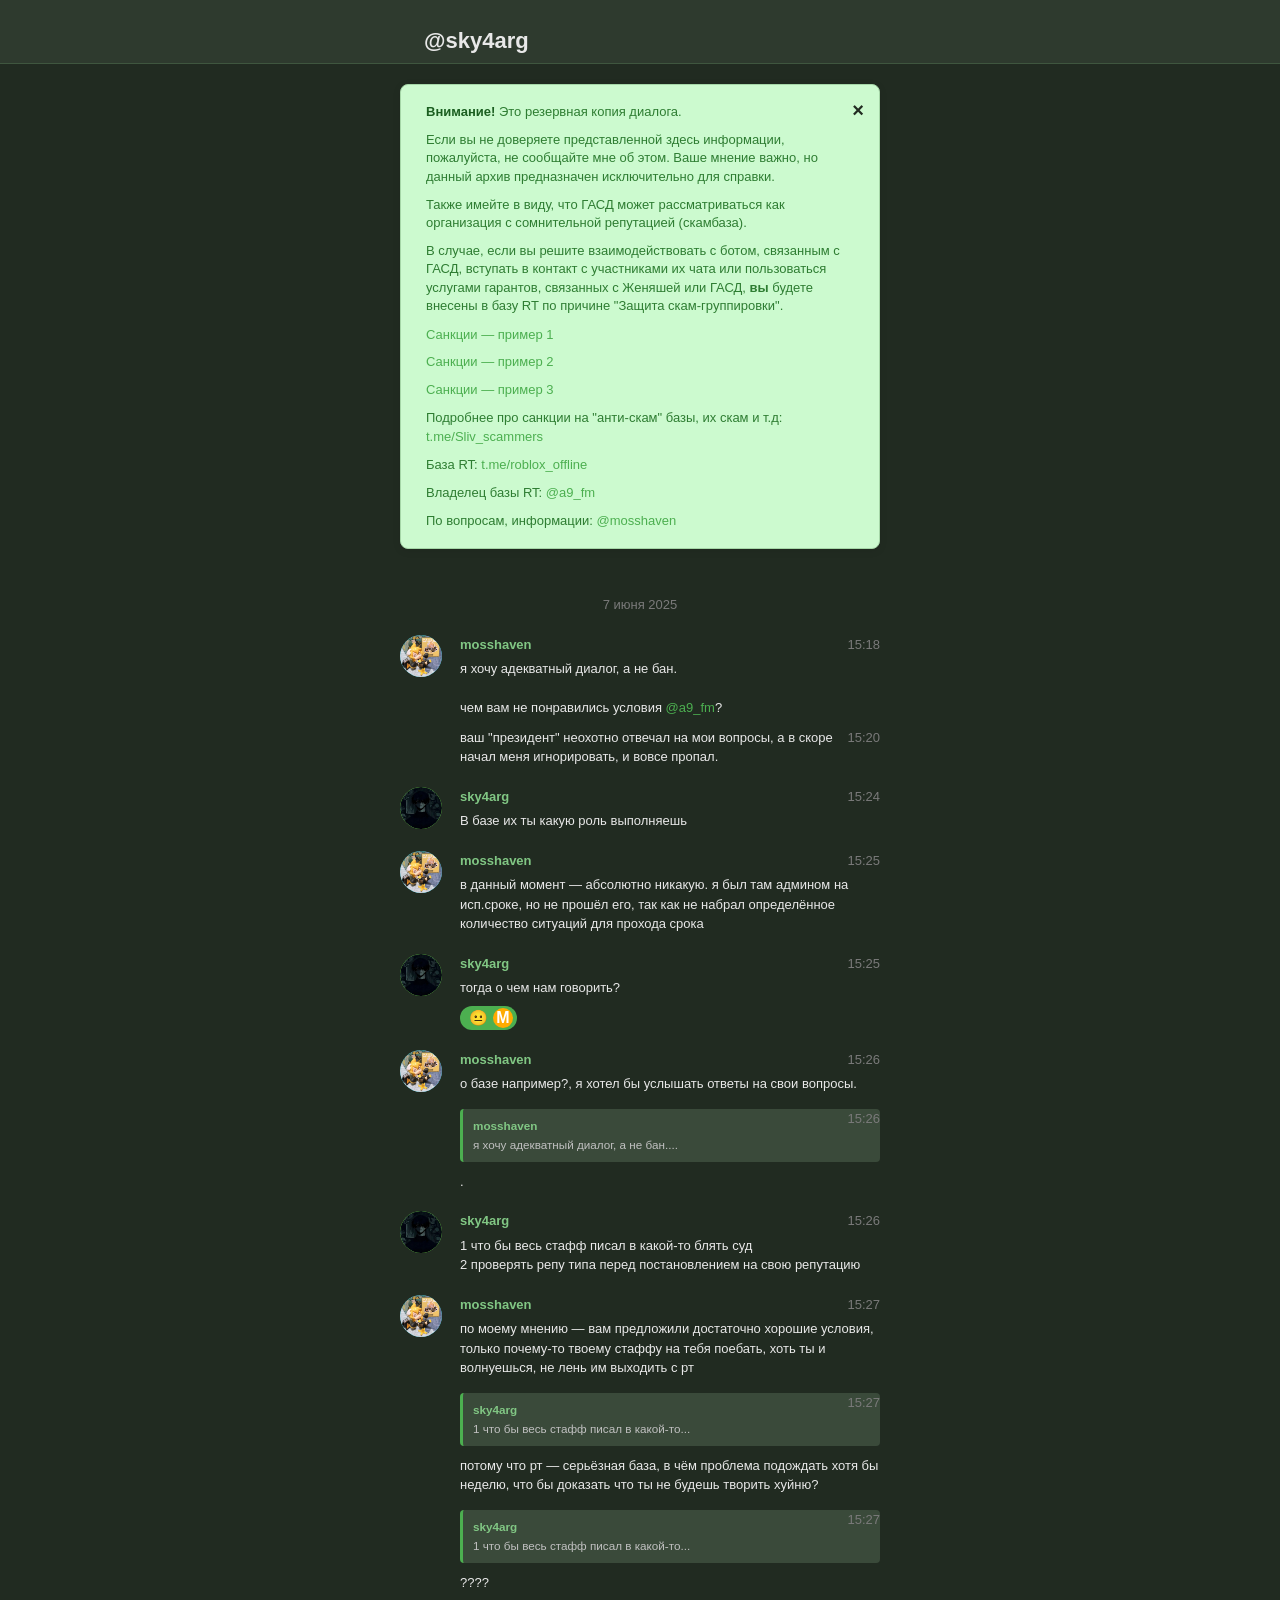
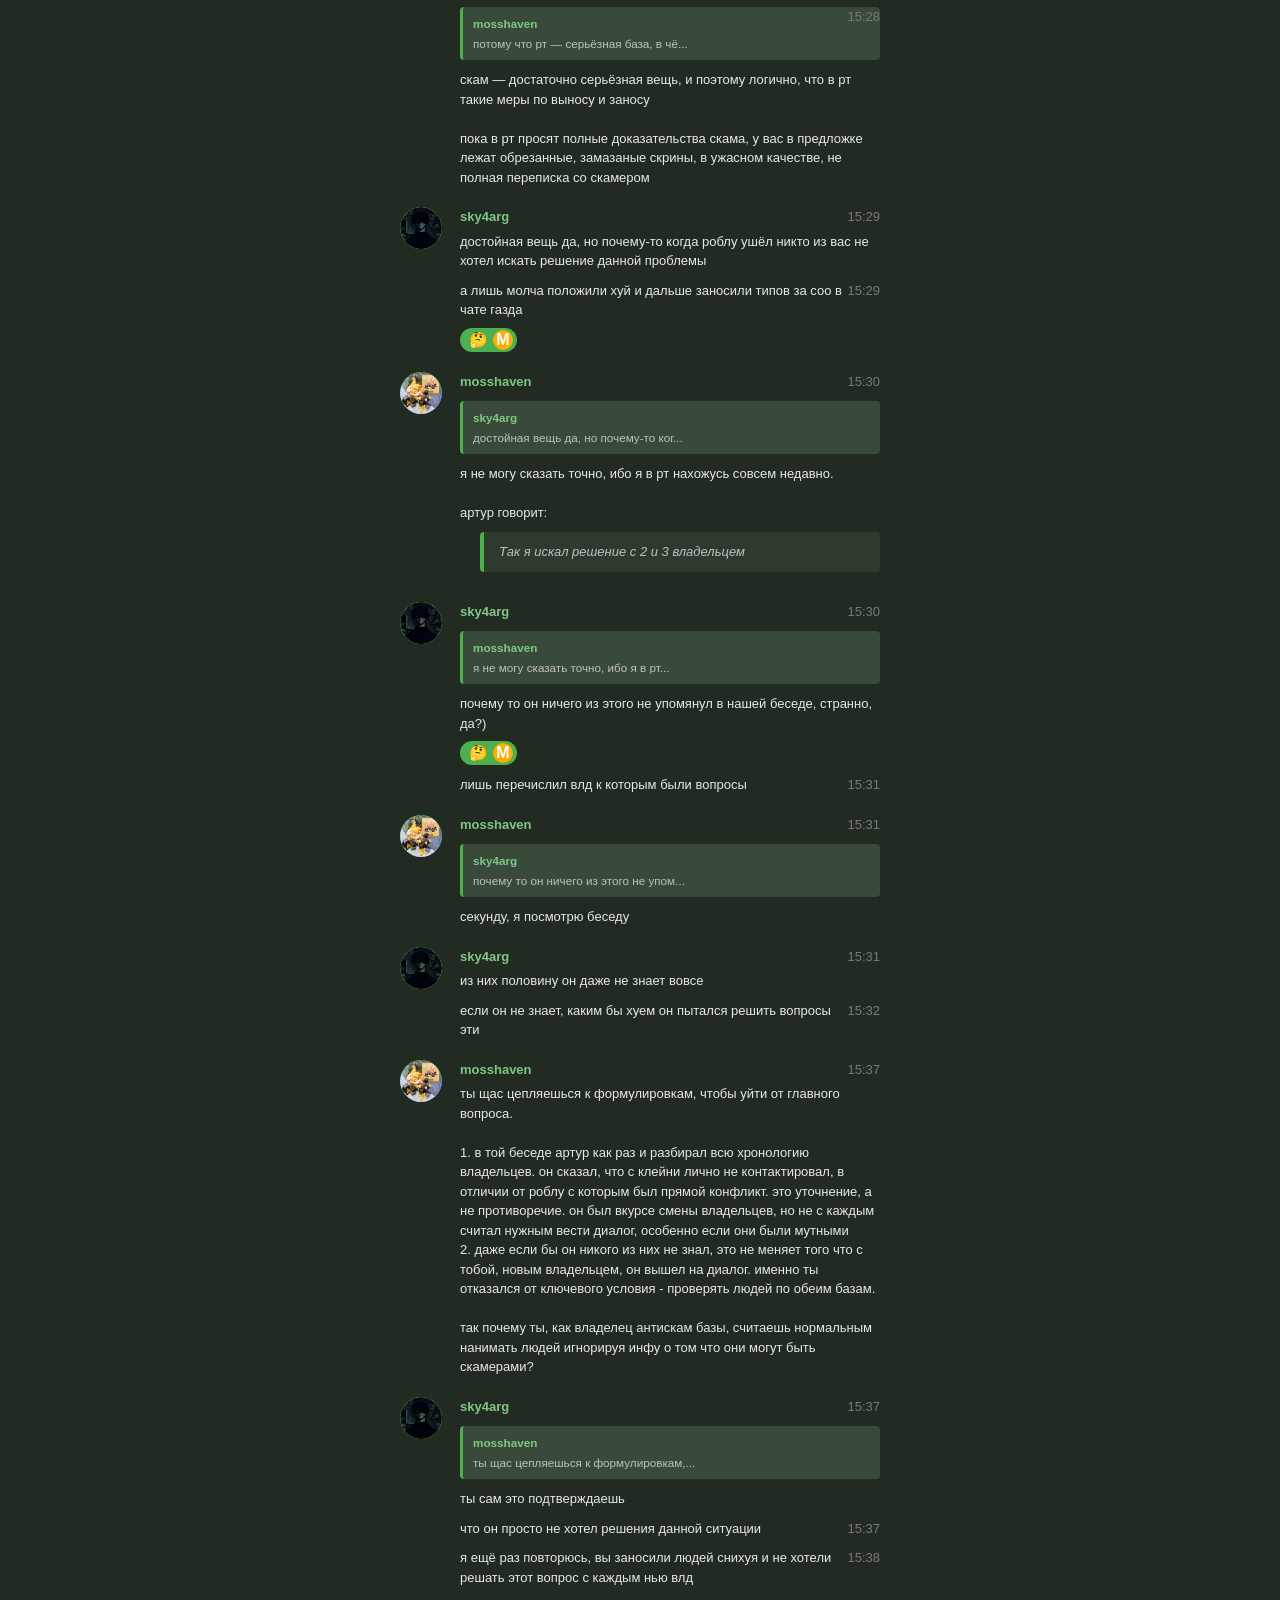
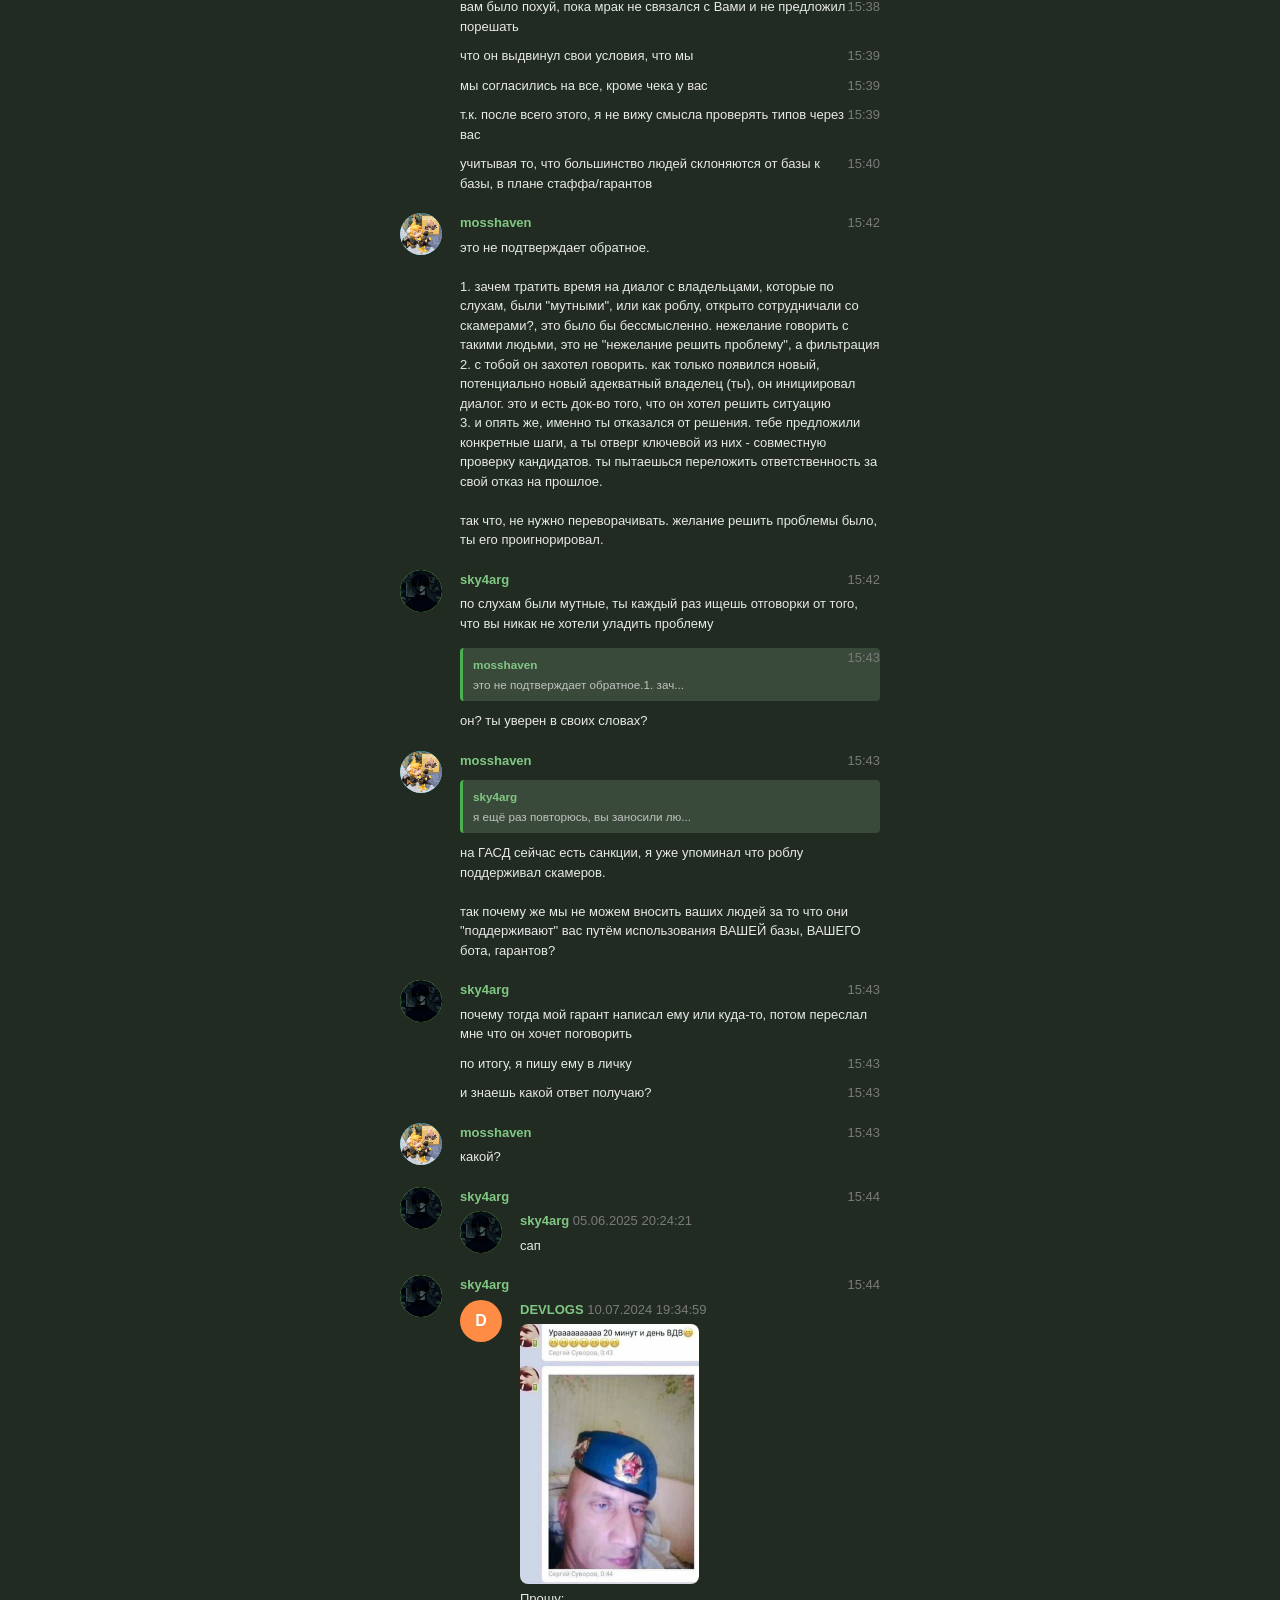
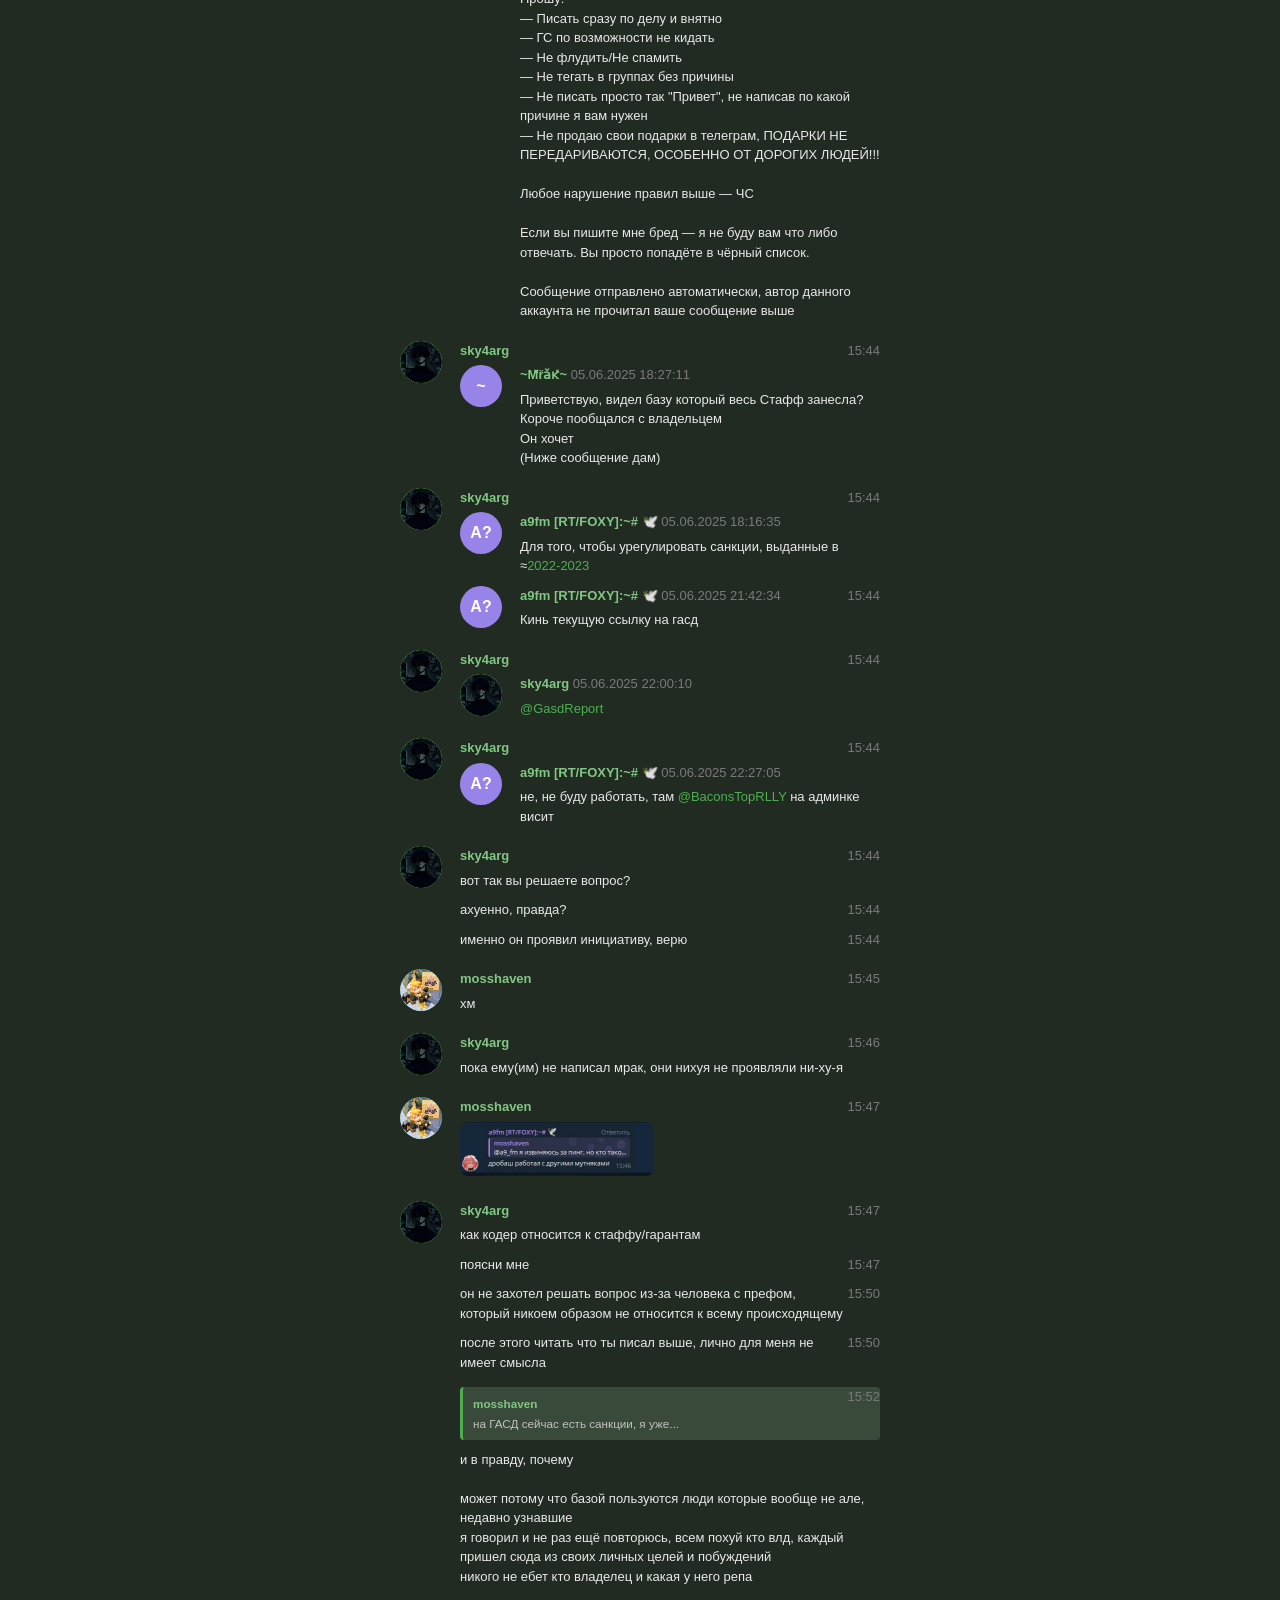
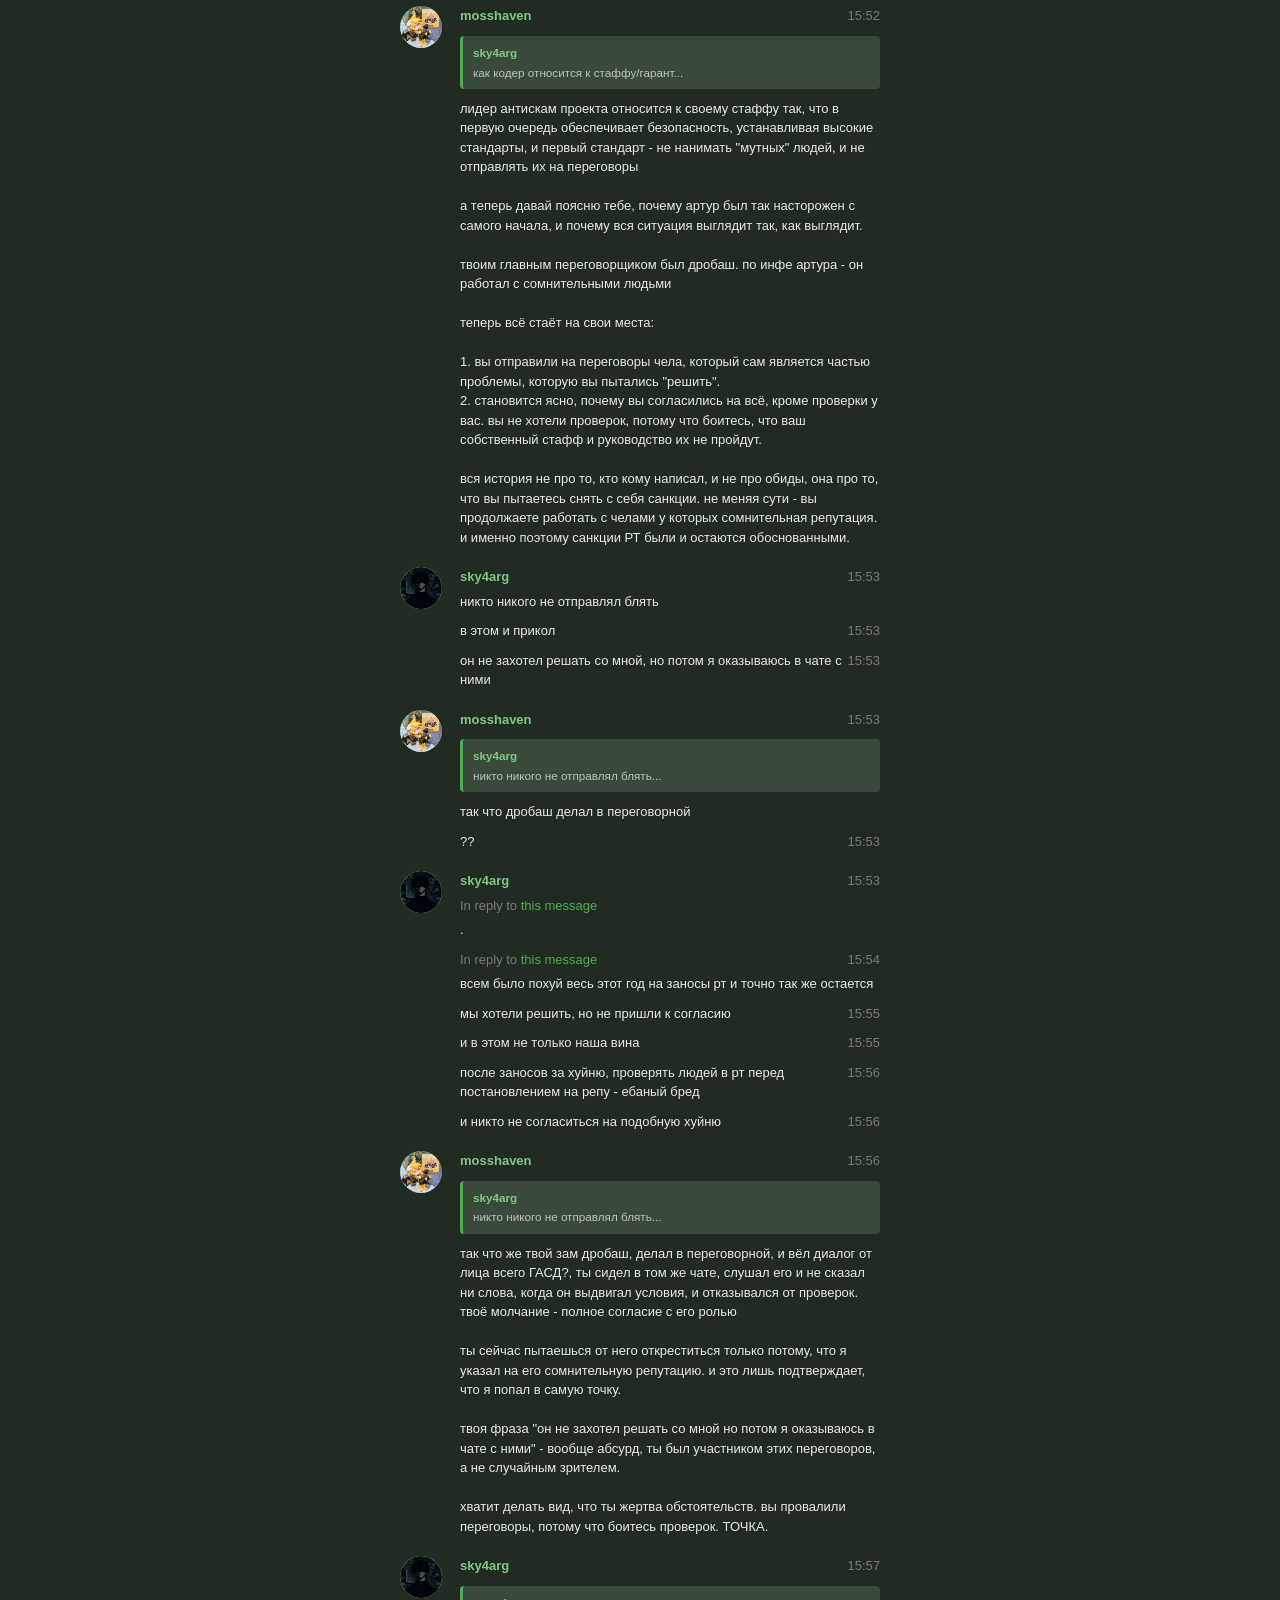
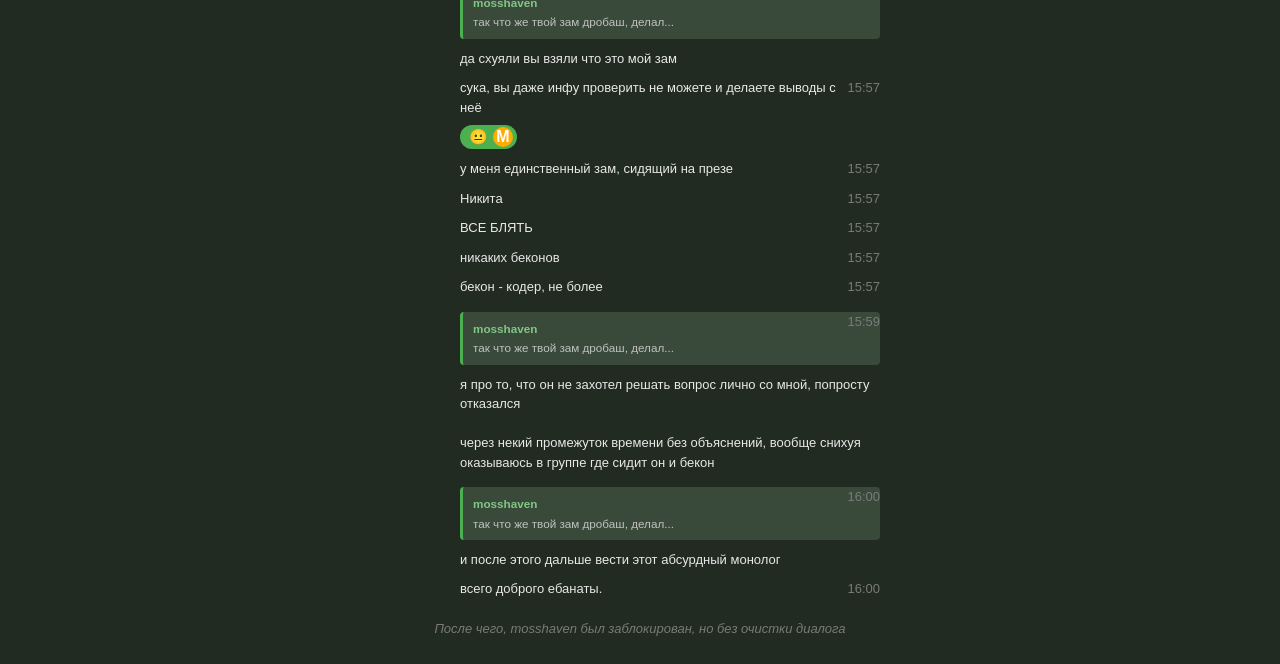
<file: sky4arg/messages.html>
<!DOCTYPE html>
<html>

 <head>

  <meta charset="utf-8"/>
<title>GASD - СКАМ!</title>
  <meta content="width=device-width, initial-scale=1.0" name="viewport"/>

  <link href="css/style.css" rel="stylesheet"/>

  <script src="js/script.js" type="text/javascript">

  </script>

 </head>

 <body onload="CheckLocation();">

  <div class="page_wrap">

   <div class="page_header">

    <div class="content">

     <div class="text bold">
@sky4arg
     </div>

    </div>

   </div>

   <div class="page_body chat_page">

     <div class="global-warning" id="globalWarningMessage">
  <button class="dismiss-button" onclick="dismissGlobalWarning()" title="Скрыть это предупреждение">&times;</button>
  <p><strong>Внимание!</strong> Это резервная копия диалога.</p>
  <p>Если вы не доверяете представленной здесь информации, пожалуйста, не сообщайте мне об этом. Ваше мнение важно, но данный архив предназначен исключительно для справки.</p>
  <p>Также имейте в виду, что ГАСД может рассматриваться как организация с сомнительной репутацией (скамбаза).</p>
  <p>В случае, если вы решите взаимодействовать с ботом, связанным с ГАСД, вступать в контакт с участниками их чата или пользоваться услугами гарантов, связанных с Женяшей или ГАСД, <b>вы</b> будете внесены в базу RT по причине "Защита скам-группировки".</p>
  <ul>
    <li><a href="https://t.me/roblox_offline/2355" target="_blank">Санкции — пример 1</a></li>
    <li><a href="https://t.me/roblox_offline/2473" target="_blank">Санкции — пример 2</a></li>
    <li><a href="https://t.me/roblox_offline/2525" target="_blank">Санкции — пример 3</a></li>
  </ul>
  <p>Подробнее про санкции на "анти-скам" базы, их скам и т.д: <a href="https://t.me/Sliv_scammers" target="_blank">t.me/Sliv_scammers</a></p>
  <p>База RT: <a href="https://t.me/roblox_offline/" target="_blank">t.me/roblox_offline</a></p>
  <p>Владелец базы RT: <a href="https://t.me/a9_fm">@a9_fm</a></p>
  <p>По вопросам, информации: <a href="https://t.me/mosshaven">@mosshaven</a></p>
</div>

     <div class="history">

     <div class="message service" id="message-1">

      <div class="body details">
7 июня 2025
      </div>

     </div>

     <div class="message default clearfix" id="message85158">

      <div class="pull_left userpic_wrap">

       <div class="userpic userpic7" style="width: 42px; height: 42px">

  <img src="images/mosshaven.jpg" alt="mosshaven">

       </div>

      </div>

      <div class="body">

       <div class="pull_right date details" title="07.06.2025 15:18:54 UTC+02:00">
15:18
       </div>

       <div class="from_name">
mosshaven 
       </div>

       <div class="text">
я хочу адекватный диалог, а не бан.<br><br>чем вам не понравились условия <a href="https://t.me/a9_fm">@a9_fm</a>?
       </div>

      </div>

     </div>

     <div class="message default clearfix joined" id="message85160">

      <div class="body">

       <div class="pull_right date details" title="07.06.2025 15:20:17 UTC+02:00">
15:20
       </div>

       <div class="text">
ваш &quot;президент&quot; неохотно отвечал на мои вопросы, а в скоре начал меня игнорировать, и вовсе пропал.
       </div>

      </div>

     </div>

     <div class="message default clearfix" id="message85162">

      <div class="pull_left userpic_wrap">

       <div class="userpic userpic2" style="width: 42px; height: 42px">

  <img src="images/sky4arg.jpg" alt="sky4arg">

       </div>

      </div>

      <div class="body">

       <div class="pull_right date details" title="07.06.2025 15:24:40 UTC+02:00">
15:24
       </div>

       <div class="from_name">
sky4arg 
       </div>

       <div class="text">
В базе их ты какую роль выполняешь
       </div>

      </div>

     </div>

     <div class="message default clearfix" id="message85163">

      <div class="pull_left userpic_wrap">

       <div class="userpic userpic7" style="width: 42px; height: 42px">

  <img src="images/mosshaven.jpg" alt="mosshaven">

       </div>

      </div>

      <div class="body">

       <div class="pull_right date details" title="07.06.2025 15:25:19 UTC+02:00">
15:25
       </div>

       <div class="from_name">
mosshaven 
       </div>

       <div class="text">
в данный момент — абсолютно никакую. я был там админом на исп.сроке, но не прошёл его, так как не набрал определённое количество ситуаций для прохода срока
       </div>

      </div>

     </div>

     <div class="message default clearfix" id="message85164">

      <div class="pull_left userpic_wrap">

       <div class="userpic userpic2" style="width: 42px; height: 42px">

  <img src="images/sky4arg.jpg" alt="sky4arg">

       </div>

      </div>

      <div class="body">

       <div class="pull_right date details" title="07.06.2025 15:25:42 UTC+02:00">
15:25
       </div>

       <div class="from_name">
sky4arg 
       </div>

       <div class="text">
тогда о чем нам говорить?
       </div>

       <div class="reactions">

        <div class="reaction active">

         <div class="emoji">
😐
         </div>

         <div class="userpics">

          <div class="userpic userpic3" style="width: 20px; height: 20px">

           <div class="initials" style="line-height: 20px" title="mosshaven">
m
           </div>

          </div>

         </div>

        </div>

       </div>

      </div>

     </div>

     <div class="message default clearfix" id="message85165">

      <div class="pull_left userpic_wrap">

       <div class="userpic userpic7" style="width: 42px; height: 42px">

  <img src="images/mosshaven.jpg" alt="mosshaven">

       </div>

      </div>

      <div class="body">

       <div class="pull_right date details" title="07.06.2025 15:26:02 UTC+02:00">
15:26
       </div>

       <div class="from_name">
mosshaven 
       </div>

       <div class="text">
о базе например?, я хотел бы услышать ответы на свои вопросы.
       </div>

      </div>

     </div>

     <div class="message default clearfix joined" id="message85166">

      <div class="body">

       <div class="pull_right date details" title="07.06.2025 15:26:20 UTC+02:00">
15:26
       </div>

       <div class="reply_to details">
<a href="#go_to_message85158" onclick="return GoToMessage(85158)" class="reply_quote"><div class="reply_quote_sender">mosshaven</div><div class="reply_quote_text">я хочу адекватный диалог, а не бан....</div></a>
       </div>

       <div class="text">
.
       </div>

      </div>

     </div>

     <div class="message default clearfix" id="message85167">

      <div class="pull_left userpic_wrap">

       <div class="userpic userpic2" style="width: 42px; height: 42px">

  <img src="images/sky4arg.jpg" alt="sky4arg">

       </div>

      </div>

      <div class="body">

       <div class="pull_right date details" title="07.06.2025 15:26:59 UTC+02:00">
15:26
       </div>

       <div class="from_name">
sky4arg 
       </div>

       <div class="text">
1 что бы весь стафф писал в какой-то блять суд<br>2 проверять репу типа перед постановлением на свою репутацию
       </div>

      </div>

     </div>

     <div class="message default clearfix" id="message85168">

      <div class="pull_left userpic_wrap">

       <div class="userpic userpic7" style="width: 42px; height: 42px">

  <img src="images/mosshaven.jpg" alt="mosshaven">

       </div>

      </div>

      <div class="body">

       <div class="pull_right date details" title="07.06.2025 15:27:00 UTC+02:00">
15:27
       </div>

       <div class="from_name">
mosshaven 
       </div>

       <div class="text">
по моему мнению — вам предложили достаточно хорошие условия, только почему-то твоему стаффу на тебя поебать, хоть ты и волнуешься, не лень им выходить с рт
       </div>

      </div>

     </div>

     <div class="message default clearfix joined" id="message85169">

      <div class="body">

       <div class="pull_right date details" title="07.06.2025 15:27:37 UTC+02:00">
15:27
       </div>

       <div class="reply_to details">
<a href="#go_to_message85167" onclick="return GoToMessage(85167)" class="reply_quote"><div class="reply_quote_sender">sky4arg</div><div class="reply_quote_text">1 что бы весь стафф писал в какой-то...</div></a>
       </div>

       <div class="text">
потому что рт — серьёзная база, в чём проблема подождать хотя бы неделю, что бы доказать что ты не будешь творить хуйню?
       </div>

      </div>

     </div>

     <div class="message default clearfix joined" id="message85170">

      <div class="body">

       <div class="pull_right date details" title="07.06.2025 15:27:45 UTC+02:00">
15:27
       </div>

       <div class="reply_to details">
<a href="#go_to_message85167" onclick="return GoToMessage(85167)" class="reply_quote"><div class="reply_quote_sender">sky4arg</div><div class="reply_quote_text">1 что бы весь стафф писал в какой-то...</div></a>
       </div>

       <div class="text">
????
       </div>

      </div>

     </div>

     <div class="message default clearfix joined" id="message85171">

      <div class="body">

       <div class="pull_right date details" title="07.06.2025 15:28:51 UTC+02:00">
15:28
       </div>

       <div class="reply_to details">
<a href="#go_to_message85169" onclick="return GoToMessage(85169)" class="reply_quote"><div class="reply_quote_sender">mosshaven</div><div class="reply_quote_text">потому что рт — серьёзная база, в чё...</div></a>
       </div>

       <div class="text">
скам — достаточно серьёзная вещь, и поэтому логично, что в рт такие меры по выносу и заносу<br><br>пока в рт просят полные доказательства скама, у вас в предложке лежат обрезанные, замазаные скрины, в ужасном качестве, не полная переписка со скамером
       </div>

      </div>

     </div>

     <div class="message default clearfix" id="message85172">

      <div class="pull_left userpic_wrap">

       <div class="userpic userpic2" style="width: 42px; height: 42px">

  <img src="images/sky4arg.jpg" alt="sky4arg">

       </div>

      </div>

      <div class="body">

       <div class="pull_right date details" title="07.06.2025 15:29:20 UTC+02:00">
15:29
       </div>

       <div class="from_name">
sky4arg 
       </div>

       <div class="text">
достойная вещь да, но почему-то когда роблу ушёл никто из вас не хотел искать решение данной проблемы
       </div>

      </div>

     </div>

     <div class="message default clearfix joined" id="message85173">

      <div class="body">

       <div class="pull_right date details" title="07.06.2025 15:29:33 UTC+02:00">
15:29
       </div>

       <div class="text">
а лишь молча положили хуй и дальше заносили типов за соо в чате газда
       </div>

       <div class="reactions">

        <div class="reaction active">

         <div class="emoji">
🤔
         </div>

         <div class="userpics">

          <div class="userpic userpic3" style="width: 20px; height: 20px">

           <div class="initials" style="line-height: 20px" title="mosshaven">
m
           </div>

          </div>

         </div>

        </div>

       </div>

      </div>

     </div>

     <div class="message default clearfix" id="message85174">

      <div class="pull_left userpic_wrap">

       <div class="userpic userpic7" style="width: 42px; height: 42px">

  <img src="images/mosshaven.jpg" alt="mosshaven">

       </div>

      </div>

      <div class="body">

       <div class="pull_right date details" title="07.06.2025 15:30:31 UTC+02:00">
15:30
       </div>

       <div class="from_name">
mosshaven 
       </div>

       <div class="reply_to details">
<a href="#go_to_message85172" onclick="return GoToMessage(85172)" class="reply_quote"><div class="reply_quote_sender">sky4arg</div><div class="reply_quote_text">достойная вещь да, но почему-то ког...</div></a>
       </div>

       <div class="text">
я не могу сказать точно, ибо я в рт нахожусь совсем недавно.<br><br>артур говорит:<br><blockquote>Так я искал решение с 2 и 3 владельцем</blockquote>
       </div>

      </div>

     </div>

     <div class="message default clearfix" id="message85175">

      <div class="pull_left userpic_wrap">

       <div class="userpic userpic2" style="width: 42px; height: 42px">

  <img src="images/sky4arg.jpg" alt="sky4arg">

       </div>

      </div>

      <div class="body">

       <div class="pull_right date details" title="07.06.2025 15:30:59 UTC+02:00">
15:30
       </div>

       <div class="from_name">
sky4arg 
       </div>

       <div class="reply_to details">
<a href="#go_to_message85174" onclick="return GoToMessage(85174)" class="reply_quote"><div class="reply_quote_sender">mosshaven</div><div class="reply_quote_text">я не могу сказать точно, ибо я в рт...</div></a>
       </div>

       <div class="text">
почему то он ничего из этого не упомянул в нашей беседе, странно, да?)
       </div>

       <div class="reactions">

        <div class="reaction active">

         <div class="emoji">
🤔
         </div>

         <div class="userpics">

          <div class="userpic userpic3" style="width: 20px; height: 20px">

           <div class="initials" style="line-height: 20px" title="mosshaven">
m
           </div>

          </div>

         </div>

        </div>

       </div>

      </div>

     </div>

     <div class="message default clearfix joined" id="message85176">

      <div class="body">

       <div class="pull_right date details" title="07.06.2025 15:31:12 UTC+02:00">
15:31
       </div>

       <div class="text">
лишь перечислил влд к которым были вопросы
       </div>

      </div>

     </div>

     <div class="message default clearfix" id="message85177">

      <div class="pull_left userpic_wrap">

       <div class="userpic userpic7" style="width: 42px; height: 42px">

  <img src="images/mosshaven.jpg" alt="mosshaven">

       </div>

      </div>

      <div class="body">

       <div class="pull_right date details" title="07.06.2025 15:31:13 UTC+02:00">
15:31
       </div>

       <div class="from_name">
mosshaven 
       </div>

       <div class="reply_to details">
<a href="#go_to_message85175" onclick="return GoToMessage(85175)" class="reply_quote"><div class="reply_quote_sender">sky4arg</div><div class="reply_quote_text">почему то он ничего из этого не упом...</div></a>
       </div>

       <div class="text">
секунду, я посмотрю беседу
       </div>

      </div>

     </div>

     <div class="message default clearfix" id="message85178">

      <div class="pull_left userpic_wrap">

       <div class="userpic userpic2" style="width: 42px; height: 42px">

  <img src="images/sky4arg.jpg" alt="sky4arg">

       </div>

      </div>

      <div class="body">

       <div class="pull_right date details" title="07.06.2025 15:31:22 UTC+02:00">
15:31
       </div>

       <div class="from_name">
sky4arg 
       </div>

       <div class="text">
из них половину он даже не знает вовсе
       </div>

      </div>

     </div>

     <div class="message default clearfix joined" id="message85179">

      <div class="body">

       <div class="pull_right date details" title="07.06.2025 15:32:17 UTC+02:00">
15:32
       </div>

       <div class="text">
если он не знает, каким бы хуем он пытался решить вопросы эти
       </div>

      </div>

     </div>

     <div class="message default clearfix" id="message85180">

      <div class="pull_left userpic_wrap">

       <div class="userpic userpic7" style="width: 42px; height: 42px">

  <img src="images/mosshaven.jpg" alt="mosshaven">

       </div>

      </div>

      <div class="body">

       <div class="pull_right date details" title="07.06.2025 15:37:10 UTC+02:00">
15:37
       </div>

       <div class="from_name">
mosshaven 
       </div>

       <div class="text">
ты щас цепляешься к формулировкам, чтобы уйти от главного вопроса.<br><br>1. в той беседе артур как раз и разбирал всю хронологию владельцев. он сказал, что с клейни лично не контактировал, в отличии от роблу с которым был прямой конфликт. это уточнение, а не противоречие. он был вкурсе смены владельцев, но не с каждым считал нужным вести диалог, особенно если они были мутными<br>2. даже если бы он никого из них не знал, это не меняет того что с тобой, новым владельцем, он вышел на диалог. именно ты отказался от ключевого условия - проверять людей по обеим базам.<br><br>так почему ты, как владелец антискам базы, считаешь нормальным нанимать людей игнорируя инфу о том что они могут быть скамерами?
       </div>

      </div>

     </div>

     <div class="message default clearfix" id="message85181">

      <div class="pull_left userpic_wrap">

       <div class="userpic userpic2" style="width: 42px; height: 42px">

  <img src="images/sky4arg.jpg" alt="sky4arg">

       </div>

      </div>

      <div class="body">

       <div class="pull_right date details" title="07.06.2025 15:37:48 UTC+02:00">
15:37
       </div>

       <div class="from_name">
sky4arg 
       </div>

       <div class="reply_to details">
<a href="#go_to_message85180" onclick="return GoToMessage(85180)" class="reply_quote"><div class="reply_quote_sender">mosshaven</div><div class="reply_quote_text">ты щас цепляешься к формулировкам,...</div></a>
       </div>

       <div class="text">
ты сам это подтверждаешь
       </div>

      </div>

     </div>

     <div class="message default clearfix joined" id="message85182">

      <div class="body">

       <div class="pull_right date details" title="07.06.2025 15:37:55 UTC+02:00">
15:37
       </div>

       <div class="text">
что он просто не хотел решения данной ситуации
       </div>

      </div>

     </div>

     <div class="message default clearfix joined" id="message85183">

      <div class="body">

       <div class="pull_right date details" title="07.06.2025 15:38:39 UTC+02:00">
15:38
       </div>

       <div class="text">
я ещё раз повторюсь, вы заносили людей снихуя и не хотели решать этот вопрос с каждым нью влд
       </div>

      </div>

     </div>

     <div class="message default clearfix joined" id="message85184">

      <div class="body">

       <div class="pull_right date details" title="07.06.2025 15:38:53 UTC+02:00">
15:38
       </div>

       <div class="text">
вам было похуй, пока мрак не связался с Вами и не предложил порешать
       </div>

      </div>

     </div>

     <div class="message default clearfix joined" id="message85185">

      <div class="body">

       <div class="pull_right date details" title="07.06.2025 15:39:10 UTC+02:00">
15:39
       </div>

       <div class="text">
что он выдвинул свои условия, что мы
       </div>

      </div>

     </div>

     <div class="message default clearfix joined" id="message85186">

      <div class="body">

       <div class="pull_right date details" title="07.06.2025 15:39:23 UTC+02:00">
15:39
       </div>

       <div class="text">
мы согласились на все, кроме чека у вас
       </div>

      </div>

     </div>

     <div class="message default clearfix joined" id="message85187">

      <div class="body">

       <div class="pull_right date details" title="07.06.2025 15:39:37 UTC+02:00">
15:39
       </div>

       <div class="text">
т.к. после всего этого, я не вижу смысла проверять типов через вас
       </div>

      </div>

     </div>

     <div class="message default clearfix joined" id="message85188">

      <div class="body">

       <div class="pull_right date details" title="07.06.2025 15:40:02 UTC+02:00">
15:40
       </div>

       <div class="text">
учитывая то, что большинство людей склоняются от базы к базы, в плане стаффа/гарантов
       </div>

      </div>

     </div>

     <div class="message default clearfix" id="message85189">

      <div class="pull_left userpic_wrap">

       <div class="userpic userpic7" style="width: 42px; height: 42px">

  <img src="images/mosshaven.jpg" alt="mosshaven">

       </div>

      </div>

      <div class="body">

       <div class="pull_right date details" title="07.06.2025 15:42:01 UTC+02:00">
15:42
       </div>

       <div class="from_name">
mosshaven 
       </div>

       <div class="text">
это не подтверждает обратное.<br><br>1. зачем тратить время на диалог с владельцами, которые по слухам, были &quot;мутными&quot;, или как роблу, открыто сотрудничали со скамерами?, это было бы бессмысленно. нежелание говорить с такими людьми, это не &quot;нежелание решить проблему&quot;, а фильтрация<br>2. с тобой он захотел говорить. как только появился новый, потенциально новый адекватный владелец (ты), он инициировал диалог. это и есть док-во того, что он хотел решить ситуацию<br>3. и опять же, именно ты отказался от решения. тебе предложили конкретные шаги, а ты отверг ключевой из них - совместную проверку кандидатов. ты пытаешься переложить ответственность за свой отказ на прошлое.<br><br>так что, не нужно переворачивать. желание решить проблемы было, ты его проигнорировал.
       </div>

      </div>

     </div>

     <div class="message default clearfix" id="message85190">

      <div class="pull_left userpic_wrap">

       <div class="userpic userpic2" style="width: 42px; height: 42px">

  <img src="images/sky4arg.jpg" alt="sky4arg">

       </div>

      </div>

      <div class="body">

       <div class="pull_right date details" title="07.06.2025 15:42:30 UTC+02:00">
15:42
       </div>

       <div class="from_name">
sky4arg 
       </div>

       <div class="text">
по слухам были мутные, ты каждый раз ищешь отговорки от того, что вы никак не хотели уладить проблему
       </div>

      </div>

     </div>

     <div class="message default clearfix joined" id="message85191">

      <div class="body">

       <div class="pull_right date details" title="07.06.2025 15:43:03 UTC+02:00">
15:43
       </div>

       <div class="reply_to details">
<a href="#go_to_message85189" onclick="return GoToMessage(85189)" class="reply_quote"><div class="reply_quote_sender">mosshaven</div><div class="reply_quote_text">это не подтверждает обратное.1. зач...</div></a>
       </div>

       <div class="text">
он? ты уверен в своих словах?
       </div>

      </div>

     </div>

     <div class="message default clearfix" id="message85192">

      <div class="pull_left userpic_wrap">

       <div class="userpic userpic7" style="width: 42px; height: 42px">

  <img src="images/mosshaven.jpg" alt="mosshaven">

       </div>

      </div>

      <div class="body">

       <div class="pull_right date details" title="07.06.2025 15:43:18 UTC+02:00">
15:43
       </div>

       <div class="from_name">
mosshaven 
       </div>

       <div class="reply_to details">
<a href="#go_to_message85183" onclick="return GoToMessage(85183)" class="reply_quote"><div class="reply_quote_sender">sky4arg</div><div class="reply_quote_text">я ещё раз повторюсь, вы заносили лю...</div></a>
       </div>

       <div class="text">
на ГАСД сейчас есть санкции, я уже упоминал что роблу поддерживал скамеров. <br><br>так почему же мы не можем вносить ваших людей за то что они &quot;поддерживают&quot; вас путём использования ВАШЕЙ базы, ВАШЕГО бота, гарантов?
       </div>

      </div>

     </div>

     <div class="message default clearfix" id="message85193">

      <div class="pull_left userpic_wrap">

       <div class="userpic userpic2" style="width: 42px; height: 42px">

  <img src="images/sky4arg.jpg" alt="sky4arg">

       </div>

      </div>

      <div class="body">

       <div class="pull_right date details" title="07.06.2025 15:43:22 UTC+02:00">
15:43
       </div>

       <div class="from_name">
sky4arg 
       </div>

       <div class="text">
почему тогда мой гарант написал ему или куда-то, потом переслал мне что он хочет поговорить
       </div>

      </div>

     </div>

     <div class="message default clearfix joined" id="message85194">

      <div class="body">

       <div class="pull_right date details" title="07.06.2025 15:43:28 UTC+02:00">
15:43
       </div>

       <div class="text">
по итогу, я пишу ему в личку
       </div>

      </div>

     </div>

     <div class="message default clearfix joined" id="message85195">

      <div class="body">

       <div class="pull_right date details" title="07.06.2025 15:43:34 UTC+02:00">
15:43
       </div>

       <div class="text">
и знаешь какой ответ получаю?
       </div>

      </div>

     </div>

     <div class="message default clearfix" id="message85196">

      <div class="pull_left userpic_wrap">

       <div class="userpic userpic7" style="width: 42px; height: 42px">

  <img src="images/mosshaven.jpg" alt="mosshaven">

       </div>

      </div>

      <div class="body">

       <div class="pull_right date details" title="07.06.2025 15:43:40 UTC+02:00">
15:43
       </div>

       <div class="from_name">
mosshaven 
       </div>

       <div class="text">
какой?
       </div>

      </div>

     </div>

     <div class="message default clearfix" id="message85197">

      <div class="pull_left userpic_wrap">

       <div class="userpic userpic2" style="width: 42px; height: 42px">

  <img src="images/sky4arg.jpg" alt="sky4arg">

       </div>

      </div>

      <div class="body">

       <div class="pull_right date details" title="07.06.2025 15:44:15 UTC+02:00">
15:44
       </div>

       <div class="from_name">
sky4arg 
       </div>

       <div class="pull_left forwarded userpic_wrap">

        <div class="userpic userpic2" style="width: 42px; height: 42px">
  <img src="images/sky4arg.jpg" alt="sky4arg">
</div>

       </div>

       <div class="forwarded body">

        <div class="from_name">
sky4arg <span class="date details" title="05.06.2025 20:24:21 UTC+02:00"> 05.06.2025 20:24:21</span>
        </div>

        <div class="text">
сап
        </div>

       </div>

      </div>

     </div>

     <div class="message default clearfix" id="message85198">

      <div class="pull_left userpic_wrap">

       <div class="userpic userpic2" style="width: 42px; height: 42px">
  <img src="images/sky4arg.jpg" alt="sky4arg">
</div>

      </div>

      <div class="body">

       <div class="pull_right date details" title="07.06.2025 15:44:15 UTC+02:00">
15:44
       </div>

       <div class="from_name">
sky4arg 
       </div>

       <div class="pull_left forwarded userpic_wrap">

        <div class="userpic userpic8" style="width: 42px; height: 42px">

         <div class="initials" style="line-height: 42px">
D
         </div>

        </div>

       </div>

       <div class="forwarded body">

        <div class="from_name">
DEVLOGS <span class="date details" title="10.07.2024 19:34:59 UTC+02:00"> 10.07.2024 19:34:59</span>
        </div>

        <div class="media_wrap clearfix">

         <a class="photo_wrap clearfix pull_left" href="photos/photo_1@07-06-2025_15-44-15.jpg">

          <img class="photo" src="photos/photo_1@07-06-2025_15-44-15_thumb.jpg" style="width: 179px; height: 260px"/>

         </a>

        </div>

        <div class="text">
Прошу:<br>— Писать сразу по делу и внятно<br>— ГС по возможности не кидать <br>— Не флудить/Не спамить <br>— Не тегать в группах без причины<br>— Не писать просто так &quot;Привет&quot;, не написав по какой причине я вам нужен <br>— Не продаю свои подарки в телеграм, ПОДАРКИ НЕ ПЕРЕДАРИВАЮТСЯ, ОСОБЕННО ОТ ДОРОГИХ ЛЮДЕЙ!!!<br><br>Любое нарушение правил выше — ЧС<br><br>Если вы пишите мне бред — я не буду вам что либо отвечать. Вы просто попадёте в чёрный список.<br><br>Сообщение отправлено автоматически, автор данного аккаунта не прочитал ваше сообщение выше
        </div>

       </div>

      </div>

     </div>

     <div class="message default clearfix" id="message85199">

      <div class="pull_left userpic_wrap">

       <div class="userpic userpic2" style="width: 42px; height: 42px">
  <img src="images/sky4arg.jpg" alt="sky4arg">
</div>

      </div>

      <div class="body">

       <div class="pull_right date details" title="07.06.2025 15:44:15 UTC+02:00">
15:44
       </div>

       <div class="from_name">
sky4arg 
       </div>

       <div class="pull_left forwarded userpic_wrap">

        <div class="userpic userpic5" style="width: 42px; height: 42px">

         <div class="initials" style="line-height: 42px">
~
         </div>

        </div>

       </div>

       <div class="forwarded body">

        <div class="from_name">
~Mⷨřǎᴋⷦ~ <span class="date details" title="05.06.2025 18:27:11 UTC+02:00"> 05.06.2025 18:27:11</span>
        </div>

        <div class="text">
Приветствую, видел базу который весь Стафф занесла?<br>Короче пообщался с владельцем <br>Он хочет <br>(Ниже сообщение дам)
        </div>

       </div>

      </div>

     </div>

     <div class="message default clearfix" id="message85200">

      <div class="pull_left userpic_wrap">

       <div class="userpic userpic2" style="width: 42px; height: 42px">
  <img src="images/sky4arg.jpg" alt="sky4arg">
</div>

      </div>

      <div class="body">

       <div class="pull_right date details" title="07.06.2025 15:44:15 UTC+02:00">
15:44
       </div>

       <div class="from_name">
sky4arg 
       </div>

       <div class="pull_left forwarded userpic_wrap">

        <div class="userpic userpic5" style="width: 42px; height: 42px">

         <div class="initials" style="line-height: 42px">
a?
         </div>

        </div>

       </div>

       <div class="forwarded body">

        <div class="from_name">
a9fm [RT/FOXY]:~# 🕊️<span class="date details" title="05.06.2025 18:16:35 UTC+02:00"> 05.06.2025 18:16:35</span>
        </div>

        <div class="text">
Для того, чтобы урегулировать санкции, выданные в ≈<a href="tel:2022-2023">2022-2023</a>
        </div>

       </div>

      </div>

     </div>

     <div class="message default clearfix joined" id="message85201">

      <div class="body">

       <div class="pull_right date details" title="07.06.2025 15:44:15 UTC+02:00">
15:44
       </div>

       <div class="pull_left forwarded userpic_wrap">

        <div class="userpic userpic5" style="width: 42px; height: 42px">

         <div class="initials" style="line-height: 42px">
a?
         </div>

        </div>

       </div>

       <div class="forwarded body">

        <div class="from_name">
a9fm [RT/FOXY]:~# 🕊️<span class="date details" title="05.06.2025 21:42:34 UTC+02:00"> 05.06.2025 21:42:34</span>
        </div>

        <div class="text">
Кинь текущую ссылку на гасд
        </div>

       </div>

      </div>

     </div>

     <div class="message default clearfix" id="message85202">

      <div class="pull_left userpic_wrap">

       <div class="userpic userpic2" style="width: 42px; height: 42px">
  <img src="images/sky4arg.jpg" alt="sky4arg">
</div>

      </div>

      <div class="body">

       <div class="pull_right date details" title="07.06.2025 15:44:15 UTC+02:00">
15:44
       </div>

       <div class="from_name">
sky4arg 
       </div>

       <div class="pull_left forwarded userpic_wrap">

        <div class="userpic userpic2" style="width: 42px; height: 42px">
  <img src="images/sky4arg.jpg" alt="sky4arg">
</div>

       </div>

       <div class="forwarded body">

        <div class="from_name">
sky4arg <span class="date details" title="05.06.2025 22:00:10 UTC+02:00"> 05.06.2025 22:00:10</span>
        </div>

        <div class="text">
<a href="https://t.me/GasdReport">@GasdReport</a>
        </div>

       </div>

      </div>

     </div>

     <div class="message default clearfix" id="message85203">

      <div class="pull_left userpic_wrap">

       <div class="userpic userpic2" style="width: 42px; height: 42px">

  <img src="images/sky4arg.jpg" alt="sky4arg">

       </div>

      </div>

      <div class="body">

       <div class="pull_right date details" title="07.06.2025 15:44:15 UTC+02:00">
15:44
       </div>

       <div class="from_name">
sky4arg 
       </div>

       <div class="pull_left forwarded userpic_wrap">

        <div class="userpic userpic5" style="width: 42px; height: 42px">

         <div class="initials" style="line-height: 42px">
a?
         </div>

        </div>

       </div>

       <div class="forwarded body">

        <div class="from_name">
a9fm [RT/FOXY]:~# 🕊️<span class="date details" title="05.06.2025 22:27:05 UTC+02:00"> 05.06.2025 22:27:05</span>
        </div>

        <div class="text">
не, не буду работать, там <a href="https://t.me/BaconsTopRLLY">@BaconsTopRLLY</a> на админке висит
        </div>

       </div>

      </div>

     </div>

     <div class="message default clearfix" id="message85204">

      <div class="pull_left userpic_wrap">

       <div class="userpic userpic2" style="width: 42px; height: 42px">

  <img src="images/sky4arg.jpg" alt="sky4arg">

       </div>

      </div>

      <div class="body">

       <div class="pull_right date details" title="07.06.2025 15:44:21 UTC+02:00">
15:44
       </div>

       <div class="from_name">
sky4arg 
       </div>

       <div class="text">
вот так вы решаете вопрос?
       </div>

      </div>

     </div>

     <div class="message default clearfix joined" id="message85205">

      <div class="body">

       <div class="pull_right date details" title="07.06.2025 15:44:25 UTC+02:00">
15:44
       </div>

       <div class="text">
ахуенно, правда?
       </div>

      </div>

     </div>

     <div class="message default clearfix joined" id="message85206">

      <div class="body">

       <div class="pull_right date details" title="07.06.2025 15:44:36 UTC+02:00">
15:44
       </div>

       <div class="text">
именно он проявил инициативу, верю
       </div>

      </div>

     </div>

     <div class="message default clearfix" id="message85207">

      <div class="pull_left userpic_wrap">

       <div class="userpic userpic7" style="width: 42px; height: 42px">

  <img src="images/mosshaven.jpg" alt="mosshaven">

       </div>

      </div>

      <div class="body">

       <div class="pull_right date details" title="07.06.2025 15:45:26 UTC+02:00">
15:45
       </div>

       <div class="from_name">
mosshaven 
       </div>

       <div class="text">
хм
       </div>

      </div>

     </div>

     <div class="message default clearfix" id="message85208">

      <div class="pull_left userpic_wrap">

       <div class="userpic userpic2" style="width: 42px; height: 42px">

  <img src="images/sky4arg.jpg" alt="sky4arg">

       </div>

      </div>

      <div class="body">

       <div class="pull_right date details" title="07.06.2025 15:46:56 UTC+02:00">
15:46
       </div>

       <div class="from_name">
sky4arg 
       </div>

       <div class="text">
пока ему(им) не написал мрак, они нихуя не проявляли ни-ху-я
       </div>

      </div>

     </div>

     <div class="message default clearfix" id="message85209">

      <div class="pull_left userpic_wrap">

       <div class="userpic userpic7" style="width: 42px; height: 42px">

  <img src="images/mosshaven.jpg" alt="mosshaven">

       </div>

      </div>

      <div class="body">

       <div class="pull_right date details" title="07.06.2025 15:47:05 UTC+02:00">
15:47
       </div>

       <div class="from_name">
mosshaven 
       </div>

       <div class="media_wrap clearfix">

        <a class="photo_wrap clearfix pull_left" href="photos/photo_2@07-06-2025_15-47-05.jpg">

         <img class="photo" src="photos/photo_2@07-06-2025_15-47-05_thumb.jpg" style="width: 194px; height: 54px"/>

        </a>

       </div>

      </div>

     </div>

     <div class="message default clearfix" id="message85210">

      <div class="pull_left userpic_wrap">

       <div class="userpic userpic2" style="width: 42px; height: 42px">

  <img src="images/sky4arg.jpg" alt="sky4arg">

       </div>

      </div>

      <div class="body">

       <div class="pull_right date details" title="07.06.2025 15:47:21 UTC+02:00">
15:47
       </div>

       <div class="from_name">
sky4arg 
       </div>

       <div class="text">
как кодер относится к стаффу/гарантам
       </div>

      </div>

     </div>

     <div class="message default clearfix joined" id="message85211">

      <div class="body">

       <div class="pull_right date details" title="07.06.2025 15:47:26 UTC+02:00">
15:47
       </div>

       <div class="text">
поясни мне
       </div>

      </div>

     </div>

     <div class="message default clearfix joined" id="message85212">

      <div class="body">

       <div class="pull_right date details" title="07.06.2025 15:50:33 UTC+02:00">
15:50
       </div>

       <div class="text">
он не захотел решать вопрос из-за человека с префом, который никоем образом не относится к всему происходящему
       </div>

      </div>

     </div>

     <div class="message default clearfix joined" id="message85213">

      <div class="body">

       <div class="pull_right date details" title="07.06.2025 15:50:48 UTC+02:00">
15:50
       </div>

       <div class="text">
после этого читать что ты писал выше, лично для меня не имеет смысла
       </div>

      </div>

     </div>

     <div class="message default clearfix joined" id="message85214">

      <div class="body">

       <div class="pull_right date details" title="07.06.2025 15:52:12 UTC+02:00">
15:52
       </div>

       <div class="reply_to details">
<a href="#go_to_message85192" onclick="return GoToMessage(85192)" class="reply_quote"><div class="reply_quote_sender">mosshaven</div><div class="reply_quote_text">на ГАСД сейчас есть санкции, я уже...</div></a>
       </div>

       <div class="text">
и в правду, почему <br><br>может потому что базой пользуются люди которые вообще не але, недавно узнавшие<br>я говорил и не раз ещё повторюсь, всем похуй кто влд, каждый пришел сюда из своих личных целей и побуждений <br>никого не ебет кто владелец и какая у него репа
       </div>

      </div>

     </div>

     <div class="message default clearfix" id="message85215">

      <div class="pull_left userpic_wrap">

       <div class="userpic userpic7" style="width: 42px; height: 42px">

  <img src="images/mosshaven.jpg" alt="mosshaven">

       </div>

      </div>

      <div class="body">

       <div class="pull_right date details" title="07.06.2025 15:52:35 UTC+02:00">
15:52
       </div>

       <div class="from_name">
mosshaven 
       </div>

       <div class="reply_to details">
<a href="#go_to_message85210" onclick="return GoToMessage(85210)" class="reply_quote"><div class="reply_quote_sender">sky4arg</div><div class="reply_quote_text">как кодер относится к стаффу/гарант...</div></a>
       </div>

       <div class="text">
лидер антискам проекта относится к своему стаффу так, что в первую очередь обеспечивает безопасность, устанавливая высокие стандарты, и первый стандарт - не нанимать &quot;мутных&quot; людей, и не отправлять их на переговоры<br><br>а теперь давай поясню тебе, почему артур был так насторожен с самого начала, и почему вся ситуация выглядит так, как выглядит.<br><br>твоим главным переговорщиком был дробаш. по инфе артура - он работал с сомнительными людьми<br><br>теперь всё стаёт на свои места:<br><br>1. вы отправили на переговоры чела, который сам является частью проблемы, которую вы пытались &quot;решить&quot;.<br>2. становится ясно, почему вы согласились на всё, кроме проверки у вас. вы не хотели проверок, потому что боитесь, что ваш собственный стафф и руководство их не пройдут.<br><br>вся история не про то, кто кому написал, и не про обиды, она про то, что вы пытаетесь снять с себя санкции. не меняя сути - вы продолжаете работать с челами у которых сомнительная репутация. и именно поэтому санкции РТ были и остаются обоснованными.
       </div>

      </div>

     </div>

     <div class="message default clearfix" id="message85216">

      <div class="pull_left userpic_wrap">

       <div class="userpic userpic2" style="width: 42px; height: 42px">

  <img src="images/sky4arg.jpg" alt="sky4arg">

       </div>

      </div>

      <div class="body">

       <div class="pull_right date details" title="07.06.2025 15:53:05 UTC+02:00">
15:53
       </div>

       <div class="from_name">
sky4arg 
       </div>

       <div class="text">
никто никого не отправлял блять
       </div>

      </div>

     </div>

     <div class="message default clearfix joined" id="message85217">

      <div class="body">

       <div class="pull_right date details" title="07.06.2025 15:53:08 UTC+02:00">
15:53
       </div>

       <div class="text">
в этом и прикол
       </div>

      </div>

     </div>

     <div class="message default clearfix joined" id="message85218">

      <div class="body">

       <div class="pull_right date details" title="07.06.2025 15:53:18 UTC+02:00">
15:53
       </div>

       <div class="text">
он не захотел решать со мной, но потом я оказываюсь в чате с ними
       </div>

      </div>

     </div>

     <div class="message default clearfix" id="message85219">

      <div class="pull_left userpic_wrap">

       <div class="userpic userpic7" style="width: 42px; height: 42px">

  <img src="images/mosshaven.jpg" alt="mosshaven">

       </div>

      </div>

      <div class="body">

       <div class="pull_right date details" title="07.06.2025 15:53:18 UTC+02:00">
15:53
       </div>

       <div class="from_name">
mosshaven 
       </div>

       <div class="reply_to details">
<a href="#go_to_message85216" onclick="return GoToMessage(85216)" class="reply_quote"><div class="reply_quote_sender">sky4arg</div><div class="reply_quote_text">никто никого не отправлял блять...</div></a>
       </div>

       <div class="text">
так что дробаш делал в переговорной
       </div>

      </div>

     </div>

     <div class="message default clearfix joined" id="message85220">

      <div class="body">

       <div class="pull_right date details" title="07.06.2025 15:53:26 UTC+02:00">
15:53
       </div>

       <div class="text">
??
       </div>

      </div>

     </div>

     <div class="message default clearfix" id="message85221">

      <div class="pull_left userpic_wrap">

       <div class="userpic userpic2" style="width: 42px; height: 42px">

  <img src="images/sky4arg.jpg" alt="sky4arg">

       </div>

      </div>

      <div class="body">

       <div class="pull_right date details" title="07.06.2025 15:53:30 UTC+02:00">
15:53
       </div>

       <div class="from_name">
sky4arg 
       </div>

       <div class="reply_to details">
In reply to <a href="#go_to_message85218" onclick="return GoToMessage(85218)">this message</a>
       </div>

       <div class="text">
.
       </div>

      </div>

     </div>

     <div class="message default clearfix joined" id="message85222">

      <div class="body">

       <div class="pull_right date details" title="07.06.2025 15:54:53 UTC+02:00">
15:54
       </div>

       <div class="reply_to details">
In reply to <a href="#go_to_message85215" onclick="return GoToMessage(85215)">this message</a>
       </div>

       <div class="text">
всем было похуй весь этот год на заносы рт и точно так же остается
       </div>

      </div>

     </div>

     <div class="message default clearfix joined" id="message85223">

      <div class="body">

       <div class="pull_right date details" title="07.06.2025 15:55:28 UTC+02:00">
15:55
       </div>

       <div class="text">
мы хотели решить, но не пришли к согласию
       </div>

      </div>

     </div>

     <div class="message default clearfix joined" id="message85224">

      <div class="body">

       <div class="pull_right date details" title="07.06.2025 15:55:32 UTC+02:00">
15:55
       </div>

       <div class="text">
и в этом не только наша вина
       </div>

      </div>

     </div>

     <div class="message default clearfix joined" id="message85225">

      <div class="body">

       <div class="pull_right date details" title="07.06.2025 15:56:36 UTC+02:00">
15:56
       </div>

       <div class="text">
после заносов за хуйню, проверять людей в рт перед постановлением на репу - ебаный бред
       </div>

      </div>

     </div>

     <div class="message default clearfix joined" id="message85226">

      <div class="body">

       <div class="pull_right date details" title="07.06.2025 15:56:44 UTC+02:00">
15:56
       </div>

       <div class="text">
и никто не согласиться на подобную хуйню
       </div>

      </div>

     </div>

     <div class="message default clearfix" id="message85227">

      <div class="pull_left userpic_wrap">

       <div class="userpic userpic7" style="width: 42px; height: 42px">

  <img src="images/mosshaven.jpg" alt="mosshaven">

       </div>

      </div>

      <div class="body">

       <div class="pull_right date details" title="07.06.2025 15:56:48 UTC+02:00">
15:56
       </div>

       <div class="from_name">
mosshaven 
       </div>

       <div class="reply_to details">
<a href="#go_to_message85216" onclick="return GoToMessage(85216)" class="reply_quote"><div class="reply_quote_sender">sky4arg</div><div class="reply_quote_text">никто никого не отправлял блять...</div></a>
       </div>

       <div class="text">
так что же твой зам дробаш, делал в переговорной, и вёл диалог от лица всего ГАСД?, ты сидел в том же чате, слушал его и не сказал ни слова, когда он выдвигал условия, и отказывался от проверок. твоё молчание - полное согласие с его ролью<br><br>ты сейчас пытаешься от него откреститься только потому, что я указал на его сомнительную репутацию. и это лишь подтверждает, что я попал в самую точку.<br><br>твоя фраза &quot;он не захотел решать со мной но потом я оказываюсь в чате с ними&quot; - вообще абсурд, ты был участником этих переговоров, а не случайным зрителем.<br><br>хватит делать вид, что ты жертва обстоятельств. вы провалили переговоры, потому что боитесь проверок. ТОЧКА.
       </div>

      </div>

     </div>

     <div class="message default clearfix" id="message85228">

      <div class="pull_left userpic_wrap">

       <div class="userpic userpic2" style="width: 42px; height: 42px">

  <img src="images/sky4arg.jpg" alt="sky4arg">

       </div>

      </div>

      <div class="body">

       <div class="pull_right date details" title="07.06.2025 15:57:01 UTC+02:00">
15:57
       </div>

       <div class="from_name">
sky4arg 
       </div>

       <div class="reply_to details">
<a href="#go_to_message85227" onclick="return GoToMessage(85227)" class="reply_quote"><div class="reply_quote_sender">mosshaven</div><div class="reply_quote_text">так что же твой зам дробаш, делал...</div></a>
       </div>

       <div class="text">
да схуяли вы взяли что это мой зам
       </div>

      </div>

     </div>

     <div class="message default clearfix joined" id="message85229">

      <div class="body">

       <div class="pull_right date details" title="07.06.2025 15:57:13 UTC+02:00">
15:57
       </div>

       <div class="text">
сука, вы даже инфу проверить не можете и делаете выводы с неё
       </div>

       <div class="reactions">

        <div class="reaction active">

         <div class="emoji">
😐
         </div>

         <div class="userpics">

          <div class="userpic userpic3" style="width: 20px; height: 20px">

           <div class="initials" style="line-height: 20px" title="mosshaven">
m
           </div>

          </div>

         </div>

        </div>

       </div>

      </div>

     </div>

     <div class="message default clearfix joined" id="message85230">

      <div class="body">

       <div class="pull_right date details" title="07.06.2025 15:57:36 UTC+02:00">
15:57
       </div>

       <div class="text">
у меня единственный зам, сидящий на презе
       </div>

      </div>

     </div>

     <div class="message default clearfix joined" id="message85231">

      <div class="body">

       <div class="pull_right date details" title="07.06.2025 15:57:38 UTC+02:00">
15:57
       </div>

       <div class="text">
Никита
       </div>

      </div>

     </div>

     <div class="message default clearfix joined" id="message85232">

      <div class="body">

       <div class="pull_right date details" title="07.06.2025 15:57:41 UTC+02:00">
15:57
       </div>

       <div class="text">
ВСЕ БЛЯТЬ
       </div>

      </div>

     </div>

     <div class="message default clearfix joined" id="message85233">

      <div class="body">

       <div class="pull_right date details" title="07.06.2025 15:57:44 UTC+02:00">
15:57
       </div>

       <div class="text">
никаких беконов
       </div>

      </div>

     </div>

     <div class="message default clearfix joined" id="message85234">

      <div class="body">

       <div class="pull_right date details" title="07.06.2025 15:57:52 UTC+02:00">
15:57
       </div>

       <div class="text">
бекон - кодер, не более
       </div>

      </div>

     </div>

     <div class="message default clearfix joined" id="message85235">

      <div class="body">

       <div class="pull_right date details" title="07.06.2025 15:59:12 UTC+02:00">
15:59
       </div>

       <div class="reply_to details">
<a href="#go_to_message85227" onclick="return GoToMessage(85227)" class="reply_quote"><div class="reply_quote_sender">mosshaven</div><div class="reply_quote_text">так что же твой зам дробаш, делал...</div></a>
       </div>

       <div class="text">
я про то, что он не захотел решать вопрос лично со мной, попросту отказался<br><br>через некий промежуток времени без объяснений, вообще снихуя оказываюсь в группе где сидит он и бекон
       </div>

      </div>

     </div>

     <div class="message default clearfix joined" id="message85236">

      <div class="body">

       <div class="pull_right date details" title="07.06.2025 16:00:41 UTC+02:00">
16:00
       </div>

       <div class="reply_to details">
<a href="#go_to_message85227" onclick="return GoToMessage(85227)" class="reply_quote"><div class="reply_quote_sender">mosshaven</div><div class="reply_quote_text">так что же твой зам дробаш, делал...</div></a>
       </div>

       <div class="text">
и после этого дальше вести этот абсурдный монолог
       </div>

      </div>

     </div>

     <div class="message default clearfix joined" id="message85237">

      <div class="body">

       <div class="pull_right date details" title="07.06.2025 16:00:47 UTC+02:00">
16:00
       </div>

       <div class="text">
всего доброго ебанаты.
       </div>
      </div>
     </div>

     <div class="message service" id="message_system_block_mosshaven">
      <div class="body details">
       <em>После чего, mosshaven был заблокирован, но без очистки диалога</em>
      </div>
     </div>

    </div>

   </div>

  </div>

 </body>

</html>
</file>
<file: css/style.css>
body, html {
    margin: 0;
    padding: 0;
    width: 100%;
    height: 100%;
    overflow: hidden;
    background-color: #121212;
    color: #e0e0e0;
    font-family: 'Segoe UI', Tahoma, Geneva, Verdana, sans-serif;
}

.container {
    display: flex;
    flex-direction: column;
    justify-content: center;
    align-items: center;
    height: 100%;
    text-align: center;
    transition: opacity 1s ease-in-out;
}

.dot {
    width: 20px;
    height: 20px;
    background-color: #8e44ad;
    border-radius: 50%;
    margin: 40px 0;
    animation: pulse 2s infinite;
}

@keyframes pulse {
    0% { transform: scale(0.95); box-shadow: 0 0 0 0 rgba(142, 68, 173, 0.7); }
    70% { transform: scale(1); box-shadow: 0 0 0 10px rgba(142, 68, 173, 0); }
    100% { transform: scale(0.95); box-shadow: 0 0 0 0 rgba(142, 68, 173, 0); }
}

button {
    background-color: #8e44ad;
    color: white;
    border: none;
    padding: 15px 30px;
    font-size: 1.2rem;
    cursor: pointer;
    border-radius: 5px;
    transition: background-color 0.3s;
}

button:hover {
    background-color: #9b59b6;
}

#screamer-container {
    display: none;
    position: fixed;
    top: 0;
    left: 0;
    width: 100%;
    height: 100%;
    background-color: black;
    justify-content: center;
    align-items: center;
}

#screamer-video {
    width: 100%;
    height: 100%;
    object-fit: cover;
}
</file>
<file: gasd/css/style.css>
/*
 * MODERN CSS REDESIGN (DARK THEME) - FIXED VERSION
 * --------------------------------
 * - Полностью переработанный дизайн в зеленой теме.
 * - ИСПРАВЛЕНА верстка сообщений для соответствия оригиналу.
 * - Сохранены все оригинальные классы.
 * - Улучшена читаемость и визуальная иерархия.
 */

 :root {
    /* Цветовая палитра (Зелёная тёмная тема) */
    --color-primary: #4CAF50; /* Material Green 500 */
    --color-primary-light: #81C784; /* Material Green 300 */
    --color-primary-bg: rgba(76, 175, 80, 0.15);
    --color-primary-bg-hover: rgba(76, 175, 80, 0.25);
    --color-text-main: #E8E8E8;
    --color-text-secondary: #C0C0C0;
    --color-text-details: #7A7A7A; /* Сделано немного темнее по запросу */
    --color-text-light: #FFFFFF;
    --color-text-code: #A5D6A7; /* Светло-зеленый для кода */
    --color-bg-main: #212B21; /* Очень темный десатурированный зеленый */
    --color-bg-secondary: #2E3A2E; /* Темно-зеленый */
    --color-bg-tertiary: #3A4A3A; /* Средне-темный зеленый */
    --color-bg-code: #263326; /* Фон для блоков кода */
    --color-bg-selected: #3A4A3A; /* Такой же как tertiary для выделенных сообщений */
    --color-border: rgba(129, 199, 132, 0.2); /* Прозрачный светло-зеленый */
    --color-spoiler: #405140;
    --color-spoiler-hidden: #313D31;
    --color-toast-bg: rgba(0, 0, 0, 0.8);
    --color-video-overlay: rgba(0, 0, 0, 0.5);

    /* Цвета Userpic (остаются яркими для контраста, если используются) */
    --color-red: #ff5555;
    --color-green: #64bf47; /* Этот зеленый может использоваться для индикаторов */
    --color-yellow: #ffab00;
    --color-blue: #4f9cd9;
    --color-purple: #9884e8;
    --color-pink: #e671a5;
    --color-sea: #47bcd1;
    --color-orange: #ff8c44;

    /* Типографика и размеры (без изменений) */
    --font-family-main: 'Open Sans', "Lucida Grande", "Lucida Sans Unicode", Arial, Helvetica, Verdana, sans-serif;
    --font-family-mono: Menlo, Monaco, Consolas, "Courier New", monospace;
    --font-size-base: 13px;
    --line-height-base: 1.5;
    --border-radius-small: 4px;
    --border-radius-normal: 8px;
    --border-radius-large: 12px;
    --border-radius-round: 50%;
    --site-width: 480px;
    --header-height: 64px;
}

/* --- 1. Общие стили и сбросы --- */
*, *::before, *::after { box-sizing: border-box; }

body {
    margin: 0;
    font: var(--font-size-base) / var(--line-height-base) var(--font-family-main);
    background-color: var(--color-bg-main);
    color: var(--color-text-main);
}

strong { font-weight: 700; }
code, kbd, pre, samp { font-family: var(--font-family-mono); }

code {
    padding: 2px 4px;
    font-size: 90%;
    color: var(--color-text-code);
    background-color: var(--color-bg-code);
    border-radius: var(--border-radius-small);
}

pre {
    display: block;
    margin: 0;
    padding: 10px;
    font-size: inherit;
    line-height: 1.4;
    word-break: break-all;
    word-wrap: break-word;
    color: var(--color-text-secondary);
    background-color: var(--color-bg-secondary);
    border: 1px solid var(--color-border);
    border-radius: var(--border-radius-normal);
    overflow: auto;
}

/* --- 2. Утилиты --- */
.clearfix:after { content: " "; visibility: hidden; display: block; height: 0; clear: both; }
.pull_left { float: left; }
.pull_right { float: right; }
.bold { font-weight: 700; }
.details { color: var(--color-text-details); }
.with_divider { border-top: 1px solid var(--color-border); }

/* --- 3. Warning Banner --- */
.warning-banner {
    background-color: var(--color-bg-secondary);
    border-bottom: 1px solid var(--color-border);
    padding: 12px 0;
    margin: 0;
    position: relative;
    color: var(--color-text-main);
    width: 100%;
    box-sizing: border-box;
}

.warning-content {
    max-width: var(--site-width);
    margin: 0 auto;
    position: relative;
    padding: 0 40px 0 16px;
}

.warning-text {
    display: block;
    line-height: 1.5;
    padding: 4px 0;
}

.warning-text a,
.warning-link {
    color: var(--color-primary);
    text-decoration: none;
    transition: color 0.2s ease;
}

.warning-text a:hover,
.warning-link:hover {
    color: var(--color-primary-light);
    text-decoration: underline;
}

.close-warning {
    position: absolute;
    right: 16px;
    top: 50%;
    transform: translateY(-50%);
    background: none;
    border: none;
    font-size: 20px;
    cursor: pointer;
    color: var(--color-text-secondary);
    padding: 4px;
    line-height: 1;
    width: 24px;
    height: 24px;
    display: flex;
    align-items: center;
    justify-content: center;
    border-radius: 4px;
    transition: all 0.2s ease;
}

.close-warning:hover {
    color: var(--color-text-main);
    background-color: var(--color-bg-tertiary);
}

/* Ensure warning banner is above header */
.page_wrap {
    position: relative;
    padding-top: 0;
}

.warning-banner {
    position: relative;
    z-index: 1000; /* Above header */
}

.page_header {
    position: fixed;
    top: 0;
    left: 0;
    right: 0;
    z-index: 900;
}

.page_body {
    padding-top: calc(var(--header-height) + 20px);
}

/* If warning banner is present, adjust header position */
.warning-banner + .page_header {
    top: auto;
}

.warning-banner + .page_header + .page_body {
    padding-top: calc(var(--header-height) + 20px);
}

/* --- 4. Page Structure --- */
.page_wrap { background-color: var(--color-bg-main); color: var(--color-text-main); }
.page_wrap a { color: var(--color-primary); text-decoration: none; }
.page_wrap a:hover { text-decoration: underline; }
.page_header {
    position: fixed;
    top: 0; left: 0;
    width: 100%;
    height: var(--header-height);
    background-color: var(--color-bg-secondary);
    border-bottom: 1px solid var(--color-border);
    z-index: 10;
}
.page_header .content { width: var(--site-width); margin: 0 auto; }
.page_header .content .text {
    padding: 24px 24px 22px 24px;
    font-size: 22px;
    overflow: hidden;
    text-overflow: ellipsis;
    white-space: nowrap;
}
.page_header a.content {
    background-repeat: no-repeat;
    background-position: 24px 21px;
    background-size: 24px 24px;
}
.page_header a.content .text { padding: 24px 24px 22px 82px; }
.page_body { width: var(--site-width); margin: 0 auto; padding-top: var(--header-height); }
.page_about { padding: 24px; }

/* --- 4. Компоненты --- */
.userpic_link, .story { display: block; text-decoration: none; }
.userpic { display: block; border-radius: var(--border-radius-round); overflow: hidden; }
.userpic .initials {
    display: flex;
    justify-content: center;
    align-items: center;
    width: 100%; height: 100%;
    color: var(--color-text-light);
    text-transform: uppercase;
    user-select: none;
    font-weight: 600;
}
.story { border-radius: var(--border-radius-normal); }

/* --- 5. Сообщения и история чата (ВЕРСТКА ИСПРАВЛЕНА) --- */
.history { padding: 16px 0; }
.message { margin: 0 -10px; transition: background-color 2.0s ease; }
div.selected { background-color: var(--color-bg-selected); transition: background-color 0.5s ease; }

/* Обычное сообщение */
.default {
    padding: 10px;
    overflow: auto; /* Современный аналог clearfix для очистки float */
}
.default.joined { margin-top: -10px; }
.default .userpic { width: 40px; height: 40px; float: left; /* Аватар прижимается влево */ }
.message .userpic .initials { font-size: 16px; }

.default .body {
    margin-left: 60px; /* Текст отодвигается от аватара */
}
.default .from_name {
    color: var(--color-primary-light);
    font-weight: 700;
    padding-bottom: 5px;
}
.default .from_name .details { font-weight: normal; color: var(--color-text-details); }
.default .text {
    word-wrap: break-word;
    line-height: 1.5;
    unicode-bidi: plaintext;
    text-align: start;
}

.default .text a {
    color: var(--color-primary);
    text-decoration: none;
    transition: color 0.2s ease;
}

.default .text a:hover {
    color: var(--color-primary-light);
    text-decoration: underline;
}

/* Сервисные сообщения */
.service { padding: 10px 24px; text-align: center; }
.service .body { color: var(--color-text-details); }
.service .userpic { margin: 0 auto; width: 48px; height: 48px; }
.service .userpic .initials { font-size: 24px; }


/* --- 6. Медиа-вложения --- */
.default .reply_to, .default .media_wrap { padding-bottom: 5px; }
.default .media { margin: 0 -10px; padding: 5px 10px; }
.default .media .fill, .default .media .thumb { width: 48px; height: 48px; border-radius: var(--border-radius-round); }
.default .media .fill { background-repeat: no-repeat; background-position: center; background-size: 24px 24px; }
.default .media .title { padding-top: 4px; font-size: 14px; font-weight: 600; }
.default .media .description, .default .media .status { color: var(--color-text-details); padding-top: 4px; font-size: 13px; }

.default .video_file_wrap, .default .animated_wrap { position: relative; }
.default .video_file, .default .animated, .default .photo, .default .sticker { display: block; border-radius: var(--border-radius-normal); overflow: hidden;}
.video_duration {
    position: absolute; right: 5px; bottom: 5px;
    padding: 1px 6px;
    font-size: 11px;
    color: var(--color-text-light);
    background: var(--color-video-overlay);
    border-radius: var(--border-radius-small);
    z-index: 2;
}
/* Остальные стили для видео и GIF остаются без изменений */
.video_play_bg { background:rgba(0,0,0,.4); width:40px; height:40px; line-height:0; position:absolute; z-index:2; border-radius:50%; overflow:hidden; margin:-20px auto 0 -20px; top:50%; left:50%; pointer-events:none; }
.video_play { position:absolute; display:inline-block; top:50%; left:50%; margin-left:-5px; margin-top:-9px; z-index:1; width:0; height:0; border-style:solid; border-width:9px 0 9px 14px; border-color:transparent transparent transparent #fff; }
.gif_play { font-weight:700; color:#FFF; display:block; line-height:40px; font-size:13px; text-align:center; }


/* --- Цвета Userpic --- */
.color_red, .userpic1, .media_call .fill, .media_file .fill, .media_live_location .fill { background-color: var(--color-red); }
.color_green, .userpic2, .media_call.success .fill, .media_photo .fill { background-color: var(--color-green); }
.color_yellow, .userpic3, .media_venue .fill { background-color: var(--color-yellow); }
.color_blue, .userpic4, .media_audio_file .fill, .media_voice_message .fill { background-color: var(--color-blue); }
.color_purple, .userpic5, .media_game .fill { background-color: var(--color-purple); }
.color_pink, .userpic6, .media_invoice .fill { background-color: var(--color-pink); }
.color_sea, .userpic7, .media_location .fill, .media_video .fill { background-color: var(--color-sea); }
.color_orange, .userpic8, .media_contact .fill { background-color: var(--color-orange); }


/* --- Иконки --- */
/* Все иконки остаются без изменений */
.section.calls { background-image: url(../images/section_calls.png); }
.section.chats { background-image: url(../images/section_chats.png); }
.section.contacts { background-image: url(../images/section_contacts.png); }
.section.frequent { background-image: url(../images/section_frequent.png); }
.section.photos { background-image: url(../images/section_photos.png); }
.section.sessions { background-image: url(../images/section_sessions.png); }
.section.stories { background-image: url(../images/section_stories.png); }
.section.web { background-image: url(../images/section_web.png); }
.section.other { background-image: url(../images/section_other.png); }
.page_header a.content { background-image: url(../images/back.png); }
.media_call .fill { background-image: url(../images/media_call.png); }
.media_contact .fill { background-image: url(../images/media_contact.png); }
.media_file .fill { background-image: url(../images/media_file.png); }
.media_game .fill { background-image: url(../images/media_game.png); }
.media_live_location .fill, .media_location .fill, .media_venue .fill { background-image: url(../images/media_location.png); }
.media_audio_file .fill { background-image: url(../images/media_music.png); }
.media_invoice .fill { background-image: url(../images/media_shop.png); }
.media_voice_message .fill { background-image: url(../images/media_voice.png); }
.media_photo .fill { background-image: url(../images/media_photo.png); }
.media_video .fill { background-image: url(../images/media_video.png); }

@media only screen and (min-resolution: 192dpi), only screen and (min-resolution: 2dppx) {
    .section.calls { background-image: url(../images/section_calls@2x.png); }
    .section.chats { background-image: url(../images/section_chats@2x.png); }
    .section.contacts { background-image: url(../images/section_contacts@2x.png); }
    .section.frequent { background-image: url(../images/section_frequent@2x.png); }
    .section.photos { background-image: url(../images/section_photos@2x.png); }
    .section.sessions { background-image: url(../images/section_sessions@2x.png); }
    .section.stories { background-image: url(../images/section_stories@2x.png); }
    .section.web { background-image: url(../images/section_web@2x.png); }
    .section.other { background-image: url(../images/section_other@2x.png); }
    .page_header a.content { background-image: url(../images/back@2x.png); }
    .media_call .fill { background-image: url(../images/media_call@2x.png); }
    .media_contact .fill { background-image: url(../images/media_contact@2x.png); }
    .media_file .fill { background-image: url(../images/media_file@2x.png); }
    .media_game .fill { background-image: url(../images/media_game@2x.png); }
    .media_live_location .fill, .media_location .fill, .media_venue .fill { background-image: url(../images/media_location@2x.png); }
    .media_audio_file .fill { background-image: url(../images/media_music@2x.png); }
    .media_invoice .fill { background-image: url(../images/media_shop@2x.png); }
    .media_voice_message .fill { background-image: url(../images/media_voice@2x.png); }
    .media_photo .fill { background-image: url(../images/media_photo@2x.png); }
    .media_video .fill { background-image: url(../images/media_video@2x.png); }
}

/* Остальные стили, не относящиеся к сообщениям, сохранены с тёмной темой */
/* Кнопки, реакции, спойлеры и т.д. */

/* --- Styles for Reply Quotes --- */
.reply_quote {
    display: block;
    padding: 8px 10px;
    margin: 5px 0;
    background-color: var(--color-bg-tertiary); /* Slightly different background */
    border-left: 3px solid var(--color-primary); /* Accent border */
    border-radius: var(--border-radius-small);
    text-decoration: none !important; /* Ensure no underline from link */
    color: var(--color-text-main); /* Ensure text color matches main text */
}

.reply_quote:hover {
    background-color: var(--color-bg-selected); /* Darken slightly on hover */
}

.reply_quote_sender {
    font-weight: bold;
    color: var(--color-primary-light); /* Use a primary color for the sender */
    margin-bottom: 3px;
    font-size: 0.9em;
}

.reply_quote_text {
    font-size: 0.9em;
    color: var(--color-text-secondary); /* Slightly dimmer text for the quote itself */
    white-space: nowrap;
    overflow: hidden;
    text-overflow: ellipsis; /* Add ellipsis for long messages */
    line-height: 1.4;
}

.bot_buttons_table { display:flex; flex-direction:column; gap:2px; width:100%; border-spacing:0px 2px; }
.bot_button_row { display:table; table-layout:fixed; padding:0px; width:100%; }
.bot_button_row div { display:table-cell; }
.bot_button { border-radius:var(--border-radius-large); text-align:center; vertical-align:middle; background-color:var(--color-primary-bg-hover); color: var(--color-primary-light); padding: 10px; }
.bot_button_column_separator { width:2px; }

.reactions { margin:8px 0 0; display:flex; flex-wrap:wrap; gap:5px; }
.reactions .reaction { display:inline-flex; align-items:center; height:24px; border-radius:12px; background-color:var(--color-bg-tertiary); color:var(--color-primary-light); font-weight:bold; padding:0 4px; cursor:pointer; transition:all 0.2s ease; }
.reactions .reaction:hover { transform:translateY(-1px); }
.reactions .reaction.active { background-color:var(--color-primary); color:var(--color-text-light); }
.reactions .reaction .emoji { line-height:24px; margin:0 5px; font-size:15px; }
.reactions .reaction .count { margin-right:8px; line-height:24px; font-size:12px; }

.spoiler { background:var(--color-spoiler); border-radius:var(--border-radius-small); }
.spoiler.hidden { background:var(--color-spoiler-hidden); cursor:pointer; }
.spoiler.hidden span { opacity:0; user-select:none; }

/* --- 7. Blockquotes --- */
blockquote {
    background-color: var(--color-bg-secondary);
    border-left: 4px solid var(--color-primary);
    margin: 10px 0 10px 20px;
    padding: 10px 15px;
    color: var(--color-text-secondary);
    font-style: italic;
    border-radius: var(--border-radius-small);
}

blockquote p { /* Reset margin for paragraphs inside blockquote if any */
    margin: 0;
}

/* --- 8. Global Notices --- */
.global-warning {
    background-color: hsl(124, 81%, 89%); /* Очень светлый зеленый */
    color: #2E7D32; /* Темно-зеленый текст */
    padding: 18px 25px;
    margin: 20px 0;
    border: 1px solid #A5D6A7; /* Средне-зеленая рамка */
    border-radius: var(--border-radius-normal);
    text-align: left;
    position: relative;
    box-shadow: 0 2px 8px rgba(0,0,0,0.08);
}

.global-warning p {
    margin: 0 0 10px 0;
    line-height: 1.4;
}
.global-warning p:last-child {
    margin-bottom: 0;
}

.global-warning strong { /* Для "Внимание!" */
    color: #1B5E20; /* Очень темный зеленый для акцента */
    font-weight: bold;
}

.global-warning ul {
    list-style-type: none;
    padding-left: 0;
    margin-top: 10px;
    margin-bottom: 10px;
}

.global-warning li {
    margin-bottom: 8px;
}

.global-warning a {
    color: var(--color-primary); /* Используем основной зеленый из переменных */
    text-decoration: none;
}

.global-warning a:hover {
    text-decoration: underline;
}

.dismiss-button {
    position: absolute;
    top: 10px;
    right: 10px;
    background-color: transparent;
    border: none;
    color: var(--color-bg-main); /* Цвет кнопки закрытия, будет темным */
    font-size: 20px;
    font-weight: bold;
    line-height: 1;
    cursor: pointer;
    padding: 5px;
}

.dismiss-button:hover {
    color: #1B5E20; /* Темно-зеленый при наведении */
}

/* --- Enhancement for User Avatars (in .userpic) --- */
.userpic img {
    width: 100%;
    height: 100%;
    object-fit: cover; /* Ensures the image covers the area without distortion */
    border-radius: inherit; /* Inherit roundness from .userpic */
}

/* Optional: If initials div is still present with an img, hide initials */
.userpic img ~ .initials,
.userpic img + .initials {
    display: none;
}
</file>
<file: sky4arg/css/style.css>
/*
 * MODERN CSS REDESIGN (DARK THEME) - FIXED VERSION
 * --------------------------------
 * - Полностью переработанный дизайн в зеленой теме.
 * - ИСПРАВЛЕНА верстка сообщений для соответствия оригиналу.
 * - Сохранены все оригинальные классы.
 * - Улучшена читаемость и визуальная иерархия.
 */

:root {
    /* Цветовая палитра (Зелёная тёмная тема) */
    --color-primary: #4CAF50; /* Material Green 500 */
    --color-primary-light: #81C784; /* Material Green 300 */
    --color-primary-bg: rgba(76, 175, 80, 0.15);
    --color-primary-bg-hover: rgba(76, 175, 80, 0.25);
    --color-text-main: #E8E8E8;
    --color-text-secondary: #C0C0C0;
    --color-text-details: #7A7A7A; /* Сделано немного темнее по запросу */
    --color-text-light: #FFFFFF;
    --color-text-code: #A5D6A7; /* Светло-зеленый для кода */
    --color-bg-main: #212B21; /* Очень темный десатурированный зеленый */
    --color-bg-secondary: #2E3A2E; /* Темно-зеленый */
    --color-bg-tertiary: #3A4A3A; /* Средне-темный зеленый */
    --color-bg-code: #263326; /* Фон для блоков кода */
    --color-bg-selected: #3A4A3A; /* Такой же как tertiary для выделенных сообщений */
    --color-border: rgba(129, 199, 132, 0.2); /* Прозрачный светло-зеленый */
    --color-spoiler: #405140;
    --color-spoiler-hidden: #313D31;
    --color-toast-bg: rgba(0, 0, 0, 0.8);
    --color-video-overlay: rgba(0, 0, 0, 0.5);

    /* Цвета Userpic (остаются яркими для контраста, если используются) */
    --color-red: #ff5555;
    --color-green: #64bf47; /* Этот зеленый может использоваться для индикаторов */
    --color-yellow: #ffab00;
    --color-blue: #4f9cd9;
    --color-purple: #9884e8;
    --color-pink: #e671a5;
    --color-sea: #47bcd1;
    --color-orange: #ff8c44;

    /* Типографика и размеры (без изменений) */
    --font-family-main: 'Open Sans', "Lucida Grande", "Lucida Sans Unicode", Arial, Helvetica, Verdana, sans-serif;
    --font-family-mono: Menlo, Monaco, Consolas, "Courier New", monospace;
    --font-size-base: 13px;
    --line-height-base: 1.5;
    --border-radius-small: 4px;
    --border-radius-normal: 8px;
    --border-radius-large: 12px;
    --border-radius-round: 50%;
    --site-width: 480px;
    --header-height: 64px;
}

/* --- 1. Общие стили и сбросы --- */
*, *::before, *::after { box-sizing: border-box; }

body {
    margin: 0;
    font: var(--font-size-base) / var(--line-height-base) var(--font-family-main);
    background-color: var(--color-bg-main);
    color: var(--color-text-main);
}

strong { font-weight: 700; }
code, kbd, pre, samp { font-family: var(--font-family-mono); }

code {
    padding: 2px 4px;
    font-size: 90%;
    color: var(--color-text-code);
    background-color: var(--color-bg-code);
    border-radius: var(--border-radius-small);
}

pre {
    display: block;
    margin: 0;
    padding: 10px;
    font-size: inherit;
    line-height: 1.4;
    word-break: break-all;
    word-wrap: break-word;
    color: var(--color-text-secondary);
    background-color: var(--color-bg-secondary);
    border: 1px solid var(--color-border);
    border-radius: var(--border-radius-normal);
    overflow: auto;
}

/* --- 2. Утилиты --- */
.clearfix:after { content: " "; visibility: hidden; display: block; height: 0; clear: both; }
.pull_left { float: left; }
.pull_right { float: right; }
.bold { font-weight: 700; }
.details { color: var(--color-text-details); }
.with_divider { border-top: 1px solid var(--color-border); }

/* --- 3. Структура страницы --- */
.page_wrap { background-color: var(--color-bg-main); color: var(--color-text-main); }
.page_wrap a { color: var(--color-primary); text-decoration: none; }
.page_wrap a:hover { text-decoration: underline; }
.page_header {
    position: fixed;
    top: 0; left: 0;
    width: 100%;
    height: var(--header-height);
    background-color: var(--color-bg-secondary);
    border-bottom: 1px solid var(--color-border);
    z-index: 10;
}
.page_header .content { width: var(--site-width); margin: 0 auto; }
.page_header .content .text {
    padding: 24px 24px 22px 24px;
    font-size: 22px;
    overflow: hidden;
    text-overflow: ellipsis;
    white-space: nowrap;
}
.page_header a.content {
    background-repeat: no-repeat;
    background-position: 24px 21px;
    background-size: 24px 24px;
}
.page_header a.content .text { padding: 24px 24px 22px 82px; }
.page_body { width: var(--site-width); margin: 0 auto; padding-top: var(--header-height); }
.page_about { padding: 24px; }

/* --- 4. Компоненты --- */
.userpic_link, .story { display: block; text-decoration: none; }
.userpic { display: block; border-radius: var(--border-radius-round); overflow: hidden; }
.userpic .initials {
    display: flex;
    justify-content: center;
    align-items: center;
    width: 100%; height: 100%;
    color: var(--color-text-light);
    text-transform: uppercase;
    user-select: none;
    font-weight: 600;
}
.story { border-radius: var(--border-radius-normal); }

/* --- 5. Сообщения и история чата (ВЕРСТКА ИСПРАВЛЕНА) --- */
.history { padding: 16px 0; }
.message { margin: 0 -10px; transition: background-color 2.0s ease; }
div.selected { background-color: var(--color-bg-selected); transition: background-color 0.5s ease; }

/* Обычное сообщение */
.default {
    padding: 10px;
    overflow: auto; /* Современный аналог clearfix для очистки float */
}
.default.joined { margin-top: -10px; }
.default .userpic { width: 40px; height: 40px; float: left; /* Аватар прижимается влево */ }
.message .userpic .initials { font-size: 16px; }

.default .body {
    margin-left: 60px; /* Текст отодвигается от аватара */
}
.default .from_name {
    color: var(--color-primary-light);
    font-weight: 700;
    padding-bottom: 5px;
}
.default .from_name .details { font-weight: normal; color: var(--color-text-details); }
.default .text {
    word-wrap: break-word;
    line-height: 1.5;
    unicode-bidi: plaintext;
    text-align: start;
}

/* Сервисные сообщения */
.service { padding: 10px 24px; text-align: center; }
.service .body { color: var(--color-text-details); }
.service .userpic { margin: 0 auto; width: 48px; height: 48px; }
.service .userpic .initials { font-size: 24px; }


/* --- 6. Медиа-вложения --- */
.default .reply_to, .default .media_wrap { padding-bottom: 5px; }
.default .media { margin: 0 -10px; padding: 5px 10px; }
.default .media .fill, .default .media .thumb { width: 48px; height: 48px; border-radius: var(--border-radius-round); }
.default .media .fill { background-repeat: no-repeat; background-position: center; background-size: 24px 24px; }
.default .media .title { padding-top: 4px; font-size: 14px; font-weight: 600; }
.default .media .description, .default .media .status { color: var(--color-text-details); padding-top: 4px; font-size: 13px; }

.default .video_file_wrap, .default .animated_wrap { position: relative; }
.default .video_file, .default .animated, .default .photo, .default .sticker { display: block; border-radius: var(--border-radius-normal); overflow: hidden;}
.video_duration {
    position: absolute; right: 5px; bottom: 5px;
    padding: 1px 6px;
    font-size: 11px;
    color: var(--color-text-light);
    background: var(--color-video-overlay);
    border-radius: var(--border-radius-small);
    z-index: 2;
}
/* Остальные стили для видео и GIF остаются без изменений */
.video_play_bg { background:rgba(0,0,0,.4); width:40px; height:40px; line-height:0; position:absolute; z-index:2; border-radius:50%; overflow:hidden; margin:-20px auto 0 -20px; top:50%; left:50%; pointer-events:none; }
.video_play { position:absolute; display:inline-block; top:50%; left:50%; margin-left:-5px; margin-top:-9px; z-index:1; width:0; height:0; border-style:solid; border-width:9px 0 9px 14px; border-color:transparent transparent transparent #fff; }
.gif_play { font-weight:700; color:#FFF; display:block; line-height:40px; font-size:13px; text-align:center; }


/* --- Цвета Userpic --- */
.color_red, .userpic1, .media_call .fill, .media_file .fill, .media_live_location .fill { background-color: var(--color-red); }
.color_green, .userpic2, .media_call.success .fill, .media_photo .fill { background-color: var(--color-green); }
.color_yellow, .userpic3, .media_venue .fill { background-color: var(--color-yellow); }
.color_blue, .userpic4, .media_audio_file .fill, .media_voice_message .fill { background-color: var(--color-blue); }
.color_purple, .userpic5, .media_game .fill { background-color: var(--color-purple); }
.color_pink, .userpic6, .media_invoice .fill { background-color: var(--color-pink); }
.color_sea, .userpic7, .media_location .fill, .media_video .fill { background-color: var(--color-sea); }
.color_orange, .userpic8, .media_contact .fill { background-color: var(--color-orange); }


/* --- Иконки --- */
/* Все иконки остаются без изменений */
.section.calls { background-image: url(../images/section_calls.png); }
.section.chats { background-image: url(../images/section_chats.png); }
.section.contacts { background-image: url(../images/section_contacts.png); }
.section.frequent { background-image: url(../images/section_frequent.png); }
.section.photos { background-image: url(../images/section_photos.png); }
.section.sessions { background-image: url(../images/section_sessions.png); }
.section.stories { background-image: url(../images/section_stories.png); }
.section.web { background-image: url(../images/section_web.png); }
.section.other { background-image: url(../images/section_other.png); }
.page_header a.content { background-image: url(../images/back.png); }
.media_call .fill { background-image: url(../images/media_call.png); }
.media_contact .fill { background-image: url(../images/media_contact.png); }
.media_file .fill { background-image: url(../images/media_file.png); }
.media_game .fill { background-image: url(../images/media_game.png); }
.media_live_location .fill, .media_location .fill, .media_venue .fill { background-image: url(../images/media_location.png); }
.media_audio_file .fill { background-image: url(../images/media_music.png); }
.media_invoice .fill { background-image: url(../images/media_shop.png); }
.media_voice_message .fill { background-image: url(../images/media_voice.png); }
.media_photo .fill { background-image: url(../images/media_photo.png); }
.media_video .fill { background-image: url(../images/media_video.png); }

@media only screen and (min-resolution: 192dpi), only screen and (min-resolution: 2dppx) {
    .section.calls { background-image: url(../images/section_calls@2x.png); }
    .section.chats { background-image: url(../images/section_chats@2x.png); }
    .section.contacts { background-image: url(../images/section_contacts@2x.png); }
    .section.frequent { background-image: url(../images/section_frequent@2x.png); }
    .section.photos { background-image: url(../images/section_photos@2x.png); }
    .section.sessions { background-image: url(../images/section_sessions@2x.png); }
    .section.stories { background-image: url(../images/section_stories@2x.png); }
    .section.web { background-image: url(../images/section_web@2x.png); }
    .section.other { background-image: url(../images/section_other@2x.png); }
    .page_header a.content { background-image: url(../images/back@2x.png); }
    .media_call .fill { background-image: url(../images/media_call@2x.png); }
    .media_contact .fill { background-image: url(../images/media_contact@2x.png); }
    .media_file .fill { background-image: url(../images/media_file@2x.png); }
    .media_game .fill { background-image: url(../images/media_game@2x.png); }
    .media_live_location .fill, .media_location .fill, .media_venue .fill { background-image: url(../images/media_location@2x.png); }
    .media_audio_file .fill { background-image: url(../images/media_music@2x.png); }
    .media_invoice .fill { background-image: url(../images/media_shop@2x.png); }
    .media_voice_message .fill { background-image: url(../images/media_voice@2x.png); }
    .media_photo .fill { background-image: url(../images/media_photo@2x.png); }
    .media_video .fill { background-image: url(../images/media_video@2x.png); }
}

/* Остальные стили, не относящиеся к сообщениям, сохранены с тёмной темой */
/* Кнопки, реакции, спойлеры и т.д. */

/* --- Styles for Reply Quotes --- */
.reply_quote {
    display: block;
    padding: 8px 10px;
    margin: 5px 0;
    background-color: var(--color-bg-tertiary); /* Slightly different background */
    border-left: 3px solid var(--color-primary); /* Accent border */
    border-radius: var(--border-radius-small);
    text-decoration: none !important; /* Ensure no underline from link */
    color: var(--color-text-main); /* Ensure text color matches main text */
}

.reply_quote:hover {
    background-color: var(--color-bg-selected); /* Darken slightly on hover */
}

.reply_quote_sender {
    font-weight: bold;
    color: var(--color-primary-light); /* Use a primary color for the sender */
    margin-bottom: 3px;
    font-size: 0.9em;
}

.reply_quote_text {
    font-size: 0.9em;
    color: var(--color-text-secondary); /* Slightly dimmer text for the quote itself */
    white-space: nowrap;
    overflow: hidden;
    text-overflow: ellipsis; /* Add ellipsis for long messages */
    line-height: 1.4;
}

.bot_buttons_table { display:flex; flex-direction:column; gap:2px; width:100%; border-spacing:0px 2px; }
.bot_button_row { display:table; table-layout:fixed; padding:0px; width:100%; }
.bot_button_row div { display:table-cell; }
.bot_button { border-radius:var(--border-radius-large); text-align:center; vertical-align:middle; background-color:var(--color-primary-bg-hover); color: var(--color-primary-light); padding: 10px; }
.bot_button_column_separator { width:2px; }

.reactions { margin:8px 0 0; display:flex; flex-wrap:wrap; gap:5px; }
.reactions .reaction { display:inline-flex; align-items:center; height:24px; border-radius:12px; background-color:var(--color-bg-tertiary); color:var(--color-primary-light); font-weight:bold; padding:0 4px; cursor:pointer; transition:all 0.2s ease; }
.reactions .reaction:hover { transform:translateY(-1px); }
.reactions .reaction.active { background-color:var(--color-primary); color:var(--color-text-light); }
.reactions .reaction .emoji { line-height:24px; margin:0 5px; font-size:15px; }
.reactions .reaction .count { margin-right:8px; line-height:24px; font-size:12px; }

.spoiler { background:var(--color-spoiler); border-radius:var(--border-radius-small); }
.spoiler.hidden { background:var(--color-spoiler-hidden); cursor:pointer; }
.spoiler.hidden span { opacity:0; user-select:none; }

/* --- 7. Blockquotes --- */
blockquote {
    background-color: var(--color-bg-secondary);
    border-left: 4px solid var(--color-primary);
    margin: 10px 0 10px 20px;
    padding: 10px 15px;
    color: var(--color-text-secondary);
    font-style: italic;
    border-radius: var(--border-radius-small);
}

blockquote p { /* Reset margin for paragraphs inside blockquote if any */
    margin: 0;
}

/* --- 8. Global Notices --- */
.global-warning {
    background-color: hsl(124, 81%, 89%); /* Очень светлый зеленый */
    color: #2E7D32; /* Темно-зеленый текст */
    padding: 18px 25px;
    margin: 20px 0;
    border: 1px solid #A5D6A7; /* Средне-зеленая рамка */
    border-radius: var(--border-radius-normal);
    text-align: left;
    position: relative;
    box-shadow: 0 2px 8px rgba(0,0,0,0.08);
}

.global-warning p {
    margin: 0 0 10px 0;
    line-height: 1.4;
}
.global-warning p:last-child {
    margin-bottom: 0;
}

.global-warning strong { /* Для "Внимание!" */
    color: #1B5E20; /* Очень темный зеленый для акцента */
    font-weight: bold;
}

.global-warning ul {
    list-style-type: none;
    padding-left: 0;
    margin-top: 10px;
    margin-bottom: 10px;
}

.global-warning li {
    margin-bottom: 8px;
}

.global-warning a {
    color: var(--color-primary); /* Используем основной зеленый из переменных */
    text-decoration: none;
}

.global-warning a:hover {
    text-decoration: underline;
}

.dismiss-button {
    position: absolute;
    top: 10px;
    right: 10px;
    background-color: transparent;
    border: none;
    color: var(--color-bg-main); /* Цвет кнопки закрытия, будет темным */
    font-size: 20px;
    font-weight: bold;
    line-height: 1;
    cursor: pointer;
    padding: 5px;
}

.dismiss-button:hover {
    color: #1B5E20; /* Темно-зеленый при наведении */
}

/* --- Enhancement for User Avatars (in .userpic) --- */
.userpic img {
    width: 100%;
    height: 100%;
    object-fit: cover; /* Ensures the image covers the area without distortion */
    border-radius: inherit; /* Inherit roundness from .userpic */
}

/* Optional: If initials div is still present with an img, hide initials */
.userpic img ~ .initials,
.userpic img + .initials {
    display: none;
}
</file>
